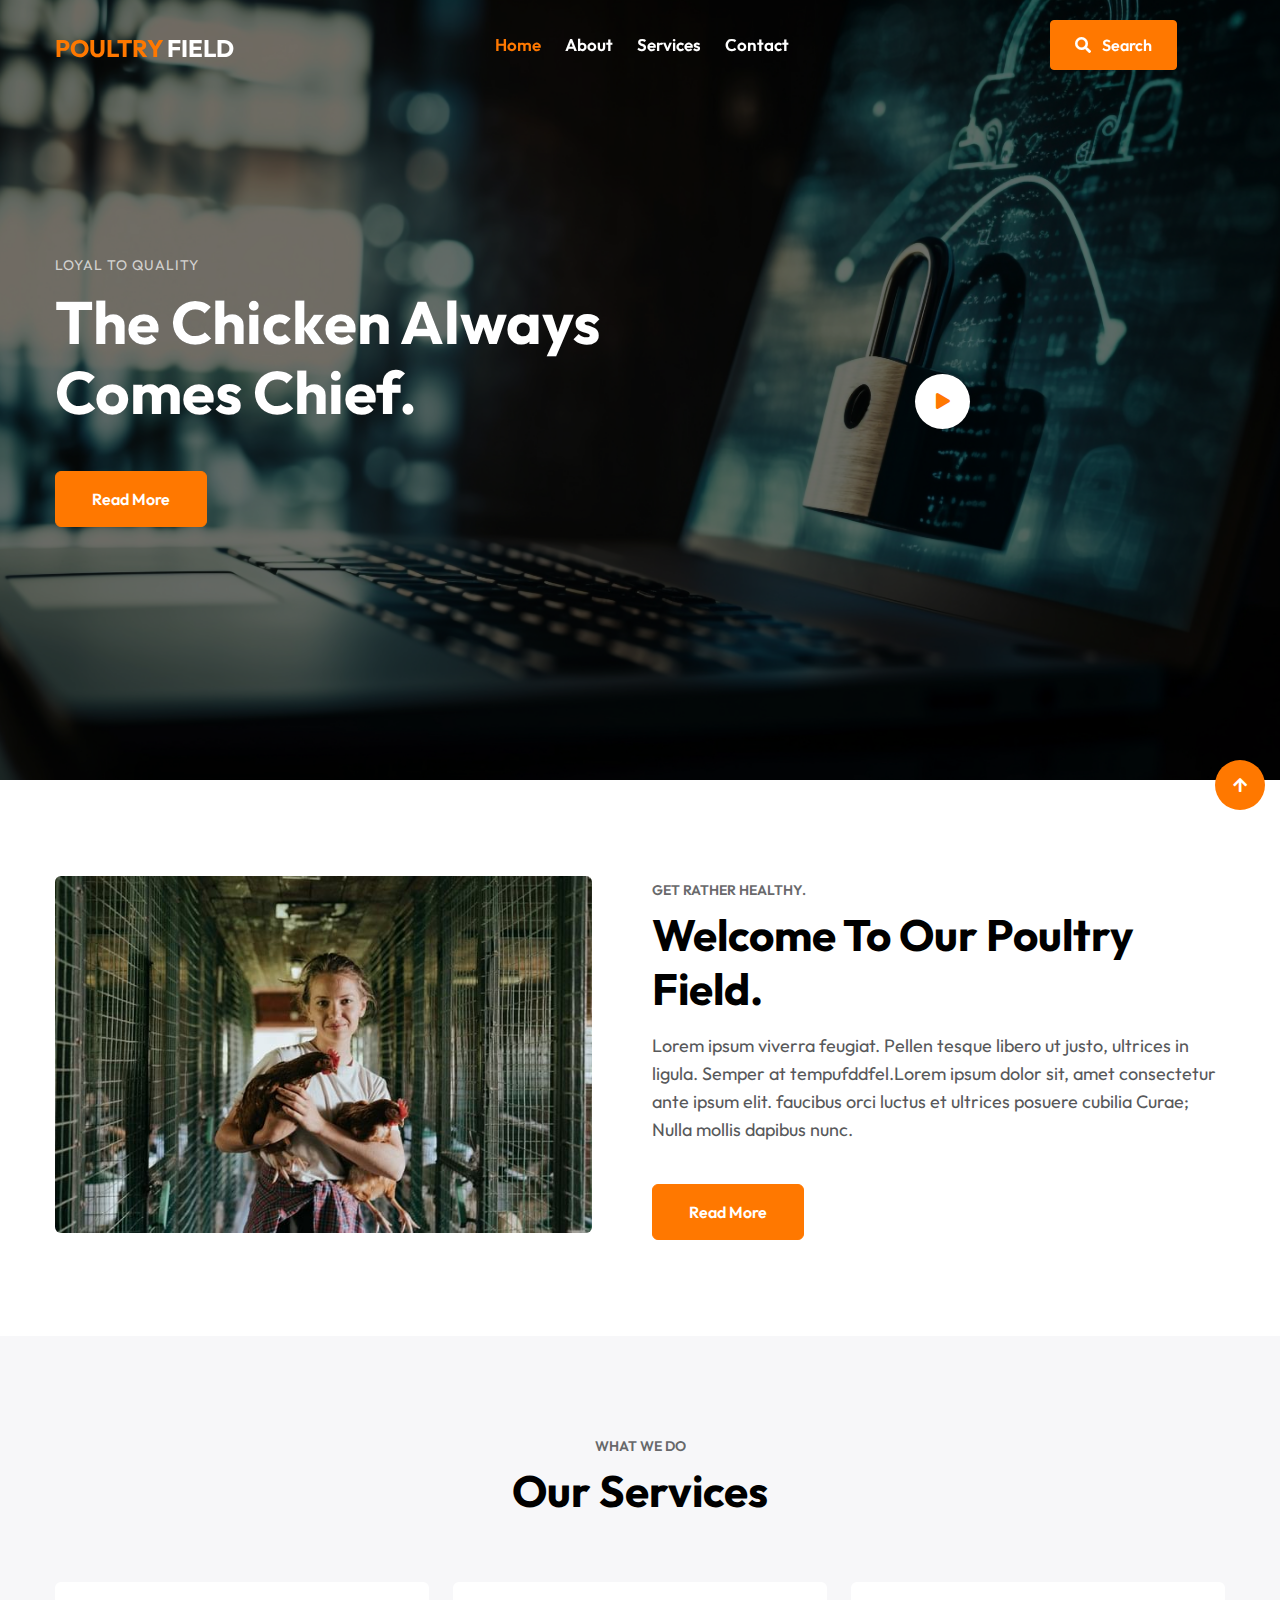
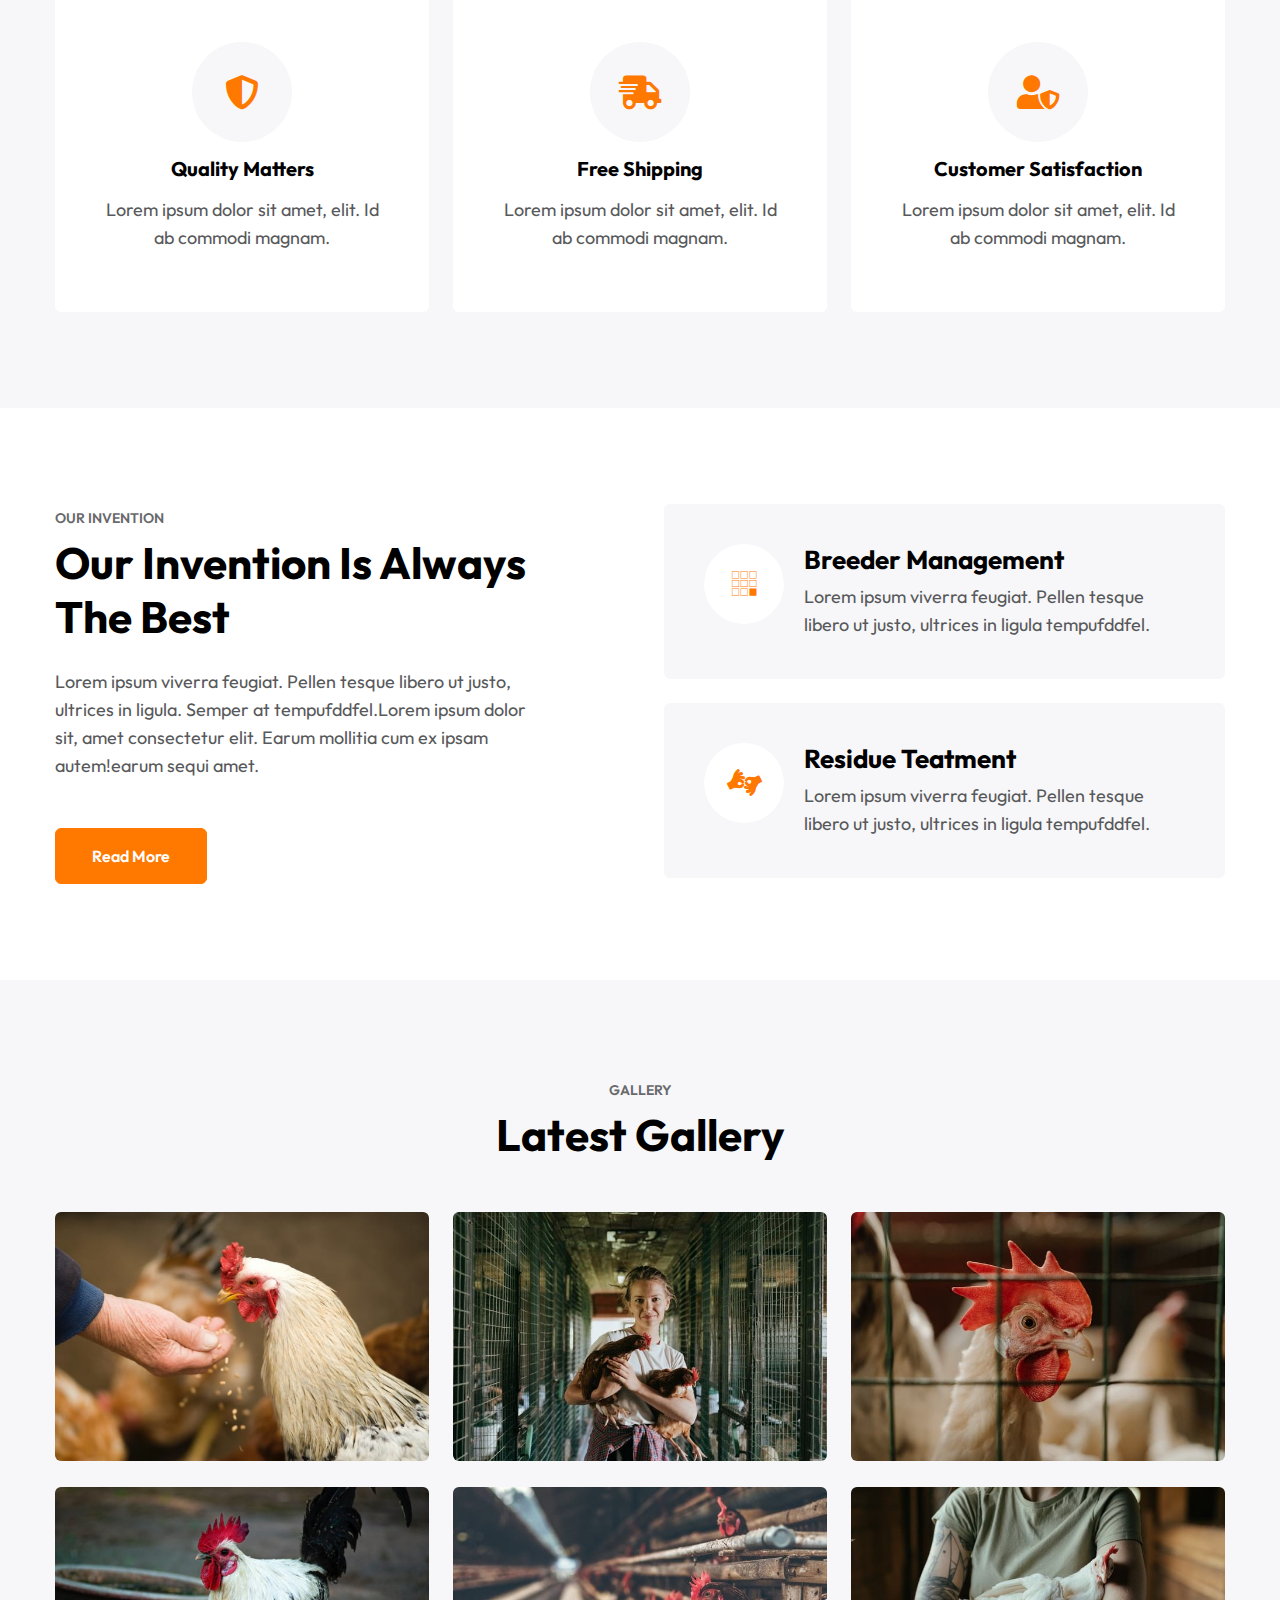
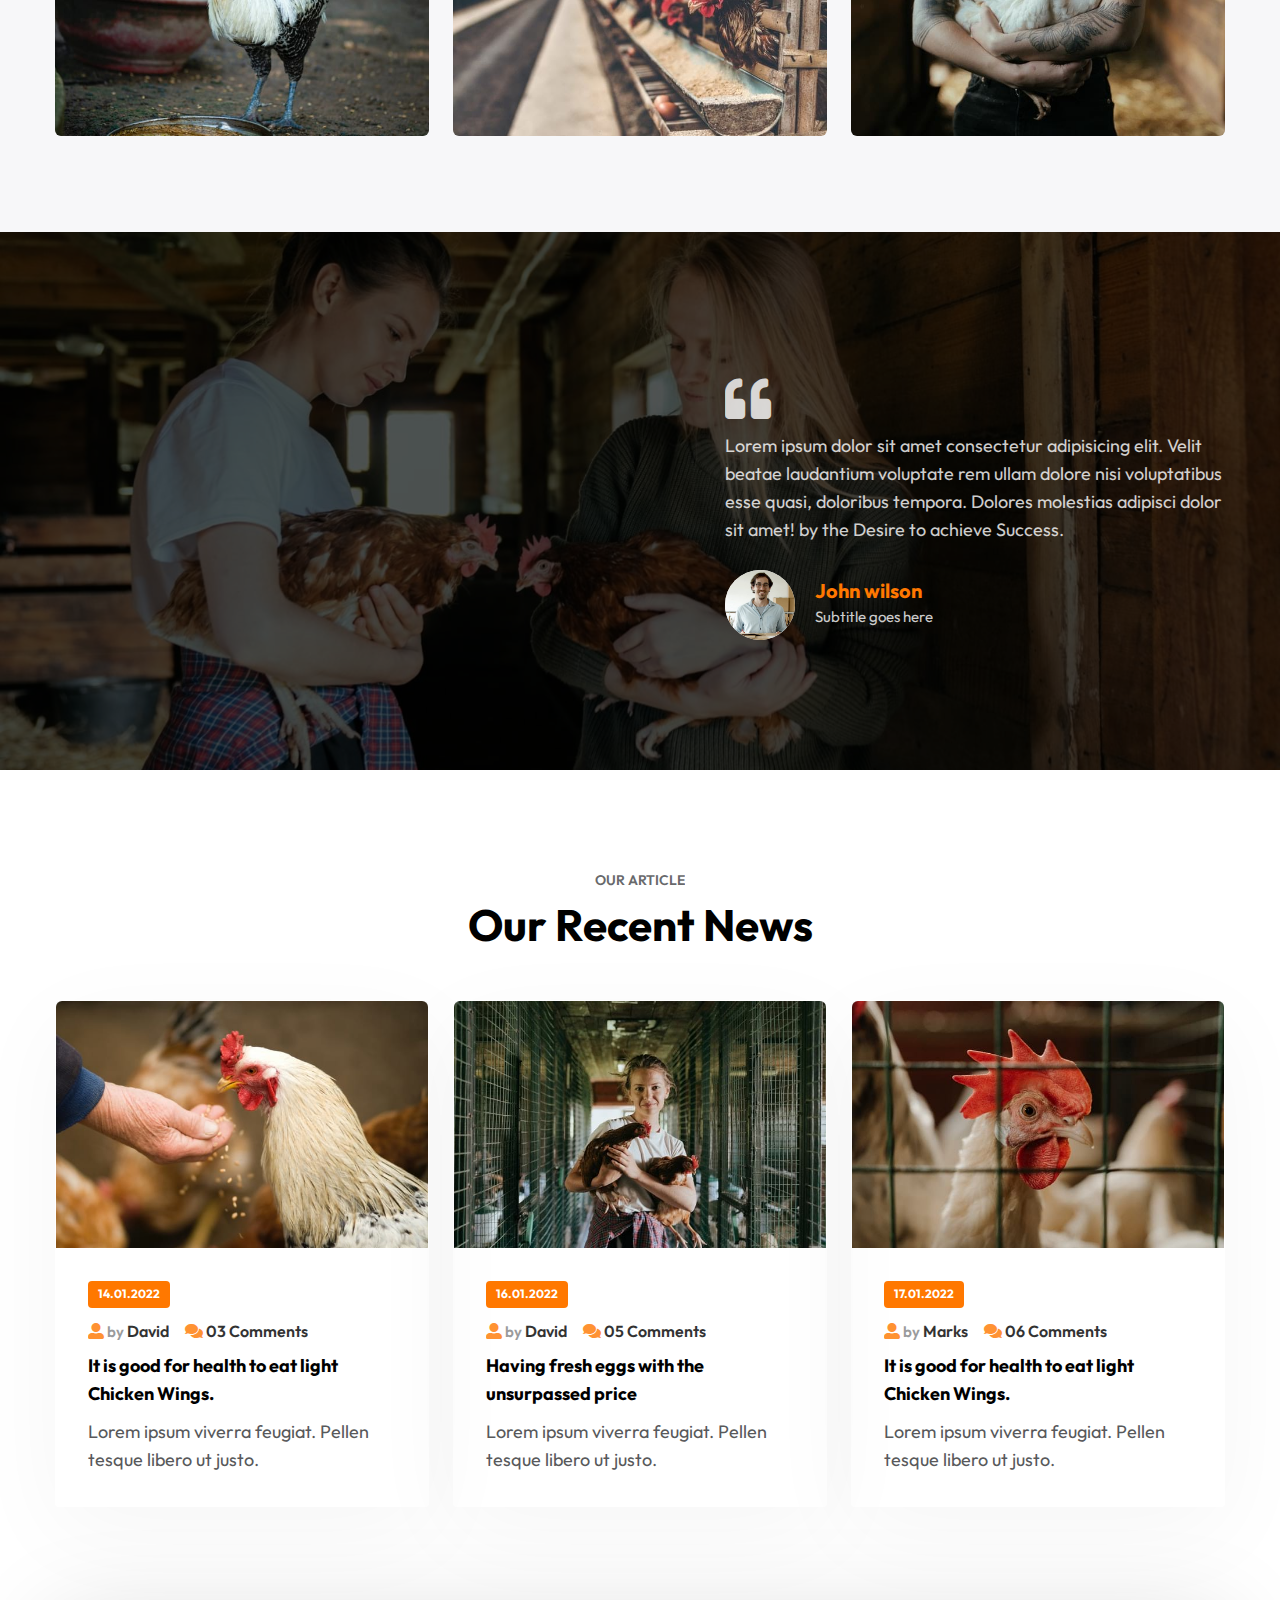
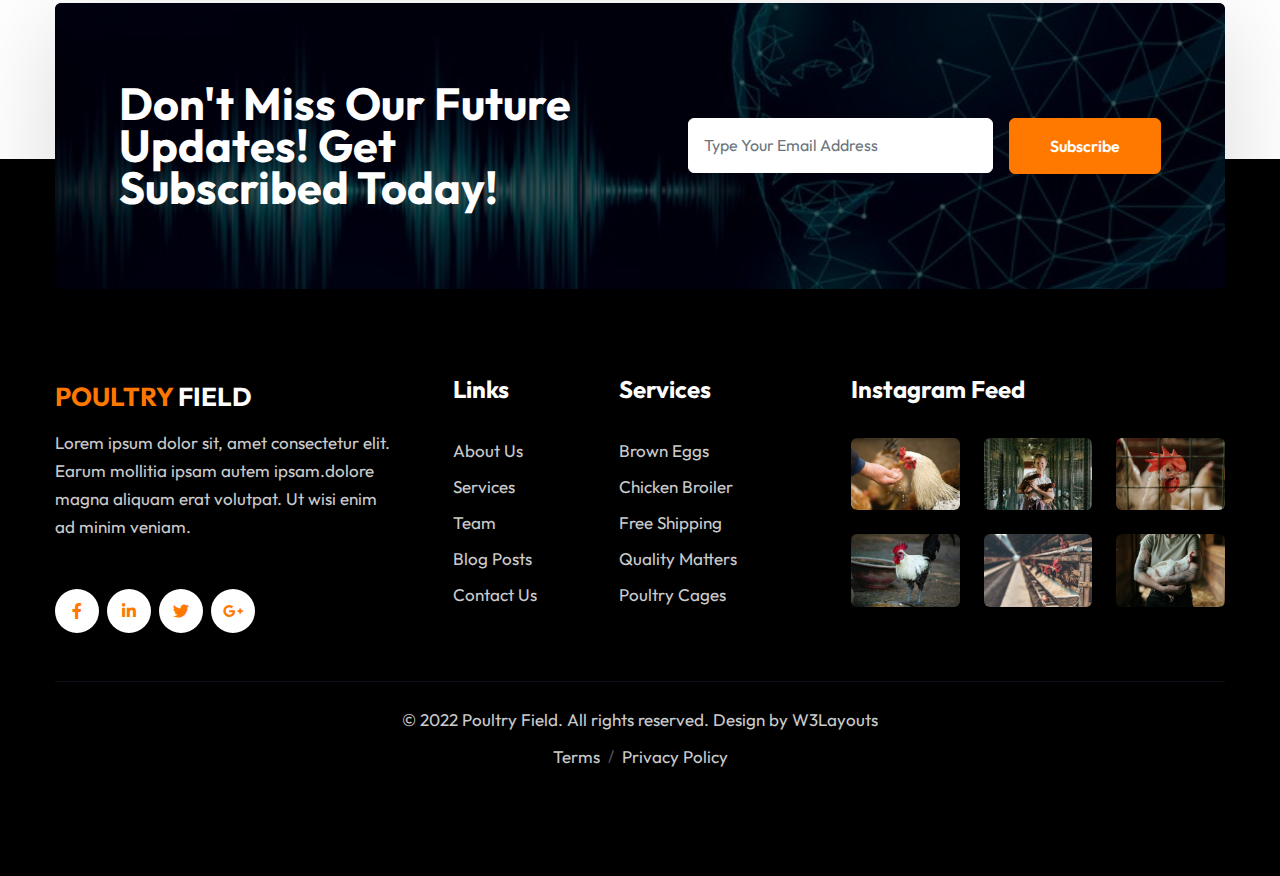
<file: templates/index.html>
<!--
Author: W3layouts
Author URL: http://w3layouts.com
-->
<!doctype html>
<html lang="en">

<head>
    <!-- Required meta tags -->
    <meta charset="utf-8">
    <meta name="viewport" content="width=device-width, initial-scale=1, shrink-to-fit=no">
    <title>Poultry Field - Agriculture & Farming Category Bootstrap Responsive Template | Home :: W3layouts </title>
    <!--/google-fonts -->
    <link href="//fonts.googleapis.com/css2?family=Outfit:wght@400;600;700&display=swap" rel="stylesheet">
    <!--//google-fonts -->
    <!--/Template-CSS -->
    <link rel="stylesheet" href="/static/assets/css/style-starter.css">
    <!--//Template-CSS -->
</head>

<body>
    <!--/Header-->
    <header id="site-header" class="fixed-top">
        <div class="container">
            <nav class="navbar navbar-expand-lg navbar-light stroke py-lg-0">
                <h1><a class="navbar-brand" href="index.html">
                        <span class="w3yellow">Poultry</span> Field
                    </a></h1>
                <button class="navbar-toggler collapsed" type="button" data-bs-toggle="collapse" data-bs-target="#navbarScroll" aria-controls="navbarScroll" aria-expanded="false" aria-label="Toggle navigation">
                    <span class="navbar-toggler-icon fa icon-expand fa-bars"></span>
                    <span class="navbar-toggler-icon fa icon-close fa-times"></span>
                </button>
                <div class="collapse navbar-collapse" id="navbarScroll">
                    <ul class="navbar-nav mx-lg-auto my-2 my-lg-0 navbar-nav-scroll">
                        <li class="nav-item">
                            <a class="nav-link active" aria-current="page" href="index.html">Home</a>
                        </li>
                        <li class="nav-item">
                            <a class="nav-link" href="about.html">About</a>
                        </li>
                        <li class="nav-item">
                            <a class="nav-link" href="services.html">Services</a>
                        </li>

                        <li class="nav-item">
                            <a class="nav-link" href="contact.html">Contact</a>
                        </li>

                    </ul>
                    <!--/search-right-->
                    <ul class="header-search me-lg-4">
                        <li class="nav-item search-right">
                            <a href="#search" class="btn search-btn btn-primary" title="search"><span class="fas fa-search me-2" aria-hidden="true"></span> Search</a>
                            <!-- search popup -->
                            <div id="search" class="pop-overlay">
                                <div class="popup">
                                    <h3 class="title-w3l two mb-4 text-left">Search Here</h3>
                                    <form action="#" method="GET" class="search-box d-flex position-relative">
                                        <input type="search" placeholder="Enter Keyword here" name="search" required="required" autofocus="">
                                        <button type="submit" class="btn"><span class="fas fa-search" aria-hidden="true"></span></button>
                                    </form>
                                </div>
                                <a class="close" href="#close">×</a>
                            </div>
                            <!-- /search popup -->
                        </li>
                    </ul>
                    <!--//search-right-->
                </div>
                <!-- toggle switch for light and dark theme -->
                <div class="mobile-position">
                    <nav class="navigation">
                        <div class="theme-switch-wrapper">
                            <label class="theme-switch" for="checkbox">
                                <input type="checkbox" id="checkbox">
                                <div class="mode-container">
                                    <i class="gg-sun"></i>
                                    <i class="gg-moon"></i>
                                </div>
                            </label>
                        </div>
                    </nav>
                </div>
                <!-- //toggle switch for light and dark theme -->

            </nav>
        </div>
    </header>
    <!--//Header-->
    <!--/Banner-Start-->
    <!-- main-slider -->
    <section class="w3l-main-slider banner-slider" id="home">
        <div class="owl-one owl-carousel owl-theme">
                <div class="slider-info banner-view banner-top1">
                    <div class="container">
                        <div class="w3banner-grids">
                            <div class="banner-info header-hero-19">
                                <p class="w3hny-tag">Loyal to quality</p>
                                <h3 class="title-hero-19">The chicken always comes chief.</h3>
                                <a href="about.html" class="btn btn-style btn-primary mt-4">Read More </a>
                            </div>
                            <div class="banner-left position-relative mt-5">
                                <a href="#small-dialog" class="popup-with-zoom-anim play-view text-center position-absolute">
                                    <span class="video-play-icon">
                                        <span class="fa fa-play"></span>
                                    </span>
                                </a>
                                <!-- dialog itself, mfp-hide class is required to make dialog hidden --
                                <div id="small-dialog" class="zoom-anim-dialog mfp-hide">
                                  <iframe src="https://player.vimeo.com/video/26489864?h=0cb4432fb5" frameborder="0" allow="autoplay; fullscreen; picture-in-picture" allowfullscreen></iframe>
								  
                                </div>
								<!-- dialog itself, mfp-hide class is required to make dialog hidden -->
                            </div>
                        </div>
                    </div>
                </div>
        </div>

    </section>
    <!-- //main-slider -->

    <!--/grids-->
    <section class="w3l-grids-3 py-5" id="about">
        <div class="container py-md-5 py-3">
            <div class="row w3home-ab-grids">
                <div class="w3ab-right-top col-lg-6 pe-lg-5">
                    <img src="/static/assets/images/g2.jpg" alt="" class="img-fluid radius-image">
                </div>
                <div class="w3ab-left-top col-lg-6 mt-lg-0 mt-4 pt-lg-0 pt-2">
                    <h6 class="title-subw3hny mb-1">Get rather healthy.</h6>
                    <h3 class="title-w3l mb-2">Welcome to Our Poultry Field.</h3>
                    <p class="my-3"> Lorem ipsum viverra feugiat. Pellen tesque libero ut justo, ultrices in ligula. Semper at tempufddfel.Lorem ipsum dolor sit, amet consectetur ante ipsum elit. faucibus orci luctus et ultrices posuere cubilia Curae;
                        Nulla mollis dapibus nunc. </p>

                    <a href="about.html" class="btn btn-style btn-primary mt-4">Read More</a>
                </div>

            </div>
        </div>
    </section>
    <!--//grids-->
    <!-- features-section -->
    <section class="w3l-features py-5" id="features">
        <div class="container py-lg-5 py-md-4 py-2">
            <div class="title-content text-center mb-lg-3 mb-4">
                <h6 class="title-subw3hny mb-1">What We Do</h6>
                <h3 class="title-w3l">Our Services</h3>
            </div>
            <div class="main-cont-wthree-2">
                <div class="row justify-content-center">
                    <div class="col-lg-4 col-md-6 mt-lg-5 mt-4">
                        <div class="grids-1 box-wrap">
                            <div class="icon">
                                <i class="fas fa-shield-alt"></i>
                            </div>
                            <h4><a href="#service" class="title-head mb-3">Quality Matters</a></h4>
                            <p class="text-para">Lorem ipsum dolor sit amet, elit. Id ab commodi magnam. </p>
                        </div>
                    </div>
                    <div class="col-lg-4 col-md-6 mt-lg-5 mt-4">
                        <div class="grids-1 box-wrap">
                            <div class="icon">
                                <i class="fas fa-shipping-fast"></i>
                            </div>
                            <h4><a href="#service" class="title-head mb-3">Free Shipping</a></h4>
                            <p class="text-para">Lorem ipsum dolor sit amet, elit. Id ab commodi magnam. </p>
                        </div>
                    </div>
                    <div class="col-lg-4 col-md-6 mt-lg-5 mt-4">
                        <div class="grids-1 box-wrap">
                            <div class="icon">
                                <i class="fas fa-user-shield"></i>
                            </div>
                            <h4><a href="#service" class="title-head mb-3">Customer Satisfaction</a></h4>
                            <p class="text-para">Lorem ipsum dolor sit amet, elit. Id ab commodi magnam. </p>
                        </div>
                    </div>
                </div>
            </div>
        </div>
    </section>
    <!--//features-section -->

    <!--/w3-grids-->
    <section class="w3l-passion-mid-sec py-5">
        <div class="container py-md-5 py-3">
                <div class="row w3l-passion-mid-grids">

                    <div class="col-lg-6 passion-grid-item-info pe-lg-5 mb-lg-0 mb-5">
                        <h6 class="title-subw3hny mb-1">Our invention</h6>
                        <h3 class="title-w3l mb-4">Our invention is always the best </h3>
                        <p class="mt-3 pe-lg-5">Lorem ipsum viverra feugiat. Pellen tesque libero ut justo, ultrices in
                            ligula. Semper at tempufddfel.Lorem ipsum dolor sit, amet consectetur elit. Earum mollitia
                            cum ex ipsam autem!earum sequi amet.</p>
                        <div class="w3banner-content-btns">
                            <a href="about.html" class="btn btn-style btn-primary mt-lg-5 mt-4 me-2">Read More </a>

                        </div>
                    </div>
                    <div class="col-lg-6 passion-grid-item-info ps-lg-4">
                        <div class="w3lgrids-1 box-wrap">
                            <div class="icon">
                                <i class="fab fa-buromobelexperte"></i>
                            </div>
                            <div class="icon-text">
                                <h4><a href="#service" class="title-head">
                                        Breeder Management</a></h4>
                                <p class="text-para mt-2">Lorem ipsum viverra feugiat. Pellen tesque libero ut justo, ultrices in ligula tempufddfel.</p>
                            </div>
                        </div>
                        <div class="w3lgrids-1 box-wrap mt-4">
                            <div class="icon">
                                <i class="fas fa-american-sign-language-interpreting"></i>
                            </div>
                            <div class="icon-text">
                                <h4><a href="#service" class="title-head">Residue Teatment</a></h4>
                                <p class="text-para mt-2">Lorem ipsum viverra feugiat. Pellen tesque libero ut justo, ultrices in ligula tempufddfel.</p>
                            </div>
                        </div>
                    </div>
                </div>
        </div>
    </section>
    <!--//w3-grids-->


    <!--/Gallery-Section-->
    <section class="w3l-gallery-main py-5" id="gallery">
        <div class="container py-lg-5 py-md-4 py-2">
            <div class="title-content text-center mx-auto">
                <h6 class="title-subw3hny mb-1">Gallery</h6>
                <h3 class="title-w3l mb-4">Latest Gallery
                </h3>
            </div>
            <div class="row gal-page-grids text-center">
                <div class="col-lg-4 col-6 w3layouts_gallery_grid">
                    <a href="#gal">
                        <div class="w3layouts_team_grid">
                            <img src="/static/assets/images/g1.jpg" alt=" " class="img-fluid radius-image" />
                            <div class="w3layouts_team_grid_pos">
                                <div class="wthree_text">
                                    <i class="fas fa-search-plus"></i>
                                </div>
                            </div>

                        </div>
                    </a>
                </div>
                <div class="col-lg-4 col-6 w3layouts_gallery_grid">
                      <a href="#gal">
                        <div class="w3layouts_team_grid">
                            <img src="/static/assets/images/g2.jpg" alt=" " class="img-fluid radius-image" />
                            <div class="w3layouts_team_grid_pos">
                                <div class="wthree_text">
                                    <i class="fas fa-search-plus"></i>
                                </div>
                            </div>

                        </div>
                    </a>
                </div>
                <div class="col-lg-4 col-6 w3layouts_gallery_grid">
                    <a href="#gal">
                        <div class="w3layouts_team_grid">
                            <img src="/static/assets/images/g3.jpg" alt=" " class="img-fluid radius-image" />
                            <div class="w3layouts_team_grid_pos">
                                <div class="wthree_text">
                                    <i class="fas fa-search-plus"></i>
                                </div>
                            </div>

                        </div>
                    </a>
                </div>
                <div class="col-lg-4 col-6 w3layouts_gallery_grid">
                     <a href="#gal">
                        <div class="w3layouts_team_grid">
                            <img src="/static/assets/images/g4.jpg" alt=" " class="img-fluid radius-image" />
                            <div class="w3layouts_team_grid_pos">
                                <div class="wthree_text">
                                    <i class="fas fa-search-plus"></i>
                                </div>
                            </div>

                        </div>
                    </a>
                </div>
                <div class="col-lg-4 col-6 w3layouts_gallery_grid">
                     <a href="#gal">
                        <div class="w3layouts_team_grid">
                            <img src="/static/assets/images/g5.jpg" alt=" " class="img-fluid radius-image" />
                            <div class="w3layouts_team_grid_pos">
                                <div class="wthree_text">
                                    <i class="fas fa-search-plus"></i>
                                </div>
                            </div>

                        </div>
                    </a>
                </div>
                <div class="col-lg-4 col-6 w3layouts_gallery_grid">
                      <a href="#gal">
                        <div class="w3layouts_team_grid">
                            <img src="/static/assets/images/g6.jpg" alt=" " class="img-fluid radius-image" />
                            <div class="w3layouts_team_grid_pos">
                                <div class="wthree_text">
                                    <i class="fas fa-search-plus"></i>
                                </div>
                            </div>

                        </div>
                    </a>
                </div>

            </div>
        </div>
    </section>
    <!--//Gallery-Section-->
    <!--/testimonials-->
    <section class="w3l-clients py-5" id="testimonials">
        <div class="container pt-md-5 pt-4">
            <div class="w3-testimonial-grids align-items-center py-lg-5">
                <div class="w3-testimonial-content-top">
                        <div class="item mb-4">
                            <div class="testimonial-content">
                                <div class="testimonial">
                                    <blockquote>
                                        <q><i class="fas fa-quote-left me-2"></i>
                                            Lorem ipsum dolor sit amet consectetur adipisicing elit. Velit beatae
                                            laudantium
                                            voluptate rem ullam dolore nisi voluptatibus esse quasi, doloribus tempora.
                                            Dolores molestias adipisci dolor sit amet! by the Desire to achieve
                                            Success.</q>
                                    </blockquote>
                                    <div class="testi-des">
                                        <div class="test-img"><img src="/static/assets/images/team1.jpg" class="img-fluid" alt="client-img">
                                        </div>
                                        <div class="peopl align-self">
                                            <h3>John wilson</h3>
                                            <p class="indentity">Subtitle goes here</p>
                                        </div>
                                    </div>
                                </div>
                            </div>
                        </div>
                    </div>

            </div>
        </div>
    </section>
    <!--//testimonials-->
    <!--/w3l-blog-->
    <section class="w3l-blog">
        <div class="blog py-5" id="Newsblog">
            <div class="container py-lg-5 py-md-4 py-2">
                <div class="title-content text-center mb-lg-3 mb-4">
                    <h6 class="title-subw3hny mb-1">Our Article</h6>
                    <h3 class="title-w3l mb-5">Our Recent News</h3>
                </div>

                <div class="row justify-content-center">
                    <div class="col-lg-4 col-md-6 item">
                        <div class="card">
                            <div class="card-header p-0 position-relative">
                                <a href="#blog" class="zoom d-block">
                                    <img class="card-img-bottom d-block" src="/static/assets/images/g1.jpg" alt="Card image cap">
                                </a>

                            </div>
                            <div class="card-body blog-details">
                                <div class="author align-items-center">
                                    <div href="#" class="blog_item_date">
                                        <h5>14.01.2022</h5>
                                    </div>
                                    <ul class="blog-meta d-flex mb-2">
                                        <li>
                                            <a href="#author" class="post-author">
                                                <i class="fas fa-user-alt"></i>
                                            </a> <span class="meta-value">by</span><a href="#author"> David </a>
                                        </li>
                                        <li>
                                            <a href="#author" class="post-author">
                                                <i class="fas fa-comments"></i>
                                            </a> <a href="#author"> 03 Comments</a>
                                        </li>
                                    </ul>

                                </div>
                                <a href="#blog" class="blog-desc">It is good for health to eat light Chicken Wings.</a>
                                <p>Lorem ipsum viverra feugiat. Pellen tesque libero ut justo.</p>

                            </div>

                        </div>
                    </div>

                    <div class="col-lg-4 col-md-6 item mt-md-0 mt-5">
                        <div class="card">
                            <div class="card-header p-0 position-relative">
                                <a href="#blog" class="zoom d-block">
                                    <img class="card-img-bottom d-block" src="/static/assets/images/g2.jpg" alt="Card image cap">
                                </a>

                            </div>
                            <div class="card-body blog-details">
                                <div class="author align-items-center">
                                    <div href="#" class="blog_item_date">
                                        <h5>16.01.2022</h5>
                                    </div>
                                    <ul class="blog-meta d-flex mb-2">
                                        <li>
                                            <a href="#author" class="post-author">
                                                <i class="fas fa-user-alt"></i>
                                            </a> <span class="meta-value">by</span><a href="#author"> David </a>
                                        </li>
                                        <li>
                                            <a href="#author" class="post-author">
                                                <i class="fas fa-comments"></i>
                                            </a> <a href="#author"> 05 Comments</a>
                                        </li>
                                    </ul>

                                </div>
                                <a href="#blog" class="blog-desc">Having fresh eggs with the unsurpassed price </a>
                                <p>Lorem ipsum viverra feugiat. Pellen tesque libero ut justo.</p>

                            </div>

                        </div>
                    </div>
                    <div class="col-lg-4 col-md-6 item mt-lg-0 mt-5">
                        <div class="card">
                            <div class="card-header p-0 position-relative">
                                <a href="#blog" class="zoom d-block">
                                    <img class="card-img-bottom d-block" src="/static/assets/images/g3.jpg" alt="Card image cap">
                                </a>

                            </div>
                            <div class="card-body blog-details">
                                <div class="author align-items-center">
                                    <div href="#" class="blog_item_date">
                                        <h5>17.01.2022</h5>
                                    </div>
                                    <ul class="blog-meta d-flex mb-2">
                                        <li>
                                            <a href="#author" class="post-author">
                                                <i class="fas fa-user-alt"></i>
                                            </a> <span class="meta-value">by</span><a href="#author"> Marks</a>
                                        </li>
                                        <li>
                                            <a href="#author" class="post-author">
                                                <i class="fas fa-comments"></i>
                                            </a> <a href="#author"> 06 Comments</a>
                                        </li>
                                    </ul>

                                </div>
                                <a href="#blog" class="blog-desc">It is good for health to eat light Chicken Wings.</a>
                                <p>Lorem ipsum viverra feugiat. Pellen tesque libero ut justo.</p>

                            </div>

                        </div>
                    </div>
                </div>
            </div>
        </div>
    </section>
    <!--//w3l-blog-->
    <!--/w3l-newsletter-->
    <section class="w3l-newsletter">
        <div class="container">
            <div class="uphny-w3l-newsletter-inf">
                <div class="row uphny-w3l-newsletter align-items-center">
                    <div class="col-lg-6 w3l-newsletter-left text-left">
                        <h3 class="titlehny">Don't miss our future updates! Get subscribed today!</h3>
                    </div>
                    <div class="col-lg-6 w3l-newsletter-form ps-lg-5 mt-lg-0 mt-md-5 mt-4">
                        <form action="#" method="post" class="subscribe-wthree">
                            <div class="flex-wrap subscribe-wthree-field">
                                <input class="form-control" type="email" placeholder="Type Your Email Address" name="email" required="">
                                <button class="btn btn-style btn-primary" type="submit">Subscribe</button>
                            </div>
                        </form>
                    </div>
                </div>
            </div>
        </div>
    </section>
    <!--//w3l-newsletter-->
    <!--/footer-->
    <footer class="w3l-footer">
        <div class="w3l-footer-16 py-5">
            <div class="container py-md-5 py-3 pb-0">
                <div class="row footer-p right-side">
                    <div class="col-lg-4 col-md-6 pe-lg-5">
                        <h2 class="footerw3l-logo"><a class="navbar-brand" href="index.html">
                                <span class="w3yellow">Poultry</span> Field
                            </a></h2>
                        <p class="mt-3">Lorem ipsum dolor sit, amet consectetur elit. Earum mollitia ipsam autem ipsam.dolore magna aliquam erat volutpat. Ut wisi enim ad minim veniam.</p>
                        <div class="columns-2 mt-lg-5 mt-4">
                            <ul class="social">
                                <li><a href="#facebook"><i class="fab fa-facebook-f"></i></a>
                                </li>
                                <li><a href="#linkedin"><i class="fab fa-linkedin-in"></i></a>
                                </li>
                                <li><a href="#twitter"><i class="fab fa-twitter"></i></a>
                                </li>
                                <li><a href="#google"><i class="fab fa-google-plus-g"></i></a>
                                </li>

                            </ul>
                        </div>
                    </div>
                    <div class="col-lg-4 col-md-6 mt-lg-0 mt-5">
                        <div class="row">
                            <div class="col-xl-5 col-6 column">
                                <h3>Links</h3>
                                <ul class="footer-gd-16">
                                    <li><a href="about.html">About Us</a></li>
                                    <li><a href="services.html">Services</a></li>

                                    <li><a href="about.html">Team</a></li>
                                    <li><a href="#blog">Blog Posts</a></li>
                                    <li><a href="contact.html">Contact Us</a></li>
                                </ul>
                            </div>
                            <div class="col-6 column">
                                <h3>Services</h3>
                                <ul class="footer-gd-16">

                                    <li><a href="#care">
                                            Brown Eggs</a></li>
                                    <li><a href="#meal">Chicken Broiler</a></li>
                                    <li><a href="#clean">
                                            Free Shipping</a></li>
                                    <li><a href="#medicine">
                                            Quality Matters</a></li>
                                    <li><a href="#setting">
                                            Poultry Cages</a></li>
                                </ul>
                            </div>
                        </div>
                    </div>
                    <div class="col-lg-4 col-md-6 column mt-lg-0 mt-4 pl-xl-0">
                        <h3>Instagram Feed</h3>
                        <div class="end-column row">
                            <div class="col-4 w3indta-grid">
                                <a href="#insta">
                                    <img src="/static/assets/images/g1.jpg" class="img-fluid radius-image" alt="poultryfield">
                                </a>
                            </div>
                            <div class="col-4 w3indta-grid">
                                <a href="#insta">
                                    <img src="/static/assets/images/g2.jpg" class="img-fluid radius-image" alt="poultryfield">
                                </a>
                            </div>
                            <div class="col-4 w3indta-grid">
                                <a href="#insta">
                                    <img src="/static/assets/images/g3.jpg" class="img-fluid radius-image" alt="poultryfield">
                                </a>
                            </div>
                            <div class="col-4 w3indta-grid mt-4">
                                <a href="#insta">
                                    <img src="/static/assets/images/g4.jpg" class="img-fluid radius-image" alt="poultryfield">
                                </a>
                            </div>
                            <div class="col-4 w3indta-grid mt-4">
                                <a href="#insta">
                                    <img src="/static/assets/images/g5.jpg" class="img-fluid radius-image" alt="poultryfield">
                                </a>
                            </div>
                            <div class="col-4 w3indta-grid mt-4">
                                <a href="#insta">
                                    <img src="/static/assets/images/g6.jpg" class="img-fluid radius-image" alt="poultryfield">
                                </a>
                            </div>


                        </div>
                    </div>
                </div>
                <div class="below-section text-center pt-lg-4 mt-5">
                    <p class="copy-text">&copy; 2022 Poultry Field. All rights reserved. Design by <a href="https://w3layouts.com/" target="_blank"> W3Layouts</a>
                    </p>
                    <ul class="footer-gd-16 d-flex justify-content-center">
                        <li><a href="#terms">Terms
                            </a></li>
                        <li class="mx-2">/
                        </li>
                        <li><a href="#policy">Privacy Policy</a></li>
                    </ul>
                </div>
            </div>
        </div>
    </footer>
    <!-- //footer -->

    <!-- Js scripts -->
    <!-- move top -->
    <button onclick="topFunction()" id="movetop" title="Go to top">
        <span class="fas fa-arrow-up" aria-hidden="true"></span>
    </button>
    <script>
        // When the user scrolls down 20px from the top of the document, show the button
        window.onscroll = function() {
            scrollFunction()
        };

        function scrollFunction() {
            if (document.body.scrollTop > 20 || document.documentElement.scrollTop > 20) {
                document.getElementById("movetop").style.display = "block";
            } else {
                document.getElementById("movetop").style.display = "none";
            }
        }

        // When the user clicks on the button, scroll to the top of the document
        function topFunction() {
            document.body.scrollTop = 0;
            document.documentElement.scrollTop = 0;
        }

    </script>
    <!-- //move top -->
    <!--//footer-9 -->
    <!-- Template JavaScript -->
    <script src="/static/assets/js/jquery-3.3.1.min.js"></script>
    <script src="/static/assets/js/theme-change.js"></script>
   

    <!-- MENU-JS -->
    <script>
        $(window).on("scroll", function() {
            var scroll = $(window).scrollTop();

            if (scroll >= 80) {
                $("#site-header").addClass("nav-fixed");
            } else {
                $("#site-header").removeClass("nav-fixed");
            }
        });

        //Main navigation Active Class Add Remove
        $(".navbar-toggler").on("click", function() {
            $("header").toggleClass("active");
        });
        $(document).on("ready", function() {
            if ($(window).width() > 991) {
                $("header").removeClass("active");
            }
            $(window).on("resize", function() {
                if ($(window).width() > 991) {
                    $("header").removeClass("active");
                }
            });
        });

    </script>
    <!-- //MENU-JS -->

    <!-- disable body scroll which navbar is in active -->
    <script>
        $(function() {
            $('.navbar-toggler').click(function() {
                $('body').toggleClass('noscroll');
            })
        });

    </script>
    <!-- //disable body scroll which navbar is in active -->
    <!-- //bootstrap -->
    <script src="/static/assets/js/bootstrap.min.js"></script>

</body>

</html>
</file>
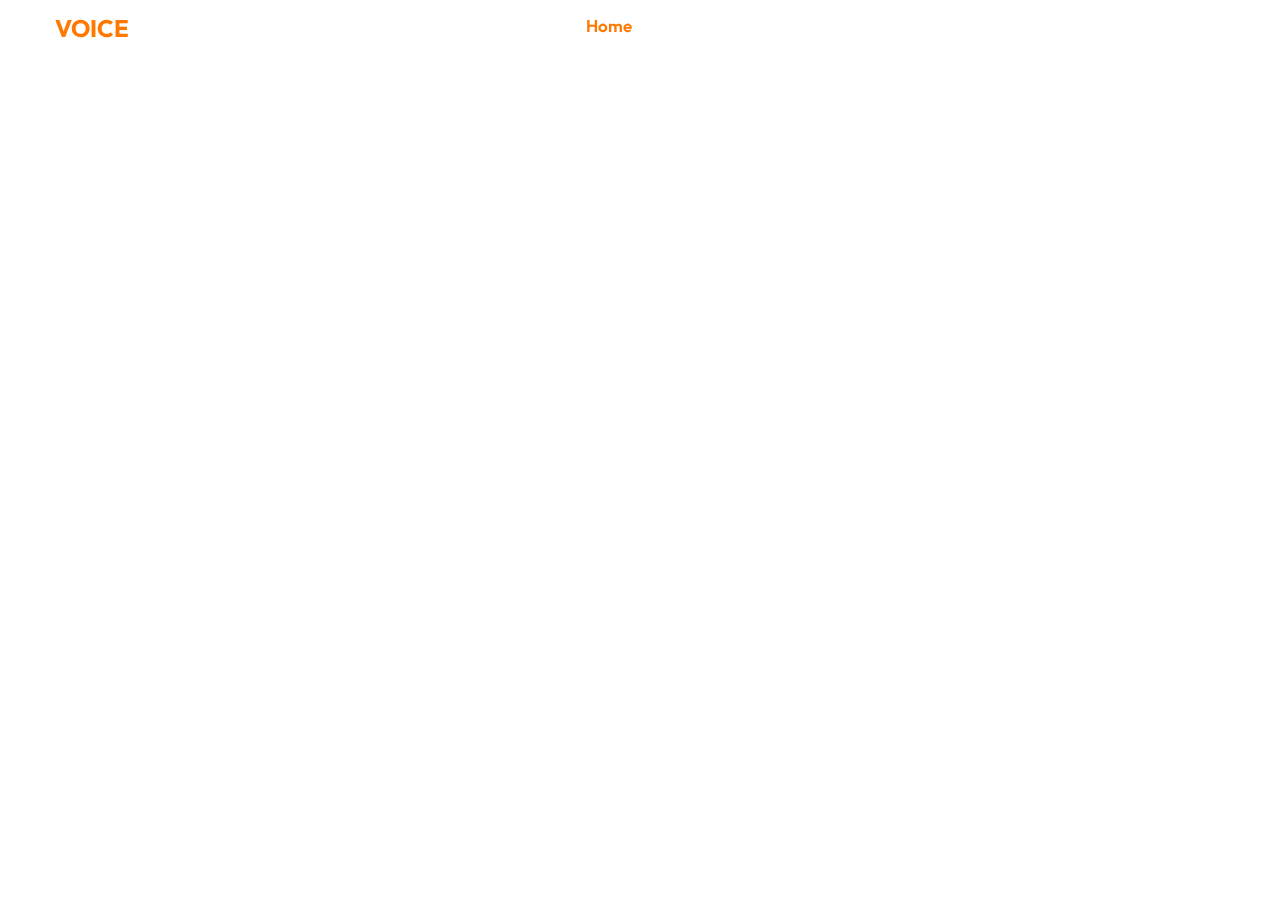
<file: templates/adminheader.html>
<!DOCTYPE html>
<html lang="en">
<head>
    <meta charset="UTF-8">
    <meta name="viewport" content="width=device-width, initial-scale=1.0">
    <title>Document</title>
</head>
<body>
    

<!--
Author: W3layouts
Author URL: http://w3layouts.com
-->
<!doctype html>
<html lang="en">

<head>
    <!-- Required meta tags -->
    <meta charset="utf-8">
    <meta name="viewport" content="width=device-width, initial-scale=1, shrink-to-fit=no">
    <title>Voice Field </title>
    <!--/google-fonts -->
    <link href="//fonts.googleapis.com/css2?family=Outfit:wght@400;600;700&display=swap" rel="stylesheet">
    <!--//google-fonts -->
    <!--/Template-CSS -->
    <link rel="stylesheet" href="/static/assets/css/style-starter.css">
    <!--//Template-CSS -->
</head>

<body>
    <!--/Header-->
    <header id="site-header" class="fixed-top">
        <div class="container">
            <nav class="navbar navbar-expand-lg navbar-light stroke py-lg-0">
                <h1><a class="navbar-brand" href="index.html">
                        <span class="w3yellow">Voice</span> Field
                    </a></h1>
                <button class="navbar-toggler collapsed" type="button" data-bs-toggle="collapse" data-bs-target="#navbarScroll" aria-controls="navbarScroll" aria-expanded="false" aria-label="Toggle navigation">
                    <span class="navbar-toggler-icon fa icon-expand fa-bars"></span>
                    <span class="navbar-toggler-icon fa icon-close fa-times"></span>
                </button>
                <div class="collapse navbar-collapse" id="navbarScroll">
                    <ul class="navbar-nav mx-lg-auto my-2 my-lg-0 navbar-nav-scroll">
                        <li class="nav-item">
                            <a class="nav-link active" aria-current="page" href="adminhome">Home</a>
                        </li>
                        <li class="nav-item">
                            <a class="nav-link" href="admin_view_user">View user</a>
                        </li>
                        <li class="nav-item">
                            <a class="nav-link" href="/login">LogOut</a>
                        </li>
                     

                    </ul>
                    <!--/search-right-->
                    <ul class="header-search me-lg-4">
                        <li class="nav-item search-right">
                            <!-- <a href="#search" class="btn search-btn btn-primary" title="search"><span class="fas fa-search me-2" aria-hidden="true"></span> Search</a> -->
                            <!-- search popup -->
                            <!-- <div id="search" class="pop-overlay">
                                <div class="popup">
                                    <h3 class="title-w3l two mb-4 text-left">Search Here</h3>
                                    <form action="#" method="GET" class="search-box d-flex position-relative">
                                        <input type="search" placeholder="Enter Keyword here" name="search" required="required" autofocus="">
                                        <button type="submit" class="btn"><span class="fas fa-search" aria-hidden="true"></span></button>
                                    </form>
                                </div> -->
                                <!-- <a class="close" href="#close">×</a> -->
                            </div>
                            <!-- /search popup -->
                        </li>
                    </ul>
                    <!--//search-right-->
                </div>
                <!-- toggle switch for light and dark theme -->
                <div class="mobile-position">
                    <nav class="navigation">
                        <div class="theme-switch-wrapper">
                            <label class="theme-switch" for="checkbox">
                                <input type="checkbox" id="checkbox">
                                <div class="mode-container">
                                    <i class="gg-sun"></i>
                                    <i class="gg-moon"></i>
                                </div>
                            </label>
                        </div>
                    </nav>
                </div>
                <!-- //toggle switch for light and dark theme -->

            </nav>
        </div>
    </header>
    <!--//Header-->
    
    </section>
    <!-- //main-slider -->
</file>
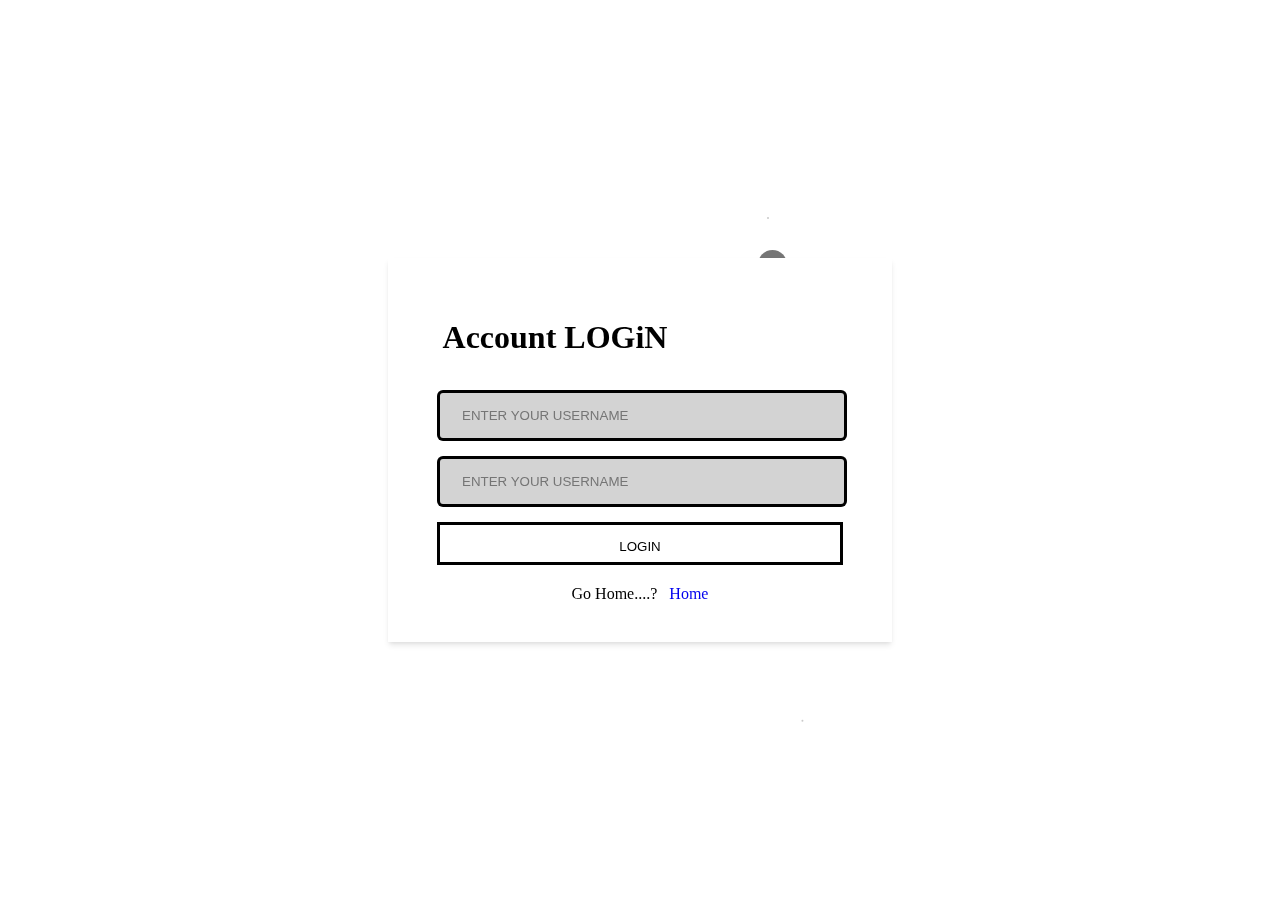
<file: templates/login.html>
<!DOCTYPE html>
<html lang="en">
<head>
    <meta charset="UTF-8">
    <meta http-equiv="X-UA-Compatible" content="IE=edge">
    <meta name="viewport" content="width=device-width, initial-scale=1.0">
    <title>Document</title>

    <style>
        body {
            margin: 0;
            padding: 0;
        }

        canvas {
            position: absolute;
            width: 100%;
            height: 100%;
            background: #ffffff;
        }

        #centered {
            position: absolute;
            top: 50%;
            left: 50%;
            transform: translate(-50%, -50%);
            color: aliceblue;
        }

        .lg-main{
            display: flex;
            justify-content: center;
            align-items: center;
            flex-direction: column;
            background: white;
            padding: 2rem;
            width: 440px;
            height: 320px;
            gap: 5%;
            box-shadow: rgba(0, 0, 0, 0.1) 0px 4px 6px -1px, rgba(0, 0, 0, 0.06) 0px 2px 4px -1px;
        }
        .uname{
            background: transparent;
            border: solid 0px black;
            outline: none !important;
            width: 400px;
            height: 50px;
        }
        .passw{
            background: transparent;
            border: solid 0px black;
            outline: none !important;
            width: 400px;
            height: 50px;
        }
        .uname input{
            width: 100%;
            height: 85%;
            outline: none !important;
            background-color: lightgray;
            border: black;
            box-shadow: black 0px 0px 0px 3px;
            border-radius: 3px;
            
        }
        .passw input{
            width: 100%;
            height: 85%;
            outline: none !important;
            background-color: lightgray;
            border:black;
            box-shadow: black 0px 0px 0px 3px;
            border-radius: 3px;
        }
        input::placeholder{
            padding: 20px;
            
        }
        .lg-main h1{
            
            padding-right: 170px;
        
        }
        .btn-lg{
            width: 400px;
            
            
        }
        .btn-lg button{
            padding: .9rem;
            width: 100%;
            height: 85%;
            background:white;
            outline: none !important;
            border: none;
            box-shadow: black 0px 0px 0px 3px;
            transition: all .8s;
        }
        .btn-lg button:hover{
            padding: .9rem;
            width: 100%;
            height: 85%;
            background:#a4f4f9 ;
            outline: none !important;
            border: none;
            box-shadow: black 0px 0px 0px 3px;
            transition: all .8s;
        }
    </style>

</head>
<body>

    <canvas></canvas>
<form action="" method="post">
    <div id="centered">
        <div class="lg-main">
            <div class="head-lg"><h1 style="color: black;">Account LOGiN</h1></div>
            <div class="uname">
                <input type="text" name="uname" placeholder="ENTER YOUR USERNAME">
            </div>
            <div class="passw">
                <input type="text" name="pass" placeholder="ENTER YOUR USERNAME">
            </div>
            <div class="btn-lg">
                <button name="login" style="color:black">LOGIN</button>
            </div>
            <div style="color: black;">Go Home....?&nbsp&nbsp <a href="/" style="text-decoration: none;">Home</a></div>
        </div>
    </div>
</form>
    <script>
        window.requestAnimationFrame = window.requestAnimationFrame || window.mozRequestAnimationFrame || window.webkitRequestAnimationFrame || window.msRequestAnimationFrame

        onload = function (){
            setTimeout(init,0)
        }

        init = function(){
            canvas = document.querySelector('canvas')
            ctx = canvas.getContext('2d')

            onresize = function(){
                canvas.width = canvas.clientWidth
                canvas.height = canvas.clientHeight
            }
            onresize()

            mouse = {x:canvas.width/2,y:canvas.height/2,out:false}

            canvas.onmouseout = function(){
                mouse.out = true
            }

            canvas.onmousemove = function(e){
                var rect = canvas.getBoundingClientRect()
                mouse = {
                    x: e.clientX - rect.left,
                    y: e.clientY - rect.top,
                    out: false
                }
            }

            gravityStrength = 10
            particles = []
            spawnTimer = 0
            spawnInterval = 10
            type = 0
            requestAnimationFrame(startLoop)
        }

        newParticle = function(){
            type = type ? 0 : 1;
            particles.push({
                x: mouse.x,
                y: mouse.y,
                xv: type ? 18 * Math.random() - 9 : 24 * Math.random() - 12,
                yv: type ? 18 * Math.random() - 9 : 24 * Math.random() - 12,
                c: type ? 'rgb(50, 50, 50)' : 'rgb(180, 180, 180)', // Black and grey colors
                s: type ? 5 + 10 * Math.random() : 1,
                a: 1
            });
        };
        

        startLoop = function(newTime){
            time = newTime
            requestAnimationFrame(loop)
        }

        loop = function(newTime){
            draw()
            calculate(newTime)
            requestAnimationFrame(loop)
        }

        draw = function(){
            ctx.clearRect(0,0,canvas.width,canvas.height)
            for(var i=0;i<particles.length;i++){
                var p = particles[i]
                ctx.globalAlpha = p.a
                ctx.fillStyle = p.c
                ctx.beginPath()
                ctx.arc(p.x,p.y,p.s,0,2*Math.PI)
                ctx.fill()
            }
        }

        calculate = function(newTime){
            var dt = newTime-time
            time = newTime

            if(!mouse.out){
                spawnTimer += (dt<100)?dt:100
                for(;spawnTimer>0;spawnTimer-=spawnInterval){
                    newParticle()
                }
            }

            particleOverflow = particles.length-700
            if(particleOverflow>0){
                particles.splice(0,particleOverflow)
            }

            for(var i=0;i<particles.length;i++){
    var p = particles[i]
    if(!mouse.out){
      x = mouse.x-p.x
      y = mouse.y-p.y
      a = x*x+y*y
      a = a>100?gravityStrength/a:gravityStrength/100
      p.xv = (p.xv+a*x)*0.99
      p.yv = (p.yv+a*y)*0.99
    }
    p.x += p.xv
    p.y += p.yv
    p.a *= 0.99
  }
}
</script>
</file>
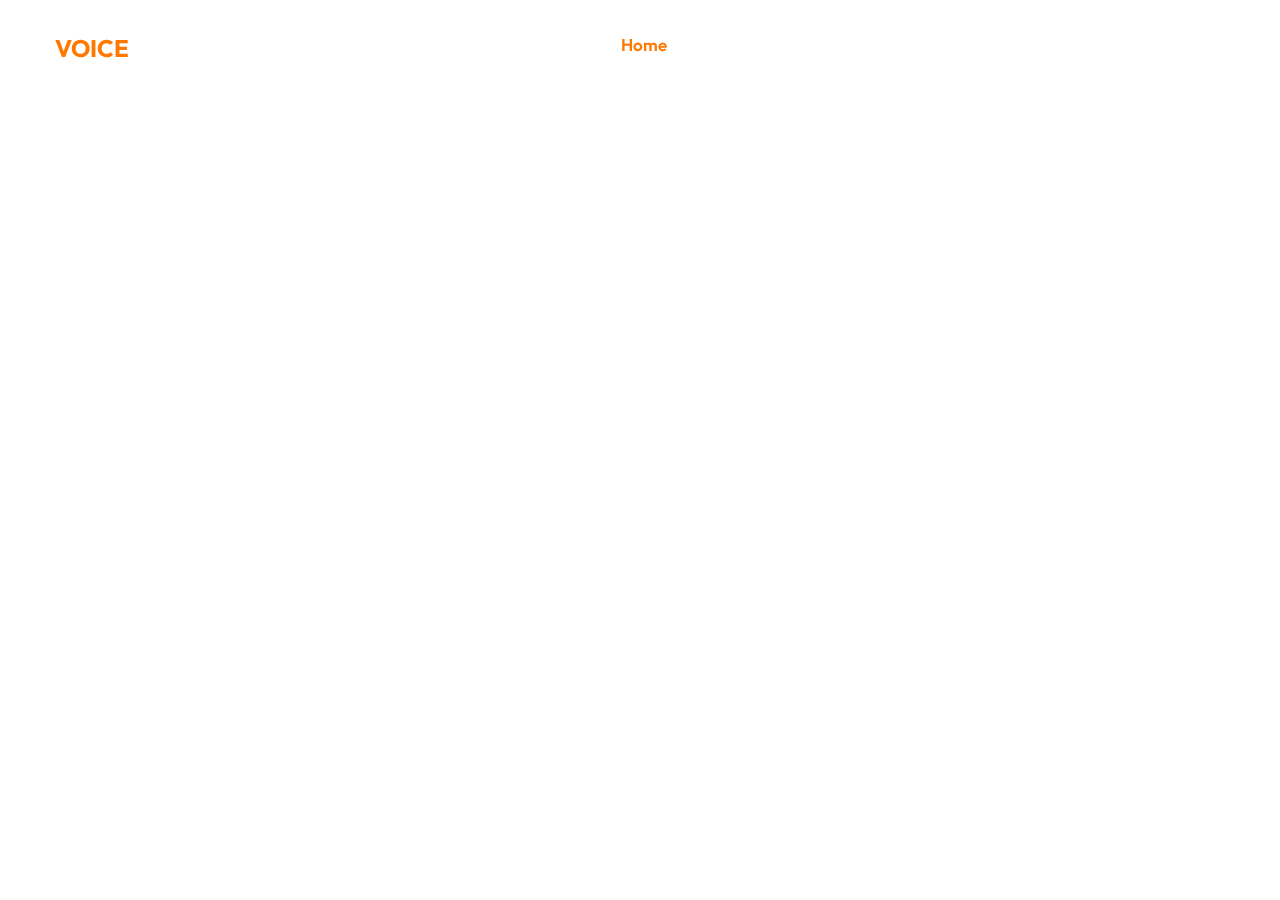
<file: templates/public_header.html>
<!--
Author: W3layouts
Author URL: http://w3layouts.com
-->
<!doctype html>
<html lang="en">

<head>
    <!-- Required meta tags -->
    <meta charset="utf-8">
    <meta name="viewport" content="width=device-width, initial-scale=1, shrink-to-fit=no">
    <title>voice field </title>
    <!--/google-fonts -->
    <link href="//fonts.googleapis.com/css2?family=Outfit:wght@400;600;700&display=swap" rel="stylesheet">
    <!--//google-fonts -->
    <!--/Template-CSS -->
    <link rel="stylesheet" href="/static/assets/css/style-starter.css">
    <!--//Template-CSS -->
</head>

<body>
    <!--/Header-->
    <header id="site-header" class="fixed-top">
        <div class="container">
            <nav class="navbar navbar-expand-lg navbar-light stroke py-lg-0">
                <h1><a class="navbar-brand" href="index.html">
                        <span class="w3yellow">Voice</span> Field
                    </a></h1>
                <button class="navbar-toggler collapsed" type="button" data-bs-toggle="collapse" data-bs-target="#navbarScroll" aria-controls="navbarScroll" aria-expanded="false" aria-label="Toggle navigation">
                    <span class="navbar-toggler-icon fa icon-expand fa-bars"></span>
                    <span class="navbar-toggler-icon fa icon-close fa-times"></span>
                </button>
                <div class="collapse navbar-collapse" id="navbarScroll">
                    <ul class="navbar-nav mx-lg-auto my-2 my-lg-0 navbar-nav-scroll">
                        <li class="nav-item">
                            <a class="nav-link active" aria-current="page" href="/">Home</a>
                        </li>
                        <li class="nav-item">
                            <a class="nav-link" href="login">Login</a>
                        </li>
                        <li class="nav-item">
                            <!-- <a class="nav-link" href="userreg">User registration</a> -->
                        </li>

                        

                    </ul>
                    <!--/search-right-->
                    <ul class="header-search me-lg-4">
                        <li class="nav-item search-right">
                            <!-- <a href="#search" class="btn search-btn btn-primary" title="search"><span class="fas fa-search me-2" aria-hidden="true"></span> Search</a> -->
                            <!-- search popup -->
                            <!-- <div id="search" class="pop-overlay"> -->
                                <!-- <div class="popup"> -->
                                    <!-- <h3 class="title-w3l two mb-4 text-left">Search Here</h3> -->
                                    <!-- <form action="#" method="GET" class="search-box d-flex position-relative"> -->
                                        <!-- <input type="search" placeholder="Enter Keyword here" name="search" required="required" autofocus=""> -->
                                        <!-- <button type="submit" class="btn"><span class="fas fa-search" aria-hidden="true"></span></button> -->
                                    <!-- </form> -->
                                <!-- </div> -->
                                <!-- <a class="close" href="#close">×</a> -->
                            <!-- </div> -->
                            <!-- /search popup -->
                        <!-- </li> -->
                    <!-- </ul> -->
                    <!--//search-right-->
                </div>
                <!-- toggle switch for light and dark theme -->
                <div class="mobile-position">
                    <nav class="navigation">
                        <div class="theme-switch-wrapper">
                            <label class="theme-switch" for="checkbox">
                                <input type="checkbox" id="checkbox">
                                <div class="mode-container">
                                    <i class="gg-sun"></i>
                                    <i class="gg-moon"></i>
                                </div>
                            </label>
                        </div>
                    </nav>
                </div>
                
                <!-- //toggle switch for light and dark theme -->

            </nav>
        </div>
        
    </header>
    <!--//Header-->
    <!--/Banner-Start-->
    <!-- main-slider -->
 
    <!-- //main-slider -->
</file>
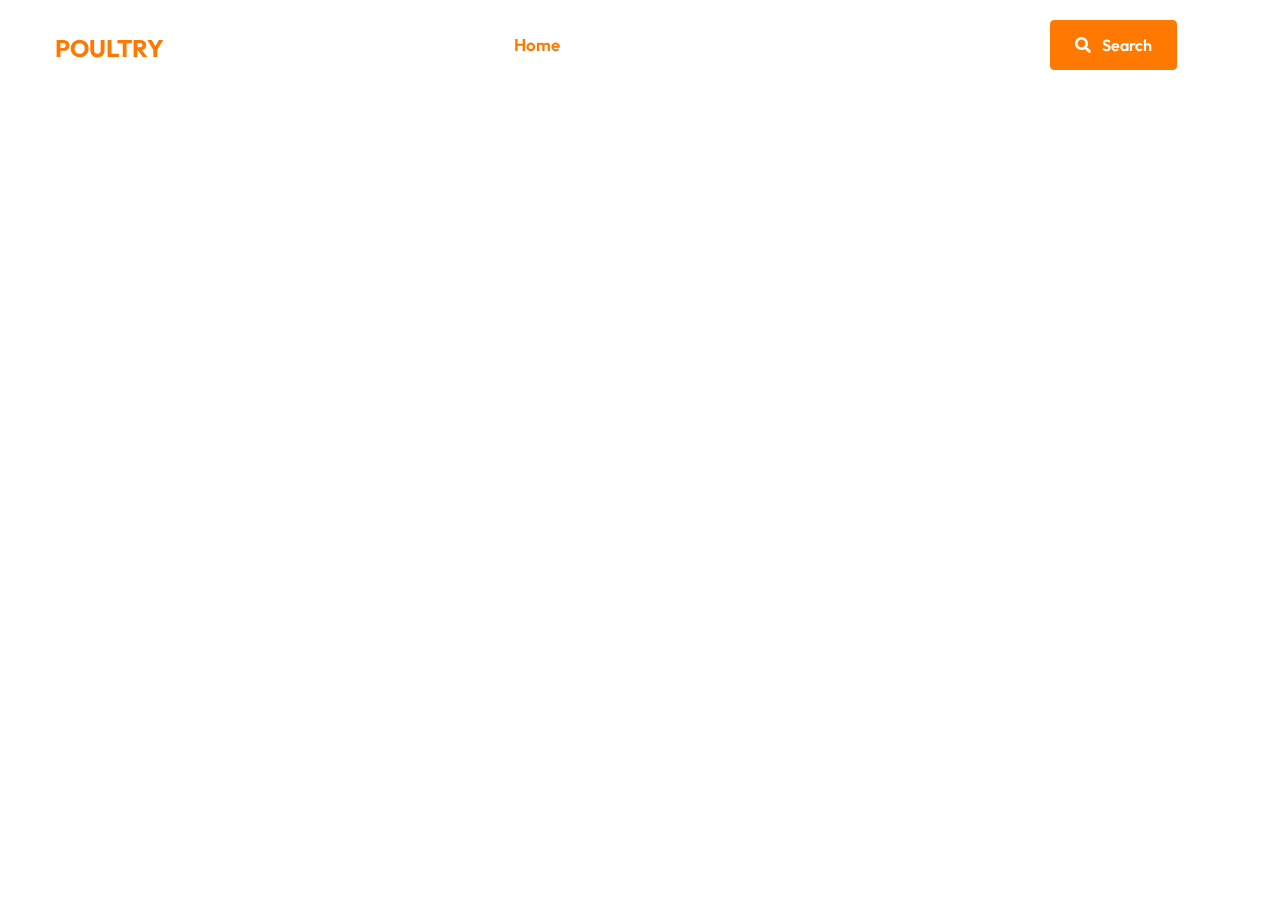
<file: templates/userheader.html>
<!DOCTYPE html>
<html lang="en">
<head>
    <meta charset="UTF-8">
    <meta name="viewport" content="width=device-width, initial-scale=1.0">
    <title>Document</title>
</head>
<body>
    

<!--
Author: W3layouts
Author URL: http://w3layouts.com
-->
<!doctype html>
<html lang="en">

<head>
    <!-- Required meta tags -->
    <meta charset="utf-8">
    <meta name="viewport" content="width=device-width, initial-scale=1, shrink-to-fit=no">
    <title>Poultry Field - Agriculture & Farming Category Bootstrap Responsive Template | Home :: W3layouts </title>
    <!--/google-fonts -->
    <link href="//fonts.googleapis.com/css2?family=Outfit:wght@400;600;700&display=swap" rel="stylesheet">
    <!--//google-fonts -->
    <!--/Template-CSS -->
    <link rel="stylesheet" href="/static/assets/css/style-starter.css">
    <!--//Template-CSS -->
</head>

<body>
    <!--/Header-->
    <header id="site-header" class="fixed-top">
        <div class="container">
            <nav class="navbar navbar-expand-lg navbar-light stroke py-lg-0">
                <h1><a class="navbar-brand" href="index.html">
                        <span class="w3yellow">Poultry</span> Field
                    </a></h1>
                <button class="navbar-toggler collapsed" type="button" data-bs-toggle="collapse" data-bs-target="#navbarScroll" aria-controls="navbarScroll" aria-expanded="false" aria-label="Toggle navigation">
                    <span class="navbar-toggler-icon fa icon-expand fa-bars"></span>
                    <span class="navbar-toggler-icon fa icon-close fa-times"></span>
                </button>
                <div class="collapse navbar-collapse" id="navbarScroll">
                    <ul class="navbar-nav mx-lg-auto my-2 my-lg-0 navbar-nav-scroll">
                        <li class="nav-item">
                            <a class="nav-link active" aria-current="page" href="userhome">Home</a>
                        </li>
                        <li class="nav-item">
                            <a class="nav-link" href="userupload">Upload Audio</a>
                        </li>
                        <li class="nav-item">
                            <a class="nav-link" href="/login">LogOut</a>
                        </li>

                    </ul>
                    <!--/search-right-->
                    <ul class="header-search me-lg-4">
                        <li class="nav-item search-right">
                            <a href="#search" class="btn search-btn btn-primary" title="search"><span class="fas fa-search me-2" aria-hidden="true"></span> Search</a>
                            <!-- search popup -->
                            <div id="search" class="pop-overlay">
                                <div class="popup">
                                    <h3 class="title-w3l two mb-4 text-left">Search Here</h3>
                                    <form action="#" method="GET" class="search-box d-flex position-relative">
                                        <input type="search" placeholder="Enter Keyword here" name="search" required="required" autofocus="">
                                        <button type="submit" class="btn"><span class="fas fa-search" aria-hidden="true"></span></button>
                                    </form>
                                </div>
                                <a class="close" href="#close">×</a>
                            </div>
                            <!-- /search popup -->
                        </li>
                    </ul>
                    <!--//search-right-->
                </div>
                <!-- toggle switch for light and dark theme -->
                <div class="mobile-position">
                    <nav class="navigation">
                        <div class="theme-switch-wrapper">
                            <label class="theme-switch" for="checkbox">
                                <input type="checkbox" id="checkbox">
                                <div class="mode-container">
                                    <i class="gg-sun"></i>
                                    <i class="gg-moon"></i>
                                </div>
                            </label>
                        </div>
                    </nav>
                </div>
                <!-- //toggle switch for light and dark theme -->

            </nav>
        </div>
    </header>
    <!--//Header-->


    
    </section>
    <!-- //main-slider -->
</file>
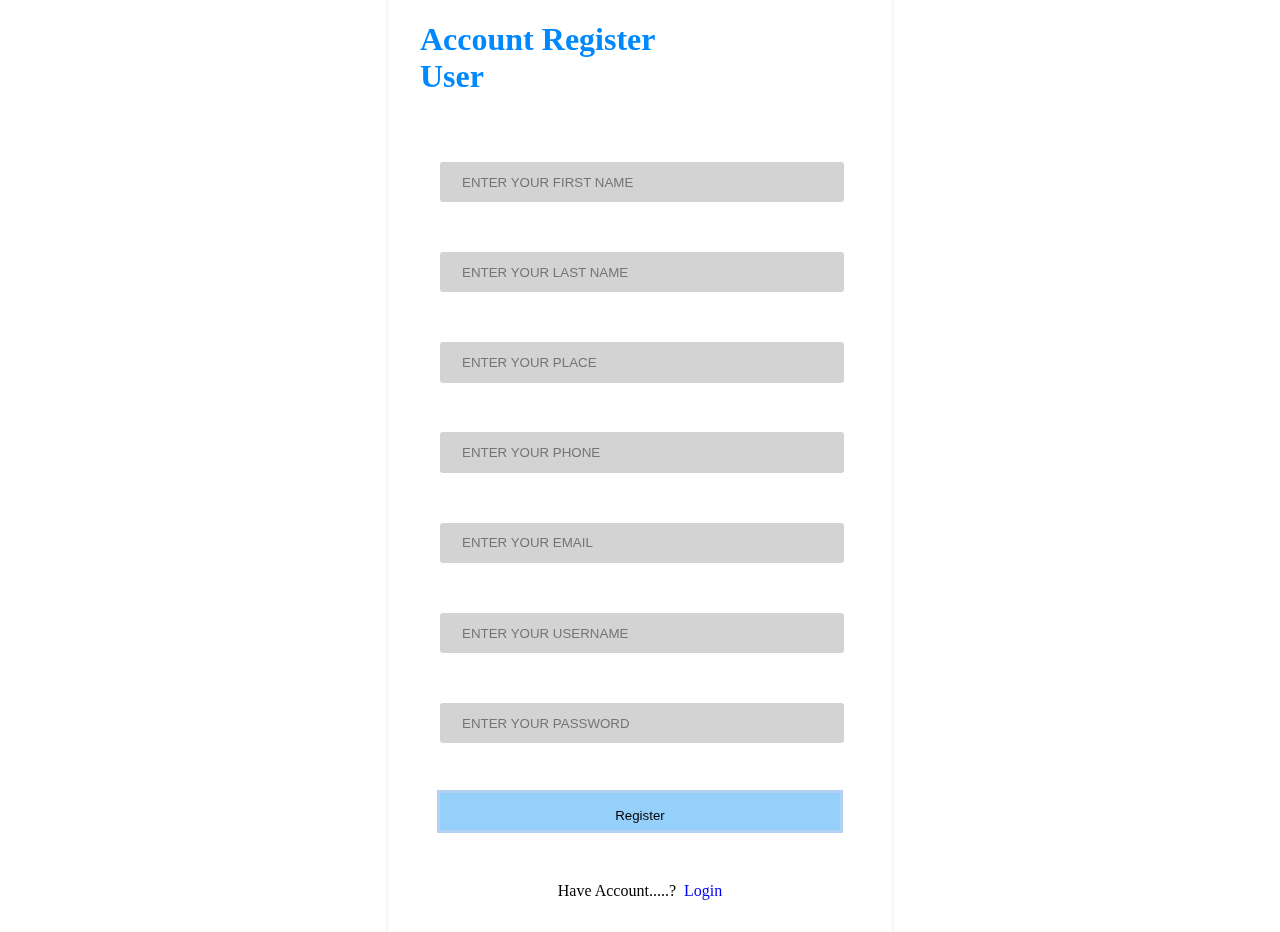
<file: templates/userregister.html>
<!DOCTYPE html>
<html lang="en">
<head>
    <meta charset="UTF-8">
    <meta http-equiv="X-UA-Compatible" content="IE=edge">
    <meta name="viewport" content="width=device-width, initial-scale=1.0">
    <title>Document</title>

    <style>
        body {
            margin: 0;
            padding: 0;
        }

        canvas {
            position: absolute;
            width: 100%;
            height: 100%;
            background: #ffffff;
        }

        #centered {
            position: absolute;
            top: 50%;
            left: 50%;
            transform: translate(-50%, -50%);
            color: aliceblue;
        }

        .lg-main{
            display: flex;
            justify-content: center;
            align-items: center;
            flex-direction: column;
            background: rgb(255, 255, 255);
            padding: 2rem;
            width: 440px;
            height: 320px;
            gap: 5%;
            box-shadow: rgba(0, 0, 0, 0.1) 0px 4px 6px -1px, rgba(0, 0, 0, 0.06) 0px 2px 4px -1px;
        }
        .uname{
            background: transparent;
            border: solid 0px black;
            outline: none !important;
            width: 400px;
            height: 50px;
        }
        .passw{
            background: transparent;
            border: solid 0px black;
            outline: none !important;
            width: 400px;
            height: 50px;
        }
        .uname input{
            width: 100%;
            height: 85%;
            outline: none !important;
            background-color: lightgray;
            border: none;
            border-radius: 3px;
            
        }
        .passw input{
            width: 100%;
            height: 85%;
            outline: none !important;
            background-color: lightgray;
            border: none;
            border-radius: 3px;
        }
        input::placeholder{
            padding: 20px;
            
        }
        .lg-main h1{
            
            padding-right: 170px;
        
        }
        .btn-lg{
            width: 400px;
            
            
        }
        .btn-lg button{
            padding: .9rem;
            width: 100%;
            height: 85%;
            background: #6fbff9bb;
            outline: none !important;
            border: none;
            box-shadow: rgba(3, 102, 214, 0.3) 0px 0px 0px 3px;
            transition: all .8s;
        }
        .btn-lg button:hover{
            padding: .9rem;
            width: 100%;
            height: 85%;
            background: #0088ffbb;
            outline: none !important;
            border: none;
            box-shadow: rgba(3, 102, 214, 0.3) 0px 0px 0px 3px;
            transition: all .8s;
        }
    </style>

</head>
<body>

    <canvas></canvas>
<form action="" method="post">
    <div id="centered">
        <div class="lg-main" style="height: 100vh;">
            <div class="head-lg"><h1 style="color: #0088ff;">Account Register User</h1></div>
            <div class="uname">
                <input type="text" name="fname" placeholder="ENTER YOUR FIRST NAME">
            </div>
            <div class="uname">
                <input type="text" name="lname" placeholder="ENTER YOUR LAST NAME">
            </div>
            <div class="uname">
                <input type="text" name="place" placeholder="ENTER YOUR PLACE">
            </div>
            <div class="uname">
                <input type="number" name="phone" placeholder="ENTER YOUR PHONE">
            </div>
            <div class="uname">
                <input type="email" name="email" placeholder="ENTER YOUR EMAIL">
            </div>
            <div class="uname">
                <input type="text" name="uname" placeholder="ENTER YOUR USERNAME">
            </div>
            <div class="passw">
                <input type="text" name="pass" placeholder="ENTER YOUR PASSWORD">
            </div>
            <div class="btn-lg">
                <button name="login">Register</button>
            </div>
            <div style="color: black;">Have Account.....?&nbsp&nbsp<a href="/login" style="text-decoration: none;">Login</a></div>
        </div>
    </div>
</form>
    <script>
        window.requestAnimationFrame = window.requestAnimationFrame || window.mozRequestAnimationFrame || window.webkitRequestAnimationFrame || window.msRequestAnimationFrame

        onload = function (){
            setTimeout(init,0)
        }

        init = function(){
            canvas = document.querySelector('canvas')
            ctx = canvas.getContext('2d')

            onresize = function(){
                canvas.width = canvas.clientWidth
                canvas.height = canvas.clientHeight
            }
            onresize()

            mouse = {x:canvas.width/2,y:canvas.height/2,out:false}

            canvas.onmouseout = function(){
                mouse.out = true
            }

            canvas.onmousemove = function(e){
                var rect = canvas.getBoundingClientRect()
                mouse = {
                    x: e.clientX - rect.left,
                    y: e.clientY - rect.top,
                    out: false
                }
            }

            gravityStrength = 10
            particles = []
            spawnTimer = 0
            spawnInterval = 10
            type = 0
            requestAnimationFrame(startLoop)
        }

        newParticle = function(){
            type = type?0:1
            particles.push({
                x:mouse.x,
                y:mouse.y,
                xv:type?18*Math.random()-9:24*Math.random()-12,
                yv:type?18*Math.random()-9:24*Math.random()-12,
                c:type?'rgb(255,'+((200*Math.random())|0)+','+((80*Math.random())|0)+')':'rgb(255,255,255)',
                s:type?5+10*Math.random():1,
                a:1
            })
        }

        startLoop = function(newTime){
            time = newTime
            requestAnimationFrame(loop)
        }

        loop = function(newTime){
            draw()
            calculate(newTime)
            requestAnimationFrame(loop)
        }

        draw = function(){
            ctx.clearRect(0,0,canvas.width,canvas.height)
            for(var i=0;i<particles.length;i++){
                var p = particles[i]
                ctx.globalAlpha = p.a
                ctx.fillStyle = p.c
                ctx.beginPath()
                ctx.arc(p.x,p.y,p.s,0,2*Math.PI)
                ctx.fill()
            }
        }

        calculate = function(newTime){
            var dt = newTime-time
            time = newTime

            if(!mouse.out){
                spawnTimer += (dt<100)?dt:100
                for(;spawnTimer>0;spawnTimer-=spawnInterval){
                    newParticle()
                }
            }

            particleOverflow = particles.length-700
            if(particleOverflow>0){
                particles.splice(0,particleOverflow)
            }

            for(var i=0;i<particles.length;i++){
    var p = particles[i]
    if(!mouse.out){
      x = mouse.x-p.x
      y = mouse.y-p.y
      a = x*x+y*y
      a = a>100?gravityStrength/a:gravityStrength/100
      p.xv = (p.xv+a*x)*0.99
      p.yv = (p.yv+a*y)*0.99
    }
    p.x += p.xv
    p.y += p.yv
    p.a *= 0.99
  }
}
</script>
</file>
<file: static/assets/css/style-starter.css>
/*--
Author: W3layouts
Author URL: http://w3layouts.com
--*/
@charset "UTF-8";

/*!
 * Bootstrap v5.0.1 (https://getbootstrap.com/)
 * Copyright 2011-2021 The Bootstrap Authors
 * Copyright 2011-2021 Twitter, Inc.
 * Licensed under MIT (https://github.com/twbs/bootstrap/blob/main/LICENSE)
 */
:root {
    --bs-blue: #0d6efd;
    --bs-indigo: #6610f2;
    --bs-purple: #6f42c1 --bs-pink: #d63384;
    --bs-red: #dc3545;
    --bs-orange: #fd7e14;
    --bs-yellow: #ffc107;
    --bs-green: #198754;
    --bs-teal: #20c997;
    --bs-cyan: #0dcaf0;
    --bs-white: #fff;
    --bs-gray: #6c757d;
    --bs-gray-dark: #343a40;
    --bs-primary: #0d6efd;
    --bs-secondary: #6c757d;
    --bs-success: #198754;
    --bs-info: #0dcaf0;
    --bs-warning: #ffc107;
    --bs-danger: #dc3545;
    --bs-light: #f8f9fa;
    --bs-dark: #212529;
    --bs-font-sans-serif: system-ui, -apple-system, "Segoe UI", Roboto, "Helvetica Neue", Arial, "Noto Sans", "Liberation Sans", sans-serif, "Apple Color Emoji", "Segoe UI Emoji", "Segoe UI Symbol", "Noto Color Emoji";
    --bs-font-monospace: SFMono-Regular, Menlo, Monaco, Consolas, "Liberation Mono", "Courier New", monospace;
    --bs-gradient: linear-gradient(180deg, rgba(255, 255, 255, 0.15), rgba(255, 255, 255, 0))
}

*,
::after,
::before {
    box-sizing: border-box
}

@media (prefers-reduced-motion:no-preference) {
    :root {
        scroll-behavior: smooth
    }
}

body {
    margin: 0;
    font-family: 'Outfit', sans-serif;
    font-size: 1rem;
    font-weight: 400;
    line-height: 1.5;
    color: #212529;
    background-color: #fff;
    -webkit-text-size-adjust: 100%;
    -webkit-tap-highlight-color: transparent
}

hr {
    margin: 1rem 0;
    color: inherit;
    background-color: currentColor;
    border: 0;
    opacity: .25
}

hr:not([size]) {
    height: 1px
}

.h1,
.h2,
.h3,
.h4,
.h5,
.h6,
h1,
h2,
h3,
h4,
h5,
h6 {
    margin-top: 0;
    margin-bottom: .5rem;
    font-weight: 700;
    line-height: 1.2
}

.h1,
h1 {
    font-size: calc(1.375rem + 1.5vw)
}

@media (min-width:1200px) {

    .h1,
    h1 {
        font-size: 2.5rem
    }
}

.h2,
h2 {
    font-size: calc(1.325rem + .9vw)
}

@media (min-width:1200px) {

    .h2,
    h2 {
        font-size: 2rem
    }
}

.h3,
h3 {
    font-size: calc(1.3rem + .6vw)
}

@media (min-width:1200px) {

    .h3,
    h3 {
        font-size: 1.75rem
    }
}

.h4,
h4 {
    font-size: calc(1.275rem + .3vw)
}

@media (min-width:1200px) {

    .h4,
    h4 {
        font-size: 1.5rem
    }
}

.h5,
h5 {
    font-size: 1.25rem
}

.h6,
h6 {
    font-size: 1rem
}

p {
    margin-top: 0;
    margin-bottom: 1rem
}

abbr[data-bs-original-title],
abbr[title] {
    -webkit-text-decoration: underline dotted;
    text-decoration: underline dotted;
    cursor: help;
    -webkit-text-decoration-skip-ink: none;
    text-decoration-skip-ink: none
}

address {
    margin-bottom: 1rem;
    font-style: normal;
    line-height: inherit
}

ol,
ul {
    padding-left: 2rem
}

dl,
ol,
ul {
    margin-top: 0;
    margin-bottom: 1rem
}

ol ol,
ol ul,
ul ol,
ul ul {
    margin-bottom: 0
}

dt {
    font-weight: 700
}

dd {
    margin-bottom: .5rem;
    margin-left: 0
}

blockquote {
    margin: 0 0 1rem
}

b,
strong {
    font-weight: bolder
}

.small,
small {
    font-size: .875em
}

.mark,
mark {
    padding: .2em;
    background-color: #fcf8e3
}

sub,
sup {
    position: relative;
    font-size: .75em;
    line-height: 0;
    vertical-align: baseline
}

sub {
    bottom: -.25em
}

sup {
    top: -.5em
}

a {
    color: var(--primary-color);
    text-decoration: underline;

}

a:hover {
    color: var(--primary-color);
}

a:not([href]):not([class]),
a:not([href]):not([class]):hover {
    color: inherit;
    text-decoration: none
}

code,
kbd,
pre,
samp {
    font-family: 'Outfit', sans-serif;
    font-size: 1em;
    direction: ltr;
    unicode-bidi: bidi-override
}

pre {
    display: block;
    margin-top: 0;
    margin-bottom: 1rem;
    overflow: auto;
    font-size: .875em
}

pre code {
    font-size: inherit;
    color: inherit;
    word-break: normal
}

code {
    font-size: .875em;
    color: #d63384;
    word-wrap: break-word
}

a > code {
    color: inherit
}

kbd {
    padding: .2rem .4rem;
    font-size: .875em;
    color: #fff;
    background-color: #212529;
    border-radius: .2rem
}

kbd kbd {
    padding: 0;
    font-size: 1em;
    font-weight: 700
}

figure {
    margin: 0 0 1rem
}

img,
svg {
    vertical-align: middle
}

table {
    caption-side: bottom;
    border-collapse: collapse
}

caption {
    padding-top: .5rem;
    padding-bottom: .5rem;
    color: #6c757d;
    text-align: left
}

th {
    text-align: inherit;
    text-align: -webkit-match-parent
}

tbody,
td,
tfoot,
th,
thead,
tr {
    border-color: inherit;
    border-style: solid;
    border-width: 0
}

label {
    display: inline-block
}

button {
    border-radius: 0
}

button:focus:not(:focus-visible) {
    outline: 0
}

button,
input,
optgroup,
select,
textarea {
    margin: 0;
    font-family: 'Outfit', sans-serif;
    font-size: inherit;
    line-height: inherit
}

button,
select {
    text-transform: none
}

[role=button] {
    cursor: pointer
}

select {
    word-wrap: normal
}

select:disabled {
    opacity: 1
}

[list]::-webkit-calendar-picker-indicator {
    display: none
}

[type=button],
[type=reset],
[type=submit],
button {
    -webkit-appearance: button
}

[type=button]:not(:disabled),
[type=reset]:not(:disabled),
[type=submit]:not(:disabled),
button:not(:disabled) {
    cursor: pointer
}

::-moz-focus-inner {
    padding: 0;
    border-style: none
}

textarea {
    resize: vertical
}

fieldset {
    min-width: 0;
    padding: 0;
    margin: 0;
    border: 0
}

legend {
    float: left;
    width: 100%;
    padding: 0;
    margin-bottom: .5rem;
    font-size: calc(1.275rem + .3vw);
    line-height: inherit
}

@media (min-width:1200px) {
    legend {
        font-size: 1.5rem
    }
}

legend + * {
    clear: left
}

::-webkit-datetime-edit-day-field,
::-webkit-datetime-edit-fields-wrapper,
::-webkit-datetime-edit-hour-field,
::-webkit-datetime-edit-minute,
::-webkit-datetime-edit-month-field,
::-webkit-datetime-edit-text,
::-webkit-datetime-edit-year-field {
    padding: 0
}

::-webkit-inner-spin-button {
    height: auto
}

[type=search] {
    outline-offset: -2px;
    -webkit-appearance: textfield
}

::-webkit-search-decoration {
    -webkit-appearance: none
}

::-webkit-color-swatch-wrapper {
    padding: 0
}

::file-selector-button {
    font: inherit
}

::-webkit-file-upload-button {
    font: inherit;
    -webkit-appearance: button
}

output {
    display: inline-block
}

iframe {
    border: 0
}

summary {
    display: list-item;
    cursor: pointer
}

progress {
    vertical-align: baseline
}

[hidden] {
    display: none !important
}

.lead {
    font-size: 1.25rem;
    font-weight: 300
}

.display-1 {
    font-size: calc(1.625rem + 4.5vw);
    font-weight: 300;
    line-height: 1.2
}

@media (min-width:1200px) {
    .display-1 {
        font-size: 5rem
    }
}

.display-2 {
    font-size: calc(1.575rem + 3.9vw);
    font-weight: 300;
    line-height: 1.2
}

@media (min-width:1200px) {
    .display-2 {
        font-size: 4.5rem
    }
}

.display-3 {
    font-size: calc(1.525rem + 3.3vw);
    font-weight: 300;
    line-height: 1.2
}

@media (min-width:1200px) {
    .display-3 {
        font-size: 4rem
    }
}

.display-4 {
    font-size: calc(1.475rem + 2.7vw);
    font-weight: 300;
    line-height: 1.2
}

@media (min-width:1200px) {
    .display-4 {
        font-size: 3.5rem
    }
}

.display-5 {
    font-size: calc(1.425rem + 2.1vw);
    font-weight: 300;
    line-height: 1.2
}

@media (min-width:1200px) {
    .display-5 {
        font-size: 3rem
    }
}

.display-6 {
    font-size: calc(1.375rem + 1.5vw);
    font-weight: 300;
    line-height: 1.2
}

@media (min-width:1200px) {
    .display-6 {
        font-size: 2.5rem
    }
}

.list-unstyled {
    padding-left: 0;
    list-style: none
}

.list-inline {
    padding-left: 0;
    list-style: none
}

.list-inline-item {
    display: inline-block
}

.list-inline-item:not(:last-child) {
    margin-right: .5rem
}

.initialism {
    font-size: .875em;
    text-transform: uppercase
}

.blockquote {
    margin-bottom: 1rem;
    font-size: 1.25rem
}

.blockquote > :last-child {
    margin-bottom: 0
}

.blockquote-footer {
    margin-top: -1rem;
    margin-bottom: 1rem;
    font-size: .875em;
    color: #6c757d
}

.blockquote-footer::before {
    content: "— "
}

.img-fluid {
    max-width: 100%;
    height: auto
}

.img-thumbnail {
    padding: .25rem;
    background-color: #fff;
    border: 1px solid #dee2e6;
    border-radius: .25rem;
    max-width: 100%;
    height: auto
}

.figure {
    display: inline-block
}

.figure-img {
    margin-bottom: .5rem;
    line-height: 1
}

.figure-caption {
    font-size: .875em;
    color: #6c757d
}

.container,
.container-fluid,
.container-lg,
.container-md,
.container-sm,
.container-xl,
.container-xxl {
    width: 100%;
    padding-right: var(--bs-gutter-x, .75rem);
    padding-left: var(--bs-gutter-x, .75rem);
    margin-right: auto;
    margin-left: auto
}

@media (min-width:576px) {

    .container,
    .container-sm {
        max-width: 540px
    }
}

@media (min-width:768px) {

    .container,
    .container-md,
    .container-sm {
        max-width: 720px
    }
}

@media (min-width:992px) {

    .container,
    .container-lg,
    .container-md,
    .container-sm {
        max-width: 960px
    }
}

@media (min-width:1200px) {

    .container,
    .container-lg,
    .container-md,
    .container-sm,
    .container-xl {
        max-width: 1140px
    }
}

@media (min-width:1400px) {

    .container,
    .container-lg,
    .container-md,
    .container-sm,
    .container-xl,
    .container-xxl {
        max-width: 1320px
    }
}

.row {
    --bs-gutter-x: 1.5rem;
    --bs-gutter-y: 0;
    display: flex;
    flex-wrap: wrap;
    margin-top: calc(var(--bs-gutter-y) * -1);
    margin-right: calc(var(--bs-gutter-x)/ -2);
    margin-left: calc(var(--bs-gutter-x)/ -2)
}

.row > * {
    flex-shrink: 0;
    width: 100%;
    max-width: 100%;
    padding-right: calc(var(--bs-gutter-x)/ 2);
    padding-left: calc(var(--bs-gutter-x)/ 2);
    margin-top: var(--bs-gutter-y)
}

.col {
    flex: 1 0 0%
}

.row-cols-auto > * {
    flex: 0 0 auto;
    width: auto
}

.row-cols-1 > * {
    flex: 0 0 auto;
    width: 100%
}

.row-cols-2 > * {
    flex: 0 0 auto;
    width: 50%
}

.row-cols-3 > * {
    flex: 0 0 auto;
    width: 33.3333333333%
}

.row-cols-4 > * {
    flex: 0 0 auto;
    width: 25%
}

.row-cols-5 > * {
    flex: 0 0 auto;
    width: 20%
}

.row-cols-6 > * {
    flex: 0 0 auto;
    width: 16.6666666667%
}

.col-auto {
    flex: 0 0 auto;
    width: auto
}

.col-1 {
    flex: 0 0 auto;
    width: 8.3333333333%
}

.col-2 {
    flex: 0 0 auto;
    width: 16.6666666667%
}

.col-3 {
    flex: 0 0 auto;
    width: 25%
}

.col-4 {
    flex: 0 0 auto;
    width: 33.3333333333%
}

.col-5 {
    flex: 0 0 auto;
    width: 41.6666666667%
}

.col-6 {
    flex: 0 0 auto;
    width: 50%
}

.col-7 {
    flex: 0 0 auto;
    width: 58.3333333333%
}

.col-8 {
    flex: 0 0 auto;
    width: 66.6666666667%
}

.col-9 {
    flex: 0 0 auto;
    width: 75%
}

.col-10 {
    flex: 0 0 auto;
    width: 83.3333333333%
}

.col-11 {
    flex: 0 0 auto;
    width: 91.6666666667%
}

.col-12 {
    flex: 0 0 auto;
    width: 100%
}

.offset-1 {
    margin-left: 8.3333333333%
}

.offset-2 {
    margin-left: 16.6666666667%
}

.offset-3 {
    margin-left: 25%
}

.offset-4 {
    margin-left: 33.3333333333%
}

.offset-5 {
    margin-left: 41.6666666667%
}

.offset-6 {
    margin-left: 50%
}

.offset-7 {
    margin-left: 58.3333333333%
}

.offset-8 {
    margin-left: 66.6666666667%
}

.offset-9 {
    margin-left: 75%
}

.offset-10 {
    margin-left: 83.3333333333%
}

.offset-11 {
    margin-left: 91.6666666667%
}

.g-0,
.gx-0 {
    --bs-gutter-x: 0
}

.g-0,
.gy-0 {
    --bs-gutter-y: 0
}

.g-1,
.gx-1 {
    --bs-gutter-x: 0.25rem
}

.g-1,
.gy-1 {
    --bs-gutter-y: 0.25rem
}

.g-2,
.gx-2 {
    --bs-gutter-x: 0.5rem
}

.g-2,
.gy-2 {
    --bs-gutter-y: 0.5rem
}

.g-3,
.gx-3 {
    --bs-gutter-x: 1rem
}

.g-3,
.gy-3 {
    --bs-gutter-y: 1rem
}

.g-4,
.gx-4 {
    --bs-gutter-x: 1.5rem
}

.g-4,
.gy-4 {
    --bs-gutter-y: 1.5rem
}

.g-5,
.gx-5 {
    --bs-gutter-x: 3rem
}

.g-5,
.gy-5 {
    --bs-gutter-y: 3rem
}

@media (min-width:576px) {
    .col-sm {
        flex: 1 0 0%
    }

    .row-cols-sm-auto > * {
        flex: 0 0 auto;
        width: auto
    }

    .row-cols-sm-1 > * {
        flex: 0 0 auto;
        width: 100%
    }

    .row-cols-sm-2 > * {
        flex: 0 0 auto;
        width: 50%
    }

    .row-cols-sm-3 > * {
        flex: 0 0 auto;
        width: 33.3333333333%
    }

    .row-cols-sm-4 > * {
        flex: 0 0 auto;
        width: 25%
    }

    .row-cols-sm-5 > * {
        flex: 0 0 auto;
        width: 20%
    }

    .row-cols-sm-6 > * {
        flex: 0 0 auto;
        width: 16.6666666667%
    }

    .col-sm-auto {
        flex: 0 0 auto;
        width: auto
    }

    .col-sm-1 {
        flex: 0 0 auto;
        width: 8.3333333333%
    }

    .col-sm-2 {
        flex: 0 0 auto;
        width: 16.6666666667%
    }

    .col-sm-3 {
        flex: 0 0 auto;
        width: 25%
    }

    .col-sm-4 {
        flex: 0 0 auto;
        width: 33.3333333333%
    }

    .col-sm-5 {
        flex: 0 0 auto;
        width: 41.6666666667%
    }

    .col-sm-6 {
        flex: 0 0 auto;
        width: 50%
    }

    .col-sm-7 {
        flex: 0 0 auto;
        width: 58.3333333333%
    }

    .col-sm-8 {
        flex: 0 0 auto;
        width: 66.6666666667%
    }

    .col-sm-9 {
        flex: 0 0 auto;
        width: 75%
    }

    .col-sm-10 {
        flex: 0 0 auto;
        width: 83.3333333333%
    }

    .col-sm-11 {
        flex: 0 0 auto;
        width: 91.6666666667%
    }

    .col-sm-12 {
        flex: 0 0 auto;
        width: 100%
    }

    .offset-sm-0 {
        margin-left: 0
    }

    .offset-sm-1 {
        margin-left: 8.3333333333%
    }

    .offset-sm-2 {
        margin-left: 16.6666666667%
    }

    .offset-sm-3 {
        margin-left: 25%
    }

    .offset-sm-4 {
        margin-left: 33.3333333333%
    }

    .offset-sm-5 {
        margin-left: 41.6666666667%
    }

    .offset-sm-6 {
        margin-left: 50%
    }

    .offset-sm-7 {
        margin-left: 58.3333333333%
    }

    .offset-sm-8 {
        margin-left: 66.6666666667%
    }

    .offset-sm-9 {
        margin-left: 75%
    }

    .offset-sm-10 {
        margin-left: 83.3333333333%
    }

    .offset-sm-11 {
        margin-left: 91.6666666667%
    }

    .g-sm-0,
    .gx-sm-0 {
        --bs-gutter-x: 0
    }

    .g-sm-0,
    .gy-sm-0 {
        --bs-gutter-y: 0
    }

    .g-sm-1,
    .gx-sm-1 {
        --bs-gutter-x: 0.25rem
    }

    .g-sm-1,
    .gy-sm-1 {
        --bs-gutter-y: 0.25rem
    }

    .g-sm-2,
    .gx-sm-2 {
        --bs-gutter-x: 0.5rem
    }

    .g-sm-2,
    .gy-sm-2 {
        --bs-gutter-y: 0.5rem
    }

    .g-sm-3,
    .gx-sm-3 {
        --bs-gutter-x: 1rem
    }

    .g-sm-3,
    .gy-sm-3 {
        --bs-gutter-y: 1rem
    }

    .g-sm-4,
    .gx-sm-4 {
        --bs-gutter-x: 1.5rem
    }

    .g-sm-4,
    .gy-sm-4 {
        --bs-gutter-y: 1.5rem
    }

    .g-sm-5,
    .gx-sm-5 {
        --bs-gutter-x: 3rem
    }

    .g-sm-5,
    .gy-sm-5 {
        --bs-gutter-y: 3rem
    }
}

@media (min-width:768px) {
    .col-md {
        flex: 1 0 0%
    }

    .row-cols-md-auto > * {
        flex: 0 0 auto;
        width: auto
    }

    .row-cols-md-1 > * {
        flex: 0 0 auto;
        width: 100%
    }

    .row-cols-md-2 > * {
        flex: 0 0 auto;
        width: 50%
    }

    .row-cols-md-3 > * {
        flex: 0 0 auto;
        width: 33.3333333333%
    }

    .row-cols-md-4 > * {
        flex: 0 0 auto;
        width: 25%
    }

    .row-cols-md-5 > * {
        flex: 0 0 auto;
        width: 20%
    }

    .row-cols-md-6 > * {
        flex: 0 0 auto;
        width: 16.6666666667%
    }

    .col-md-auto {
        flex: 0 0 auto;
        width: auto
    }

    .col-md-1 {
        flex: 0 0 auto;
        width: 8.3333333333%
    }

    .col-md-2 {
        flex: 0 0 auto;
        width: 16.6666666667%
    }

    .col-md-3 {
        flex: 0 0 auto;
        width: 25%
    }

    .col-md-4 {
        flex: 0 0 auto;
        width: 33.3333333333%
    }

    .col-md-5 {
        flex: 0 0 auto;
        width: 41.6666666667%
    }

    .col-md-6 {
        flex: 0 0 auto;
        width: 50%
    }

    .col-md-7 {
        flex: 0 0 auto;
        width: 58.3333333333%
    }

    .col-md-8 {
        flex: 0 0 auto;
        width: 66.6666666667%
    }

    .col-md-9 {
        flex: 0 0 auto;
        width: 75%
    }

    .col-md-10 {
        flex: 0 0 auto;
        width: 83.3333333333%
    }

    .col-md-11 {
        flex: 0 0 auto;
        width: 91.6666666667%
    }

    .col-md-12 {
        flex: 0 0 auto;
        width: 100%
    }

    .offset-md-0 {
        margin-left: 0
    }

    .offset-md-1 {
        margin-left: 8.3333333333%
    }

    .offset-md-2 {
        margin-left: 16.6666666667%
    }

    .offset-md-3 {
        margin-left: 25%
    }

    .offset-md-4 {
        margin-left: 33.3333333333%
    }

    .offset-md-5 {
        margin-left: 41.6666666667%
    }

    .offset-md-6 {
        margin-left: 50%
    }

    .offset-md-7 {
        margin-left: 58.3333333333%
    }

    .offset-md-8 {
        margin-left: 66.6666666667%
    }

    .offset-md-9 {
        margin-left: 75%
    }

    .offset-md-10 {
        margin-left: 83.3333333333%
    }

    .offset-md-11 {
        margin-left: 91.6666666667%
    }

    .g-md-0,
    .gx-md-0 {
        --bs-gutter-x: 0
    }

    .g-md-0,
    .gy-md-0 {
        --bs-gutter-y: 0
    }

    .g-md-1,
    .gx-md-1 {
        --bs-gutter-x: 0.25rem
    }

    .g-md-1,
    .gy-md-1 {
        --bs-gutter-y: 0.25rem
    }

    .g-md-2,
    .gx-md-2 {
        --bs-gutter-x: 0.5rem
    }

    .g-md-2,
    .gy-md-2 {
        --bs-gutter-y: 0.5rem
    }

    .g-md-3,
    .gx-md-3 {
        --bs-gutter-x: 1rem
    }

    .g-md-3,
    .gy-md-3 {
        --bs-gutter-y: 1rem
    }

    .g-md-4,
    .gx-md-4 {
        --bs-gutter-x: 1.5rem
    }

    .g-md-4,
    .gy-md-4 {
        --bs-gutter-y: 1.5rem
    }

    .g-md-5,
    .gx-md-5 {
        --bs-gutter-x: 3rem
    }

    .g-md-5,
    .gy-md-5 {
        --bs-gutter-y: 3rem
    }
}

@media (min-width:992px) {
    .col-lg {
        flex: 1 0 0%
    }

    .row-cols-lg-auto > * {
        flex: 0 0 auto;
        width: auto
    }

    .row-cols-lg-1 > * {
        flex: 0 0 auto;
        width: 100%
    }

    .row-cols-lg-2 > * {
        flex: 0 0 auto;
        width: 50%
    }

    .row-cols-lg-3 > * {
        flex: 0 0 auto;
        width: 33.3333333333%
    }

    .row-cols-lg-4 > * {
        flex: 0 0 auto;
        width: 25%
    }

    .row-cols-lg-5 > * {
        flex: 0 0 auto;
        width: 20%
    }

    .row-cols-lg-6 > * {
        flex: 0 0 auto;
        width: 16.6666666667%
    }

    .col-lg-auto {
        flex: 0 0 auto;
        width: auto
    }

    .col-lg-1 {
        flex: 0 0 auto;
        width: 8.3333333333%
    }

    .col-lg-2 {
        flex: 0 0 auto;
        width: 16.6666666667%
    }

    .col-lg-3 {
        flex: 0 0 auto;
        width: 25%
    }

    .col-lg-4 {
        flex: 0 0 auto;
        width: 33.3333333333%
    }

    .col-lg-5 {
        flex: 0 0 auto;
        width: 41.6666666667%
    }

    .col-lg-6 {
        flex: 0 0 auto;
        width: 50%
    }

    .col-lg-7 {
        flex: 0 0 auto;
        width: 58.3333333333%
    }

    .col-lg-8 {
        flex: 0 0 auto;
        width: 66.6666666667%
    }

    .col-lg-9 {
        flex: 0 0 auto;
        width: 75%
    }

    .col-lg-10 {
        flex: 0 0 auto;
        width: 83.3333333333%
    }

    .col-lg-11 {
        flex: 0 0 auto;
        width: 91.6666666667%
    }

    .col-lg-12 {
        flex: 0 0 auto;
        width: 100%
    }

    .offset-lg-0 {
        margin-left: 0
    }

    .offset-lg-1 {
        margin-left: 8.3333333333%
    }

    .offset-lg-2 {
        margin-left: 16.6666666667%
    }

    .offset-lg-3 {
        margin-left: 25%
    }

    .offset-lg-4 {
        margin-left: 33.3333333333%
    }

    .offset-lg-5 {
        margin-left: 41.6666666667%
    }

    .offset-lg-6 {
        margin-left: 50%
    }

    .offset-lg-7 {
        margin-left: 58.3333333333%
    }

    .offset-lg-8 {
        margin-left: 66.6666666667%
    }

    .offset-lg-9 {
        margin-left: 75%
    }

    .offset-lg-10 {
        margin-left: 83.3333333333%
    }

    .offset-lg-11 {
        margin-left: 91.6666666667%
    }

    .g-lg-0,
    .gx-lg-0 {
        --bs-gutter-x: 0
    }

    .g-lg-0,
    .gy-lg-0 {
        --bs-gutter-y: 0
    }

    .g-lg-1,
    .gx-lg-1 {
        --bs-gutter-x: 0.25rem
    }

    .g-lg-1,
    .gy-lg-1 {
        --bs-gutter-y: 0.25rem
    }

    .g-lg-2,
    .gx-lg-2 {
        --bs-gutter-x: 0.5rem
    }

    .g-lg-2,
    .gy-lg-2 {
        --bs-gutter-y: 0.5rem
    }

    .g-lg-3,
    .gx-lg-3 {
        --bs-gutter-x: 1rem
    }

    .g-lg-3,
    .gy-lg-3 {
        --bs-gutter-y: 1rem
    }

    .g-lg-4,
    .gx-lg-4 {
        --bs-gutter-x: 1.5rem
    }

    .g-lg-4,
    .gy-lg-4 {
        --bs-gutter-y: 1.5rem
    }

    .g-lg-5,
    .gx-lg-5 {
        --bs-gutter-x: 3rem
    }

    .g-lg-5,
    .gy-lg-5 {
        --bs-gutter-y: 3rem
    }
}

@media (min-width:1200px) {
    .col-xl {
        flex: 1 0 0%
    }

    .row-cols-xl-auto > * {
        flex: 0 0 auto;
        width: auto
    }

    .row-cols-xl-1 > * {
        flex: 0 0 auto;
        width: 100%
    }

    .row-cols-xl-2 > * {
        flex: 0 0 auto;
        width: 50%
    }

    .row-cols-xl-3 > * {
        flex: 0 0 auto;
        width: 33.3333333333%
    }

    .row-cols-xl-4 > * {
        flex: 0 0 auto;
        width: 25%
    }

    .row-cols-xl-5 > * {
        flex: 0 0 auto;
        width: 20%
    }

    .row-cols-xl-6 > * {
        flex: 0 0 auto;
        width: 16.6666666667%
    }

    .col-xl-auto {
        flex: 0 0 auto;
        width: auto
    }

    .col-xl-1 {
        flex: 0 0 auto;
        width: 8.3333333333%
    }

    .col-xl-2 {
        flex: 0 0 auto;
        width: 16.6666666667%
    }

    .col-xl-3 {
        flex: 0 0 auto;
        width: 25%
    }

    .col-xl-4 {
        flex: 0 0 auto;
        width: 33.3333333333%
    }

    .col-xl-5 {
        flex: 0 0 auto;
        width: 41.6666666667%
    }

    .col-xl-6 {
        flex: 0 0 auto;
        width: 50%
    }

    .col-xl-7 {
        flex: 0 0 auto;
        width: 58.3333333333%
    }

    .col-xl-8 {
        flex: 0 0 auto;
        width: 66.6666666667%
    }

    .col-xl-9 {
        flex: 0 0 auto;
        width: 75%
    }

    .col-xl-10 {
        flex: 0 0 auto;
        width: 83.3333333333%
    }

    .col-xl-11 {
        flex: 0 0 auto;
        width: 91.6666666667%
    }

    .col-xl-12 {
        flex: 0 0 auto;
        width: 100%
    }

    .offset-xl-0 {
        margin-left: 0
    }

    .offset-xl-1 {
        margin-left: 8.3333333333%
    }

    .offset-xl-2 {
        margin-left: 16.6666666667%
    }

    .offset-xl-3 {
        margin-left: 25%
    }

    .offset-xl-4 {
        margin-left: 33.3333333333%
    }

    .offset-xl-5 {
        margin-left: 41.6666666667%
    }

    .offset-xl-6 {
        margin-left: 50%
    }

    .offset-xl-7 {
        margin-left: 58.3333333333%
    }

    .offset-xl-8 {
        margin-left: 66.6666666667%
    }

    .offset-xl-9 {
        margin-left: 75%
    }

    .offset-xl-10 {
        margin-left: 83.3333333333%
    }

    .offset-xl-11 {
        margin-left: 91.6666666667%
    }

    .g-xl-0,
    .gx-xl-0 {
        --bs-gutter-x: 0
    }

    .g-xl-0,
    .gy-xl-0 {
        --bs-gutter-y: 0
    }

    .g-xl-1,
    .gx-xl-1 {
        --bs-gutter-x: 0.25rem
    }

    .g-xl-1,
    .gy-xl-1 {
        --bs-gutter-y: 0.25rem
    }

    .g-xl-2,
    .gx-xl-2 {
        --bs-gutter-x: 0.5rem
    }

    .g-xl-2,
    .gy-xl-2 {
        --bs-gutter-y: 0.5rem
    }

    .g-xl-3,
    .gx-xl-3 {
        --bs-gutter-x: 1rem
    }

    .g-xl-3,
    .gy-xl-3 {
        --bs-gutter-y: 1rem
    }

    .g-xl-4,
    .gx-xl-4 {
        --bs-gutter-x: 1.5rem
    }

    .g-xl-4,
    .gy-xl-4 {
        --bs-gutter-y: 1.5rem
    }

    .g-xl-5,
    .gx-xl-5 {
        --bs-gutter-x: 3rem
    }

    .g-xl-5,
    .gy-xl-5 {
        --bs-gutter-y: 3rem
    }
}

@media (min-width:1400px) {
    .col-xxl {
        flex: 1 0 0%
    }

    .row-cols-xxl-auto > * {
        flex: 0 0 auto;
        width: auto
    }

    .row-cols-xxl-1 > * {
        flex: 0 0 auto;
        width: 100%
    }

    .row-cols-xxl-2 > * {
        flex: 0 0 auto;
        width: 50%
    }

    .row-cols-xxl-3 > * {
        flex: 0 0 auto;
        width: 33.3333333333%
    }

    .row-cols-xxl-4 > * {
        flex: 0 0 auto;
        width: 25%
    }

    .row-cols-xxl-5 > * {
        flex: 0 0 auto;
        width: 20%
    }

    .row-cols-xxl-6 > * {
        flex: 0 0 auto;
        width: 16.6666666667%
    }

    .col-xxl-auto {
        flex: 0 0 auto;
        width: auto
    }

    .col-xxl-1 {
        flex: 0 0 auto;
        width: 8.3333333333%
    }

    .col-xxl-2 {
        flex: 0 0 auto;
        width: 16.6666666667%
    }

    .col-xxl-3 {
        flex: 0 0 auto;
        width: 25%
    }

    .col-xxl-4 {
        flex: 0 0 auto;
        width: 33.3333333333%
    }

    .col-xxl-5 {
        flex: 0 0 auto;
        width: 41.6666666667%
    }

    .col-xxl-6 {
        flex: 0 0 auto;
        width: 50%
    }

    .col-xxl-7 {
        flex: 0 0 auto;
        width: 58.3333333333%
    }

    .col-xxl-8 {
        flex: 0 0 auto;
        width: 66.6666666667%
    }

    .col-xxl-9 {
        flex: 0 0 auto;
        width: 75%
    }

    .col-xxl-10 {
        flex: 0 0 auto;
        width: 83.3333333333%
    }

    .col-xxl-11 {
        flex: 0 0 auto;
        width: 91.6666666667%
    }

    .col-xxl-12 {
        flex: 0 0 auto;
        width: 100%
    }

    .offset-xxl-0 {
        margin-left: 0
    }

    .offset-xxl-1 {
        margin-left: 8.3333333333%
    }

    .offset-xxl-2 {
        margin-left: 16.6666666667%
    }

    .offset-xxl-3 {
        margin-left: 25%
    }

    .offset-xxl-4 {
        margin-left: 33.3333333333%
    }

    .offset-xxl-5 {
        margin-left: 41.6666666667%
    }

    .offset-xxl-6 {
        margin-left: 50%
    }

    .offset-xxl-7 {
        margin-left: 58.3333333333%
    }

    .offset-xxl-8 {
        margin-left: 66.6666666667%
    }

    .offset-xxl-9 {
        margin-left: 75%
    }

    .offset-xxl-10 {
        margin-left: 83.3333333333%
    }

    .offset-xxl-11 {
        margin-left: 91.6666666667%
    }

    .g-xxl-0,
    .gx-xxl-0 {
        --bs-gutter-x: 0
    }

    .g-xxl-0,
    .gy-xxl-0 {
        --bs-gutter-y: 0
    }

    .g-xxl-1,
    .gx-xxl-1 {
        --bs-gutter-x: 0.25rem
    }

    .g-xxl-1,
    .gy-xxl-1 {
        --bs-gutter-y: 0.25rem
    }

    .g-xxl-2,
    .gx-xxl-2 {
        --bs-gutter-x: 0.5rem
    }

    .g-xxl-2,
    .gy-xxl-2 {
        --bs-gutter-y: 0.5rem
    }

    .g-xxl-3,
    .gx-xxl-3 {
        --bs-gutter-x: 1rem
    }

    .g-xxl-3,
    .gy-xxl-3 {
        --bs-gutter-y: 1rem
    }

    .g-xxl-4,
    .gx-xxl-4 {
        --bs-gutter-x: 1.5rem
    }

    .g-xxl-4,
    .gy-xxl-4 {
        --bs-gutter-y: 1.5rem
    }

    .g-xxl-5,
    .gx-xxl-5 {
        --bs-gutter-x: 3rem
    }

    .g-xxl-5,
    .gy-xxl-5 {
        --bs-gutter-y: 3rem
    }
}

.table {
    --bs-table-bg: transparent;
    --bs-table-accent-bg: transparent;
    --bs-table-striped-color: #212529;
    --bs-table-striped-bg: rgba(0, 0, 0, 0.05);
    --bs-table-active-color: #212529;
    --bs-table-active-bg: rgba(0, 0, 0, 0.1);
    --bs-table-hover-color: #212529;
    --bs-table-hover-bg: rgba(0, 0, 0, 0.075);
    width: 100%;
    margin-bottom: 1rem;
    color: #212529;
    vertical-align: top;
    border-color: #dee2e6
}

.table > :not(caption) > * > * {
    padding: .5rem .5rem;
    background-color: var(--bs-table-bg);
    border-bottom-width: 1px;
    box-shadow: inset 0 0 0 9999px var(--bs-table-accent-bg)
}

.table > tbody {
    vertical-align: inherit
}

.table > thead {
    vertical-align: bottom
}

.table > :not(:last-child) > :last-child > * {
    border-bottom-color: currentColor
}

.caption-top {
    caption-side: top
}

.table-sm > :not(caption) > * > * {
    padding: .25rem .25rem
}

.table-bordered > :not(caption) > * {
    border-width: 1px 0
}

.table-bordered > :not(caption) > * > * {
    border-width: 0 1px
}

.table-borderless > :not(caption) > * > * {
    border-bottom-width: 0
}

.table-striped > tbody > tr:nth-of-type(odd) {
    --bs-table-accent-bg: var(--bs-table-striped-bg);
    color: var(--bs-table-striped-color)
}

.table-active {
    --bs-table-accent-bg: var(--bs-table-active-bg);
    color: var(--bs-table-active-color)
}

.table-hover > tbody > tr:hover {
    --bs-table-accent-bg: var(--bs-table-hover-bg);
    color: var(--bs-table-hover-color)
}

.table-primary {
    --bs-table-bg: #cfe2ff;
    --bs-table-striped-bg: #c5d7f2;
    --bs-table-striped-color: #000;
    --bs-table-active-bg: #bacbe6;
    --bs-table-active-color: #000;
    --bs-table-hover-bg: #bfd1ec;
    --bs-table-hover-color: #000;
    color: #000;
    border-color: #bacbe6
}

.table-secondary {
    --bs-table-bg: #e2e3e5;
    --bs-table-striped-bg: #d7d8da;
    --bs-table-striped-color: #000;
    --bs-table-active-bg: #cbccce;
    --bs-table-active-color: #000;
    --bs-table-hover-bg: #d1d2d4;
    --bs-table-hover-color: #000;
    color: #000;
    border-color: #cbccce
}

.table-success {
    --bs-table-bg: #d1e7dd;
    --bs-table-striped-bg: #c7dbd2;
    --bs-table-striped-color: #000;
    --bs-table-active-bg: #bcd0c7;
    --bs-table-active-color: #000;
    --bs-table-hover-bg: #c1d6cc;
    --bs-table-hover-color: #000;
    color: #000;
    border-color: #bcd0c7
}

.table-info {
    --bs-table-bg: #cff4fc;
    --bs-table-striped-bg: #c5e8ef;
    --bs-table-striped-color: #000;
    --bs-table-active-bg: #badce3;
    --bs-table-active-color: #000;
    --bs-table-hover-bg: #bfe2e9;
    --bs-table-hover-color: #000;
    color: #000;
    border-color: #badce3
}

.table-warning {
    --bs-table-bg: #fff3cd;
    --bs-table-striped-bg: #f2e7c3;
    --bs-table-striped-color: #000;
    --bs-table-active-bg: #e6dbb9;
    --bs-table-active-color: #000;
    --bs-table-hover-bg: #ece1be;
    --bs-table-hover-color: #000;
    color: #000;
    border-color: #e6dbb9
}

.table-danger {
    --bs-table-bg: #f8d7da;
    --bs-table-striped-bg: #eccccf;
    --bs-table-striped-color: #000;
    --bs-table-active-bg: #dfc2c4;
    --bs-table-active-color: #000;
    --bs-table-hover-bg: #e5c7ca;
    --bs-table-hover-color: #000;
    color: #000;
    border-color: #dfc2c4
}

.table-light {
    --bs-table-bg: #f8f9fa;
    --bs-table-striped-bg: #ecedee;
    --bs-table-striped-color: #000;
    --bs-table-active-bg: #dfe0e1;
    --bs-table-active-color: #000;
    --bs-table-hover-bg: #e5e6e7;
    --bs-table-hover-color: #000;
    color: #000;
    border-color: #dfe0e1
}

.table-dark {
    --bs-table-bg: #212529;
    --bs-table-striped-bg: #2c3034;
    --bs-table-striped-color: #fff;
    --bs-table-active-bg: #373b3e;
    --bs-table-active-color: #fff;
    --bs-table-hover-bg: #323539;
    --bs-table-hover-color: #fff;
    color: #fff;
    border-color: #373b3e
}

.table-responsive {
    overflow-x: auto;
    -webkit-overflow-scrolling: touch
}

@media (max-width:575.98px) {
    .table-responsive-sm {
        overflow-x: auto;
        -webkit-overflow-scrolling: touch
    }
}

@media (max-width:767.98px) {
    .table-responsive-md {
        overflow-x: auto;
        -webkit-overflow-scrolling: touch
    }
}

@media (max-width:991.98px) {
    .table-responsive-lg {
        overflow-x: auto;
        -webkit-overflow-scrolling: touch
    }
}

@media (max-width:1199.98px) {
    .table-responsive-xl {
        overflow-x: auto;
        -webkit-overflow-scrolling: touch
    }
}

@media (max-width:1399.98px) {
    .table-responsive-xxl {
        overflow-x: auto;
        -webkit-overflow-scrolling: touch
    }
}

.form-label {
    margin-bottom: .5rem
}

.col-form-label {
    padding-top: calc(.375rem + 1px);
    padding-bottom: calc(.375rem + 1px);
    margin-bottom: 0;
    font-size: inherit;
    line-height: 1.5
}

.col-form-label-lg {
    padding-top: calc(.5rem + 1px);
    padding-bottom: calc(.5rem + 1px);
    font-size: 1.25rem
}

.col-form-label-sm {
    padding-top: calc(.25rem + 1px);
    padding-bottom: calc(.25rem + 1px);
    font-size: .875rem
}

.form-text {
    margin-top: .25rem;
    font-size: .875em;
    color: #6c757d
}

.form-control {
    display: block;
    width: 100%;
    padding: .375rem .75rem;
    font-size: 1rem;
    font-weight: 400;
    line-height: 1.5;
    color: #212529;
    background-color: #fff;
    background-clip: padding-box;
    border: 1px solid #ced4da;
    -webkit-appearance: none;
    -moz-appearance: none;
    appearance: none;
    border-radius: .25rem;
    transition: border-color .15s ease-in-out, box-shadow .15s ease-in-out
}

@media (prefers-reduced-motion:reduce) {
    .form-control {
        transition: none
    }
}

.form-control[type=file] {
    overflow: hidden
}

.form-control[type=file]:not(:disabled):not([readonly]) {
    cursor: pointer
}

.form-control:focus {
    color: #212529;
    background-color: #fff;
    border: 1px solid var(--primary-color);
    outline: 0;
    box-shadow: none;
}

.form-control::-webkit-date-and-time-value {
    height: 1.5em
}

.form-control::-moz-placeholder {
    color: #6c757d;
    opacity: 1
}

.form-control::placeholder {
    color: #6c757d;
    opacity: 1
}

.form-control:disabled,
.form-control[readonly] {
    background-color: #e9ecef;
    opacity: 1
}

.form-control::file-selector-button {
    padding: .375rem .75rem;
    margin: -.375rem -.75rem;
    -webkit-margin-end: .75rem;
    margin-inline-end: .75rem;
    color: #212529;
    background-color: #e9ecef;
    pointer-events: none;
    border-color: inherit;
    border-style: solid;
    border-width: 0;
    border-inline-end-width: 1px;
    border-radius: 0;
    transition: color .15s ease-in-out, background-color .15s ease-in-out, border-color .15s ease-in-out, box-shadow .15s ease-in-out
}

@media (prefers-reduced-motion:reduce) {
    .form-control::file-selector-button {
        transition: none
    }
}

.form-control:hover:not(:disabled):not([readonly])::file-selector-button {
    background-color: #dde0e3
}

.form-control::-webkit-file-upload-button {
    padding: .375rem .75rem;
    margin: -.375rem -.75rem;
    -webkit-margin-end: .75rem;
    margin-inline-end: .75rem;
    color: #212529;
    background-color: #e9ecef;
    pointer-events: none;
    border-color: inherit;
    border-style: solid;
    border-width: 0;
    border-inline-end-width: 1px;
    border-radius: 0;
    -webkit-transition: color .15s ease-in-out, background-color .15s ease-in-out, border-color .15s ease-in-out, box-shadow .15s ease-in-out;
    transition: color .15s ease-in-out, background-color .15s ease-in-out, border-color .15s ease-in-out, box-shadow .15s ease-in-out
}

@media (prefers-reduced-motion:reduce) {
    .form-control::-webkit-file-upload-button {
        -webkit-transition: none;
        transition: none
    }
}

.form-control:hover:not(:disabled):not([readonly])::-webkit-file-upload-button {
    background-color: #dde0e3
}

.form-control-plaintext {
    display: block;
    width: 100%;
    padding: .375rem 0;
    margin-bottom: 0;
    line-height: 1.5;
    color: #212529;
    background-color: transparent;
    border: solid transparent;
    border-width: 1px 0
}

.form-control-plaintext.form-control-lg,
.form-control-plaintext.form-control-sm {
    padding-right: 0;
    padding-left: 0
}

.form-control-sm {
    min-height: calc(1.5em + .5rem + 2px);
    padding: .25rem .5rem;
    font-size: .875rem;
    border-radius: .2rem
}

.form-control-sm::file-selector-button {
    padding: .25rem .5rem;
    margin: -.25rem -.5rem;
    -webkit-margin-end: .5rem;
    margin-inline-end: .5rem
}

.form-control-sm::-webkit-file-upload-button {
    padding: .25rem .5rem;
    margin: -.25rem -.5rem;
    -webkit-margin-end: .5rem;
    margin-inline-end: .5rem
}

.form-control-lg {
    min-height: calc(1.5em + 1rem + 2px);
    padding: .5rem 1rem;
    font-size: 1.25rem;
    border-radius: .3rem
}

.form-control-lg::file-selector-button {
    padding: .5rem 1rem;
    margin: -.5rem -1rem;
    -webkit-margin-end: 1rem;
    margin-inline-end: 1rem
}

.form-control-lg::-webkit-file-upload-button {
    padding: .5rem 1rem;
    margin: -.5rem -1rem;
    -webkit-margin-end: 1rem;
    margin-inline-end: 1rem
}

textarea.form-control {
    min-height: calc(1.5em + .75rem + 2px)
}

textarea.form-control-sm {
    min-height: calc(1.5em + .5rem + 2px)
}

textarea.form-control-lg {
    min-height: calc(1.5em + 1rem + 2px)
}

.form-control-color {
    max-width: 3rem;
    height: auto;
    padding: .375rem
}

.form-control-color:not(:disabled):not([readonly]) {
    cursor: pointer
}

.form-control-color::-moz-color-swatch {
    height: 1.5em;
    border-radius: .25rem
}

.form-control-color::-webkit-color-swatch {
    height: 1.5em;
    border-radius: .25rem
}

.form-select {
    display: block;
    width: 100%;
    padding: .375rem 2.25rem .375rem .75rem;
    font-size: 1rem;
    font-weight: 400;
    line-height: 1.5;
    color: #212529;
    background-color: #fff;
    background-image: url("data:image/svg+xml,%3csvg xmlns='http://www.w3.org/2000/svg' viewBox='0 0 16 16'%3e%3cpath fill='none' stroke='%23343a40' stroke-linecap='round' stroke-linejoin='round' stroke-width='2' d='M2 5l6 6 6-6'/%3e%3c/svg%3e");
    background-repeat: no-repeat;
    background-position: right .75rem center;
    background-size: 16px 12px;
    border: 1px solid #ced4da;
    border-radius: .25rem;
    -webkit-appearance: none;
    -moz-appearance: none;
    appearance: none
}

.form-select:focus {
    border-color: #86b7fe;
    outline: 0;
    box-shadow: 0 0 0 .25rem rgba(13, 110, 253, .25)
}

.form-select[multiple],
.form-select[size]:not([size="1"]) {
    padding-right: .75rem;
    background-image: none
}

.form-select:disabled {
    background-color: #e9ecef
}

.form-select:-moz-focusring {
    color: transparent;
    text-shadow: 0 0 0 #212529
}

.form-select-sm {
    padding-top: .25rem;
    padding-bottom: .25rem;
    padding-left: .5rem;
    font-size: .875rem
}

.form-select-lg {
    padding-top: .5rem;
    padding-bottom: .5rem;
    padding-left: 1rem;
    font-size: 1.25rem
}

.form-check {
    display: block;
    min-height: 1.5rem;
    padding-left: 1.5em;
    margin-bottom: .125rem
}

.form-check .form-check-input {
    float: left;
    margin-left: -1.5em
}

.form-check-input {
    width: 1em;
    height: 1em;
    margin-top: .25em;
    vertical-align: top;
    background-color: #fff;
    background-repeat: no-repeat;
    background-position: center;
    background-size: contain;
    border: 1px solid rgba(0, 0, 0, .25);
    -webkit-appearance: none;
    -moz-appearance: none;
    appearance: none;
    -webkit-print-color-adjust: exact;
    color-adjust: exact
}

.form-check-input[type=checkbox] {
    border-radius: .25em
}

.form-check-input[type=radio] {
    border-radius: 50%
}

.form-check-input:active {
    filter: brightness(90%)
}

.form-check-input:focus {
    border-color: #86b7fe;
    outline: 0;
    box-shadow: 0 0 0 .25rem rgba(13, 110, 253, .25)
}

.form-check-input:checked {
    background-color: #0d6efd;
    border-color: #0d6efd
}

.form-check-input:checked[type=checkbox] {
    background-image: url("data:image/svg+xml,%3csvg xmlns='http://www.w3.org/2000/svg' viewBox='0 0 20 20'%3e%3cpath fill='none' stroke='%23fff' stroke-linecap='round' stroke-linejoin='round' stroke-width='3' d='M6 10l3 3l6-6'/%3e%3c/svg%3e")
}

.form-check-input:checked[type=radio] {
    background-image: url("data:image/svg+xml,%3csvg xmlns='http://www.w3.org/2000/svg' viewBox='-4 -4 8 8'%3e%3ccircle r='2' fill='%23fff'/%3e%3c/svg%3e")
}

.form-check-input[type=checkbox]:indeterminate {
    background-color: #0d6efd;
    border-color: #0d6efd;
    background-image: url("data:image/svg+xml,%3csvg xmlns='http://www.w3.org/2000/svg' viewBox='0 0 20 20'%3e%3cpath fill='none' stroke='%23fff' stroke-linecap='round' stroke-linejoin='round' stroke-width='3' d='M6 10h8'/%3e%3c/svg%3e")
}

.form-check-input:disabled {
    pointer-events: none;
    filter: none;
    opacity: .5
}

.form-check-input:disabled ~ .form-check-label,
.form-check-input[disabled] ~ .form-check-label {
    opacity: .5
}

.form-switch {
    padding-left: 2.5em
}

.form-switch .form-check-input {
    width: 2em;
    margin-left: -2.5em;
    background-image: url("data:image/svg+xml,%3csvg xmlns='http://www.w3.org/2000/svg' viewBox='-4 -4 8 8'%3e%3ccircle r='3' fill='rgba%280, 0, 0, 0.25%29'/%3e%3c/svg%3e");
    background-position: left center;
    border-radius: 2em;
    transition: background-position .15s ease-in-out
}

@media (prefers-reduced-motion:reduce) {
    .form-switch .form-check-input {
        transition: none
    }
}

.form-switch .form-check-input:focus {
    background-image: url("data:image/svg+xml,%3csvg xmlns='http://www.w3.org/2000/svg' viewBox='-4 -4 8 8'%3e%3ccircle r='3' fill='%2386b7fe'/%3e%3c/svg%3e")
}

.form-switch .form-check-input:checked {
    background-position: right center;
    background-image: url("data:image/svg+xml,%3csvg xmlns='http://www.w3.org/2000/svg' viewBox='-4 -4 8 8'%3e%3ccircle r='3' fill='%23fff'/%3e%3c/svg%3e")
}

.form-check-inline {
    display: inline-block;
    margin-right: 1rem
}

.btn-check {
    position: absolute;
    clip: rect(0, 0, 0, 0);
    pointer-events: none
}

.btn-check:disabled + .btn,
.btn-check[disabled] + .btn {
    pointer-events: none;
    filter: none;
    opacity: .65
}

.form-range {
    width: 100%;
    height: 1.5rem;
    padding: 0;
    background-color: transparent;
    -webkit-appearance: none;
    -moz-appearance: none;
    appearance: none
}

.form-range:focus {
    outline: 0
}

.form-range:focus::-webkit-slider-thumb {
    box-shadow: 0 0 0 1px #fff, 0 0 0 .25rem rgba(13, 110, 253, .25)
}

.form-range:focus::-moz-range-thumb {
    box-shadow: 0 0 0 1px #fff, 0 0 0 .25rem rgba(13, 110, 253, .25)
}

.form-range::-moz-focus-outer {
    border: 0
}

.form-range::-webkit-slider-thumb {
    width: 1rem;
    height: 1rem;
    margin-top: -.25rem;
    background-color: #0d6efd;
    border: 0;
    border-radius: 1rem;
    -webkit-transition: background-color .15s ease-in-out, border-color .15s ease-in-out, box-shadow .15s ease-in-out;
    transition: background-color .15s ease-in-out, border-color .15s ease-in-out, box-shadow .15s ease-in-out;
    -webkit-appearance: none;
    appearance: none
}

@media (prefers-reduced-motion:reduce) {
    .form-range::-webkit-slider-thumb {
        -webkit-transition: none;
        transition: none
    }
}

.form-range::-webkit-slider-thumb:active {
    background-color: #b6d4fe
}

.form-range::-webkit-slider-runnable-track {
    width: 100%;
    height: .5rem;
    color: transparent;
    cursor: pointer;
    background-color: #dee2e6;
    border-color: transparent;
    border-radius: 1rem
}

.form-range::-moz-range-thumb {
    width: 1rem;
    height: 1rem;
    background-color: #0d6efd;
    border: 0;
    border-radius: 1rem;
    -moz-transition: background-color .15s ease-in-out, border-color .15s ease-in-out, box-shadow .15s ease-in-out;
    transition: background-color .15s ease-in-out, border-color .15s ease-in-out, box-shadow .15s ease-in-out;
    -moz-appearance: none;
    appearance: none
}

@media (prefers-reduced-motion:reduce) {
    .form-range::-moz-range-thumb {
        -moz-transition: none;
        transition: none
    }
}

.form-range::-moz-range-thumb:active {
    background-color: #b6d4fe
}

.form-range::-moz-range-track {
    width: 100%;
    height: .5rem;
    color: transparent;
    cursor: pointer;
    background-color: #dee2e6;
    border-color: transparent;
    border-radius: 1rem
}

.form-range:disabled {
    pointer-events: none
}

.form-range:disabled::-webkit-slider-thumb {
    background-color: #adb5bd
}

.form-range:disabled::-moz-range-thumb {
    background-color: #adb5bd
}

.form-floating {
    position: relative
}

.form-floating > .form-control,
.form-floating > .form-select {
    height: calc(3.5rem + 2px);
    padding: 1rem .75rem
}

.form-floating > label {
    position: absolute;
    top: 0;
    left: 0;
    height: 100%;
    padding: 1rem .75rem;
    pointer-events: none;
    border: 1px solid transparent;
    transform-origin: 0 0;
    transition: opacity .1s ease-in-out, transform .1s ease-in-out
}

@media (prefers-reduced-motion:reduce) {
    .form-floating > label {
        transition: none
    }
}

.form-floating > .form-control::-moz-placeholder {
    color: transparent
}

.form-floating > .form-control::placeholder {
    color: transparent
}

.form-floating > .form-control:not(:-moz-placeholder-shown) {
    padding-top: 1.625rem;
    padding-bottom: .625rem
}

.form-floating > .form-control:focus,
.form-floating > .form-control:not(:placeholder-shown) {
    padding-top: 1.625rem;
    padding-bottom: .625rem
}

.form-floating > .form-control:-webkit-autofill {
    padding-top: 1.625rem;
    padding-bottom: .625rem
}

.form-floating > .form-select {
    padding-top: 1.625rem;
    padding-bottom: .625rem
}

.form-floating > .form-control:not(:-moz-placeholder-shown) ~ label {
    opacity: .65;
    transform: scale(.85) translateY(-.5rem) translateX(.15rem)
}

.form-floating > .form-control:focus ~ label,
.form-floating > .form-control:not(:placeholder-shown) ~ label,
.form-floating > .form-select ~ label {
    opacity: .65;
    transform: scale(.85) translateY(-.5rem) translateX(.15rem)
}

.form-floating > .form-control:-webkit-autofill ~ label {
    opacity: .65;
    transform: scale(.85) translateY(-.5rem) translateX(.15rem)
}

.input-group {
    position: relative;
    display: flex;
    flex-wrap: wrap;
    align-items: stretch;
    width: 100%
}

.input-group > .form-control,
.input-group > .form-select {
    position: relative;
    flex: 1 1 auto;
    width: 1%;
    min-width: 0
}

.input-group > .form-control:focus,
.input-group > .form-select:focus {
    z-index: 3
}

.input-group .btn {
    position: relative;
    z-index: 2
}

.input-group .btn:focus {
    z-index: 3
}

.input-group-text {
    display: flex;
    align-items: center;
    padding: .375rem .75rem;
    font-size: 1rem;
    font-weight: 400;
    line-height: 1.5;
    color: #212529;
    text-align: center;
    white-space: nowrap;
    background-color: #e9ecef;
    border: 1px solid #ced4da;
    border-radius: .25rem
}

.input-group-lg > .btn,
.input-group-lg > .form-control,
.input-group-lg > .form-select,
.input-group-lg > .input-group-text {
    padding: .5rem 1rem;
    font-size: 1.25rem;
    border-radius: .3rem
}

.input-group-sm > .btn,
.input-group-sm > .form-control,
.input-group-sm > .form-select,
.input-group-sm > .input-group-text {
    padding: .25rem .5rem;
    font-size: .875rem;
    border-radius: .2rem
}

.input-group-lg > .form-select,
.input-group-sm > .form-select {
    padding-right: 3rem
}

.input-group:not(.has-validation) > .dropdown-toggle:nth-last-child(n+3),
.input-group:not(.has-validation) > :not(:last-child):not(.dropdown-toggle):not(.dropdown-menu) {
    border-top-right-radius: 0;
    border-bottom-right-radius: 0
}

.input-group.has-validation > .dropdown-toggle:nth-last-child(n+4),
.input-group.has-validation > :nth-last-child(n+3):not(.dropdown-toggle):not(.dropdown-menu) {
    border-top-right-radius: 0;
    border-bottom-right-radius: 0
}

.input-group > :not(:first-child):not(.dropdown-menu):not(.valid-tooltip):not(.valid-feedback):not(.invalid-tooltip):not(.invalid-feedback) {
    margin-left: -1px;
    border-top-left-radius: 0;
    border-bottom-left-radius: 0
}

.valid-feedback {
    display: none;
    width: 100%;
    margin-top: .25rem;
    font-size: .875em;
    color: #198754
}

.valid-tooltip {
    position: absolute;
    top: 100%;
    z-index: 5;
    display: none;
    max-width: 100%;
    padding: .25rem .5rem;
    margin-top: .1rem;
    font-size: .875rem;
    color: #fff;
    background-color: rgba(25, 135, 84, .9);
    border-radius: .25rem
}

.is-valid ~ .valid-feedback,
.is-valid ~ .valid-tooltip,
.was-validated :valid ~ .valid-feedback,
.was-validated :valid ~ .valid-tooltip {
    display: block
}

.form-control.is-valid,
.was-validated .form-control:valid {
    border-color: #198754;
    padding-right: calc(1.5em + .75rem);
    background-image: url("data:image/svg+xml,%3csvg xmlns='http://www.w3.org/2000/svg' viewBox='0 0 8 8'%3e%3cpath fill='%23198754' d='M2.3 6.73L.6 4.53c-.4-1.04.46-1.4 1.1-.8l1.1 1.4 3.4-3.8c.6-.63 1.6-.27 1.2.7l-4 4.6c-.43.5-.8.4-1.1.1z'/%3e%3c/svg%3e");
    background-repeat: no-repeat;
    background-position: right calc(.375em + .1875rem) center;
    background-size: calc(.75em + .375rem) calc(.75em + .375rem)
}

.form-control.is-valid:focus,
.was-validated .form-control:valid:focus {
    border-color: #198754;
    box-shadow: 0 0 0 .25rem rgba(25, 135, 84, .25)
}

.was-validated textarea.form-control:valid,
textarea.form-control.is-valid {
    padding-right: calc(1.5em + .75rem);
    background-position: top calc(.375em + .1875rem) right calc(.375em + .1875rem)
}

.form-select.is-valid,
.was-validated .form-select:valid {
    border-color: #198754
}

.form-select.is-valid:not([multiple]):not([size]),
.form-select.is-valid:not([multiple])[size="1"],
.was-validated .form-select:valid:not([multiple]):not([size]),
.was-validated .form-select:valid:not([multiple])[size="1"] {
    padding-right: 4.125rem;
    background-image: url("data:image/svg+xml,%3csvg xmlns='http://www.w3.org/2000/svg' viewBox='0 0 16 16'%3e%3cpath fill='none' stroke='%23343a40' stroke-linecap='round' stroke-linejoin='round' stroke-width='2' d='M2 5l6 6 6-6'/%3e%3c/svg%3e"), url("data:image/svg+xml,%3csvg xmlns='http://www.w3.org/2000/svg' viewBox='0 0 8 8'%3e%3cpath fill='%23198754' d='M2.3 6.73L.6 4.53c-.4-1.04.46-1.4 1.1-.8l1.1 1.4 3.4-3.8c.6-.63 1.6-.27 1.2.7l-4 4.6c-.43.5-.8.4-1.1.1z'/%3e%3c/svg%3e");
    background-position: right .75rem center, center right 2.25rem;
    background-size: 16px 12px, calc(.75em + .375rem) calc(.75em + .375rem)
}

.form-select.is-valid:focus,
.was-validated .form-select:valid:focus {
    border-color: #198754;
    box-shadow: 0 0 0 .25rem rgba(25, 135, 84, .25)
}

.form-check-input.is-valid,
.was-validated .form-check-input:valid {
    border-color: #198754
}

.form-check-input.is-valid:checked,
.was-validated .form-check-input:valid:checked {
    background-color: #198754
}

.form-check-input.is-valid:focus,
.was-validated .form-check-input:valid:focus {
    box-shadow: 0 0 0 .25rem rgba(25, 135, 84, .25)
}

.form-check-input.is-valid ~ .form-check-label,
.was-validated .form-check-input:valid ~ .form-check-label {
    color: #198754
}

.form-check-inline .form-check-input ~ .valid-feedback {
    margin-left: .5em
}

.input-group .form-control.is-valid,
.input-group .form-select.is-valid,
.was-validated .input-group .form-control:valid,
.was-validated .input-group .form-select:valid {
    z-index: 1
}

.input-group .form-control.is-valid:focus,
.input-group .form-select.is-valid:focus,
.was-validated .input-group .form-control:valid:focus,
.was-validated .input-group .form-select:valid:focus {
    z-index: 3
}

.invalid-feedback {
    display: none;
    width: 100%;
    margin-top: .25rem;
    font-size: .875em;
    color: #dc3545
}

.invalid-tooltip {
    position: absolute;
    top: 100%;
    z-index: 5;
    display: none;
    max-width: 100%;
    padding: .25rem .5rem;
    margin-top: .1rem;
    font-size: .875rem;
    color: #fff;
    background-color: rgba(220, 53, 69, .9);
    border-radius: .25rem
}

.is-invalid ~ .invalid-feedback,
.is-invalid ~ .invalid-tooltip,
.was-validated :invalid ~ .invalid-feedback,
.was-validated :invalid ~ .invalid-tooltip {
    display: block
}

.form-control.is-invalid,
.was-validated .form-control:invalid {
    border-color: #dc3545;
    padding-right: calc(1.5em + .75rem);
    background-image: url("data:image/svg+xml,%3csvg xmlns='http://www.w3.org/2000/svg' viewBox='0 0 12 12' width='12' height='12' fill='none' stroke='%23dc3545'%3e%3ccircle cx='6' cy='6' r='4.5'/%3e%3cpath stroke-linejoin='round' d='M5.8 3.6h.4L6 6.5z'/%3e%3ccircle cx='6' cy='8.2' r='.6' fill='%23dc3545' stroke='none'/%3e%3c/svg%3e");
    background-repeat: no-repeat;
    background-position: right calc(.375em + .1875rem) center;
    background-size: calc(.75em + .375rem) calc(.75em + .375rem)
}

.form-control.is-invalid:focus,
.was-validated .form-control:invalid:focus {
    border-color: #dc3545;
    box-shadow: 0 0 0 .25rem rgba(220, 53, 69, .25)
}

.was-validated textarea.form-control:invalid,
textarea.form-control.is-invalid {
    padding-right: calc(1.5em + .75rem);
    background-position: top calc(.375em + .1875rem) right calc(.375em + .1875rem)
}

.form-select.is-invalid,
.was-validated .form-select:invalid {
    border-color: #dc3545
}

.form-select.is-invalid:not([multiple]):not([size]),
.form-select.is-invalid:not([multiple])[size="1"],
.was-validated .form-select:invalid:not([multiple]):not([size]),
.was-validated .form-select:invalid:not([multiple])[size="1"] {
    padding-right: 4.125rem;
    background-image: url("data:image/svg+xml,%3csvg xmlns='http://www.w3.org/2000/svg' viewBox='0 0 16 16'%3e%3cpath fill='none' stroke='%23343a40' stroke-linecap='round' stroke-linejoin='round' stroke-width='2' d='M2 5l6 6 6-6'/%3e%3c/svg%3e"), url("data:image/svg+xml,%3csvg xmlns='http://www.w3.org/2000/svg' viewBox='0 0 12 12' width='12' height='12' fill='none' stroke='%23dc3545'%3e%3ccircle cx='6' cy='6' r='4.5'/%3e%3cpath stroke-linejoin='round' d='M5.8 3.6h.4L6 6.5z'/%3e%3ccircle cx='6' cy='8.2' r='.6' fill='%23dc3545' stroke='none'/%3e%3c/svg%3e");
    background-position: right .75rem center, center right 2.25rem;
    background-size: 16px 12px, calc(.75em + .375rem) calc(.75em + .375rem)
}

.form-select.is-invalid:focus,
.was-validated .form-select:invalid:focus {
    border-color: #dc3545;
    box-shadow: 0 0 0 .25rem rgba(220, 53, 69, .25)
}

.form-check-input.is-invalid,
.was-validated .form-check-input:invalid {
    border-color: #dc3545
}

.form-check-input.is-invalid:checked,
.was-validated .form-check-input:invalid:checked {
    background-color: #dc3545
}

.form-check-input.is-invalid:focus,
.was-validated .form-check-input:invalid:focus {
    box-shadow: 0 0 0 .25rem rgba(220, 53, 69, .25)
}

.form-check-input.is-invalid ~ .form-check-label,
.was-validated .form-check-input:invalid ~ .form-check-label {
    color: var(--primary-color);
}

.form-check-inline .form-check-input ~ .invalid-feedback {
    margin-left: .5em
}

.input-group .form-control.is-invalid,
.input-group .form-select.is-invalid,
.was-validated .input-group .form-control:invalid,
.was-validated .input-group .form-select:invalid {
    z-index: 2
}

.input-group .form-control.is-invalid:focus,
.input-group .form-select.is-invalid:focus,
.was-validated .input-group .form-control:invalid:focus,
.was-validated .input-group .form-select:invalid:focus {
    z-index: 3
}

.btn {
    display: inline-block;
    font-weight: 400;
    line-height: 1.5;
    color: #212529;
    text-align: center;
    text-decoration: none;
    vertical-align: middle;
    cursor: pointer;
    -webkit-user-select: none;
    -moz-user-select: none;
    user-select: none;
    background-color: transparent;
    border: 1px solid transparent;
    padding: .375rem .75rem;
    font-size: 1rem;
    border-radius: .25rem;
    transition: color .15s ease-in-out, background-color .15s ease-in-out, border-color .15s ease-in-out, box-shadow .15s ease-in-out
}

@media (prefers-reduced-motion:reduce) {
    .btn {
        transition: none
    }
}

.btn:hover {
    color: #212529
}

.btn-check:focus + .btn,
.btn:focus {
    outline: 0;
    box-shadow: 0 0 0 0.25rem rgb(255 152 0 / 40%);
}

.btn.disabled,
.btn:disabled,
fieldset:disabled .btn {
    pointer-events: none;
    opacity: .65
}

.btn-primary {
    color: #fff;
    background-color: var(--primary-color);
    border-color: var(--primary-color);
}

.btn-primary:hover {
    color: #fff;
    background-color: #f17404;
    border-color: #f17404;
}

.btn-check:focus + .btn-primary,
.btn-primary:focus {
    color: #fff;
    background-color: #f17404;
    border-color: #f17404;
    box-shadow: 0 0 0 0.25rem rgb(255 152 0 / 40%);
}

.btn-check:active + .btn-primary,
.btn-check:checked + .btn-primary,
.btn-primary.active,
.btn-primary:active,
.show > .btn-primary.dropdown-toggle {
    color: #fff;
    background-color: #f17404;
    border-color: #f17404;
}

.btn-check:active + .btn-primary:focus,
.btn-check:checked + .btn-primary:focus,
.btn-primary.active:focus,
.btn-primary:active:focus,
.show > .btn-primary.dropdown-toggle:focus {
    box-shadow: 0 0 0 0.25rem rgb(255 152 0 / 40%);
}

.btn-primary.disabled,
.btn-primary:disabled {
    color: #fff;
    background-color: #f17404;
    border-color: #f17404;
}

.btn-secondary {
    color: #130b00;
    background-color: #db2228;
    border-color: #db2228;
}

.btn-secondary:hover {
    color: #130b00;
    background-color: #e05b03;
    border-color: #e05b03;
}

.btn-check:focus + .btn-secondary,
.btn-secondary:focus {
    color: #fff;
    background-color: #db2228;
    border-color: #db2228;
    box-shadow: 0 0 0 0.25rem rgb(244 67 54 / 30%);
}

.btn-check:active + .btn-secondary,
.btn-check:checked + .btn-secondary,
.btn-secondary.active,
.btn-secondary:active,
.show > .btn-secondary.dropdown-toggle {
    color: #fff;
    background-color: #db2228;
    border-color: #db2228;
    box-shadow: 0 0 0 0.25rem rgb(244 67 54 / 30%);
}

.btn-check:active + .btn-secondary:focus,
.btn-check:checked + .btn-secondary:focus,
.btn-secondary.active:focus,
.btn-secondary:active:focus,
.show > .btn-secondary.dropdown-toggle:focus {
    box-shadow: 0 0 0 0.25rem rgb(244 67 54 / 30%);
}

.btn-secondary.disabled,
.btn-secondary:disabled {
    color: #fff;
    background-color: #db2228;
    border-color: #db2228;
}

.btn-success {
    color: #fff;
    background-color: #198754;
    border-color: #198754
}

.btn-success:hover {
    color: #fff;
    background-color: #157347;
    border-color: #146c43
}

.btn-check:focus + .btn-success,
.btn-success:focus {
    color: #fff;
    background-color: #157347;
    border-color: #146c43;
    box-shadow: 0 0 0 .25rem rgba(60, 153, 110, .5)
}

.btn-check:active + .btn-success,
.btn-check:checked + .btn-success,
.btn-success.active,
.btn-success:active,
.show > .btn-success.dropdown-toggle {
    color: #fff;
    background-color: #146c43;
    border-color: #13653f
}

.btn-check:active + .btn-success:focus,
.btn-check:checked + .btn-success:focus,
.btn-success.active:focus,
.btn-success:active:focus,
.show > .btn-success.dropdown-toggle:focus {
    box-shadow: 0 0 0 .25rem rgba(60, 153, 110, .5)
}

.btn-success.disabled,
.btn-success:disabled {
    color: #fff;
    background-color: #198754;
    border-color: #198754
}

.btn-info {
    color: #000;
    background-color: #0dcaf0;
    border-color: #0dcaf0
}

.btn-info:hover {
    color: #000;
    background-color: #31d2f2;
    border-color: #25cff2
}

.btn-check:focus + .btn-info,
.btn-info:focus {
    color: #000;
    background-color: #31d2f2;
    border-color: #25cff2;
    box-shadow: 0 0 0 .25rem rgba(11, 172, 204, .5)
}

.btn-check:active + .btn-info,
.btn-check:checked + .btn-info,
.btn-info.active,
.btn-info:active,
.show > .btn-info.dropdown-toggle {
    color: #000;
    background-color: #3dd5f3;
    border-color: #25cff2
}

.btn-check:active + .btn-info:focus,
.btn-check:checked + .btn-info:focus,
.btn-info.active:focus,
.btn-info:active:focus,
.show > .btn-info.dropdown-toggle:focus {
    box-shadow: 0 0 0 .25rem rgba(11, 172, 204, .5)
}

.btn-info.disabled,
.btn-info:disabled {
    color: #000;
    background-color: #0dcaf0;
    border-color: #0dcaf0
}

.btn-warning {
    color: #000;
    background-color: #ffc107;
    border-color: #ffc107
}

.btn-warning:hover {
    color: #000;
    background-color: #ffca2c;
    border-color: #ffc720
}

.btn-check:focus + .btn-warning,
.btn-warning:focus {
    color: #000;
    background-color: #ffca2c;
    border-color: #ffc720;
    box-shadow: 0 0 0 .25rem rgba(217, 164, 6, .5)
}

.btn-check:active + .btn-warning,
.btn-check:checked + .btn-warning,
.btn-warning.active,
.btn-warning:active,
.show > .btn-warning.dropdown-toggle {
    color: #000;
    background-color: #ffcd39;
    border-color: #ffc720
}

.btn-check:active + .btn-warning:focus,
.btn-check:checked + .btn-warning:focus,
.btn-warning.active:focus,
.btn-warning:active:focus,
.show > .btn-warning.dropdown-toggle:focus {
    box-shadow: 0 0 0 .25rem rgba(217, 164, 6, .5)
}

.btn-warning.disabled,
.btn-warning:disabled {
    color: #000;
    background-color: #ffc107;
    border-color: #ffc107
}

.btn-danger {
    color: #fff;
    background-color: #dc3545;
    border-color: #dc3545
}

.btn-danger:hover {
    color: #fff;
    background-color: #bb2d3b;
    border-color: #b02a37
}

.btn-check:focus + .btn-danger,
.btn-danger:focus {
    color: #fff;
    background-color: #bb2d3b;
    border-color: #b02a37;
    box-shadow: 0 0 0 .25rem rgba(225, 83, 97, .5)
}

.btn-check:active + .btn-danger,
.btn-check:checked + .btn-danger,
.btn-danger.active,
.btn-danger:active,
.show > .btn-danger.dropdown-toggle {
    color: #fff;
    background-color: #b02a37;
    border-color: #a52834
}

.btn-check:active + .btn-danger:focus,
.btn-check:checked + .btn-danger:focus,
.btn-danger.active:focus,
.btn-danger:active:focus,
.show > .btn-danger.dropdown-toggle:focus {
    box-shadow: 0 0 0 .25rem rgba(225, 83, 97, .5)
}

.btn-danger.disabled,
.btn-danger:disabled {
    color: #fff;
    background-color: #dc3545;
    border-color: #dc3545
}

.btn-light {
    color: #000;
    background-color: #f8f9fa;
    border-color: #f8f9fa
}

.btn-light:hover {
    color: #000;
    background-color: #f9fafb;
    border-color: #f9fafb
}

.btn-check:focus + .btn-light,
.btn-light:focus {
    color: #000;
    background-color: #f9fafb;
    border-color: #f9fafb;
    box-shadow: 0 0 0 .25rem rgba(211, 212, 213, .5)
}

.btn-check:active + .btn-light,
.btn-check:checked + .btn-light,
.btn-light.active,
.btn-light:active,
.show > .btn-light.dropdown-toggle {
    color: #000;
    background-color: #f9fafb;
    border-color: #f9fafb
}

.btn-check:active + .btn-light:focus,
.btn-check:checked + .btn-light:focus,
.btn-light.active:focus,
.btn-light:active:focus,
.show > .btn-light.dropdown-toggle:focus {
    box-shadow: 0 0 0 .25rem rgba(211, 212, 213, .5)
}

.btn-light.disabled,
.btn-light:disabled {
    color: #000;
    background-color: #f8f9fa;
    border-color: #f8f9fa
}

.btn-dark {
    color: var(--primary-color);
    background-color: transparent;
    border-color: var(--primary-color);
}

.btn-dark:hover {
    color: #fff;
    background-color: var(--primary-color);
    border-color: var(--primary-color);
}

.btn-check:focus + .btn-dark,
.btn-dark:focus {
    color: #fff;
    background-color: var(--primary-color);
    border-color: var(--primary-color);
    box-shadow: 0 0 0 0.25rem rgb(76 175 80 / 35%);
}

.btn-check:active + .btn-dark,
.btn-check:checked + .btn-dark,
.btn-dark.active,
.btn-dark:active,
.show > .btn-dark.dropdown-toggle {
    color: #fff;
    color: #fff;
    background-color: var(--primary-color);
    border-color: var(--primary-color);
}

.btn-check:active + .btn-dark:focus,
.btn-check:checked + .btn-dark:focus,
.btn-dark.active:focus,
.btn-dark:active:focus,
.show > .btn-dark.dropdown-toggle:focus {
    box-shadow: 0 0 0 .25rem rgba(66, 70, 73, .5)
}

.btn-dark.disabled,
.btn-dark:disabled {
    color: #fff;
    background-color: #212529;
    border-color: #212529
}

.btn-outline-primary {
    color: var(--primary-color);
    border-color: var(--primary-color);
}

.btn-outline-primary:hover {
    color: #fff;
    background-color: var(--primary-color);
    border-color: var(--primary-color);
}

.btn-check:focus + .btn-outline-primary,
.btn-outline-primary:focus {
    box-shadow: 0 0 0 0.25rem rgb(76 175 80 / 35%);
}

.btn-check:active + .btn-outline-primary,
.btn-check:checked + .btn-outline-primary,
.btn-outline-primary.active,
.btn-outline-primary.dropdown-toggle.show,
.btn-outline-primary:active {
    color: #fff;
    background-color: #0d6efd;
    border-color: #0d6efd
}

.btn-check:active + .btn-outline-primary:focus,
.btn-check:checked + .btn-outline-primary:focus,
.btn-outline-primary.active:focus,
.btn-outline-primary.dropdown-toggle.show:focus,
.btn-outline-primary:active:focus {
    box-shadow: 0 0 0 .25rem rgba(13, 110, 253, .5)
}

.btn-outline-primary.disabled,
.btn-outline-primary:disabled {
    color: #0d6efd;
    background-color: transparent
}

.btn-outline-secondary {
    color: #6c757d;
    border-color: #6c757d
}

.btn-outline-secondary:hover {
    color: #fff;
    background-color: #6c757d;
    border-color: #6c757d
}

.btn-check:focus + .btn-outline-secondary,
.btn-outline-secondary:focus {
    box-shadow: 0 0 0 .25rem rgba(108, 117, 125, .5)
}

.btn-check:active + .btn-outline-secondary,
.btn-check:checked + .btn-outline-secondary,
.btn-outline-secondary.active,
.btn-outline-secondary.dropdown-toggle.show,
.btn-outline-secondary:active {
    color: #fff;
    background-color: #6c757d;
    border-color: #6c757d
}

.btn-check:active + .btn-outline-secondary:focus,
.btn-check:checked + .btn-outline-secondary:focus,
.btn-outline-secondary.active:focus,
.btn-outline-secondary.dropdown-toggle.show:focus,
.btn-outline-secondary:active:focus {
    box-shadow: 0 0 0 .25rem rgba(108, 117, 125, .5)
}

.btn-outline-secondary.disabled,
.btn-outline-secondary:disabled {
    color: #6c757d;
    background-color: transparent
}

.btn-outline-success {
    color: #198754;
    border-color: #198754
}

.btn-outline-success:hover {
    color: #fff;
    background-color: #198754;
    border-color: #198754
}

.btn-check:focus + .btn-outline-success,
.btn-outline-success:focus {
    box-shadow: 0 0 0 .25rem rgba(25, 135, 84, .5)
}

.btn-check:active + .btn-outline-success,
.btn-check:checked + .btn-outline-success,
.btn-outline-success.active,
.btn-outline-success.dropdown-toggle.show,
.btn-outline-success:active {
    color: #fff;
    background-color: #198754;
    border-color: #198754
}

.btn-check:active + .btn-outline-success:focus,
.btn-check:checked + .btn-outline-success:focus,
.btn-outline-success.active:focus,
.btn-outline-success.dropdown-toggle.show:focus,
.btn-outline-success:active:focus {
    box-shadow: 0 0 0 .25rem rgba(25, 135, 84, .5)
}

.btn-outline-success.disabled,
.btn-outline-success:disabled {
    color: #198754;
    background-color: transparent
}

.btn-outline-info {
    color: #0dcaf0;
    border-color: #0dcaf0
}

.btn-outline-info:hover {
    color: #000;
    background-color: #0dcaf0;
    border-color: #0dcaf0
}

.btn-check:focus + .btn-outline-info,
.btn-outline-info:focus {
    box-shadow: 0 0 0 .25rem rgba(13, 202, 240, .5)
}

.btn-check:active + .btn-outline-info,
.btn-check:checked + .btn-outline-info,
.btn-outline-info.active,
.btn-outline-info.dropdown-toggle.show,
.btn-outline-info:active {
    color: #000;
    background-color: #0dcaf0;
    border-color: #0dcaf0
}

.btn-check:active + .btn-outline-info:focus,
.btn-check:checked + .btn-outline-info:focus,
.btn-outline-info.active:focus,
.btn-outline-info.dropdown-toggle.show:focus,
.btn-outline-info:active:focus {
    box-shadow: 0 0 0 .25rem rgba(13, 202, 240, .5)
}

.btn-outline-info.disabled,
.btn-outline-info:disabled {
    color: #0dcaf0;
    background-color: transparent
}

.btn-outline-warning {
    color: #ffc107;
    border-color: #ffc107
}

.btn-outline-warning:hover {
    color: #000;
    background-color: #ffc107;
    border-color: #ffc107
}

.btn-check:focus + .btn-outline-warning,
.btn-outline-warning:focus {
    box-shadow: 0 0 0 .25rem rgba(255, 193, 7, .5)
}

.btn-check:active + .btn-outline-warning,
.btn-check:checked + .btn-outline-warning,
.btn-outline-warning.active,
.btn-outline-warning.dropdown-toggle.show,
.btn-outline-warning:active {
    color: #000;
    background-color: #ffc107;
    border-color: #ffc107
}

.btn-check:active + .btn-outline-warning:focus,
.btn-check:checked + .btn-outline-warning:focus,
.btn-outline-warning.active:focus,
.btn-outline-warning.dropdown-toggle.show:focus,
.btn-outline-warning:active:focus {
    box-shadow: 0 0 0 .25rem rgba(255, 193, 7, .5)
}

.btn-outline-warning.disabled,
.btn-outline-warning:disabled {
    color: #ffc107;
    background-color: transparent
}

.btn-outline-danger {
    color: #dc3545;
    border-color: #dc3545
}

.btn-outline-danger:hover {
    color: #fff;
    background-color: #dc3545;
    border-color: #dc3545
}

.btn-check:focus + .btn-outline-danger,
.btn-outline-danger:focus {
    box-shadow: 0 0 0 .25rem rgba(220, 53, 69, .5)
}

.btn-check:active + .btn-outline-danger,
.btn-check:checked + .btn-outline-danger,
.btn-outline-danger.active,
.btn-outline-danger.dropdown-toggle.show,
.btn-outline-danger:active {
    color: #fff;
    background-color: #dc3545;
    border-color: #dc3545
}

.btn-check:active + .btn-outline-danger:focus,
.btn-check:checked + .btn-outline-danger:focus,
.btn-outline-danger.active:focus,
.btn-outline-danger.dropdown-toggle.show:focus,
.btn-outline-danger:active:focus {
    box-shadow: 0 0 0 .25rem rgba(220, 53, 69, .5)
}

.btn-outline-danger.disabled,
.btn-outline-danger:disabled {
    color: #dc3545;
    background-color: transparent
}

.btn-outline-light {
    color: #f8f9fa;
    border-color: #f8f9fa
}

.btn-outline-light:hover {
    color: #000;
    background-color: #f8f9fa;
    border-color: #f8f9fa
}

.btn-check:focus + .btn-outline-light,
.btn-outline-light:focus {
    box-shadow: 0 0 0 .25rem rgba(248, 249, 250, .5)
}

.btn-check:active + .btn-outline-light,
.btn-check:checked + .btn-outline-light,
.btn-outline-light.active,
.btn-outline-light.dropdown-toggle.show,
.btn-outline-light:active {
    color: #000;
    background-color: #f8f9fa;
    border-color: #f8f9fa
}

.btn-check:active + .btn-outline-light:focus,
.btn-check:checked + .btn-outline-light:focus,
.btn-outline-light.active:focus,
.btn-outline-light.dropdown-toggle.show:focus,
.btn-outline-light:active:focus {
    box-shadow: 0 0 0 .25rem rgba(248, 249, 250, .5)
}

.btn-outline-light.disabled,
.btn-outline-light:disabled {
    color: #f8f9fa;
    background-color: transparent
}

.btn-outline-dark {
    color: var(--primary-color);
    border-color: var(--primary-color);
}

.btn-outline-dark:hover {
    color: #fff;
    background-color: var(--primary-color);
    border-color: var(--primary-color);
}

.btn-check:focus + .btn-outline-dark,
.btn-outline-dark:focus {
    box-shadow: 0 0 0 0.25rem rgb(76 175 80 / 35%);
}

.btn-check:active + .btn-outline-dark,
.btn-check:checked + .btn-outline-dark,
.btn-outline-dark.active,
.btn-outline-dark.dropdown-toggle.show,
.btn-outline-dark:active {
    color: #fff;
    background-color: var(--primary-color);
    border-color: var(--primary-color);
}

.btn-check:active + .btn-outline-dark:focus,
.btn-check:checked + .btn-outline-dark:focus,
.btn-outline-dark.active:focus,
.btn-outline-dark.dropdown-toggle.show:focus,
.btn-outline-dark:active:focus {
    box-shadow: 0 0 0 0.25rem rgb(103 58 183 / 30%);
}

.btn-outline-dark.disabled,
.btn-outline-dark:disabled {
    color: var(--primary-color);
    background-color: transparent;
}

.btn-link {
    font-weight: 400;
    color: #0d6efd;
    text-decoration: underline
}

.btn-link:hover {
    color: #0a58ca
}

.btn-link.disabled,
.btn-link:disabled {
    color: #6c757d
}

.btn-group-lg > .btn,
.btn-lg {
    padding: .5rem 1rem;
    font-size: 1.25rem;
    border-radius: .3rem
}

.btn-group-sm > .btn,
.btn-sm {
    padding: .25rem .5rem;
    font-size: .875rem;
    border-radius: .2rem
}

.fade {
    transition: opacity .15s linear
}

@media (prefers-reduced-motion:reduce) {
    .fade {
        transition: none
    }
}

.fade:not(.show) {
    opacity: 0
}

.collapse:not(.show) {
    display: none
}

.collapsing {
    height: 0;
    overflow: hidden;
    transition: height .35s ease
}

@media (prefers-reduced-motion:reduce) {
    .collapsing {
        transition: none
    }
}

.dropdown,
.dropend,
.dropstart,
.dropup {
    position: relative
}

.dropdown-toggle {
    white-space: nowrap
}

.dropdown-toggle::after {
    display: inline-block;
    margin-left: .255em;
    vertical-align: .255em;
    content: "";
    border-top: .3em solid;
    border-right: .3em solid transparent;
    border-bottom: 0;
    border-left: .3em solid transparent
}

.dropdown-toggle:empty::after {
    margin-left: 0
}

.dropdown-menu {
    position: absolute;
    z-index: 1000;
    display: none;
    min-width: 10rem;
    padding: .5rem 0;
    margin: 0;
    font-size: 1rem;
    color: #212529;
    text-align: left;
    list-style: none;
    background-color: #fff;
    background-clip: padding-box;
    border: 1px solid rgba(0, 0, 0, .15);
    border-radius: .25rem
}

.dropdown-menu[data-bs-popper] {
    top: 100%;
    left: 0;
    margin-top: .125rem
}

.dropdown-menu-start {
    --bs-position: start
}

.dropdown-menu-start[data-bs-popper] {
    right: auto;
    left: 0
}

.dropdown-menu-end {
    --bs-position: end
}

.dropdown-menu-end[data-bs-popper] {
    right: 0;
    left: auto
}

@media (min-width:576px) {
    .dropdown-menu-sm-start {
        --bs-position: start
    }

    .dropdown-menu-sm-start[data-bs-popper] {
        right: auto;
        left: 0
    }

    .dropdown-menu-sm-end {
        --bs-position: end
    }

    .dropdown-menu-sm-end[data-bs-popper] {
        right: 0;
        left: auto
    }
}

@media (min-width:768px) {
    .dropdown-menu-md-start {
        --bs-position: start
    }

    .dropdown-menu-md-start[data-bs-popper] {
        right: auto;
        left: 0
    }

    .dropdown-menu-md-end {
        --bs-position: end
    }

    .dropdown-menu-md-end[data-bs-popper] {
        right: 0;
        left: auto
    }
}

@media (min-width:992px) {
    .dropdown-menu-lg-start {
        --bs-position: start
    }

    .dropdown-menu-lg-start[data-bs-popper] {
        right: auto;
        left: 0
    }

    .dropdown-menu-lg-end {
        --bs-position: end
    }

    .dropdown-menu-lg-end[data-bs-popper] {
        right: 0;
        left: auto
    }
}

@media (min-width:1200px) {
    .dropdown-menu-xl-start {
        --bs-position: start
    }

    .dropdown-menu-xl-start[data-bs-popper] {
        right: auto;
        left: 0
    }

    .dropdown-menu-xl-end {
        --bs-position: end
    }

    .dropdown-menu-xl-end[data-bs-popper] {
        right: 0;
        left: auto
    }
}

@media (min-width:1400px) {
    .dropdown-menu-xxl-start {
        --bs-position: start
    }

    .dropdown-menu-xxl-start[data-bs-popper] {
        right: auto;
        left: 0
    }

    .dropdown-menu-xxl-end {
        --bs-position: end
    }

    .dropdown-menu-xxl-end[data-bs-popper] {
        right: 0;
        left: auto
    }
}

.dropup .dropdown-menu[data-bs-popper] {
    top: auto;
    bottom: 100%;
    margin-top: 0;
    margin-bottom: .125rem
}

.dropup .dropdown-toggle::after {
    display: inline-block;
    margin-left: .255em;
    vertical-align: .255em;
    content: "";
    border-top: 0;
    border-right: .3em solid transparent;
    border-bottom: .3em solid;
    border-left: .3em solid transparent
}

.dropup .dropdown-toggle:empty::after {
    margin-left: 0
}

.dropend .dropdown-menu[data-bs-popper] {
    top: 0;
    right: auto;
    left: 100%;
    margin-top: 0;
    margin-left: .125rem
}

.dropend .dropdown-toggle::after {
    display: inline-block;
    margin-left: .255em;
    vertical-align: .255em;
    content: "";
    border-top: .3em solid transparent;
    border-right: 0;
    border-bottom: .3em solid transparent;
    border-left: .3em solid
}

.dropend .dropdown-toggle:empty::after {
    margin-left: 0
}

.dropend .dropdown-toggle::after {
    vertical-align: 0
}

.dropstart .dropdown-menu[data-bs-popper] {
    top: 0;
    right: 100%;
    left: auto;
    margin-top: 0;
    margin-right: .125rem
}

.dropstart .dropdown-toggle::after {
    display: inline-block;
    margin-left: .255em;
    vertical-align: .255em;
    content: ""
}

.dropstart .dropdown-toggle::after {
    display: none
}

.dropstart .dropdown-toggle::before {
    display: inline-block;
    margin-right: .255em;
    vertical-align: .255em;
    content: "";
    border-top: .3em solid transparent;
    border-right: .3em solid;
    border-bottom: .3em solid transparent
}

.dropstart .dropdown-toggle:empty::after {
    margin-left: 0
}

.dropstart .dropdown-toggle::before {
    vertical-align: 0
}

.dropdown-divider {
    height: 0;
    margin: .5rem 0;
    overflow: hidden;
    border-top: 1px solid rgba(0, 0, 0, .15)
}

.dropdown-item {
    display: block;
    width: 100%;
    padding: .25rem 1rem;
    clear: both;
    font-weight: 400;
    color: #212529;
    text-align: inherit;
    text-decoration: none;
    white-space: nowrap;
    background-color: transparent;
    border: 0
}

.dropdown-item:focus,
.dropdown-item:hover {
    color: #1e2125;
    background-color: transparent;
}

.dropdown-item.active,
.dropdown-item:active {
    color: #fff;
    text-decoration: none;
    background-color: #0d6efd
}

.dropdown-item.disabled,
.dropdown-item:disabled {
    color: #adb5bd;
    pointer-events: none;
    background-color: transparent
}

.dropdown-menu.show {
    display: block
}

.dropdown-header {
    display: block;
    padding: .5rem 1rem;
    margin-bottom: 0;
    font-size: .875rem;
    color: #6c757d;
    white-space: nowrap
}

.dropdown-item-text {
    display: block;
    padding: .25rem 1rem;
    color: #212529
}

.dropdown-menu-dark {
    color: #dee2e6;
    background-color: #343a40;
    border-color: rgba(0, 0, 0, .15)
}

.dropdown-menu-dark .dropdown-item {
    color: #dee2e6
}

.dropdown-menu-dark .dropdown-item:focus,
.dropdown-menu-dark .dropdown-item:hover {
    color: #fff;
    background-color: rgba(255, 255, 255, .15)
}

.dropdown-menu-dark .dropdown-item.active,
.dropdown-menu-dark .dropdown-item:active {
    color: #fff;
    background-color: #0d6efd
}

.dropdown-menu-dark .dropdown-item.disabled,
.dropdown-menu-dark .dropdown-item:disabled {
    color: #adb5bd
}

.dropdown-menu-dark .dropdown-divider {
    border-color: rgba(0, 0, 0, .15)
}

.dropdown-menu-dark .dropdown-item-text {
    color: #dee2e6
}

.dropdown-menu-dark .dropdown-header {
    color: #adb5bd
}

.btn-group,
.btn-group-vertical {
    position: relative;
    display: inline-flex;
    vertical-align: middle
}

.btn-group-vertical > .btn,
.btn-group > .btn {
    position: relative;
    flex: 1 1 auto
}

.btn-group-vertical > .btn-check:checked + .btn,
.btn-group-vertical > .btn-check:focus + .btn,
.btn-group-vertical > .btn.active,
.btn-group-vertical > .btn:active,
.btn-group-vertical > .btn:focus,
.btn-group-vertical > .btn:hover,
.btn-group > .btn-check:checked + .btn,
.btn-group > .btn-check:focus + .btn,
.btn-group > .btn.active,
.btn-group > .btn:active,
.btn-group > .btn:focus,
.btn-group > .btn:hover {
    z-index: 1
}

.btn-toolbar {
    display: flex;
    flex-wrap: wrap;
    justify-content: flex-start
}

.btn-toolbar .input-group {
    width: auto
}

.btn-group > .btn-group:not(:first-child),
.btn-group > .btn:not(:first-child) {
    margin-left: -1px
}

.btn-group > .btn-group:not(:last-child) > .btn,
.btn-group > .btn:not(:last-child):not(.dropdown-toggle) {
    border-top-right-radius: 0;
    border-bottom-right-radius: 0
}

.btn-group > .btn-group:not(:first-child) > .btn,
.btn-group > .btn:nth-child(n+3),
.btn-group > :not(.btn-check) + .btn {
    border-top-left-radius: 0;
    border-bottom-left-radius: 0
}

.dropdown-toggle-split {
    padding-right: .5625rem;
    padding-left: .5625rem
}

.dropdown-toggle-split::after,
.dropend .dropdown-toggle-split::after,
.dropup .dropdown-toggle-split::after {
    margin-left: 0
}

.dropstart .dropdown-toggle-split::before {
    margin-right: 0
}

.btn-group-sm > .btn + .dropdown-toggle-split,
.btn-sm + .dropdown-toggle-split {
    padding-right: .375rem;
    padding-left: .375rem
}

.btn-group-lg > .btn + .dropdown-toggle-split,
.btn-lg + .dropdown-toggle-split {
    padding-right: .75rem;
    padding-left: .75rem
}

.btn-group-vertical {
    flex-direction: column;
    align-items: flex-start;
    justify-content: center
}

.btn-group-vertical > .btn,
.btn-group-vertical > .btn-group {
    width: 100%
}

.btn-group-vertical > .btn-group:not(:first-child),
.btn-group-vertical > .btn:not(:first-child) {
    margin-top: -1px
}

.btn-group-vertical > .btn-group:not(:last-child) > .btn,
.btn-group-vertical > .btn:not(:last-child):not(.dropdown-toggle) {
    border-bottom-right-radius: 0;
    border-bottom-left-radius: 0
}

.btn-group-vertical > .btn-group:not(:first-child) > .btn,
.btn-group-vertical > .btn ~ .btn {
    border-top-left-radius: 0;
    border-top-right-radius: 0
}

.nav {
    display: flex;
    flex-wrap: wrap;
    padding-left: 0;
    margin-bottom: 0;
    list-style: none
}

.nav-link {
    display: block;
    padding: .5rem 1rem;
    color: #0d6efd;
    text-decoration: none;
    transition: color .15s ease-in-out, background-color .15s ease-in-out, border-color .15s ease-in-out
}

@media (prefers-reduced-motion:reduce) {
    .nav-link {
        transition: none
    }
}

.nav-link:focus,
.nav-link:hover {
    color: #0a58ca
}

.nav-link.disabled {
    color: #6c757d;
    pointer-events: none;
    cursor: default
}

.nav-tabs {
    border-bottom: 1px solid #dee2e6
}

.nav-tabs .nav-link {
    margin-bottom: -1px;
    background: 0 0;
    border: 1px solid transparent;
    border-top-left-radius: .25rem;
    border-top-right-radius: .25rem
}

.nav-tabs .nav-link:focus,
.nav-tabs .nav-link:hover {
    border-color: #e9ecef #e9ecef #dee2e6;
    isolation: isolate
}

.nav-tabs .nav-link.disabled {
    color: #6c757d;
    background-color: transparent;
    border-color: transparent
}

.nav-tabs .nav-item.show .nav-link,
.nav-tabs .nav-link.active {
    color: #495057;
    background-color: #fff;
    border-color: #dee2e6 #dee2e6 #fff
}

.nav-tabs .dropdown-menu {
    margin-top: -1px;
    border-top-left-radius: 0;
    border-top-right-radius: 0
}

.nav-pills .nav-link {
    background: 0 0;
    border: 0;
    border-radius: .25rem
}

.nav-pills .nav-link.active,
.nav-pills .show > .nav-link {
    color: #fff;
    background-color: #0d6efd
}

.nav-fill .nav-item,
.nav-fill > .nav-link {
    flex: 1 1 auto;
    text-align: center
}

.nav-justified .nav-item,
.nav-justified > .nav-link {
    flex-basis: 0;
    flex-grow: 1;
    text-align: center
}

.nav-fill .nav-item .nav-link,
.nav-justified .nav-item .nav-link {
    width: 100%
}

.tab-content > .tab-pane {
    display: none
}

.tab-content > .active {
    display: block
}

.navbar {
    position: relative;
    display: flex;
    flex-wrap: wrap;
    align-items: center;
    justify-content: space-between;
    padding-top: .5rem;
    padding-bottom: .5rem
}

.navbar > .container,
.navbar > .container-fluid,
.navbar > .container-lg,
.navbar > .container-md,
.navbar > .container-sm,
.navbar > .container-xl,
.navbar > .container-xxl {
    display: flex;
    flex-wrap: inherit;
    align-items: center;
    justify-content: space-between
}

.navbar-brand {
    padding-top: .3125rem;
    padding-bottom: .3125rem;
    margin-right: 1rem;
    font-size: 1.25rem;
    text-decoration: none;
    white-space: nowrap
}

.navbar-nav {
    display: flex;
    flex-direction: column;
    padding-left: 0;
    margin-bottom: 0;
    list-style: none
}

.navbar-nav .nav-link {
    padding-right: 0;
    padding-left: 0
}

.navbar-nav .dropdown-menu {
    position: static
}

.navbar-text {
    padding-top: .5rem;
    padding-bottom: .5rem
}

.navbar-collapse {
    flex-basis: 100%;
    flex-grow: 1;
    align-items: center
}

.navbar-toggler {
    padding: .25rem .75rem;
    font-size: 1.25rem;
    line-height: 1;
    background-color: transparent;
    border: 1px solid transparent;
    border-radius: .25rem;
    transition: box-shadow .15s ease-in-out
}

@media (prefers-reduced-motion:reduce) {
    .navbar-toggler {
        transition: none
    }
}

.navbar-toggler:hover {
    text-decoration: none
}

.navbar-toggler:focus {
    text-decoration: none;
    outline: 0;
    box-shadow: 0 0 0 .25rem
}

.navbar-toggler-icon {
    display: inline-block;
    width: 1.5em;
    height: 1.5em;
    vertical-align: middle;
    background-repeat: no-repeat;
    background-position: center;
    background-size: 100%
}

.navbar-nav-scroll {
    max-height: var(--bs-scroll-height, 75vh);
    overflow-y: auto
}

@media (min-width:576px) {
    .navbar-expand-sm {
        flex-wrap: nowrap;
        justify-content: flex-start
    }

    .navbar-expand-sm .navbar-nav {
        flex-direction: row
    }

    .navbar-expand-sm .navbar-nav .dropdown-menu {
        position: absolute
    }

    .navbar-expand-sm .navbar-nav .nav-link {
        padding-right: .5rem;
        padding-left: .5rem
    }

    .navbar-expand-sm .navbar-nav-scroll {
        overflow: visible
    }

    .navbar-expand-sm .navbar-collapse {
        display: flex !important;
        flex-basis: auto
    }

    .navbar-expand-sm .navbar-toggler {
        display: none
    }
}

@media (min-width:768px) {
    .navbar-expand-md {
        flex-wrap: nowrap;
        justify-content: flex-start
    }

    .navbar-expand-md .navbar-nav {
        flex-direction: row
    }

    .navbar-expand-md .navbar-nav .dropdown-menu {
        position: absolute
    }

    .navbar-expand-md .navbar-nav .nav-link {
        padding-right: .5rem;
        padding-left: .5rem
    }

    .navbar-expand-md .navbar-nav-scroll {
        overflow: visible
    }

    .navbar-expand-md .navbar-collapse {
        display: flex !important;
        flex-basis: auto
    }

    .navbar-expand-md .navbar-toggler {
        display: none
    }
}

@media (min-width:992px) {
    .navbar-expand-lg {
        flex-wrap: nowrap;
        justify-content: flex-start
    }

    .navbar-expand-lg .navbar-nav {
        flex-direction: row
    }

    .navbar-expand-lg .navbar-nav .dropdown-menu {
        position: absolute
    }

    .navbar-expand-lg .navbar-nav .nav-link {
        padding-right: .5rem;
        padding-left: .5rem
    }

    .navbar-expand-lg .navbar-nav-scroll {
        overflow: visible
    }

    .navbar-expand-lg .navbar-collapse {
        display: flex !important;
        flex-basis: auto
    }

    .navbar-expand-lg .navbar-toggler {
        display: none
    }
}

@media (min-width:1200px) {
    .navbar-expand-xl {
        flex-wrap: nowrap;
        justify-content: flex-start
    }

    .navbar-expand-xl .navbar-nav {
        flex-direction: row
    }

    .navbar-expand-xl .navbar-nav .dropdown-menu {
        position: absolute
    }

    .navbar-expand-xl .navbar-nav .nav-link {
        padding-right: .5rem;
        padding-left: .5rem
    }

    .navbar-expand-xl .navbar-nav-scroll {
        overflow: visible
    }

    .navbar-expand-xl .navbar-collapse {
        display: flex !important;
        flex-basis: auto
    }

    .navbar-expand-xl .navbar-toggler {
        display: none
    }
}

@media (min-width:1400px) {
    .navbar-expand-xxl {
        flex-wrap: nowrap;
        justify-content: flex-start
    }

    .navbar-expand-xxl .navbar-nav {
        flex-direction: row
    }

    .navbar-expand-xxl .navbar-nav .dropdown-menu {
        position: absolute
    }

    .navbar-expand-xxl .navbar-nav .nav-link {
        padding-right: .5rem;
        padding-left: .5rem
    }

    .navbar-expand-xxl .navbar-nav-scroll {
        overflow: visible
    }

    .navbar-expand-xxl .navbar-collapse {
        display: flex !important;
        flex-basis: auto
    }

    .navbar-expand-xxl .navbar-toggler {
        display: none
    }
}

.navbar-expand {
    flex-wrap: nowrap;
    justify-content: flex-start
}

.navbar-expand .navbar-nav {
    flex-direction: row
}

.navbar-expand .navbar-nav .dropdown-menu {
    position: absolute
}

.navbar-expand .navbar-nav .nav-link {
    padding-right: .5rem;
    padding-left: .5rem
}

.navbar-expand .navbar-nav-scroll {
    overflow: visible
}

.navbar-expand .navbar-collapse {
    display: flex !important;
    flex-basis: auto
}

.navbar-expand .navbar-toggler {
    display: none
}

.navbar-light .navbar-brand {
    opacity: 1;
}

.navbar-light .navbar-brand:focus,
.navbar-light .navbar-brand:hover {
    opacity: 1;
}

.navbar-light .navbar-nav .nav-link {
    color: rgba(0, 0, 0, .55);
}

.navbar-light .navbar-nav .nav-link:focus,
.navbar-light .navbar-nav .nav-link:hover {
    color: rgba(0, 0, 0, .7)
}

.navbar-light .navbar-nav .nav-link.disabled {
    color: rgba(0, 0, 0, .3)
}

.navbar-light .navbar-nav .nav-link.active,
.navbar-light .navbar-nav .show > .nav-link {
    color: rgba(0, 0, 0, .9)
}

.navbar-light .navbar-toggler {
    color: rgba(0, 0, 0, .55);
    border-color: rgba(0, 0, 0, .1)
}

.navbar-light .navbar-toggler-icon {
    background-image: url("data:image/svg+xml,%3csvg xmlns='http://www.w3.org/2000/svg' viewBox='0 0 30 30'%3e%3cpath stroke='rgba%280, 0, 0, 0.55%29' stroke-linecap='round' stroke-miterlimit='10' stroke-width='2' d='M4 7h22M4 15h22M4 23h22'/%3e%3c/svg%3e")
}

.navbar-light .navbar-text {
    color: rgba(0, 0, 0, .55)
}

.navbar-light .navbar-text a,
.navbar-light .navbar-text a:focus,
.navbar-light .navbar-text a:hover {
    color: rgba(0, 0, 0, .9)
}

.navbar-dark .navbar-brand {
    color: #fff
}

.navbar-dark .navbar-brand:focus,
.navbar-dark .navbar-brand:hover {
    color: #fff
}

.navbar-dark .navbar-nav .nav-link {
    color: rgba(255, 255, 255, .55)
}

.navbar-dark .navbar-nav .nav-link:focus,
.navbar-dark .navbar-nav .nav-link:hover {
    color: rgba(255, 255, 255, .75)
}

.navbar-dark .navbar-nav .nav-link.disabled {
    color: rgba(255, 255, 255, .25)
}

.navbar-dark .navbar-nav .nav-link.active,
.navbar-dark .navbar-nav .show > .nav-link {
    color: #fff
}

.navbar-dark .navbar-toggler {
    color: rgba(255, 255, 255, .55);
    border-color: rgba(255, 255, 255, .1)
}

.navbar-dark .navbar-toggler-icon {
    background-image: url("data:image/svg+xml,%3csvg xmlns='http://www.w3.org/2000/svg' viewBox='0 0 30 30'%3e%3cpath stroke='rgba%28255, 255, 255, 0.55%29' stroke-linecap='round' stroke-miterlimit='10' stroke-width='2' d='M4 7h22M4 15h22M4 23h22'/%3e%3c/svg%3e")
}

.navbar-dark .navbar-text {
    color: rgba(255, 255, 255, .55)
}

.navbar-dark .navbar-text a,
.navbar-dark .navbar-text a:focus,
.navbar-dark .navbar-text a:hover {
    color: #fff
}

.card {
    position: relative;
    display: flex;
    flex-direction: column;
    min-width: 0;
    word-wrap: break-word;
    background-color: #fff;
    background-clip: border-box;
    border: 1px solid rgba(0, 0, 0, .125);
    border-radius: .25rem
}

.card > hr {
    margin-right: 0;
    margin-left: 0
}

.card > .list-group {
    border-top: inherit;
    border-bottom: inherit
}

.card > .list-group:first-child {
    border-top-width: 0;
    border-top-left-radius: calc(.25rem - 1px);
    border-top-right-radius: calc(.25rem - 1px)
}

.card > .list-group:last-child {
    border-bottom-width: 0;
    border-bottom-right-radius: calc(.25rem - 1px);
    border-bottom-left-radius: calc(.25rem - 1px)
}

.card > .card-header + .list-group,
.card > .list-group + .card-footer {
    border-top: 0
}

.card-body {
    flex: 1 1 auto;
    padding: 1rem 1rem
}

.card-title {
    margin-bottom: .5rem
}

.card-subtitle {
    margin-top: -.25rem;
    margin-bottom: 0
}

.card-text:last-child {
    margin-bottom: 0
}

.card-link:hover {
    text-decoration: none
}

.card-link + .card-link {
    margin-left: 1rem
}

.card-header {
    padding: .5rem 1rem;
    margin-bottom: 0;
    background-color: rgba(0, 0, 0, .03);
    border-bottom: 1px solid rgba(0, 0, 0, .125)
}

.card-header:first-child {
    border-radius: calc(.25rem - 1px) calc(.25rem - 1px) 0 0
}

.card-footer {
    padding: .5rem 1rem;
    background-color: rgba(0, 0, 0, .03);
    border-top: 1px solid rgba(0, 0, 0, .125)
}

.card-footer:last-child {
    border-radius: 0 0 calc(.25rem - 1px) calc(.25rem - 1px)
}

.card-header-tabs {
    margin-right: -.5rem;
    margin-bottom: -.5rem;
    margin-left: -.5rem;
    border-bottom: 0
}

.card-header-pills {
    margin-right: -.5rem;
    margin-left: -.5rem
}

.card-img-overlay {
    position: absolute;
    top: 0;
    right: 0;
    bottom: 0;
    left: 0;
    padding: 1rem;
    border-radius: calc(.25rem - 1px)
}

.card-img,
.card-img-bottom,
.card-img-top {
    width: 100%
}

.card-img,
.card-img-top {
    border-top-left-radius: calc(.25rem - 1px);
    border-top-right-radius: calc(.25rem - 1px)
}

.card-img,
.card-img-bottom {
    border-bottom-right-radius: calc(.25rem - 1px);
    border-bottom-left-radius: calc(.25rem - 1px)
}

.card-group > .card {
    margin-bottom: .75rem
}

@media (min-width:576px) {
    .card-group {
        display: flex;
        flex-flow: row wrap
    }

    .card-group > .card {
        flex: 1 0 0%;
        margin-bottom: 0
    }

    .card-group > .card + .card {
        margin-left: 0;
        border-left: 0
    }

    .card-group > .card:not(:last-child) {
        border-top-right-radius: 0;
        border-bottom-right-radius: 0
    }

    .card-group > .card:not(:last-child) .card-header,
    .card-group > .card:not(:last-child) .card-img-top {
        border-top-right-radius: 0
    }

    .card-group > .card:not(:last-child) .card-footer,
    .card-group > .card:not(:last-child) .card-img-bottom {
        border-bottom-right-radius: 0
    }

    .card-group > .card:not(:first-child) {
        border-top-left-radius: 0;
        border-bottom-left-radius: 0
    }

    .card-group > .card:not(:first-child) .card-header,
    .card-group > .card:not(:first-child) .card-img-top {
        border-top-left-radius: 0
    }

    .card-group > .card:not(:first-child) .card-footer,
    .card-group > .card:not(:first-child) .card-img-bottom {
        border-bottom-left-radius: 0
    }
}

.accordion-button {
    position: relative;
    display: flex;
    align-items: center;
    width: 100%;
    padding: 1rem 1.25rem;
    font-size: 1rem;
    color: #212529;
    text-align: left;
    background-color: #fff;
    border: 0;
    border-radius: 0;
    overflow-anchor: none;
    transition: color .15s ease-in-out, background-color .15s ease-in-out, border-color .15s ease-in-out, box-shadow .15s ease-in-out, border-radius .15s ease
}

@media (prefers-reduced-motion:reduce) {
    .accordion-button {
        transition: none
    }
}

.accordion-button:not(.collapsed) {
    color: var(--primary-color);
    background-color: #e7f1ff;
    box-shadow: inset 0 -1px 0 rgba(0, 0, 0, .125)
}

.accordion-button:not(.collapsed)::after {
    background-image: url("data:image/svg+xml,%3csvg xmlns='http://www.w3.org/2000/svg' viewBox='0 0 16 16' fill='%230c63e4'%3e%3cpath fill-rule='evenodd' d='M1.646 4.646a.5.5 0 0 1 .708 0L8 10.293l5.646-5.647a.5.5 0 0 1 .708.708l-6 6a.5.5 0 0 1-.708 0l-6-6a.5.5 0 0 1 0-.708z'/%3e%3c/svg%3e");
    transform: rotate(-180deg)
}

.accordion-button::after {
    flex-shrink: 0;
    width: 1.25rem;
    height: 1.25rem;
    margin-left: auto;
    content: "";
    background-image: url("data:image/svg+xml,%3csvg xmlns='http://www.w3.org/2000/svg' viewBox='0 0 16 16' fill='%23212529'%3e%3cpath fill-rule='evenodd' d='M1.646 4.646a.5.5 0 0 1 .708 0L8 10.293l5.646-5.647a.5.5 0 0 1 .708.708l-6 6a.5.5 0 0 1-.708 0l-6-6a.5.5 0 0 1 0-.708z'/%3e%3c/svg%3e");
    background-repeat: no-repeat;
    background-size: 1.25rem;
    transition: transform .2s ease-in-out
}

@media (prefers-reduced-motion:reduce) {
    .accordion-button::after {
        transition: none
    }
}

.accordion-button:hover {
    z-index: 2
}

.accordion-button:focus {
    z-index: 3;
    border-color: var(--primary-color);
    outline: 0;
    box-shadow: 0 0 0 .25rem rgba(13, 110, 253, .25)
}

.accordion-header {
    margin-bottom: 0
}

.accordion-item {
    background-color: #fff;
    border: 1px solid rgba(0, 0, 0, .125)
}

.accordion-item:first-of-type {
    border-top-left-radius: .25rem;
    border-top-right-radius: .25rem
}

.accordion-item:first-of-type .accordion-button {
    border-top-left-radius: calc(.25rem - 1px);
    border-top-right-radius: calc(.25rem - 1px)
}

.accordion-item:not(:first-of-type) {
    border-top: 0
}

.accordion-item:last-of-type {
    border-bottom-right-radius: .25rem;
    border-bottom-left-radius: .25rem
}

.accordion-item:last-of-type .accordion-button.collapsed {
    border-bottom-right-radius: calc(.25rem - 1px);
    border-bottom-left-radius: calc(.25rem - 1px)
}

.accordion-item:last-of-type .accordion-collapse {
    border-bottom-right-radius: .25rem;
    border-bottom-left-radius: .25rem
}

.accordion-body {
    padding: 1rem 1.25rem
}

.accordion-flush .accordion-collapse {
    border-width: 0
}

.accordion-flush .accordion-item {
    border-right: 0;
    border-left: 0;
    border-radius: 0
}

.accordion-flush .accordion-item:first-child {
    border-top: 0
}

.accordion-flush .accordion-item:last-child {
    border-bottom: 0
}

.accordion-flush .accordion-item .accordion-button {
    border-radius: 0
}

.breadcrumb {
    display: flex;
    flex-wrap: wrap;
    padding: 0 0;
    margin-bottom: 1rem;
    list-style: none
}

.breadcrumb-item + .breadcrumb-item {
    padding-left: .5rem
}

.breadcrumb-item + .breadcrumb-item::before {
    float: left;
    padding-right: .5rem;
    color: #6c757d;
    content: var(--bs-breadcrumb-divider, "/")
}

.breadcrumb-item.active {
    color: #6c757d
}

.pagination {
    display: flex;
    padding-left: 0;
    list-style: none
}

.page-link {
    position: relative;
    display: block;
    color: #0d6efd;
    text-decoration: none;
    background-color: #fff;
    border: 1px solid #dee2e6;
    transition: color .15s ease-in-out, background-color .15s ease-in-out, border-color .15s ease-in-out, box-shadow .15s ease-in-out
}

@media (prefers-reduced-motion:reduce) {
    .page-link {
        transition: none
    }
}

.page-link:hover {
    z-index: 2;
    color: #0a58ca;
    background-color: #e9ecef;
    border-color: #dee2e6
}

.page-link:focus {
    z-index: 3;
    color: #0a58ca;
    background-color: #e9ecef;
    outline: 0;
    box-shadow: 0 0 0 .25rem rgba(13, 110, 253, .25)
}

.page-item:not(:first-child) .page-link {
    margin-left: -1px
}

.page-item.active .page-link {
    z-index: 3;
    color: #fff;
    background-color: #0d6efd;
    border-color: #0d6efd
}

.page-item.disabled .page-link {
    color: #6c757d;
    pointer-events: none;
    background-color: #fff;
    border-color: #dee2e6
}

.page-link {
    padding: .375rem .75rem
}

.page-item:first-child .page-link {
    border-top-left-radius: .25rem;
    border-bottom-left-radius: .25rem
}

.page-item:last-child .page-link {
    border-top-right-radius: .25rem;
    border-bottom-right-radius: .25rem
}

.pagination-lg .page-link {
    padding: .75rem 1.5rem;
    font-size: 1.25rem
}

.pagination-lg .page-item:first-child .page-link {
    border-top-left-radius: .3rem;
    border-bottom-left-radius: .3rem
}

.pagination-lg .page-item:last-child .page-link {
    border-top-right-radius: .3rem;
    border-bottom-right-radius: .3rem
}

.pagination-sm .page-link {
    padding: .25rem .5rem;
    font-size: .875rem
}

.pagination-sm .page-item:first-child .page-link {
    border-top-left-radius: .2rem;
    border-bottom-left-radius: .2rem
}

.pagination-sm .page-item:last-child .page-link {
    border-top-right-radius: .2rem;
    border-bottom-right-radius: .2rem
}

.badge {
    display: inline-block;
    padding: .35em .65em;
    font-size: .75em;
    font-weight: 700;
    line-height: 1;
    color: #fff;
    text-align: center;
    white-space: nowrap;
    vertical-align: baseline;
    border-radius: .25rem
}

.badge:empty {
    display: none
}

.btn .badge {
    position: relative;
    top: -1px
}

.alert {
    position: relative;
    padding: 1rem 1rem;
    margin-bottom: 1rem;
    border: 1px solid transparent;
    border-radius: .25rem
}

.alert-heading {
    color: inherit
}

.alert-link {
    font-weight: 700
}

.alert-dismissible {
    padding-right: 3rem
}

.alert-dismissible .btn-close {
    position: absolute;
    top: 0;
    right: 0;
    z-index: 2;
    padding: 1.25rem 1rem
}

.alert-primary {
    color: #084298;
    background-color: #cfe2ff;
    border-color: #b6d4fe
}

.alert-primary .alert-link {
    color: #06357a
}

.alert-secondary {
    color: #41464b;
    background-color: #e2e3e5;
    border-color: #d3d6d8
}

.alert-secondary .alert-link {
    color: #34383c
}

.alert-success {
    color: #0f5132;
    background-color: #d1e7dd;
    border-color: #badbcc
}

.alert-success .alert-link {
    color: #0c4128
}

.alert-info {
    color: #055160;
    background-color: #cff4fc;
    border-color: #b6effb
}

.alert-info .alert-link {
    color: #04414d
}

.alert-warning {
    color: #664d03;
    background-color: #fff3cd;
    border-color: #ffecb5
}

.alert-warning .alert-link {
    color: #523e02
}

.alert-danger {
    color: #842029;
    background-color: #f8d7da;
    border-color: #f5c2c7
}

.alert-danger .alert-link {
    color: #6a1a21
}

.alert-light {
    color: #636464;
    background-color: #fefefe;
    border-color: #fdfdfe
}

.alert-light .alert-link {
    color: #4f5050
}

.alert-dark {
    color: #141619;
    background-color: #d3d3d4;
    border-color: #bcbebf
}

.alert-dark .alert-link {
    color: #101214
}

@-webkit-keyframes progress-bar-stripes {
    0% {
        background-position-x: 1rem
    }
}

@keyframes progress-bar-stripes {
    0% {
        background-position-x: 1rem
    }
}

.progress {
    display: flex;
    height: 1rem;
    overflow: hidden;
    font-size: .75rem;
    background-color: #e9ecef;
    border-radius: .25rem
}

.progress-bar {
    display: flex;
    flex-direction: column;
    justify-content: center;
    overflow: hidden;
    color: #fff;
    text-align: center;
    white-space: nowrap;
    background-color: #0d6efd;
    transition: width .6s ease
}

@media (prefers-reduced-motion:reduce) {
    .progress-bar {
        transition: none
    }
}

.progress-bar-striped {
    background-image: linear-gradient(45deg, rgba(255, 255, 255, .15) 25%, transparent 25%, transparent 50%, rgba(255, 255, 255, .15) 50%, rgba(255, 255, 255, .15) 75%, transparent 75%, transparent);
    background-size: 1rem 1rem
}

.progress-bar-animated {
    -webkit-animation: 1s linear infinite progress-bar-stripes;
    animation: 1s linear infinite progress-bar-stripes
}

@media (prefers-reduced-motion:reduce) {
    .progress-bar-animated {
        -webkit-animation: none;
        animation: none
    }
}

.list-group {
    display: flex;
    flex-direction: column;
    padding-left: 0;
    margin-bottom: 0;
    border-radius: .25rem
}

.list-group-numbered {
    list-style-type: none;
    counter-reset: section
}

.list-group-numbered > li::before {
    content: counters(section, ".") ". ";
    counter-increment: section
}

.list-group-item-action {
    width: 100%;
    color: #495057;
    text-align: inherit
}

.list-group-item-action:focus,
.list-group-item-action:hover {
    z-index: 1;
    color: #495057;
    text-decoration: none;
    background-color: #f8f9fa
}

.list-group-item-action:active {
    color: #212529;
    background-color: #e9ecef
}

.list-group-item {
    position: relative;
    display: block;
    padding: .5rem 1rem;
    color: #212529;
    text-decoration: none;
    background-color: #fff;
    border: 1px solid rgba(0, 0, 0, .125)
}

.list-group-item:first-child {
    border-top-left-radius: inherit;
    border-top-right-radius: inherit
}

.list-group-item:last-child {
    border-bottom-right-radius: inherit;
    border-bottom-left-radius: inherit
}

.list-group-item.disabled,
.list-group-item:disabled {
    color: #6c757d;
    pointer-events: none;
    background-color: #fff
}

.list-group-item.active {
    z-index: 2;
    color: #fff;
    background-color: #0d6efd;
    border-color: #0d6efd
}

.list-group-item + .list-group-item {
    border-top-width: 0
}

.list-group-item + .list-group-item.active {
    margin-top: -1px;
    border-top-width: 1px
}

.list-group-horizontal {
    flex-direction: row
}

.list-group-horizontal > .list-group-item:first-child {
    border-bottom-left-radius: .25rem;
    border-top-right-radius: 0
}

.list-group-horizontal > .list-group-item:last-child {
    border-top-right-radius: .25rem;
    border-bottom-left-radius: 0
}

.list-group-horizontal > .list-group-item.active {
    margin-top: 0
}

.list-group-horizontal > .list-group-item + .list-group-item {
    border-top-width: 1px;
    border-left-width: 0
}

.list-group-horizontal > .list-group-item + .list-group-item.active {
    margin-left: -1px;
    border-left-width: 1px
}

@media (min-width:576px) {
    .list-group-horizontal-sm {
        flex-direction: row
    }

    .list-group-horizontal-sm > .list-group-item:first-child {
        border-bottom-left-radius: .25rem;
        border-top-right-radius: 0
    }

    .list-group-horizontal-sm > .list-group-item:last-child {
        border-top-right-radius: .25rem;
        border-bottom-left-radius: 0
    }

    .list-group-horizontal-sm > .list-group-item.active {
        margin-top: 0
    }

    .list-group-horizontal-sm > .list-group-item + .list-group-item {
        border-top-width: 1px;
        border-left-width: 0
    }

    .list-group-horizontal-sm > .list-group-item + .list-group-item.active {
        margin-left: -1px;
        border-left-width: 1px
    }
}

@media (min-width:768px) {
    .list-group-horizontal-md {
        flex-direction: row
    }

    .list-group-horizontal-md > .list-group-item:first-child {
        border-bottom-left-radius: .25rem;
        border-top-right-radius: 0
    }

    .list-group-horizontal-md > .list-group-item:last-child {
        border-top-right-radius: .25rem;
        border-bottom-left-radius: 0
    }

    .list-group-horizontal-md > .list-group-item.active {
        margin-top: 0
    }

    .list-group-horizontal-md > .list-group-item + .list-group-item {
        border-top-width: 1px;
        border-left-width: 0
    }

    .list-group-horizontal-md > .list-group-item + .list-group-item.active {
        margin-left: -1px;
        border-left-width: 1px
    }
}

@media (min-width:992px) {
    .list-group-horizontal-lg {
        flex-direction: row
    }

    .list-group-horizontal-lg > .list-group-item:first-child {
        border-bottom-left-radius: .25rem;
        border-top-right-radius: 0
    }

    .list-group-horizontal-lg > .list-group-item:last-child {
        border-top-right-radius: .25rem;
        border-bottom-left-radius: 0
    }

    .list-group-horizontal-lg > .list-group-item.active {
        margin-top: 0
    }

    .list-group-horizontal-lg > .list-group-item + .list-group-item {
        border-top-width: 1px;
        border-left-width: 0
    }

    .list-group-horizontal-lg > .list-group-item + .list-group-item.active {
        margin-left: -1px;
        border-left-width: 1px
    }
}

@media (min-width:1200px) {
    .list-group-horizontal-xl {
        flex-direction: row
    }

    .list-group-horizontal-xl > .list-group-item:first-child {
        border-bottom-left-radius: .25rem;
        border-top-right-radius: 0
    }

    .list-group-horizontal-xl > .list-group-item:last-child {
        border-top-right-radius: .25rem;
        border-bottom-left-radius: 0
    }

    .list-group-horizontal-xl > .list-group-item.active {
        margin-top: 0
    }

    .list-group-horizontal-xl > .list-group-item + .list-group-item {
        border-top-width: 1px;
        border-left-width: 0
    }

    .list-group-horizontal-xl > .list-group-item + .list-group-item.active {
        margin-left: -1px;
        border-left-width: 1px
    }
}

@media (min-width:1400px) {
    .list-group-horizontal-xxl {
        flex-direction: row
    }

    .list-group-horizontal-xxl > .list-group-item:first-child {
        border-bottom-left-radius: .25rem;
        border-top-right-radius: 0
    }

    .list-group-horizontal-xxl > .list-group-item:last-child {
        border-top-right-radius: .25rem;
        border-bottom-left-radius: 0
    }

    .list-group-horizontal-xxl > .list-group-item.active {
        margin-top: 0
    }

    .list-group-horizontal-xxl > .list-group-item + .list-group-item {
        border-top-width: 1px;
        border-left-width: 0
    }

    .list-group-horizontal-xxl > .list-group-item + .list-group-item.active {
        margin-left: -1px;
        border-left-width: 1px
    }
}

.list-group-flush {
    border-radius: 0
}

.list-group-flush > .list-group-item {
    border-width: 0 0 1px
}

.list-group-flush > .list-group-item:last-child {
    border-bottom-width: 0
}

.list-group-item-primary {
    color: #084298;
    background-color: #cfe2ff
}

.list-group-item-primary.list-group-item-action:focus,
.list-group-item-primary.list-group-item-action:hover {
    color: #084298;
    background-color: #bacbe6
}

.list-group-item-primary.list-group-item-action.active {
    color: #fff;
    background-color: #084298;
    border-color: #084298
}

.list-group-item-secondary {
    color: #41464b;
    background-color: #e2e3e5
}

.list-group-item-secondary.list-group-item-action:focus,
.list-group-item-secondary.list-group-item-action:hover {
    color: #41464b;
    background-color: #cbccce
}

.list-group-item-secondary.list-group-item-action.active {
    color: #fff;
    background-color: #41464b;
    border-color: #41464b
}

.list-group-item-success {
    color: #0f5132;
    background-color: #d1e7dd
}

.list-group-item-success.list-group-item-action:focus,
.list-group-item-success.list-group-item-action:hover {
    color: #0f5132;
    background-color: #bcd0c7
}

.list-group-item-success.list-group-item-action.active {
    color: #fff;
    background-color: #0f5132;
    border-color: #0f5132
}

.list-group-item-info {
    color: #055160;
    background-color: #cff4fc
}

.list-group-item-info.list-group-item-action:focus,
.list-group-item-info.list-group-item-action:hover {
    color: #055160;
    background-color: #badce3
}

.list-group-item-info.list-group-item-action.active {
    color: #fff;
    background-color: #055160;
    border-color: #055160
}

.list-group-item-warning {
    color: #664d03;
    background-color: #fff3cd
}

.list-group-item-warning.list-group-item-action:focus,
.list-group-item-warning.list-group-item-action:hover {
    color: #664d03;
    background-color: #e6dbb9
}

.list-group-item-warning.list-group-item-action.active {
    color: #fff;
    background-color: #664d03;
    border-color: #664d03
}

.list-group-item-danger {
    color: #842029;
    background-color: #f8d7da
}

.list-group-item-danger.list-group-item-action:focus,
.list-group-item-danger.list-group-item-action:hover {
    color: #842029;
    background-color: #dfc2c4
}

.list-group-item-danger.list-group-item-action.active {
    color: #fff;
    background-color: #842029;
    border-color: #842029
}

.list-group-item-light {
    color: #636464;
    background-color: #fefefe
}

.list-group-item-light.list-group-item-action:focus,
.list-group-item-light.list-group-item-action:hover {
    color: #636464;
    background-color: #e5e5e5
}

.list-group-item-light.list-group-item-action.active {
    color: #fff;
    background-color: #636464;
    border-color: #636464
}

.list-group-item-dark {
    color: #141619;
    background-color: #d3d3d4
}

.list-group-item-dark.list-group-item-action:focus,
.list-group-item-dark.list-group-item-action:hover {
    color: #141619;
    background-color: #bebebf
}

.list-group-item-dark.list-group-item-action.active {
    color: #fff;
    background-color: #141619;
    border-color: #141619
}

.btn-close {
    box-sizing: content-box;
    width: 1em;
    height: 1em;
    padding: .25em .25em;
    color: #000;
    background: transparent url("data:image/svg+xml,%3csvg xmlns='http://www.w3.org/2000/svg' viewBox='0 0 16 16' fill='%23000'%3e%3cpath d='M.293.293a1 1 0 011.414 0L8 6.586 14.293.293a1 1 0 111.414 1.414L9.414 8l6.293 6.293a1 1 0 01-1.414 1.414L8 9.414l-6.293 6.293a1 1 0 01-1.414-1.414L6.586 8 .293 1.707a1 1 0 010-1.414z'/%3e%3c/svg%3e") center/1em auto no-repeat;
    border: 0;
    border-radius: .25rem;
    opacity: .5
}

.btn-close:hover {
    color: #000;
    text-decoration: none;
    opacity: .75
}

.btn-close:focus {
    outline: 0;
    box-shadow: 0 0 0 .25rem rgba(13, 110, 253, .25);
    opacity: 1
}

.btn-close.disabled,
.btn-close:disabled {
    pointer-events: none;
    -webkit-user-select: none;
    -moz-user-select: none;
    user-select: none;
    opacity: .25
}

.btn-close-white {
    filter: invert(1) grayscale(100%) brightness(200%)
}

.toast {
    width: 350px;
    max-width: 100%;
    font-size: .875rem;
    pointer-events: auto;
    background-color: rgba(255, 255, 255, .85);
    background-clip: padding-box;
    border: 1px solid rgba(0, 0, 0, .1);
    box-shadow: 0 .5rem 1rem rgba(0, 0, 0, .15);
    border-radius: .25rem
}

.toast:not(.showing):not(.show) {
    opacity: 0
}

.toast.hide {
    display: none
}

.toast-container {
    width: -webkit-max-content;
    width: -moz-max-content;
    width: max-content;
    max-width: 100%;
    pointer-events: none
}

.toast-container > :not(:last-child) {
    margin-bottom: .75rem
}

.toast-header {
    display: flex;
    align-items: center;
    padding: .5rem .75rem;
    color: #6c757d;
    background-color: rgba(255, 255, 255, .85);
    background-clip: padding-box;
    border-bottom: 1px solid rgba(0, 0, 0, .05);
    border-top-left-radius: calc(.25rem - 1px);
    border-top-right-radius: calc(.25rem - 1px)
}

.toast-header .btn-close {
    margin-right: -.375rem;
    margin-left: .75rem
}

.toast-body {
    padding: .75rem;
    word-wrap: break-word
}

.modal {
    position: fixed;
    top: 0;
    left: 0;
    z-index: 1060;
    display: none;
    width: 100%;
    height: 100%;
    overflow-x: hidden;
    overflow-y: auto;
    outline: 0
}

.modal-dialog {
    position: relative;
    width: auto;
    margin: .5rem;
    pointer-events: none
}

.modal.fade .modal-dialog {
    transition: transform .3s ease-out;
    transform: translate(0, -50px)
}

@media (prefers-reduced-motion:reduce) {
    .modal.fade .modal-dialog {
        transition: none
    }
}

.modal.show .modal-dialog {
    transform: none
}

.modal.modal-static .modal-dialog {
    transform: scale(1.02)
}

.modal-dialog-scrollable {
    height: calc(100% - 1rem)
}

.modal-dialog-scrollable .modal-content {
    max-height: 100%;
    overflow: hidden
}

.modal-dialog-scrollable .modal-body {
    overflow-y: auto
}

.modal-dialog-centered {
    display: flex;
    align-items: center;
    min-height: calc(100% - 1rem)
}

.modal-content {
    position: relative;
    display: flex;
    flex-direction: column;
    width: 100%;
    pointer-events: auto;
    background-color: #fff;
    background-clip: padding-box;
    border: 1px solid rgba(0, 0, 0, .2);
    border-radius: .3rem;
    outline: 0
}

.modal-backdrop {
    position: fixed;
    top: 0;
    left: 0;
    z-index: 1040;
    width: 100vw;
    height: 100vh;
    background-color: #000
}

.modal-backdrop.fade {
    opacity: 0
}

.modal-backdrop.show {
    opacity: .5
}

.modal-header {
    display: flex;
    flex-shrink: 0;
    align-items: center;
    justify-content: space-between;
    padding: 1rem 1rem;
    border-bottom: 1px solid #dee2e6;
    border-top-left-radius: calc(.3rem - 1px);
    border-top-right-radius: calc(.3rem - 1px)
}

.modal-header .btn-close {
    padding: .5rem .5rem;
    margin: -.5rem -.5rem -.5rem auto
}

.modal-title {
    margin-bottom: 0;
    line-height: 1.5
}

.modal-body {
    position: relative;
    flex: 1 1 auto;
    padding: 1rem
}

.modal-footer {
    display: flex;
    flex-wrap: wrap;
    flex-shrink: 0;
    align-items: center;
    justify-content: flex-end;
    padding: .75rem;
    border-top: 1px solid #dee2e6;
    border-bottom-right-radius: calc(.3rem - 1px);
    border-bottom-left-radius: calc(.3rem - 1px)
}

.modal-footer > * {
    margin: .25rem
}

@media (min-width:576px) {
    .modal-dialog {
        max-width: 500px;
        margin: 1.75rem auto
    }

    .modal-dialog-scrollable {
        height: calc(100% - 3.5rem)
    }

    .modal-dialog-centered {
        min-height: calc(100% - 3.5rem)
    }

    .modal-sm {
        max-width: 300px
    }
}

@media (min-width:992px) {

    .modal-lg,
    .modal-xl {
        max-width: 800px
    }
}

@media (min-width:1200px) {
    .modal-xl {
        max-width: 1140px
    }
}

.modal-fullscreen {
    width: 100vw;
    max-width: none;
    height: 100%;
    margin: 0
}

.modal-fullscreen .modal-content {
    height: 100%;
    border: 0;
    border-radius: 0
}

.modal-fullscreen .modal-header {
    border-radius: 0
}

.modal-fullscreen .modal-body {
    overflow-y: auto
}

.modal-fullscreen .modal-footer {
    border-radius: 0
}

@media (max-width:575.98px) {
    .modal-fullscreen-sm-down {
        width: 100vw;
        max-width: none;
        height: 100%;
        margin: 0
    }

    .modal-fullscreen-sm-down .modal-content {
        height: 100%;
        border: 0;
        border-radius: 0
    }

    .modal-fullscreen-sm-down .modal-header {
        border-radius: 0
    }

    .modal-fullscreen-sm-down .modal-body {
        overflow-y: auto
    }

    .modal-fullscreen-sm-down .modal-footer {
        border-radius: 0
    }
}

@media (max-width:767.98px) {
    .modal-fullscreen-md-down {
        width: 100vw;
        max-width: none;
        height: 100%;
        margin: 0
    }

    .modal-fullscreen-md-down .modal-content {
        height: 100%;
        border: 0;
        border-radius: 0
    }

    .modal-fullscreen-md-down .modal-header {
        border-radius: 0
    }

    .modal-fullscreen-md-down .modal-body {
        overflow-y: auto
    }

    .modal-fullscreen-md-down .modal-footer {
        border-radius: 0
    }
}

@media (max-width:991.98px) {
    .modal-fullscreen-lg-down {
        width: 100vw;
        max-width: none;
        height: 100%;
        margin: 0
    }

    .modal-fullscreen-lg-down .modal-content {
        height: 100%;
        border: 0;
        border-radius: 0
    }

    .modal-fullscreen-lg-down .modal-header {
        border-radius: 0
    }

    .modal-fullscreen-lg-down .modal-body {
        overflow-y: auto
    }

    .modal-fullscreen-lg-down .modal-footer {
        border-radius: 0
    }
}

@media (max-width:1199.98px) {
    .modal-fullscreen-xl-down {
        width: 100vw;
        max-width: none;
        height: 100%;
        margin: 0
    }

    .modal-fullscreen-xl-down .modal-content {
        height: 100%;
        border: 0;
        border-radius: 0
    }

    .modal-fullscreen-xl-down .modal-header {
        border-radius: 0
    }

    .modal-fullscreen-xl-down .modal-body {
        overflow-y: auto
    }

    .modal-fullscreen-xl-down .modal-footer {
        border-radius: 0
    }
}

@media (max-width:1399.98px) {
    .modal-fullscreen-xxl-down {
        width: 100vw;
        max-width: none;
        height: 100%;
        margin: 0
    }

    .modal-fullscreen-xxl-down .modal-content {
        height: 100%;
        border: 0;
        border-radius: 0
    }

    .modal-fullscreen-xxl-down .modal-header {
        border-radius: 0
    }

    .modal-fullscreen-xxl-down .modal-body {
        overflow-y: auto
    }

    .modal-fullscreen-xxl-down .modal-footer {
        border-radius: 0
    }
}

.tooltip {
    position: absolute;
    z-index: 1080;
    display: block;
    margin: 0;
    font-family: 'Outfit', sans-serif;
    font-style: normal;
    font-weight: 400;
    line-height: 1.5;
    text-align: left;
    text-align: start;
    text-decoration: none;
    text-shadow: none;
    text-transform: none;
    letter-spacing: normal;
    word-break: normal;
    word-spacing: normal;
    white-space: normal;
    line-break: auto;
    font-size: .875rem;
    word-wrap: break-word;
    opacity: 0
}

.tooltip.show {
    opacity: .9
}

.tooltip .tooltip-arrow {
    position: absolute;
    display: block;
    width: .8rem;
    height: .4rem
}

.tooltip .tooltip-arrow::before {
    position: absolute;
    content: "";
    border-color: transparent;
    border-style: solid
}

.bs-tooltip-auto[data-popper-placement^=top],
.bs-tooltip-top {
    padding: .4rem 0
}

.bs-tooltip-auto[data-popper-placement^=top] .tooltip-arrow,
.bs-tooltip-top .tooltip-arrow {
    bottom: 0
}

.bs-tooltip-auto[data-popper-placement^=top] .tooltip-arrow::before,
.bs-tooltip-top .tooltip-arrow::before {
    top: -1px;
    border-width: .4rem .4rem 0;
    border-top-color: #000
}

.bs-tooltip-auto[data-popper-placement^=right],
.bs-tooltip-end {
    padding: 0 .4rem
}

.bs-tooltip-auto[data-popper-placement^=right] .tooltip-arrow,
.bs-tooltip-end .tooltip-arrow {
    left: 0;
    width: .4rem;
    height: .8rem
}

.bs-tooltip-auto[data-popper-placement^=right] .tooltip-arrow::before,
.bs-tooltip-end .tooltip-arrow::before {
    right: -1px;
    border-width: .4rem .4rem .4rem 0;
    border-right-color: #000
}

.bs-tooltip-auto[data-popper-placement^=bottom],
.bs-tooltip-bottom {
    padding: .4rem 0
}

.bs-tooltip-auto[data-popper-placement^=bottom] .tooltip-arrow,
.bs-tooltip-bottom .tooltip-arrow {
    top: 0
}

.bs-tooltip-auto[data-popper-placement^=bottom] .tooltip-arrow::before,
.bs-tooltip-bottom .tooltip-arrow::before {
    bottom: -1px;
    border-width: 0 .4rem .4rem;
    border-bottom-color: #000
}

.bs-tooltip-auto[data-popper-placement^=left],
.bs-tooltip-start {
    padding: 0 .4rem
}

.bs-tooltip-auto[data-popper-placement^=left] .tooltip-arrow,
.bs-tooltip-start .tooltip-arrow {
    right: 0;
    width: .4rem;
    height: .8rem
}

.bs-tooltip-auto[data-popper-placement^=left] .tooltip-arrow::before,
.bs-tooltip-start .tooltip-arrow::before {
    left: -1px;
    border-width: .4rem 0 .4rem .4rem;
    border-left-color: #000
}

.tooltip-inner {
    max-width: 200px;
    padding: .25rem .5rem;
    color: #fff;
    text-align: center;
    background-color: #000;
    border-radius: .25rem
}

.popover {
    position: absolute;
    top: 0;
    left: 0;
    z-index: 1070;
    display: block;
    max-width: 276px;
    font-family: 'Outfit', sans-serif;
    font-style: normal;
    font-weight: 400;
    line-height: 1.5;
    text-align: left;
    text-align: start;
    text-decoration: none;
    text-shadow: none;
    text-transform: none;
    letter-spacing: normal;
    word-break: normal;
    word-spacing: normal;
    white-space: normal;
    line-break: auto;
    font-size: .875rem;
    word-wrap: break-word;
    background-color: #fff;
    background-clip: padding-box;
    border: 1px solid rgba(0, 0, 0, .2);
    border-radius: .3rem
}

.popover .popover-arrow {
    position: absolute;
    display: block;
    width: 1rem;
    height: .5rem
}

.popover .popover-arrow::after,
.popover .popover-arrow::before {
    position: absolute;
    display: block;
    content: "";
    border-color: transparent;
    border-style: solid
}

.bs-popover-auto[data-popper-placement^=top] > .popover-arrow,
.bs-popover-top > .popover-arrow {
    bottom: calc(-.5rem - 1px)
}

.bs-popover-auto[data-popper-placement^=top] > .popover-arrow::before,
.bs-popover-top > .popover-arrow::before {
    bottom: 0;
    border-width: .5rem .5rem 0;
    border-top-color: rgba(0, 0, 0, .25)
}

.bs-popover-auto[data-popper-placement^=top] > .popover-arrow::after,
.bs-popover-top > .popover-arrow::after {
    bottom: 1px;
    border-width: .5rem .5rem 0;
    border-top-color: #fff
}

.bs-popover-auto[data-popper-placement^=right] > .popover-arrow,
.bs-popover-end > .popover-arrow {
    left: calc(-.5rem - 1px);
    width: .5rem;
    height: 1rem
}

.bs-popover-auto[data-popper-placement^=right] > .popover-arrow::before,
.bs-popover-end > .popover-arrow::before {
    left: 0;
    border-width: .5rem .5rem .5rem 0;
    border-right-color: rgba(0, 0, 0, .25)
}

.bs-popover-auto[data-popper-placement^=right] > .popover-arrow::after,
.bs-popover-end > .popover-arrow::after {
    left: 1px;
    border-width: .5rem .5rem .5rem 0;
    border-right-color: #fff
}

.bs-popover-auto[data-popper-placement^=bottom] > .popover-arrow,
.bs-popover-bottom > .popover-arrow {
    top: calc(-.5rem - 1px)
}

.bs-popover-auto[data-popper-placement^=bottom] > .popover-arrow::before,
.bs-popover-bottom > .popover-arrow::before {
    top: 0;
    border-width: 0 .5rem .5rem .5rem;
    border-bottom-color: rgba(0, 0, 0, .25)
}

.bs-popover-auto[data-popper-placement^=bottom] > .popover-arrow::after,
.bs-popover-bottom > .popover-arrow::after {
    top: 1px;
    border-width: 0 .5rem .5rem .5rem;
    border-bottom-color: #fff
}

.bs-popover-auto[data-popper-placement^=bottom] .popover-header::before,
.bs-popover-bottom .popover-header::before {
    position: absolute;
    top: 0;
    left: 50%;
    display: block;
    width: 1rem;
    margin-left: -.5rem;
    content: "";
    border-bottom: 1px solid #f0f0f0
}

.bs-popover-auto[data-popper-placement^=left] > .popover-arrow,
.bs-popover-start > .popover-arrow {
    right: calc(-.5rem - 1px);
    width: .5rem;
    height: 1rem
}

.bs-popover-auto[data-popper-placement^=left] > .popover-arrow::before,
.bs-popover-start > .popover-arrow::before {
    right: 0;
    border-width: .5rem 0 .5rem .5rem;
    border-left-color: rgba(0, 0, 0, .25)
}

.bs-popover-auto[data-popper-placement^=left] > .popover-arrow::after,
.bs-popover-start > .popover-arrow::after {
    right: 1px;
    border-width: .5rem 0 .5rem .5rem;
    border-left-color: #fff
}

.popover-header {
    padding: .5rem 1rem;
    margin-bottom: 0;
    font-size: 1rem;
    background-color: #f0f0f0;
    border-bottom: 1px solid #d8d8d8;
    border-top-left-radius: calc(.3rem - 1px);
    border-top-right-radius: calc(.3rem - 1px)
}

.popover-header:empty {
    display: none
}

.popover-body {
    padding: 1rem 1rem;
    color: #212529
}

.carousel {
    position: relative
}

.carousel.pointer-event {
    touch-action: pan-y
}

.carousel-inner {
    position: relative;
    width: 100%;
    overflow: hidden
}

.carousel-inner::after {
    display: block;
    clear: both;
    content: ""
}

.carousel-item {
    position: relative;
    display: none;
    float: left;
    width: 100%;
    margin-right: -100%;
    -webkit-backface-visibility: hidden;
    backface-visibility: hidden;
    transition: transform .6s ease-in-out
}

@media (prefers-reduced-motion:reduce) {
    .carousel-item {
        transition: none
    }
}

.carousel-item-next,
.carousel-item-prev,
.carousel-item.active {
    display: block
}

.active.carousel-item-end,
.carousel-item-next:not(.carousel-item-start) {
    transform: translateX(100%)
}

.active.carousel-item-start,
.carousel-item-prev:not(.carousel-item-end) {
    transform: translateX(-100%)
}

.carousel-fade .carousel-item {
    opacity: 0;
    transition-property: opacity;
    transform: none
}

.carousel-fade .carousel-item-next.carousel-item-start,
.carousel-fade .carousel-item-prev.carousel-item-end,
.carousel-fade .carousel-item.active {
    z-index: 1;
    opacity: 1
}

.carousel-fade .active.carousel-item-end,
.carousel-fade .active.carousel-item-start {
    z-index: 0;
    opacity: 0;
    transition: opacity 0s .6s
}

@media (prefers-reduced-motion:reduce) {

    .carousel-fade .active.carousel-item-end,
    .carousel-fade .active.carousel-item-start {
        transition: none
    }
}

.carousel-control-next,
.carousel-control-prev {
    position: absolute;
    top: 0;
    bottom: 0;
    z-index: 1;
    display: flex;
    align-items: center;
    justify-content: center;
    width: 15%;
    padding: 0;
    color: #fff;
    text-align: center;
    background: 0 0;
    border: 0;
    opacity: .5;
    transition: opacity .15s ease
}

@media (prefers-reduced-motion:reduce) {

    .carousel-control-next,
    .carousel-control-prev {
        transition: none
    }
}

.carousel-control-next:focus,
.carousel-control-next:hover,
.carousel-control-prev:focus,
.carousel-control-prev:hover {
    color: #fff;
    text-decoration: none;
    outline: 0;
    opacity: .9
}

.carousel-control-prev {
    left: 0
}

.carousel-control-next {
    right: 0
}

.carousel-control-next-icon,
.carousel-control-prev-icon {
    display: inline-block;
    width: 2rem;
    height: 2rem;
    background-repeat: no-repeat;
    background-position: 50%;
    background-size: 100% 100%
}

.carousel-control-prev-icon {
    background-image: url("data:image/svg+xml,%3csvg xmlns='http://www.w3.org/2000/svg' viewBox='0 0 16 16' fill='%23fff'%3e%3cpath d='M11.354 1.646a.5.5 0 0 1 0 .708L5.707 8l5.647 5.646a.5.5 0 0 1-.708.708l-6-6a.5.5 0 0 1 0-.708l6-6a.5.5 0 0 1 .708 0z'/%3e%3c/svg%3e")
}

.carousel-control-next-icon {
    background-image: url("data:image/svg+xml,%3csvg xmlns='http://www.w3.org/2000/svg' viewBox='0 0 16 16' fill='%23fff'%3e%3cpath d='M4.646 1.646a.5.5 0 0 1 .708 0l6 6a.5.5 0 0 1 0 .708l-6 6a.5.5 0 0 1-.708-.708L10.293 8 4.646 2.354a.5.5 0 0 1 0-.708z'/%3e%3c/svg%3e")
}

.carousel-indicators {
    position: absolute;
    right: 0;
    bottom: 0;
    left: 0;
    z-index: 2;
    display: flex;
    justify-content: center;
    padding: 0;
    margin-right: 15%;
    margin-bottom: 1rem;
    margin-left: 15%;
    list-style: none
}

.carousel-indicators [data-bs-target] {
    box-sizing: content-box;
    flex: 0 1 auto;
    width: 30px;
    height: 3px;
    padding: 0;
    margin-right: 3px;
    margin-left: 3px;
    text-indent: -999px;
    cursor: pointer;
    background-color: #fff;
    background-clip: padding-box;
    border: 0;
    border-top: 10px solid transparent;
    border-bottom: 10px solid transparent;
    opacity: .5;
    transition: opacity .6s ease
}

@media (prefers-reduced-motion:reduce) {
    .carousel-indicators [data-bs-target] {
        transition: none
    }
}

.carousel-indicators .active {
    opacity: 1
}

.carousel-caption {
    position: absolute;
    right: 15%;
    bottom: 1.25rem;
    left: 15%;
    padding-top: 1.25rem;
    padding-bottom: 1.25rem;
    color: #fff;
    text-align: center
}

.carousel-dark .carousel-control-next-icon,
.carousel-dark .carousel-control-prev-icon {
    filter: invert(1) grayscale(100)
}

.carousel-dark .carousel-indicators [data-bs-target] {
    background-color: #000
}

.carousel-dark .carousel-caption {
    color: #000
}

@-webkit-keyframes spinner-border {
    to {
        transform: rotate(360deg)
    }
}

@keyframes spinner-border {
    to {
        transform: rotate(360deg)
    }
}

.spinner-border {
    display: inline-block;
    width: 2rem;
    height: 2rem;
    vertical-align: -.125em;
    border: .25em solid currentColor;
    border-right-color: transparent;
    border-radius: 50%;
    -webkit-animation: .75s linear infinite spinner-border;
    animation: .75s linear infinite spinner-border
}

.spinner-border-sm {
    width: 1rem;
    height: 1rem;
    border-width: .2em
}

@-webkit-keyframes spinner-grow {
    0% {
        transform: scale(0)
    }

    50% {
        opacity: 1;
        transform: none
    }
}

@keyframes spinner-grow {
    0% {
        transform: scale(0)
    }

    50% {
        opacity: 1;
        transform: none
    }
}

.spinner-grow {
    display: inline-block;
    width: 2rem;
    height: 2rem;
    vertical-align: -.125em;
    background-color: currentColor;
    border-radius: 50%;
    opacity: 0;
    -webkit-animation: .75s linear infinite spinner-grow;
    animation: .75s linear infinite spinner-grow
}

.spinner-grow-sm {
    width: 1rem;
    height: 1rem
}

@media (prefers-reduced-motion:reduce) {

    .spinner-border,
    .spinner-grow {
        -webkit-animation-duration: 1.5s;
        animation-duration: 1.5s
    }
}

.offcanvas {
    position: fixed;
    bottom: 0;
    z-index: 1050;
    display: flex;
    flex-direction: column;
    max-width: 100%;
    visibility: hidden;
    background-color: #fff;
    background-clip: padding-box;
    outline: 0;
    transition: transform .3s ease-in-out
}

@media (prefers-reduced-motion:reduce) {
    .offcanvas {
        transition: none
    }
}

.offcanvas-header {
    display: flex;
    align-items: center;
    justify-content: space-between;
    padding: 1rem 1rem
}

.offcanvas-header .btn-close {
    padding: .5rem .5rem;
    margin: -.5rem -.5rem -.5rem auto
}

.offcanvas-title {
    margin-bottom: 0;
    line-height: 1.5
}

.offcanvas-body {
    flex-grow: 1;
    padding: 1rem 1rem;
    overflow-y: auto
}

.offcanvas-start {
    top: 0;
    left: 0;
    width: 400px;
    border-right: 1px solid rgba(0, 0, 0, .2);
    transform: translateX(-100%)
}

.offcanvas-end {
    top: 0;
    right: 0;
    width: 400px;
    border-left: 1px solid rgba(0, 0, 0, .2);
    transform: translateX(100%)
}

.offcanvas-top {
    top: 0;
    right: 0;
    left: 0;
    height: 30vh;
    max-height: 100%;
    border-bottom: 1px solid rgba(0, 0, 0, .2);
    transform: translateY(-100%)
}

.offcanvas-bottom {
    right: 0;
    left: 0;
    height: 30vh;
    max-height: 100%;
    border-top: 1px solid rgba(0, 0, 0, .2);
    transform: translateY(100%)
}

.offcanvas.show {
    transform: none
}

.clearfix::after {
    display: block;
    clear: both;
    content: ""
}

.link-primary {
    color: #0d6efd
}

.link-primary:focus,
.link-primary:hover {
    color: #0a58ca
}

.link-secondary {
    color: #6c757d
}

.link-secondary:focus,
.link-secondary:hover {
    color: #565e64
}

.link-success {
    color: #198754
}

.link-success:focus,
.link-success:hover {
    color: #146c43
}

.link-info {
    color: #0dcaf0
}

.link-info:focus,
.link-info:hover {
    color: #3dd5f3
}

.link-warning {
    color: #ffc107
}

.link-warning:focus,
.link-warning:hover {
    color: #ffcd39
}

.link-danger {
    color: #dc3545
}

.link-danger:focus,
.link-danger:hover {
    color: #b02a37
}

.link-light {
    color: #f8f9fa
}

.link-light:focus,
.link-light:hover {
    color: #f9fafb
}

.link-dark {
    color: #212529
}

.link-dark:focus,
.link-dark:hover {
    color: #1a1e21
}

.ratio {
    position: relative;
    width: 100%
}

.ratio::before {
    display: block;
    padding-top: var(--bs-aspect-ratio);
    content: ""
}

.ratio > * {
    position: absolute;
    top: 0;
    left: 0;
    width: 100%;
    height: 100%
}

.ratio-1x1 {
    --bs-aspect-ratio: 100%
}

.ratio-4x3 {
    --bs-aspect-ratio: calc(3 / 4 * 100%)
}

.ratio-16x9 {
    --bs-aspect-ratio: calc(9 / 16 * 100%)
}

.ratio-21x9 {
    --bs-aspect-ratio: calc(9 / 21 * 100%)
}

.fixed-top {
    position: fixed;
    top: 0;
    right: 0;
    left: 0;
    z-index: 1030
}

.fixed-bottom {
    position: fixed;
    right: 0;
    bottom: 0;
    left: 0;
    z-index: 1030
}

.sticky-top {
    position: -webkit-sticky;
    position: sticky;
    top: 0;
    z-index: 1020
}

@media (min-width:576px) {
    .sticky-sm-top {
        position: -webkit-sticky;
        position: sticky;
        top: 0;
        z-index: 1020
    }
}

@media (min-width:768px) {
    .sticky-md-top {
        position: -webkit-sticky;
        position: sticky;
        top: 0;
        z-index: 1020
    }
}

@media (min-width:992px) {
    .sticky-lg-top {
        position: -webkit-sticky;
        position: sticky;
        top: 0;
        z-index: 1020
    }
}

@media (min-width:1200px) {
    .sticky-xl-top {
        position: -webkit-sticky;
        position: sticky;
        top: 0;
        z-index: 1020
    }
}

@media (min-width:1400px) {
    .sticky-xxl-top {
        position: -webkit-sticky;
        position: sticky;
        top: 0;
        z-index: 1020
    }
}

.visually-hidden,
.visually-hidden-focusable:not(:focus):not(:focus-within) {
    position: absolute !important;
    width: 1px !important;
    height: 1px !important;
    padding: 0 !important;
    margin: -1px !important;
    overflow: hidden !important;
    clip: rect(0, 0, 0, 0) !important;
    white-space: nowrap !important;
    border: 0 !important
}

.stretched-link::after {
    position: absolute;
    top: 0;
    right: 0;
    bottom: 0;
    left: 0;
    z-index: 1;
    content: ""
}

.text-truncate {
    overflow: hidden;
    text-overflow: ellipsis;
    white-space: nowrap
}

.align-baseline {
    vertical-align: baseline !important
}

.align-top {
    vertical-align: top !important
}

.align-middle {
    vertical-align: middle !important
}

.align-bottom {
    vertical-align: bottom !important
}

.align-text-bottom {
    vertical-align: text-bottom !important
}

.align-text-top {
    vertical-align: text-top !important
}

.float-start {
    float: left !important
}

.float-end {
    float: right !important
}

.float-none {
    float: none !important
}

.overflow-auto {
    overflow: auto !important
}

.overflow-hidden {
    overflow: hidden !important
}

.overflow-visible {
    overflow: visible !important
}

.overflow-scroll {
    overflow: scroll !important
}

.d-inline {
    display: inline !important
}

.d-inline-block {
    display: inline-block !important
}

.d-block {
    display: block !important
}

.d-grid {
    display: grid !important
}

.d-table {
    display: table !important
}

.d-table-row {
    display: table-row !important
}

.d-table-cell {
    display: table-cell !important
}

.d-flex {
    display: flex !important
}

.d-inline-flex {
    display: inline-flex !important
}

.d-none {
    display: none !important
}

.shadow {
    box-shadow: 0 .5rem 1rem rgba(0, 0, 0, .15) !important
}

.shadow-sm {
    box-shadow: 0 .125rem .25rem rgba(0, 0, 0, .075) !important
}

.shadow-lg {
    box-shadow: 0 1rem 3rem rgba(0, 0, 0, .175) !important
}

.shadow-none {
    box-shadow: none !important
}

.position-static {
    position: static !important
}

.position-relative {
    position: relative !important
}

.position-absolute {
    position: absolute !important
}

.position-fixed {
    position: fixed !important
}

.position-sticky {
    position: -webkit-sticky !important;
    position: sticky !important
}

.top-0 {
    top: 0 !important
}

.top-50 {
    top: 50% !important
}

.top-100 {
    top: 100% !important
}

.bottom-0 {
    bottom: 0 !important
}

.bottom-50 {
    bottom: 50% !important
}

.bottom-100 {
    bottom: 100% !important
}

.start-0 {
    left: 0 !important
}

.start-50 {
    left: 50% !important
}

.start-100 {
    left: 100% !important
}

.end-0 {
    right: 0 !important
}

.end-50 {
    right: 50% !important
}

.end-100 {
    right: 100% !important
}

.translate-middle {
    transform: translate(-50%, -50%) !important
}

.translate-middle-x {
    transform: translateX(-50%) !important
}

.translate-middle-y {
    transform: translateY(-50%) !important
}

.border {
    border: 1px solid #dee2e6 !important
}

.border-0 {
    border: 0 !important
}

.border-top {
    border-top: 1px solid #dee2e6 !important
}

.border-top-0 {
    border-top: 0 !important
}

.border-end {
    border-right: 1px solid #dee2e6 !important
}

.border-end-0 {
    border-right: 0 !important
}

.border-bottom {
    border-bottom: 1px solid #dee2e6 !important
}

.border-bottom-0 {
    border-bottom: 0 !important
}

.border-start {
    border-left: 1px solid #dee2e6 !important
}

.border-start-0 {
    border-left: 0 !important
}

.border-primary {
    border-color: #0d6efd !important
}

.border-secondary {
    border-color: #6c757d !important
}

.border-success {
    border-color: #198754 !important
}

.border-info {
    border-color: #0dcaf0 !important
}

.border-warning {
    border-color: #ffc107 !important
}

.border-danger {
    border-color: #dc3545 !important
}

.border-light {
    border-color: #f8f9fa !important
}

.border-dark {
    border-color: #212529 !important
}

.border-white {
    border-color: #fff !important
}

.border-1 {
    border-width: 1px !important
}

.border-2 {
    border-width: 2px !important
}

.border-3 {
    border-width: 3px !important
}

.border-4 {
    border-width: 4px !important
}

.border-5 {
    border-width: 5px !important
}

.w-25 {
    width: 25% !important
}

.w-50 {
    width: 50% !important
}

.w-75 {
    width: 75% !important
}

.w-100 {
    width: 100% !important
}

.w-auto {
    width: auto !important
}

.mw-100 {
    max-width: 100% !important
}

.vw-100 {
    width: 100vw !important
}

.min-vw-100 {
    min-width: 100vw !important
}

.h-25 {
    height: 25% !important
}

.h-50 {
    height: 50% !important
}

.h-75 {
    height: 75% !important
}

.h-100 {
    height: 100% !important
}

.h-auto {
    height: auto !important
}

.mh-100 {
    max-height: 100% !important
}

.vh-100 {
    height: 100vh !important
}

.min-vh-100 {
    min-height: 100vh !important
}

.flex-fill {
    flex: 1 1 auto !important
}

.flex-row {
    flex-direction: row !important
}

.flex-column {
    flex-direction: column !important
}

.flex-row-reverse {
    flex-direction: row-reverse !important
}

.flex-column-reverse {
    flex-direction: column-reverse !important
}

.flex-grow-0 {
    flex-grow: 0 !important
}

.flex-grow-1 {
    flex-grow: 1 !important
}

.flex-shrink-0 {
    flex-shrink: 0 !important
}

.flex-shrink-1 {
    flex-shrink: 1 !important
}

.flex-wrap {
    flex-wrap: wrap !important
}

.flex-nowrap {
    flex-wrap: nowrap !important
}

.flex-wrap-reverse {
    flex-wrap: wrap-reverse !important
}

.gap-0 {
    gap: 0 !important
}

.gap-1 {
    gap: .25rem !important
}

.gap-2 {
    gap: .5rem !important
}

.gap-3 {
    gap: 1rem !important
}

.gap-4 {
    gap: 1.5rem !important
}

.gap-5 {
    gap: 3rem !important
}

.justify-content-start {
    justify-content: flex-start !important
}

.justify-content-end {
    justify-content: flex-end !important
}

.justify-content-center {
    justify-content: center !important
}

.justify-content-between {
    justify-content: space-between !important
}

.justify-content-around {
    justify-content: space-around !important
}

.justify-content-evenly {
    justify-content: space-evenly !important
}

.align-items-start {
    align-items: flex-start !important
}

.align-items-end {
    align-items: flex-end !important
}

.align-items-center {
    align-items: center !important
}

.align-items-baseline {
    align-items: baseline !important
}

.align-items-stretch {
    align-items: stretch !important
}

.align-content-start {
    align-content: flex-start !important
}

.align-content-end {
    align-content: flex-end !important
}

.align-content-center {
    align-content: center !important
}

.align-content-between {
    align-content: space-between !important
}

.align-content-around {
    align-content: space-around !important
}

.align-content-stretch {
    align-content: stretch !important
}

.align-self-auto {
    align-self: auto !important
}

.align-self-start {
    align-self: flex-start !important
}

.align-self-end {
    align-self: flex-end !important
}

.align-self-center {
    align-self: center !important
}

.align-self-baseline {
    align-self: baseline !important
}

.align-self-stretch {
    align-self: stretch !important
}

.order-first {
    order: -1 !important
}

.order-0 {
    order: 0 !important
}

.order-1 {
    order: 1 !important
}

.order-2 {
    order: 2 !important
}

.order-3 {
    order: 3 !important
}

.order-4 {
    order: 4 !important
}

.order-5 {
    order: 5 !important
}

.order-last {
    order: 6 !important
}

.m-0 {
    margin: 0 !important
}

.m-1 {
    margin: .25rem !important
}

.m-2 {
    margin: .5rem !important
}

.m-3 {
    margin: 1rem !important
}

.m-4 {
    margin: 1.5rem !important
}

.m-5 {
    margin: 3rem !important
}

.m-auto {
    margin: auto !important
}

.mx-0 {
    margin-right: 0 !important;
    margin-left: 0 !important
}

.mx-1 {
    margin-right: .25rem !important;
    margin-left: .25rem !important
}

.mx-2 {
    margin-right: .5rem !important;
    margin-left: .5rem !important
}

.mx-3 {
    margin-right: 1rem !important;
    margin-left: 1rem !important
}

.mx-4 {
    margin-right: 1.5rem !important;
    margin-left: 1.5rem !important
}

.mx-5 {
    margin-right: 3rem !important;
    margin-left: 3rem !important
}

.mx-auto {
    margin-right: auto !important;
    margin-left: auto !important
}

.my-0 {
    margin-top: 0 !important;
    margin-bottom: 0 !important
}

.my-1 {
    margin-top: .25rem !important;
    margin-bottom: .25rem !important
}

.my-2 {
    margin-top: .5rem !important;
    margin-bottom: .5rem !important
}

.my-3 {
    margin-top: 1rem !important;
    margin-bottom: 1rem !important
}

.my-4 {
    margin-top: 1.5rem !important;
    margin-bottom: 1.5rem !important
}

.my-5 {
    margin-top: 3rem !important;
    margin-bottom: 3rem !important
}

.my-auto {
    margin-top: auto !important;
    margin-bottom: auto !important
}

.mt-0 {
    margin-top: 0 !important
}

.mt-1 {
    margin-top: .25rem !important
}

.mt-2 {
    margin-top: .5rem !important
}

.mt-3 {
    margin-top: 1rem !important
}

.mt-4 {
    margin-top: 1.5rem !important
}

.mt-5 {
    margin-top: 3rem !important
}

.mt-auto {
    margin-top: auto !important
}

.me-0 {
    margin-right: 0 !important
}

.me-1 {
    margin-right: .25rem !important
}

.me-2 {
    margin-right: .5rem !important
}

.me-3 {
    margin-right: 1rem !important
}

.me-4 {
    margin-right: 1.5rem !important
}

.me-5 {
    margin-right: 3rem !important
}

.me-auto {
    margin-right: auto !important
}

.mb-0 {
    margin-bottom: 0 !important
}

.mb-1 {
    margin-bottom: .25rem !important
}

.mb-2 {
    margin-bottom: .5rem !important
}

.mb-3 {
    margin-bottom: 1rem !important
}

.mb-4 {
    margin-bottom: 1.5rem !important
}

.mb-5 {
    margin-bottom: 3rem !important
}

.mb-auto {
    margin-bottom: auto !important
}

.ms-0 {
    margin-left: 0 !important
}

.ms-1 {
    margin-left: .25rem !important
}

.ms-2 {
    margin-left: .5rem !important
}

.ms-3 {
    margin-left: 1rem !important
}

.ms-4 {
    margin-left: 1.5rem !important
}

.ms-5 {
    margin-left: 3rem !important
}

.ms-auto {
    margin-left: auto !important
}

.p-0 {
    padding: 0 !important
}

.p-1 {
    padding: .25rem !important
}

.p-2 {
    padding: .5rem !important
}

.p-3 {
    padding: 1rem !important
}

.p-4 {
    padding: 1.5rem !important
}

.p-5 {
    padding: 3rem !important
}

.px-0 {
    padding-right: 0 !important;
    padding-left: 0 !important
}

.px-1 {
    padding-right: .25rem !important;
    padding-left: .25rem !important
}

.px-2 {
    padding-right: .5rem !important;
    padding-left: .5rem !important
}

.px-3 {
    padding-right: 1rem !important;
    padding-left: 1rem !important
}

.px-4 {
    padding-right: 1.5rem !important;
    padding-left: 1.5rem !important
}

.px-5 {
    padding-right: 3rem !important;
    padding-left: 3rem !important
}

.py-0 {
    padding-top: 0 !important;
    padding-bottom: 0 !important
}

.py-1 {
    padding-top: .25rem !important;
    padding-bottom: .25rem !important
}

.py-2 {
    padding-top: .5rem !important;
    padding-bottom: .5rem !important
}

.py-3 {
    padding-top: 1rem !important;
    padding-bottom: 1rem !important
}

.py-4 {
    padding-top: 1.5rem !important;
    padding-bottom: 1.5rem !important
}

.py-5 {
    padding-top: 3rem !important;
    padding-bottom: 3rem !important
}

.pt-0 {
    padding-top: 0 !important
}

.pt-1 {
    padding-top: .25rem !important
}

.pt-2 {
    padding-top: .5rem !important
}

.pt-3 {
    padding-top: 1rem !important
}

.pt-4 {
    padding-top: 1.5rem !important
}

.pt-5 {
    padding-top: 3rem !important
}

.pe-0 {
    padding-right: 0 !important
}

.pe-1 {
    padding-right: .25rem !important
}

.pe-2 {
    padding-right: .5rem !important
}

.pe-3 {
    padding-right: 1rem !important
}

.pe-4 {
    padding-right: 1.5rem !important
}

.pe-5 {
    padding-right: 3rem !important
}

.pb-0 {
    padding-bottom: 0 !important
}

.pb-1 {
    padding-bottom: .25rem !important
}

.pb-2 {
    padding-bottom: .5rem !important
}

.pb-3 {
    padding-bottom: 1rem !important
}

.pb-4 {
    padding-bottom: 1.5rem !important
}

.pb-5 {
    padding-bottom: 3rem !important
}

.ps-0 {
    padding-left: 0 !important
}

.ps-1 {
    padding-left: .25rem !important
}

.ps-2 {
    padding-left: .5rem !important
}

.ps-3 {
    padding-left: 1rem !important
}

.ps-4 {
    padding-left: 1.5rem !important
}

.ps-5 {
    padding-left: 3rem !important
}

.font-monospace {
    font-family: var(--bs-font-monospace) !important
}

.fs-1 {
    font-size: calc(1.375rem + 1.5vw) !important
}

.fs-2 {
    font-size: calc(1.325rem + .9vw) !important
}

.fs-3 {
    font-size: calc(1.3rem + .6vw) !important
}

.fs-4 {
    font-size: calc(1.275rem + .3vw) !important
}

.fs-5 {
    font-size: 1.25rem !important
}

.fs-6 {
    font-size: 1rem !important
}

.fst-italic {
    font-style: italic !important
}

.fst-normal {
    font-style: normal !important
}

.fw-light {
    font-weight: 300 !important
}

.fw-lighter {
    font-weight: lighter !important
}

.fw-normal {
    font-weight: 400 !important
}

.fw-bold {
    font-weight: 700 !important
}

.fw-bolder {
    font-weight: bolder !important
}

.lh-1 {
    line-height: 1 !important
}

.lh-sm {
    line-height: 1.25 !important
}

.lh-base {
    line-height: 1.5 !important
}

.lh-lg {
    line-height: 2 !important
}

.text-start {
    text-align: left !important
}

.text-end {
    text-align: right !important
}

.text-center {
    text-align: center !important
}

.text-decoration-none {
    text-decoration: none !important
}

.text-decoration-underline {
    text-decoration: underline !important
}

.text-decoration-line-through {
    text-decoration: line-through !important
}

.text-lowercase {
    text-transform: lowercase !important
}

.text-uppercase {
    text-transform: uppercase !important
}

.text-capitalize {
    text-transform: capitalize !important
}

.text-wrap {
    white-space: normal !important
}

.text-nowrap {
    white-space: nowrap !important
}

.text-break {
    word-wrap: break-word !important;
    word-break: break-word !important
}

.text-primary {
    color: #0d6efd !important
}

.text-secondary {
    color: #6c757d !important
}

.text-success {
    color: #198754 !important
}

.text-info {
    color: #0dcaf0 !important
}

.text-warning {
    color: #ffc107 !important
}

.text-danger {
    color: #dc3545 !important
}

.text-light {
    color: #f8f9fa !important
}

.text-dark {
    color: #212529 !important
}

.text-white {
    color: #fff !important
}

.text-body {
    color: #212529 !important
}

.text-muted {
    color: #6c757d !important
}

.text-black-50 {
    color: rgba(0, 0, 0, .5) !important
}

.text-white-50 {
    color: rgba(255, 255, 255, .5) !important
}

.text-reset {
    color: inherit !important
}

.bg-primary {
    background-color: #0d6efd !important
}

.bg-secondary {
    background-color: #6c757d !important
}

.bg-success {
    background-color: #198754 !important
}

.bg-info {
    background-color: #0dcaf0 !important
}

.bg-warning {
    background-color: #ffc107 !important
}

.bg-danger {
    background-color: #dc3545 !important
}

.bg-light {
    background-color: #f8f9fa !important
}

.bg-dark {
    background-color: #212529 !important
}

.bg-body {
    background-color: #fff !important
}

.bg-white {
    background-color: #fff !important
}

.bg-transparent {
    background-color: transparent !important
}

.bg-gradient {
    background-image: var(--bs-gradient) !important
}

.user-select-all {
    -webkit-user-select: all !important;
    -moz-user-select: all !important;
    user-select: all !important
}

.user-select-auto {
    -webkit-user-select: auto !important;
    -moz-user-select: auto !important;
    user-select: auto !important
}

.user-select-none {
    -webkit-user-select: none !important;
    -moz-user-select: none !important;
    user-select: none !important
}

.pe-none {
    pointer-events: none !important
}

.pe-auto {
    pointer-events: auto !important
}

.rounded {
    border-radius: .25rem !important
}

.rounded-0 {
    border-radius: 0 !important
}

.rounded-1 {
    border-radius: .2rem !important
}

.rounded-2 {
    border-radius: .25rem !important
}

.rounded-3 {
    border-radius: .3rem !important
}

.rounded-circle {
    border-radius: 50% !important
}

.rounded-pill {
    border-radius: 50rem !important
}

.rounded-top {
    border-top-left-radius: .25rem !important;
    border-top-right-radius: .25rem !important
}

.rounded-end {
    border-top-right-radius: .25rem !important;
    border-bottom-right-radius: .25rem !important
}

.rounded-bottom {
    border-bottom-right-radius: .25rem !important;
    border-bottom-left-radius: .25rem !important
}

.rounded-start {
    border-bottom-left-radius: .25rem !important;
    border-top-left-radius: .25rem !important
}

.visible {
    visibility: visible !important
}

.invisible {
    visibility: hidden !important
}

@media (min-width:576px) {
    .float-sm-start {
        float: left !important
    }

    .float-sm-end {
        float: right !important
    }

    .float-sm-none {
        float: none !important
    }

    .d-sm-inline {
        display: inline !important
    }

    .d-sm-inline-block {
        display: inline-block !important
    }

    .d-sm-block {
        display: block !important
    }

    .d-sm-grid {
        display: grid !important
    }

    .d-sm-table {
        display: table !important
    }

    .d-sm-table-row {
        display: table-row !important
    }

    .d-sm-table-cell {
        display: table-cell !important
    }

    .d-sm-flex {
        display: flex !important
    }

    .d-sm-inline-flex {
        display: inline-flex !important
    }

    .d-sm-none {
        display: none !important
    }

    .flex-sm-fill {
        flex: 1 1 auto !important
    }

    .flex-sm-row {
        flex-direction: row !important
    }

    .flex-sm-column {
        flex-direction: column !important
    }

    .flex-sm-row-reverse {
        flex-direction: row-reverse !important
    }

    .flex-sm-column-reverse {
        flex-direction: column-reverse !important
    }

    .flex-sm-grow-0 {
        flex-grow: 0 !important
    }

    .flex-sm-grow-1 {
        flex-grow: 1 !important
    }

    .flex-sm-shrink-0 {
        flex-shrink: 0 !important
    }

    .flex-sm-shrink-1 {
        flex-shrink: 1 !important
    }

    .flex-sm-wrap {
        flex-wrap: wrap !important
    }

    .flex-sm-nowrap {
        flex-wrap: nowrap !important
    }

    .flex-sm-wrap-reverse {
        flex-wrap: wrap-reverse !important
    }

    .gap-sm-0 {
        gap: 0 !important
    }

    .gap-sm-1 {
        gap: .25rem !important
    }

    .gap-sm-2 {
        gap: .5rem !important
    }

    .gap-sm-3 {
        gap: 1rem !important
    }

    .gap-sm-4 {
        gap: 1.5rem !important
    }

    .gap-sm-5 {
        gap: 3rem !important
    }

    .justify-content-sm-start {
        justify-content: flex-start !important
    }

    .justify-content-sm-end {
        justify-content: flex-end !important
    }

    .justify-content-sm-center {
        justify-content: center !important
    }

    .justify-content-sm-between {
        justify-content: space-between !important
    }

    .justify-content-sm-around {
        justify-content: space-around !important
    }

    .justify-content-sm-evenly {
        justify-content: space-evenly !important
    }

    .align-items-sm-start {
        align-items: flex-start !important
    }

    .align-items-sm-end {
        align-items: flex-end !important
    }

    .align-items-sm-center {
        align-items: center !important
    }

    .align-items-sm-baseline {
        align-items: baseline !important
    }

    .align-items-sm-stretch {
        align-items: stretch !important
    }

    .align-content-sm-start {
        align-content: flex-start !important
    }

    .align-content-sm-end {
        align-content: flex-end !important
    }

    .align-content-sm-center {
        align-content: center !important
    }

    .align-content-sm-between {
        align-content: space-between !important
    }

    .align-content-sm-around {
        align-content: space-around !important
    }

    .align-content-sm-stretch {
        align-content: stretch !important
    }

    .align-self-sm-auto {
        align-self: auto !important
    }

    .align-self-sm-start {
        align-self: flex-start !important
    }

    .align-self-sm-end {
        align-self: flex-end !important
    }

    .align-self-sm-center {
        align-self: center !important
    }

    .align-self-sm-baseline {
        align-self: baseline !important
    }

    .align-self-sm-stretch {
        align-self: stretch !important
    }

    .order-sm-first {
        order: -1 !important
    }

    .order-sm-0 {
        order: 0 !important
    }

    .order-sm-1 {
        order: 1 !important
    }

    .order-sm-2 {
        order: 2 !important
    }

    .order-sm-3 {
        order: 3 !important
    }

    .order-sm-4 {
        order: 4 !important
    }

    .order-sm-5 {
        order: 5 !important
    }

    .order-sm-last {
        order: 6 !important
    }

    .m-sm-0 {
        margin: 0 !important
    }

    .m-sm-1 {
        margin: .25rem !important
    }

    .m-sm-2 {
        margin: .5rem !important
    }

    .m-sm-3 {
        margin: 1rem !important
    }

    .m-sm-4 {
        margin: 1.5rem !important
    }

    .m-sm-5 {
        margin: 3rem !important
    }

    .m-sm-auto {
        margin: auto !important
    }

    .mx-sm-0 {
        margin-right: 0 !important;
        margin-left: 0 !important
    }

    .mx-sm-1 {
        margin-right: .25rem !important;
        margin-left: .25rem !important
    }

    .mx-sm-2 {
        margin-right: .5rem !important;
        margin-left: .5rem !important
    }

    .mx-sm-3 {
        margin-right: 1rem !important;
        margin-left: 1rem !important
    }

    .mx-sm-4 {
        margin-right: 1.5rem !important;
        margin-left: 1.5rem !important
    }

    .mx-sm-5 {
        margin-right: 3rem !important;
        margin-left: 3rem !important
    }

    .mx-sm-auto {
        margin-right: auto !important;
        margin-left: auto !important
    }

    .my-sm-0 {
        margin-top: 0 !important;
        margin-bottom: 0 !important
    }

    .my-sm-1 {
        margin-top: .25rem !important;
        margin-bottom: .25rem !important
    }

    .my-sm-2 {
        margin-top: .5rem !important;
        margin-bottom: .5rem !important
    }

    .my-sm-3 {
        margin-top: 1rem !important;
        margin-bottom: 1rem !important
    }

    .my-sm-4 {
        margin-top: 1.5rem !important;
        margin-bottom: 1.5rem !important
    }

    .my-sm-5 {
        margin-top: 3rem !important;
        margin-bottom: 3rem !important
    }

    .my-sm-auto {
        margin-top: auto !important;
        margin-bottom: auto !important
    }

    .mt-sm-0 {
        margin-top: 0 !important
    }

    .mt-sm-1 {
        margin-top: .25rem !important
    }

    .mt-sm-2 {
        margin-top: .5rem !important
    }

    .mt-sm-3 {
        margin-top: 1rem !important
    }

    .mt-sm-4 {
        margin-top: 1.5rem !important
    }

    .mt-sm-5 {
        margin-top: 3rem !important
    }

    .mt-sm-auto {
        margin-top: auto !important
    }

    .me-sm-0 {
        margin-right: 0 !important
    }

    .me-sm-1 {
        margin-right: .25rem !important
    }

    .me-sm-2 {
        margin-right: .5rem !important
    }

    .me-sm-3 {
        margin-right: 1rem !important
    }

    .me-sm-4 {
        margin-right: 1.5rem !important
    }

    .me-sm-5 {
        margin-right: 3rem !important
    }

    .me-sm-auto {
        margin-right: auto !important
    }

    .mb-sm-0 {
        margin-bottom: 0 !important
    }

    .mb-sm-1 {
        margin-bottom: .25rem !important
    }

    .mb-sm-2 {
        margin-bottom: .5rem !important
    }

    .mb-sm-3 {
        margin-bottom: 1rem !important
    }

    .mb-sm-4 {
        margin-bottom: 1.5rem !important
    }

    .mb-sm-5 {
        margin-bottom: 3rem !important
    }

    .mb-sm-auto {
        margin-bottom: auto !important
    }

    .ms-sm-0 {
        margin-left: 0 !important
    }

    .ms-sm-1 {
        margin-left: .25rem !important
    }

    .ms-sm-2 {
        margin-left: .5rem !important
    }

    .ms-sm-3 {
        margin-left: 1rem !important
    }

    .ms-sm-4 {
        margin-left: 1.5rem !important
    }

    .ms-sm-5 {
        margin-left: 3rem !important
    }

    .ms-sm-auto {
        margin-left: auto !important
    }

    .p-sm-0 {
        padding: 0 !important
    }

    .p-sm-1 {
        padding: .25rem !important
    }

    .p-sm-2 {
        padding: .5rem !important
    }

    .p-sm-3 {
        padding: 1rem !important
    }

    .p-sm-4 {
        padding: 1.5rem !important
    }

    .p-sm-5 {
        padding: 3rem !important
    }

    .px-sm-0 {
        padding-right: 0 !important;
        padding-left: 0 !important
    }

    .px-sm-1 {
        padding-right: .25rem !important;
        padding-left: .25rem !important
    }

    .px-sm-2 {
        padding-right: .5rem !important;
        padding-left: .5rem !important
    }

    .px-sm-3 {
        padding-right: 1rem !important;
        padding-left: 1rem !important
    }

    .px-sm-4 {
        padding-right: 1.5rem !important;
        padding-left: 1.5rem !important
    }

    .px-sm-5 {
        padding-right: 3rem !important;
        padding-left: 3rem !important
    }

    .py-sm-0 {
        padding-top: 0 !important;
        padding-bottom: 0 !important
    }

    .py-sm-1 {
        padding-top: .25rem !important;
        padding-bottom: .25rem !important
    }

    .py-sm-2 {
        padding-top: .5rem !important;
        padding-bottom: .5rem !important
    }

    .py-sm-3 {
        padding-top: 1rem !important;
        padding-bottom: 1rem !important
    }

    .py-sm-4 {
        padding-top: 1.5rem !important;
        padding-bottom: 1.5rem !important
    }

    .py-sm-5 {
        padding-top: 3rem !important;
        padding-bottom: 3rem !important
    }

    .pt-sm-0 {
        padding-top: 0 !important
    }

    .pt-sm-1 {
        padding-top: .25rem !important
    }

    .pt-sm-2 {
        padding-top: .5rem !important
    }

    .pt-sm-3 {
        padding-top: 1rem !important
    }

    .pt-sm-4 {
        padding-top: 1.5rem !important
    }

    .pt-sm-5 {
        padding-top: 3rem !important
    }

    .pe-sm-0 {
        padding-right: 0 !important
    }

    .pe-sm-1 {
        padding-right: .25rem !important
    }

    .pe-sm-2 {
        padding-right: .5rem !important
    }

    .pe-sm-3 {
        padding-right: 1rem !important
    }

    .pe-sm-4 {
        padding-right: 1.5rem !important
    }

    .pe-sm-5 {
        padding-right: 3rem !important
    }

    .pb-sm-0 {
        padding-bottom: 0 !important
    }

    .pb-sm-1 {
        padding-bottom: .25rem !important
    }

    .pb-sm-2 {
        padding-bottom: .5rem !important
    }

    .pb-sm-3 {
        padding-bottom: 1rem !important
    }

    .pb-sm-4 {
        padding-bottom: 1.5rem !important
    }

    .pb-sm-5 {
        padding-bottom: 3rem !important
    }

    .ps-sm-0 {
        padding-left: 0 !important
    }

    .ps-sm-1 {
        padding-left: .25rem !important
    }

    .ps-sm-2 {
        padding-left: .5rem !important
    }

    .ps-sm-3 {
        padding-left: 1rem !important
    }

    .ps-sm-4 {
        padding-left: 1.5rem !important
    }

    .ps-sm-5 {
        padding-left: 3rem !important
    }

    .text-sm-start {
        text-align: left !important
    }

    .text-sm-end {
        text-align: right !important
    }

    .text-sm-center {
        text-align: center !important
    }
}

@media (min-width:768px) {
    .float-md-start {
        float: left !important
    }

    .float-md-end {
        float: right !important
    }

    .float-md-none {
        float: none !important
    }

    .d-md-inline {
        display: inline !important
    }

    .d-md-inline-block {
        display: inline-block !important
    }

    .d-md-block {
        display: block !important
    }

    .d-md-grid {
        display: grid !important
    }

    .d-md-table {
        display: table !important
    }

    .d-md-table-row {
        display: table-row !important
    }

    .d-md-table-cell {
        display: table-cell !important
    }

    .d-md-flex {
        display: flex !important
    }

    .d-md-inline-flex {
        display: inline-flex !important
    }

    .d-md-none {
        display: none !important
    }

    .flex-md-fill {
        flex: 1 1 auto !important
    }

    .flex-md-row {
        flex-direction: row !important
    }

    .flex-md-column {
        flex-direction: column !important
    }

    .flex-md-row-reverse {
        flex-direction: row-reverse !important
    }

    .flex-md-column-reverse {
        flex-direction: column-reverse !important
    }

    .flex-md-grow-0 {
        flex-grow: 0 !important
    }

    .flex-md-grow-1 {
        flex-grow: 1 !important
    }

    .flex-md-shrink-0 {
        flex-shrink: 0 !important
    }

    .flex-md-shrink-1 {
        flex-shrink: 1 !important
    }

    .flex-md-wrap {
        flex-wrap: wrap !important
    }

    .flex-md-nowrap {
        flex-wrap: nowrap !important
    }

    .flex-md-wrap-reverse {
        flex-wrap: wrap-reverse !important
    }

    .gap-md-0 {
        gap: 0 !important
    }

    .gap-md-1 {
        gap: .25rem !important
    }

    .gap-md-2 {
        gap: .5rem !important
    }

    .gap-md-3 {
        gap: 1rem !important
    }

    .gap-md-4 {
        gap: 1.5rem !important
    }

    .gap-md-5 {
        gap: 3rem !important
    }

    .justify-content-md-start {
        justify-content: flex-start !important
    }

    .justify-content-md-end {
        justify-content: flex-end !important
    }

    .justify-content-md-center {
        justify-content: center !important
    }

    .justify-content-md-between {
        justify-content: space-between !important
    }

    .justify-content-md-around {
        justify-content: space-around !important
    }

    .justify-content-md-evenly {
        justify-content: space-evenly !important
    }

    .align-items-md-start {
        align-items: flex-start !important
    }

    .align-items-md-end {
        align-items: flex-end !important
    }

    .align-items-md-center {
        align-items: center !important
    }

    .align-items-md-baseline {
        align-items: baseline !important
    }

    .align-items-md-stretch {
        align-items: stretch !important
    }

    .align-content-md-start {
        align-content: flex-start !important
    }

    .align-content-md-end {
        align-content: flex-end !important
    }

    .align-content-md-center {
        align-content: center !important
    }

    .align-content-md-between {
        align-content: space-between !important
    }

    .align-content-md-around {
        align-content: space-around !important
    }

    .align-content-md-stretch {
        align-content: stretch !important
    }

    .align-self-md-auto {
        align-self: auto !important
    }

    .align-self-md-start {
        align-self: flex-start !important
    }

    .align-self-md-end {
        align-self: flex-end !important
    }

    .align-self-md-center {
        align-self: center !important
    }

    .align-self-md-baseline {
        align-self: baseline !important
    }

    .align-self-md-stretch {
        align-self: stretch !important
    }

    .order-md-first {
        order: -1 !important
    }

    .order-md-0 {
        order: 0 !important
    }

    .order-md-1 {
        order: 1 !important
    }

    .order-md-2 {
        order: 2 !important
    }

    .order-md-3 {
        order: 3 !important
    }

    .order-md-4 {
        order: 4 !important
    }

    .order-md-5 {
        order: 5 !important
    }

    .order-md-last {
        order: 6 !important
    }

    .m-md-0 {
        margin: 0 !important
    }

    .m-md-1 {
        margin: .25rem !important
    }

    .m-md-2 {
        margin: .5rem !important
    }

    .m-md-3 {
        margin: 1rem !important
    }

    .m-md-4 {
        margin: 1.5rem !important
    }

    .m-md-5 {
        margin: 3rem !important
    }

    .m-md-auto {
        margin: auto !important
    }

    .mx-md-0 {
        margin-right: 0 !important;
        margin-left: 0 !important
    }

    .mx-md-1 {
        margin-right: .25rem !important;
        margin-left: .25rem !important
    }

    .mx-md-2 {
        margin-right: .5rem !important;
        margin-left: .5rem !important
    }

    .mx-md-3 {
        margin-right: 1rem !important;
        margin-left: 1rem !important
    }

    .mx-md-4 {
        margin-right: 1.5rem !important;
        margin-left: 1.5rem !important
    }

    .mx-md-5 {
        margin-right: 3rem !important;
        margin-left: 3rem !important
    }

    .mx-md-auto {
        margin-right: auto !important;
        margin-left: auto !important
    }

    .my-md-0 {
        margin-top: 0 !important;
        margin-bottom: 0 !important
    }

    .my-md-1 {
        margin-top: .25rem !important;
        margin-bottom: .25rem !important
    }

    .my-md-2 {
        margin-top: .5rem !important;
        margin-bottom: .5rem !important
    }

    .my-md-3 {
        margin-top: 1rem !important;
        margin-bottom: 1rem !important
    }

    .my-md-4 {
        margin-top: 1.5rem !important;
        margin-bottom: 1.5rem !important
    }

    .my-md-5 {
        margin-top: 3rem !important;
        margin-bottom: 3rem !important
    }

    .my-md-auto {
        margin-top: auto !important;
        margin-bottom: auto !important
    }

    .mt-md-0 {
        margin-top: 0 !important
    }

    .mt-md-1 {
        margin-top: .25rem !important
    }

    .mt-md-2 {
        margin-top: .5rem !important
    }

    .mt-md-3 {
        margin-top: 1rem !important
    }

    .mt-md-4 {
        margin-top: 1.5rem !important
    }

    .mt-md-5 {
        margin-top: 3rem !important
    }

    .mt-md-auto {
        margin-top: auto !important
    }

    .me-md-0 {
        margin-right: 0 !important
    }

    .me-md-1 {
        margin-right: .25rem !important
    }

    .me-md-2 {
        margin-right: .5rem !important
    }

    .me-md-3 {
        margin-right: 1rem !important
    }

    .me-md-4 {
        margin-right: 1.5rem !important
    }

    .me-md-5 {
        margin-right: 3rem !important
    }

    .me-md-auto {
        margin-right: auto !important
    }

    .mb-md-0 {
        margin-bottom: 0 !important
    }

    .mb-md-1 {
        margin-bottom: .25rem !important
    }

    .mb-md-2 {
        margin-bottom: .5rem !important
    }

    .mb-md-3 {
        margin-bottom: 1rem !important
    }

    .mb-md-4 {
        margin-bottom: 1.5rem !important
    }

    .mb-md-5 {
        margin-bottom: 3rem !important
    }

    .mb-md-auto {
        margin-bottom: auto !important
    }

    .ms-md-0 {
        margin-left: 0 !important
    }

    .ms-md-1 {
        margin-left: .25rem !important
    }

    .ms-md-2 {
        margin-left: .5rem !important
    }

    .ms-md-3 {
        margin-left: 1rem !important
    }

    .ms-md-4 {
        margin-left: 1.5rem !important
    }

    .ms-md-5 {
        margin-left: 3rem !important
    }

    .ms-md-auto {
        margin-left: auto !important
    }

    .p-md-0 {
        padding: 0 !important
    }

    .p-md-1 {
        padding: .25rem !important
    }

    .p-md-2 {
        padding: .5rem !important
    }

    .p-md-3 {
        padding: 1rem !important
    }

    .p-md-4 {
        padding: 1.5rem !important
    }

    .p-md-5 {
        padding: 3rem !important
    }

    .px-md-0 {
        padding-right: 0 !important;
        padding-left: 0 !important
    }

    .px-md-1 {
        padding-right: .25rem !important;
        padding-left: .25rem !important
    }

    .px-md-2 {
        padding-right: .5rem !important;
        padding-left: .5rem !important
    }

    .px-md-3 {
        padding-right: 1rem !important;
        padding-left: 1rem !important
    }

    .px-md-4 {
        padding-right: 1.5rem !important;
        padding-left: 1.5rem !important
    }

    .px-md-5 {
        padding-right: 3rem !important;
        padding-left: 3rem !important
    }

    .py-md-0 {
        padding-top: 0 !important;
        padding-bottom: 0 !important
    }

    .py-md-1 {
        padding-top: .25rem !important;
        padding-bottom: .25rem !important
    }

    .py-md-2 {
        padding-top: .5rem !important;
        padding-bottom: .5rem !important
    }

    .py-md-3 {
        padding-top: 1rem !important;
        padding-bottom: 1rem !important
    }

    .py-md-4 {
        padding-top: 1.5rem !important;
        padding-bottom: 1.5rem !important
    }

    .py-md-5 {
        padding-top: 3rem !important;
        padding-bottom: 3rem !important
    }

    .pt-md-0 {
        padding-top: 0 !important
    }

    .pt-md-1 {
        padding-top: .25rem !important
    }

    .pt-md-2 {
        padding-top: .5rem !important
    }

    .pt-md-3 {
        padding-top: 1rem !important
    }

    .pt-md-4 {
        padding-top: 1.5rem !important
    }

    .pt-md-5 {
        padding-top: 3rem !important
    }

    .pe-md-0 {
        padding-right: 0 !important
    }

    .pe-md-1 {
        padding-right: .25rem !important
    }

    .pe-md-2 {
        padding-right: .5rem !important
    }

    .pe-md-3 {
        padding-right: 1rem !important
    }

    .pe-md-4 {
        padding-right: 1.5rem !important
    }

    .pe-md-5 {
        padding-right: 3rem !important
    }

    .pb-md-0 {
        padding-bottom: 0 !important
    }

    .pb-md-1 {
        padding-bottom: .25rem !important
    }

    .pb-md-2 {
        padding-bottom: .5rem !important
    }

    .pb-md-3 {
        padding-bottom: 1rem !important
    }

    .pb-md-4 {
        padding-bottom: 1.5rem !important
    }

    .pb-md-5 {
        padding-bottom: 3rem !important
    }

    .ps-md-0 {
        padding-left: 0 !important
    }

    .ps-md-1 {
        padding-left: .25rem !important
    }

    .ps-md-2 {
        padding-left: .5rem !important
    }

    .ps-md-3 {
        padding-left: 1rem !important
    }

    .ps-md-4 {
        padding-left: 1.5rem !important
    }

    .ps-md-5 {
        padding-left: 3rem !important
    }

    .text-md-start {
        text-align: left !important
    }

    .text-md-end {
        text-align: right !important
    }

    .text-md-center {
        text-align: center !important
    }
}

@media (min-width:992px) {
    .float-lg-start {
        float: left !important
    }

    .float-lg-end {
        float: right !important
    }

    .float-lg-none {
        float: none !important
    }

    .d-lg-inline {
        display: inline !important
    }

    .d-lg-inline-block {
        display: inline-block !important
    }

    .d-lg-block {
        display: block !important
    }

    .d-lg-grid {
        display: grid !important
    }

    .d-lg-table {
        display: table !important
    }

    .d-lg-table-row {
        display: table-row !important
    }

    .d-lg-table-cell {
        display: table-cell !important
    }

    .d-lg-flex {
        display: flex !important
    }

    .d-lg-inline-flex {
        display: inline-flex !important
    }

    .d-lg-none {
        display: none !important
    }

    .flex-lg-fill {
        flex: 1 1 auto !important
    }

    .flex-lg-row {
        flex-direction: row !important
    }

    .flex-lg-column {
        flex-direction: column !important
    }

    .flex-lg-row-reverse {
        flex-direction: row-reverse !important
    }

    .flex-lg-column-reverse {
        flex-direction: column-reverse !important
    }

    .flex-lg-grow-0 {
        flex-grow: 0 !important
    }

    .flex-lg-grow-1 {
        flex-grow: 1 !important
    }

    .flex-lg-shrink-0 {
        flex-shrink: 0 !important
    }

    .flex-lg-shrink-1 {
        flex-shrink: 1 !important
    }

    .flex-lg-wrap {
        flex-wrap: wrap !important
    }

    .flex-lg-nowrap {
        flex-wrap: nowrap !important
    }

    .flex-lg-wrap-reverse {
        flex-wrap: wrap-reverse !important
    }

    .gap-lg-0 {
        gap: 0 !important
    }

    .gap-lg-1 {
        gap: .25rem !important
    }

    .gap-lg-2 {
        gap: .5rem !important
    }

    .gap-lg-3 {
        gap: 1rem !important
    }

    .gap-lg-4 {
        gap: 1.5rem !important
    }

    .gap-lg-5 {
        gap: 3rem !important
    }

    .justify-content-lg-start {
        justify-content: flex-start !important
    }

    .justify-content-lg-end {
        justify-content: flex-end !important
    }

    .justify-content-lg-center {
        justify-content: center !important
    }

    .justify-content-lg-between {
        justify-content: space-between !important
    }

    .justify-content-lg-around {
        justify-content: space-around !important
    }

    .justify-content-lg-evenly {
        justify-content: space-evenly !important
    }

    .align-items-lg-start {
        align-items: flex-start !important
    }

    .align-items-lg-end {
        align-items: flex-end !important
    }

    .align-items-lg-center {
        align-items: center !important
    }

    .align-items-lg-baseline {
        align-items: baseline !important
    }

    .align-items-lg-stretch {
        align-items: stretch !important
    }

    .align-content-lg-start {
        align-content: flex-start !important
    }

    .align-content-lg-end {
        align-content: flex-end !important
    }

    .align-content-lg-center {
        align-content: center !important
    }

    .align-content-lg-between {
        align-content: space-between !important
    }

    .align-content-lg-around {
        align-content: space-around !important
    }

    .align-content-lg-stretch {
        align-content: stretch !important
    }

    .align-self-lg-auto {
        align-self: auto !important
    }

    .align-self-lg-start {
        align-self: flex-start !important
    }

    .align-self-lg-end {
        align-self: flex-end !important
    }

    .align-self-lg-center {
        align-self: center !important
    }

    .align-self-lg-baseline {
        align-self: baseline !important
    }

    .align-self-lg-stretch {
        align-self: stretch !important
    }

    .order-lg-first {
        order: -1 !important
    }

    .order-lg-0 {
        order: 0 !important
    }

    .order-lg-1 {
        order: 1 !important
    }

    .order-lg-2 {
        order: 2 !important
    }

    .order-lg-3 {
        order: 3 !important
    }

    .order-lg-4 {
        order: 4 !important
    }

    .order-lg-5 {
        order: 5 !important
    }

    .order-lg-last {
        order: 6 !important
    }

    .m-lg-0 {
        margin: 0 !important
    }

    .m-lg-1 {
        margin: .25rem !important
    }

    .m-lg-2 {
        margin: .5rem !important
    }

    .m-lg-3 {
        margin: 1rem !important
    }

    .m-lg-4 {
        margin: 1.5rem !important
    }

    .m-lg-5 {
        margin: 3rem !important
    }

    .m-lg-auto {
        margin: auto !important
    }

    .mx-lg-0 {
        margin-right: 0 !important;
        margin-left: 0 !important
    }

    .mx-lg-1 {
        margin-right: .25rem !important;
        margin-left: .25rem !important
    }

    .mx-lg-2 {
        margin-right: .5rem !important;
        margin-left: .5rem !important
    }

    .mx-lg-3 {
        margin-right: 1rem !important;
        margin-left: 1rem !important
    }

    .mx-lg-4 {
        margin-right: 1.5rem !important;
        margin-left: 1.5rem !important
    }

    .mx-lg-5 {
        margin-right: 3rem !important;
        margin-left: 3rem !important
    }

    .mx-lg-auto {
        margin-right: auto !important;
        margin-left: auto !important
    }

    .my-lg-0 {
        margin-top: 0 !important;
        margin-bottom: 0 !important
    }

    .my-lg-1 {
        margin-top: .25rem !important;
        margin-bottom: .25rem !important
    }

    .my-lg-2 {
        margin-top: .5rem !important;
        margin-bottom: .5rem !important
    }

    .my-lg-3 {
        margin-top: 1rem !important;
        margin-bottom: 1rem !important
    }

    .my-lg-4 {
        margin-top: 1.5rem !important;
        margin-bottom: 1.5rem !important
    }

    .my-lg-5 {
        margin-top: 3rem !important;
        margin-bottom: 3rem !important
    }

    .my-lg-auto {
        margin-top: auto !important;
        margin-bottom: auto !important
    }

    .mt-lg-0 {
        margin-top: 0 !important
    }

    .mt-lg-1 {
        margin-top: .25rem !important
    }

    .mt-lg-2 {
        margin-top: .5rem !important
    }

    .mt-lg-3 {
        margin-top: 1rem !important
    }

    .mt-lg-4 {
        margin-top: 1.5rem !important
    }

    .mt-lg-5 {
        margin-top: 3rem !important
    }

    .mt-lg-auto {
        margin-top: auto !important
    }

    .me-lg-0 {
        margin-right: 0 !important
    }

    .me-lg-1 {
        margin-right: .25rem !important
    }

    .me-lg-2 {
        margin-right: .5rem !important
    }

    .me-lg-3 {
        margin-right: 1rem !important
    }

    .me-lg-4 {
        margin-right: 1.5rem !important
    }

    .me-lg-5 {
        margin-right: 3rem !important
    }

    .me-lg-auto {
        margin-right: auto !important
    }

    .mb-lg-0 {
        margin-bottom: 0 !important
    }

    .mb-lg-1 {
        margin-bottom: .25rem !important
    }

    .mb-lg-2 {
        margin-bottom: .5rem !important
    }

    .mb-lg-3 {
        margin-bottom: 1rem !important
    }

    .mb-lg-4 {
        margin-bottom: 1.5rem !important
    }

    .mb-lg-5 {
        margin-bottom: 3rem !important
    }

    .mb-lg-auto {
        margin-bottom: auto !important
    }

    .ms-lg-0 {
        margin-left: 0 !important
    }

    .ms-lg-1 {
        margin-left: .25rem !important
    }

    .ms-lg-2 {
        margin-left: .5rem !important
    }

    .ms-lg-3 {
        margin-left: 1rem !important
    }

    .ms-lg-4 {
        margin-left: 1.5rem !important
    }

    .ms-lg-5 {
        margin-left: 3rem !important
    }

    .ms-lg-auto {
        margin-left: auto !important
    }

    .p-lg-0 {
        padding: 0 !important
    }

    .p-lg-1 {
        padding: .25rem !important
    }

    .p-lg-2 {
        padding: .5rem !important
    }

    .p-lg-3 {
        padding: 1rem !important
    }

    .p-lg-4 {
        padding: 1.5rem !important
    }

    .p-lg-5 {
        padding: 3rem !important
    }

    .px-lg-0 {
        padding-right: 0 !important;
        padding-left: 0 !important
    }

    .px-lg-1 {
        padding-right: .25rem !important;
        padding-left: .25rem !important
    }

    .px-lg-2 {
        padding-right: .5rem !important;
        padding-left: .5rem !important
    }

    .px-lg-3 {
        padding-right: 1rem !important;
        padding-left: 1rem !important
    }

    .px-lg-4 {
        padding-right: 1.5rem !important;
        padding-left: 1.5rem !important
    }

    .px-lg-5 {
        padding-right: 3rem !important;
        padding-left: 3rem !important
    }

    .py-lg-0 {
        padding-top: 0 !important;
        padding-bottom: 0 !important
    }

    .py-lg-1 {
        padding-top: .25rem !important;
        padding-bottom: .25rem !important
    }

    .py-lg-2 {
        padding-top: .5rem !important;
        padding-bottom: .5rem !important
    }

    .py-lg-3 {
        padding-top: 1rem !important;
        padding-bottom: 1rem !important
    }

    .py-lg-4 {
        padding-top: 1.5rem !important;
        padding-bottom: 1.5rem !important
    }

    .py-lg-5 {
        padding-top: 3rem !important;
        padding-bottom: 3rem !important
    }

    .pt-lg-0 {
        padding-top: 0 !important
    }

    .pt-lg-1 {
        padding-top: .25rem !important
    }

    .pt-lg-2 {
        padding-top: .5rem !important
    }

    .pt-lg-3 {
        padding-top: 1rem !important
    }

    .pt-lg-4 {
        padding-top: 1.5rem !important
    }

    .pt-lg-5 {
        padding-top: 3rem !important
    }

    .pe-lg-0 {
        padding-right: 0 !important
    }

    .pe-lg-1 {
        padding-right: .25rem !important
    }

    .pe-lg-2 {
        padding-right: .5rem !important
    }

    .pe-lg-3 {
        padding-right: 1rem !important
    }

    .pe-lg-4 {
        padding-right: 1.5rem !important
    }

    .pe-lg-5 {
        padding-right: 3rem !important
    }

    .pb-lg-0 {
        padding-bottom: 0 !important
    }

    .pb-lg-1 {
        padding-bottom: .25rem !important
    }

    .pb-lg-2 {
        padding-bottom: .5rem !important
    }

    .pb-lg-3 {
        padding-bottom: 1rem !important
    }

    .pb-lg-4 {
        padding-bottom: 1.5rem !important
    }

    .pb-lg-5 {
        padding-bottom: 3rem !important
    }

    .ps-lg-0 {
        padding-left: 0 !important
    }

    .ps-lg-1 {
        padding-left: .25rem !important
    }

    .ps-lg-2 {
        padding-left: .5rem !important
    }

    .ps-lg-3 {
        padding-left: 1rem !important
    }

    .ps-lg-4 {
        padding-left: 1.5rem !important
    }

    .ps-lg-5 {
        padding-left: 3rem !important
    }

    .text-lg-start {
        text-align: left !important
    }

    .text-lg-end {
        text-align: right !important
    }

    .text-lg-center {
        text-align: center !important
    }
}

@media (min-width:1200px) {
    .float-xl-start {
        float: left !important
    }

    .float-xl-end {
        float: right !important
    }

    .float-xl-none {
        float: none !important
    }

    .d-xl-inline {
        display: inline !important
    }

    .d-xl-inline-block {
        display: inline-block !important
    }

    .d-xl-block {
        display: block !important
    }

    .d-xl-grid {
        display: grid !important
    }

    .d-xl-table {
        display: table !important
    }

    .d-xl-table-row {
        display: table-row !important
    }

    .d-xl-table-cell {
        display: table-cell !important
    }

    .d-xl-flex {
        display: flex !important
    }

    .d-xl-inline-flex {
        display: inline-flex !important
    }

    .d-xl-none {
        display: none !important
    }

    .flex-xl-fill {
        flex: 1 1 auto !important
    }

    .flex-xl-row {
        flex-direction: row !important
    }

    .flex-xl-column {
        flex-direction: column !important
    }

    .flex-xl-row-reverse {
        flex-direction: row-reverse !important
    }

    .flex-xl-column-reverse {
        flex-direction: column-reverse !important
    }

    .flex-xl-grow-0 {
        flex-grow: 0 !important
    }

    .flex-xl-grow-1 {
        flex-grow: 1 !important
    }

    .flex-xl-shrink-0 {
        flex-shrink: 0 !important
    }

    .flex-xl-shrink-1 {
        flex-shrink: 1 !important
    }

    .flex-xl-wrap {
        flex-wrap: wrap !important
    }

    .flex-xl-nowrap {
        flex-wrap: nowrap !important
    }

    .flex-xl-wrap-reverse {
        flex-wrap: wrap-reverse !important
    }

    .gap-xl-0 {
        gap: 0 !important
    }

    .gap-xl-1 {
        gap: .25rem !important
    }

    .gap-xl-2 {
        gap: .5rem !important
    }

    .gap-xl-3 {
        gap: 1rem !important
    }

    .gap-xl-4 {
        gap: 1.5rem !important
    }

    .gap-xl-5 {
        gap: 3rem !important
    }

    .justify-content-xl-start {
        justify-content: flex-start !important
    }

    .justify-content-xl-end {
        justify-content: flex-end !important
    }

    .justify-content-xl-center {
        justify-content: center !important
    }

    .justify-content-xl-between {
        justify-content: space-between !important
    }

    .justify-content-xl-around {
        justify-content: space-around !important
    }

    .justify-content-xl-evenly {
        justify-content: space-evenly !important
    }

    .align-items-xl-start {
        align-items: flex-start !important
    }

    .align-items-xl-end {
        align-items: flex-end !important
    }

    .align-items-xl-center {
        align-items: center !important
    }

    .align-items-xl-baseline {
        align-items: baseline !important
    }

    .align-items-xl-stretch {
        align-items: stretch !important
    }

    .align-content-xl-start {
        align-content: flex-start !important
    }

    .align-content-xl-end {
        align-content: flex-end !important
    }

    .align-content-xl-center {
        align-content: center !important
    }

    .align-content-xl-between {
        align-content: space-between !important
    }

    .align-content-xl-around {
        align-content: space-around !important
    }

    .align-content-xl-stretch {
        align-content: stretch !important
    }

    .align-self-xl-auto {
        align-self: auto !important
    }

    .align-self-xl-start {
        align-self: flex-start !important
    }

    .align-self-xl-end {
        align-self: flex-end !important
    }

    .align-self-xl-center {
        align-self: center !important
    }

    .align-self-xl-baseline {
        align-self: baseline !important
    }

    .align-self-xl-stretch {
        align-self: stretch !important
    }

    .order-xl-first {
        order: -1 !important
    }

    .order-xl-0 {
        order: 0 !important
    }

    .order-xl-1 {
        order: 1 !important
    }

    .order-xl-2 {
        order: 2 !important
    }

    .order-xl-3 {
        order: 3 !important
    }

    .order-xl-4 {
        order: 4 !important
    }

    .order-xl-5 {
        order: 5 !important
    }

    .order-xl-last {
        order: 6 !important
    }

    .m-xl-0 {
        margin: 0 !important
    }

    .m-xl-1 {
        margin: .25rem !important
    }

    .m-xl-2 {
        margin: .5rem !important
    }

    .m-xl-3 {
        margin: 1rem !important
    }

    .m-xl-4 {
        margin: 1.5rem !important
    }

    .m-xl-5 {
        margin: 3rem !important
    }

    .m-xl-auto {
        margin: auto !important
    }

    .mx-xl-0 {
        margin-right: 0 !important;
        margin-left: 0 !important
    }

    .mx-xl-1 {
        margin-right: .25rem !important;
        margin-left: .25rem !important
    }

    .mx-xl-2 {
        margin-right: .5rem !important;
        margin-left: .5rem !important
    }

    .mx-xl-3 {
        margin-right: 1rem !important;
        margin-left: 1rem !important
    }

    .mx-xl-4 {
        margin-right: 1.5rem !important;
        margin-left: 1.5rem !important
    }

    .mx-xl-5 {
        margin-right: 3rem !important;
        margin-left: 3rem !important
    }

    .mx-xl-auto {
        margin-right: auto !important;
        margin-left: auto !important
    }

    .my-xl-0 {
        margin-top: 0 !important;
        margin-bottom: 0 !important
    }

    .my-xl-1 {
        margin-top: .25rem !important;
        margin-bottom: .25rem !important
    }

    .my-xl-2 {
        margin-top: .5rem !important;
        margin-bottom: .5rem !important
    }

    .my-xl-3 {
        margin-top: 1rem !important;
        margin-bottom: 1rem !important
    }

    .my-xl-4 {
        margin-top: 1.5rem !important;
        margin-bottom: 1.5rem !important
    }

    .my-xl-5 {
        margin-top: 3rem !important;
        margin-bottom: 3rem !important
    }

    .my-xl-auto {
        margin-top: auto !important;
        margin-bottom: auto !important
    }

    .mt-xl-0 {
        margin-top: 0 !important
    }

    .mt-xl-1 {
        margin-top: .25rem !important
    }

    .mt-xl-2 {
        margin-top: .5rem !important
    }

    .mt-xl-3 {
        margin-top: 1rem !important
    }

    .mt-xl-4 {
        margin-top: 1.5rem !important
    }

    .mt-xl-5 {
        margin-top: 3rem !important
    }

    .mt-xl-auto {
        margin-top: auto !important
    }

    .me-xl-0 {
        margin-right: 0 !important
    }

    .me-xl-1 {
        margin-right: .25rem !important
    }

    .me-xl-2 {
        margin-right: .5rem !important
    }

    .me-xl-3 {
        margin-right: 1rem !important
    }

    .me-xl-4 {
        margin-right: 1.5rem !important
    }

    .me-xl-5 {
        margin-right: 3rem !important
    }

    .me-xl-auto {
        margin-right: auto !important
    }

    .mb-xl-0 {
        margin-bottom: 0 !important
    }

    .mb-xl-1 {
        margin-bottom: .25rem !important
    }

    .mb-xl-2 {
        margin-bottom: .5rem !important
    }

    .mb-xl-3 {
        margin-bottom: 1rem !important
    }

    .mb-xl-4 {
        margin-bottom: 1.5rem !important
    }

    .mb-xl-5 {
        margin-bottom: 3rem !important
    }

    .mb-xl-auto {
        margin-bottom: auto !important
    }

    .ms-xl-0 {
        margin-left: 0 !important
    }

    .ms-xl-1 {
        margin-left: .25rem !important
    }

    .ms-xl-2 {
        margin-left: .5rem !important
    }

    .ms-xl-3 {
        margin-left: 1rem !important
    }

    .ms-xl-4 {
        margin-left: 1.5rem !important
    }

    .ms-xl-5 {
        margin-left: 3rem !important
    }

    .ms-xl-auto {
        margin-left: auto !important
    }

    .p-xl-0 {
        padding: 0 !important
    }

    .p-xl-1 {
        padding: .25rem !important
    }

    .p-xl-2 {
        padding: .5rem !important
    }

    .p-xl-3 {
        padding: 1rem !important
    }

    .p-xl-4 {
        padding: 1.5rem !important
    }

    .p-xl-5 {
        padding: 3rem !important
    }

    .px-xl-0 {
        padding-right: 0 !important;
        padding-left: 0 !important
    }

    .px-xl-1 {
        padding-right: .25rem !important;
        padding-left: .25rem !important
    }

    .px-xl-2 {
        padding-right: .5rem !important;
        padding-left: .5rem !important
    }

    .px-xl-3 {
        padding-right: 1rem !important;
        padding-left: 1rem !important
    }

    .px-xl-4 {
        padding-right: 1.5rem !important;
        padding-left: 1.5rem !important
    }

    .px-xl-5 {
        padding-right: 3rem !important;
        padding-left: 3rem !important
    }

    .py-xl-0 {
        padding-top: 0 !important;
        padding-bottom: 0 !important
    }

    .py-xl-1 {
        padding-top: .25rem !important;
        padding-bottom: .25rem !important
    }

    .py-xl-2 {
        padding-top: .5rem !important;
        padding-bottom: .5rem !important
    }

    .py-xl-3 {
        padding-top: 1rem !important;
        padding-bottom: 1rem !important
    }

    .py-xl-4 {
        padding-top: 1.5rem !important;
        padding-bottom: 1.5rem !important
    }

    .py-xl-5 {
        padding-top: 3rem !important;
        padding-bottom: 3rem !important
    }

    .pt-xl-0 {
        padding-top: 0 !important
    }

    .pt-xl-1 {
        padding-top: .25rem !important
    }

    .pt-xl-2 {
        padding-top: .5rem !important
    }

    .pt-xl-3 {
        padding-top: 1rem !important
    }

    .pt-xl-4 {
        padding-top: 1.5rem !important
    }

    .pt-xl-5 {
        padding-top: 3rem !important
    }

    .pe-xl-0 {
        padding-right: 0 !important
    }

    .pe-xl-1 {
        padding-right: .25rem !important
    }

    .pe-xl-2 {
        padding-right: .5rem !important
    }

    .pe-xl-3 {
        padding-right: 1rem !important
    }

    .pe-xl-4 {
        padding-right: 1.5rem !important
    }

    .pe-xl-5 {
        padding-right: 3rem !important
    }

    .pb-xl-0 {
        padding-bottom: 0 !important
    }

    .pb-xl-1 {
        padding-bottom: .25rem !important
    }

    .pb-xl-2 {
        padding-bottom: .5rem !important
    }

    .pb-xl-3 {
        padding-bottom: 1rem !important
    }

    .pb-xl-4 {
        padding-bottom: 1.5rem !important
    }

    .pb-xl-5 {
        padding-bottom: 3rem !important
    }

    .ps-xl-0 {
        padding-left: 0 !important
    }

    .ps-xl-1 {
        padding-left: .25rem !important
    }

    .ps-xl-2 {
        padding-left: .5rem !important
    }

    .ps-xl-3 {
        padding-left: 1rem !important
    }

    .ps-xl-4 {
        padding-left: 1.5rem !important
    }

    .ps-xl-5 {
        padding-left: 3rem !important
    }

    .text-xl-start {
        text-align: left !important
    }

    .text-xl-end {
        text-align: right !important
    }

    .text-xl-center {
        text-align: center !important
    }
}

@media (min-width:1400px) {
    .float-xxl-start {
        float: left !important
    }

    .float-xxl-end {
        float: right !important
    }

    .float-xxl-none {
        float: none !important
    }

    .d-xxl-inline {
        display: inline !important
    }

    .d-xxl-inline-block {
        display: inline-block !important
    }

    .d-xxl-block {
        display: block !important
    }

    .d-xxl-grid {
        display: grid !important
    }

    .d-xxl-table {
        display: table !important
    }

    .d-xxl-table-row {
        display: table-row !important
    }

    .d-xxl-table-cell {
        display: table-cell !important
    }

    .d-xxl-flex {
        display: flex !important
    }

    .d-xxl-inline-flex {
        display: inline-flex !important
    }

    .d-xxl-none {
        display: none !important
    }

    .flex-xxl-fill {
        flex: 1 1 auto !important
    }

    .flex-xxl-row {
        flex-direction: row !important
    }

    .flex-xxl-column {
        flex-direction: column !important
    }

    .flex-xxl-row-reverse {
        flex-direction: row-reverse !important
    }

    .flex-xxl-column-reverse {
        flex-direction: column-reverse !important
    }

    .flex-xxl-grow-0 {
        flex-grow: 0 !important
    }

    .flex-xxl-grow-1 {
        flex-grow: 1 !important
    }

    .flex-xxl-shrink-0 {
        flex-shrink: 0 !important
    }

    .flex-xxl-shrink-1 {
        flex-shrink: 1 !important
    }

    .flex-xxl-wrap {
        flex-wrap: wrap !important
    }

    .flex-xxl-nowrap {
        flex-wrap: nowrap !important
    }

    .flex-xxl-wrap-reverse {
        flex-wrap: wrap-reverse !important
    }

    .gap-xxl-0 {
        gap: 0 !important
    }

    .gap-xxl-1 {
        gap: .25rem !important
    }

    .gap-xxl-2 {
        gap: .5rem !important
    }

    .gap-xxl-3 {
        gap: 1rem !important
    }

    .gap-xxl-4 {
        gap: 1.5rem !important
    }

    .gap-xxl-5 {
        gap: 3rem !important
    }

    .justify-content-xxl-start {
        justify-content: flex-start !important
    }

    .justify-content-xxl-end {
        justify-content: flex-end !important
    }

    .justify-content-xxl-center {
        justify-content: center !important
    }

    .justify-content-xxl-between {
        justify-content: space-between !important
    }

    .justify-content-xxl-around {
        justify-content: space-around !important
    }

    .justify-content-xxl-evenly {
        justify-content: space-evenly !important
    }

    .align-items-xxl-start {
        align-items: flex-start !important
    }

    .align-items-xxl-end {
        align-items: flex-end !important
    }

    .align-items-xxl-center {
        align-items: center !important
    }

    .align-items-xxl-baseline {
        align-items: baseline !important
    }

    .align-items-xxl-stretch {
        align-items: stretch !important
    }

    .align-content-xxl-start {
        align-content: flex-start !important
    }

    .align-content-xxl-end {
        align-content: flex-end !important
    }

    .align-content-xxl-center {
        align-content: center !important
    }

    .align-content-xxl-between {
        align-content: space-between !important
    }

    .align-content-xxl-around {
        align-content: space-around !important
    }

    .align-content-xxl-stretch {
        align-content: stretch !important
    }

    .align-self-xxl-auto {
        align-self: auto !important
    }

    .align-self-xxl-start {
        align-self: flex-start !important
    }

    .align-self-xxl-end {
        align-self: flex-end !important
    }

    .align-self-xxl-center {
        align-self: center !important
    }

    .align-self-xxl-baseline {
        align-self: baseline !important
    }

    .align-self-xxl-stretch {
        align-self: stretch !important
    }

    .order-xxl-first {
        order: -1 !important
    }

    .order-xxl-0 {
        order: 0 !important
    }

    .order-xxl-1 {
        order: 1 !important
    }

    .order-xxl-2 {
        order: 2 !important
    }

    .order-xxl-3 {
        order: 3 !important
    }

    .order-xxl-4 {
        order: 4 !important
    }

    .order-xxl-5 {
        order: 5 !important
    }

    .order-xxl-last {
        order: 6 !important
    }

    .m-xxl-0 {
        margin: 0 !important
    }

    .m-xxl-1 {
        margin: .25rem !important
    }

    .m-xxl-2 {
        margin: .5rem !important
    }

    .m-xxl-3 {
        margin: 1rem !important
    }

    .m-xxl-4 {
        margin: 1.5rem !important
    }

    .m-xxl-5 {
        margin: 3rem !important
    }

    .m-xxl-auto {
        margin: auto !important
    }

    .mx-xxl-0 {
        margin-right: 0 !important;
        margin-left: 0 !important
    }

    .mx-xxl-1 {
        margin-right: .25rem !important;
        margin-left: .25rem !important
    }

    .mx-xxl-2 {
        margin-right: .5rem !important;
        margin-left: .5rem !important
    }

    .mx-xxl-3 {
        margin-right: 1rem !important;
        margin-left: 1rem !important
    }

    .mx-xxl-4 {
        margin-right: 1.5rem !important;
        margin-left: 1.5rem !important
    }

    .mx-xxl-5 {
        margin-right: 3rem !important;
        margin-left: 3rem !important
    }

    .mx-xxl-auto {
        margin-right: auto !important;
        margin-left: auto !important
    }

    .my-xxl-0 {
        margin-top: 0 !important;
        margin-bottom: 0 !important
    }

    .my-xxl-1 {
        margin-top: .25rem !important;
        margin-bottom: .25rem !important
    }

    .my-xxl-2 {
        margin-top: .5rem !important;
        margin-bottom: .5rem !important
    }

    .my-xxl-3 {
        margin-top: 1rem !important;
        margin-bottom: 1rem !important
    }

    .my-xxl-4 {
        margin-top: 1.5rem !important;
        margin-bottom: 1.5rem !important
    }

    .my-xxl-5 {
        margin-top: 3rem !important;
        margin-bottom: 3rem !important
    }

    .my-xxl-auto {
        margin-top: auto !important;
        margin-bottom: auto !important
    }

    .mt-xxl-0 {
        margin-top: 0 !important
    }

    .mt-xxl-1 {
        margin-top: .25rem !important
    }

    .mt-xxl-2 {
        margin-top: .5rem !important
    }

    .mt-xxl-3 {
        margin-top: 1rem !important
    }

    .mt-xxl-4 {
        margin-top: 1.5rem !important
    }

    .mt-xxl-5 {
        margin-top: 3rem !important
    }

    .mt-xxl-auto {
        margin-top: auto !important
    }

    .me-xxl-0 {
        margin-right: 0 !important
    }

    .me-xxl-1 {
        margin-right: .25rem !important
    }

    .me-xxl-2 {
        margin-right: .5rem !important
    }

    .me-xxl-3 {
        margin-right: 1rem !important
    }

    .me-xxl-4 {
        margin-right: 1.5rem !important
    }

    .me-xxl-5 {
        margin-right: 3rem !important
    }

    .me-xxl-auto {
        margin-right: auto !important
    }

    .mb-xxl-0 {
        margin-bottom: 0 !important
    }

    .mb-xxl-1 {
        margin-bottom: .25rem !important
    }

    .mb-xxl-2 {
        margin-bottom: .5rem !important
    }

    .mb-xxl-3 {
        margin-bottom: 1rem !important
    }

    .mb-xxl-4 {
        margin-bottom: 1.5rem !important
    }

    .mb-xxl-5 {
        margin-bottom: 3rem !important
    }

    .mb-xxl-auto {
        margin-bottom: auto !important
    }

    .ms-xxl-0 {
        margin-left: 0 !important
    }

    .ms-xxl-1 {
        margin-left: .25rem !important
    }

    .ms-xxl-2 {
        margin-left: .5rem !important
    }

    .ms-xxl-3 {
        margin-left: 1rem !important
    }

    .ms-xxl-4 {
        margin-left: 1.5rem !important
    }

    .ms-xxl-5 {
        margin-left: 3rem !important
    }

    .ms-xxl-auto {
        margin-left: auto !important
    }

    .p-xxl-0 {
        padding: 0 !important
    }

    .p-xxl-1 {
        padding: .25rem !important
    }

    .p-xxl-2 {
        padding: .5rem !important
    }

    .p-xxl-3 {
        padding: 1rem !important
    }

    .p-xxl-4 {
        padding: 1.5rem !important
    }

    .p-xxl-5 {
        padding: 3rem !important
    }

    .px-xxl-0 {
        padding-right: 0 !important;
        padding-left: 0 !important
    }

    .px-xxl-1 {
        padding-right: .25rem !important;
        padding-left: .25rem !important
    }

    .px-xxl-2 {
        padding-right: .5rem !important;
        padding-left: .5rem !important
    }

    .px-xxl-3 {
        padding-right: 1rem !important;
        padding-left: 1rem !important
    }

    .px-xxl-4 {
        padding-right: 1.5rem !important;
        padding-left: 1.5rem !important
    }

    .px-xxl-5 {
        padding-right: 3rem !important;
        padding-left: 3rem !important
    }

    .py-xxl-0 {
        padding-top: 0 !important;
        padding-bottom: 0 !important
    }

    .py-xxl-1 {
        padding-top: .25rem !important;
        padding-bottom: .25rem !important
    }

    .py-xxl-2 {
        padding-top: .5rem !important;
        padding-bottom: .5rem !important
    }

    .py-xxl-3 {
        padding-top: 1rem !important;
        padding-bottom: 1rem !important
    }

    .py-xxl-4 {
        padding-top: 1.5rem !important;
        padding-bottom: 1.5rem !important
    }

    .py-xxl-5 {
        padding-top: 3rem !important;
        padding-bottom: 3rem !important
    }

    .pt-xxl-0 {
        padding-top: 0 !important
    }

    .pt-xxl-1 {
        padding-top: .25rem !important
    }

    .pt-xxl-2 {
        padding-top: .5rem !important
    }

    .pt-xxl-3 {
        padding-top: 1rem !important
    }

    .pt-xxl-4 {
        padding-top: 1.5rem !important
    }

    .pt-xxl-5 {
        padding-top: 3rem !important
    }

    .pe-xxl-0 {
        padding-right: 0 !important
    }

    .pe-xxl-1 {
        padding-right: .25rem !important
    }

    .pe-xxl-2 {
        padding-right: .5rem !important
    }

    .pe-xxl-3 {
        padding-right: 1rem !important
    }

    .pe-xxl-4 {
        padding-right: 1.5rem !important
    }

    .pe-xxl-5 {
        padding-right: 3rem !important
    }

    .pb-xxl-0 {
        padding-bottom: 0 !important
    }

    .pb-xxl-1 {
        padding-bottom: .25rem !important
    }

    .pb-xxl-2 {
        padding-bottom: .5rem !important
    }

    .pb-xxl-3 {
        padding-bottom: 1rem !important
    }

    .pb-xxl-4 {
        padding-bottom: 1.5rem !important
    }

    .pb-xxl-5 {
        padding-bottom: 3rem !important
    }

    .ps-xxl-0 {
        padding-left: 0 !important
    }

    .ps-xxl-1 {
        padding-left: .25rem !important
    }

    .ps-xxl-2 {
        padding-left: .5rem !important
    }

    .ps-xxl-3 {
        padding-left: 1rem !important
    }

    .ps-xxl-4 {
        padding-left: 1.5rem !important
    }

    .ps-xxl-5 {
        padding-left: 3rem !important
    }

    .text-xxl-start {
        text-align: left !important
    }

    .text-xxl-end {
        text-align: right !important
    }

    .text-xxl-center {
        text-align: center !important
    }
}

@media (min-width:1200px) {
    .fs-1 {
        font-size: 2.5rem !important
    }

    .fs-2 {
        font-size: 2rem !important
    }

    .fs-3 {
        font-size: 1.75rem !important
    }

    .fs-4 {
        font-size: 1.5rem !important
    }
}

@media print {
    .d-print-inline {
        display: inline !important
    }

    .d-print-inline-block {
        display: inline-block !important
    }

    .d-print-block {
        display: block !important
    }

    .d-print-grid {
        display: grid !important
    }

    .d-print-table {
        display: table !important
    }

    .d-print-table-row {
        display: table-row !important
    }

    .d-print-table-cell {
        display: table-cell !important
    }

    .d-print-flex {
        display: flex !important
    }

    .d-print-inline-flex {
        display: inline-flex !important
    }

    .d-print-none {
        display: none !important
    }
}

/*# sourceMappingURL=bootstrap.min.css.map */

/*--/Font-Awesome--*/
/*!
 * Font Awesome Free 5.15.2 by @fontawesome - https://fontawesome.com
 * License - https://fontawesome.com/license/free (Icons: CC BY 4.0, Fonts: SIL OFL 1.1, Code: MIT License)
 */
.fa,
.fas,
.far,
.fal,
.fad,
.fab {
    -moz-osx-font-smoothing: grayscale;
    -webkit-font-smoothing: antialiased;
    display: inline-block;
    font-style: normal;
    font-variant: normal;
    text-rendering: auto;
    line-height: 1;
}

.fa-lg {
    font-size: 1.33333em;
    line-height: 0.75em;
    vertical-align: -.0667em;
}

.fa-xs {
    font-size: .75em;
}

.fa-sm {
    font-size: .875em;
}

.fa-1x {
    font-size: 1em;
}

.fa-2x {
    font-size: 2em;
}

.fa-3x {
    font-size: 3em;
}

.fa-4x {
    font-size: 4em;
}

.fa-5x {
    font-size: 5em;
}

.fa-6x {
    font-size: 6em;
}

.fa-7x {
    font-size: 7em;
}

.fa-8x {
    font-size: 8em;
}

.fa-9x {
    font-size: 9em;
}

.fa-10x {
    font-size: 10em;
}

.fa-fw {
    text-align: center;
    width: 1.25em;
}

.fa-ul {
    list-style-type: none;
    margin-left: 2.5em;
    padding-left: 0;
}

.fa-ul > li {
    position: relative;
}

.fa-li {
    left: -2em;
    position: absolute;
    text-align: center;
    width: 2em;
    line-height: inherit;
}

.fa-border {
    border: solid 0.08em #eee;
    border-radius: .1em;
    padding: .2em .25em .15em;
}

.fa-pull-left {
    float: left;
}

.fa-pull-right {
    float: right;
}

.fa.fa-pull-left,
.fas.fa-pull-left,
.far.fa-pull-left,
.fal.fa-pull-left,
.fab.fa-pull-left {
    margin-right: .3em;
}

.fa.fa-pull-right,
.fas.fa-pull-right,
.far.fa-pull-right,
.fal.fa-pull-right,
.fab.fa-pull-right {
    margin-left: .3em;
}

.fa-spin {
    -webkit-animation: fa-spin 2s infinite linear;
    animation: fa-spin 2s infinite linear;
}

.fa-pulse {
    -webkit-animation: fa-spin 1s infinite steps(8);
    animation: fa-spin 1s infinite steps(8);
}

@-webkit-keyframes fa-spin {
    0% {
        -webkit-transform: rotate(0deg);
        transform: rotate(0deg);
    }

    100% {
        -webkit-transform: rotate(360deg);
        transform: rotate(360deg);
    }
}

@keyframes fa-spin {
    0% {
        -webkit-transform: rotate(0deg);
        transform: rotate(0deg);
    }

    100% {
        -webkit-transform: rotate(360deg);
        transform: rotate(360deg);
    }
}

.fa-rotate-90 {
    -ms-filter: "progid:DXImageTransform.Microsoft.BasicImage(rotation=1)";
    -webkit-transform: rotate(90deg);
    transform: rotate(90deg);
}

.fa-rotate-180 {
    -ms-filter: "progid:DXImageTransform.Microsoft.BasicImage(rotation=2)";
    -webkit-transform: rotate(180deg);
    transform: rotate(180deg);
}

.fa-rotate-270 {
    -ms-filter: "progid:DXImageTransform.Microsoft.BasicImage(rotation=3)";
    -webkit-transform: rotate(270deg);
    transform: rotate(270deg);
}

.fa-flip-horizontal {
    -ms-filter: "progid:DXImageTransform.Microsoft.BasicImage(rotation=0, mirror=1)";
    -webkit-transform: scale(-1, 1);
    transform: scale(-1, 1);
}

.fa-flip-vertical {
    -ms-filter: "progid:DXImageTransform.Microsoft.BasicImage(rotation=2, mirror=1)";
    -webkit-transform: scale(1, -1);
    transform: scale(1, -1);
}

.fa-flip-both,
.fa-flip-horizontal.fa-flip-vertical {
    -ms-filter: "progid:DXImageTransform.Microsoft.BasicImage(rotation=2, mirror=1)";
    -webkit-transform: scale(-1, -1);
    transform: scale(-1, -1);
}

:root .fa-rotate-90,
:root .fa-rotate-180,
:root .fa-rotate-270,
:root .fa-flip-horizontal,
:root .fa-flip-vertical,
:root .fa-flip-both {
    -webkit-filter: none;
    filter: none;
}

.fa-stack {
    display: inline-block;
    height: 2em;
    line-height: 2em;
    position: relative;
    vertical-align: middle;
    width: 2.5em;
}

.fa-stack-1x,
.fa-stack-2x {
    left: 0;
    position: absolute;
    text-align: center;
    width: 100%;
}

.fa-stack-1x {
    line-height: inherit;
}

.fa-stack-2x {
    font-size: 2em;
}

.fa-inverse {
    color: #fff;
}

/* Font Awesome uses the Unicode Private Use Area (PUA) to ensure screen
  readers do not read off random characters that represent icons */
.fa-500px:before {
    content: "\f26e";
}

.fa-accessible-icon:before {
    content: "\f368";
}

.fa-accusoft:before {
    content: "\f369";
}

.fa-acquisitions-incorporated:before {
    content: "\f6af";
}

.fa-ad:before {
    content: "\f641";
}

.fa-address-book:before {
    content: "\f2b9";
}

.fa-address-card:before {
    content: "\f2bb";
}

.fa-adjust:before {
    content: "\f042";
}

.fa-adn:before {
    content: "\f170";
}

.fa-adversal:before {
    content: "\f36a";
}

.fa-affiliatetheme:before {
    content: "\f36b";
}

.fa-air-freshener:before {
    content: "\f5d0";
}

.fa-airbnb:before {
    content: "\f834";
}

.fa-algolia:before {
    content: "\f36c";
}

.fa-align-center:before {
    content: "\f037";
}

.fa-align-justify:before {
    content: "\f039";
}

.fa-align-left:before {
    content: "\f036";
}

.fa-align-right:before {
    content: "\f038";
}

.fa-alipay:before {
    content: "\f642";
}

.fa-allergies:before {
    content: "\f461";
}

.fa-amazon:before {
    content: "\f270";
}

.fa-amazon-pay:before {
    content: "\f42c";
}

.fa-ambulance:before {
    content: "\f0f9";
}

.fa-american-sign-language-interpreting:before {
    content: "\f2a3";
}

.fa-amilia:before {
    content: "\f36d";
}

.fa-anchor:before {
    content: "\f13d";
}

.fa-android:before {
    content: "\f17b";
}

.fa-angellist:before {
    content: "\f209";
}

.fa-angle-double-down:before {
    content: "\f103";
}

.fa-angle-double-left:before {
    content: "\f100";
}

.fa-angle-double-right:before {
    content: "\f101";
}

.fa-angle-double-up:before {
    content: "\f102";
}

.fa-angle-down:before {
    content: "\f107";
}

.fa-angle-left:before {
    content: "\f104";
}

.fa-angle-right:before {
    content: "\f105";
}

.fa-angle-up:before {
    content: "\f106";
}

.fa-angry:before {
    content: "\f556";
}

.fa-angrycreative:before {
    content: "\f36e";
}

.fa-angular:before {
    content: "\f420";
}

.fa-ankh:before {
    content: "\f644";
}

.fa-app-store:before {
    content: "\f36f";
}

.fa-app-store-ios:before {
    content: "\f370";
}

.fa-apper:before {
    content: "\f371";
}

.fa-apple:before {
    content: "\f179";
}

.fa-apple-alt:before {
    content: "\f5d1";
}

.fa-apple-pay:before {
    content: "\f415";
}

.fa-archive:before {
    content: "\f187";
}

.fa-archway:before {
    content: "\f557";
}

.fa-arrow-alt-circle-down:before {
    content: "\f358";
}

.fa-arrow-alt-circle-left:before {
    content: "\f359";
}

.fa-arrow-alt-circle-right:before {
    content: "\f35a";
}

.fa-arrow-alt-circle-up:before {
    content: "\f35b";
}

.fa-arrow-circle-down:before {
    content: "\f0ab";
}

.fa-arrow-circle-left:before {
    content: "\f0a8";
}

.fa-arrow-circle-right:before {
    content: "\f0a9";
}

.fa-arrow-circle-up:before {
    content: "\f0aa";
}

.fa-arrow-down:before {
    content: "\f063";
}

.fa-arrow-left:before {
    content: "\f060";
}

.fa-arrow-right:before {
    content: "\f061";
}

.fa-arrow-up:before {
    content: "\f062";
}

.fa-arrows-alt:before {
    content: "\f0b2";
}

.fa-arrows-alt-h:before {
    content: "\f337";
}

.fa-arrows-alt-v:before {
    content: "\f338";
}

.fa-artstation:before {
    content: "\f77a";
}

.fa-assistive-listening-systems:before {
    content: "\f2a2";
}

.fa-asterisk:before {
    content: "\f069";
}

.fa-asymmetrik:before {
    content: "\f372";
}

.fa-at:before {
    content: "\f1fa";
}

.fa-atlas:before {
    content: "\f558";
}

.fa-atlassian:before {
    content: "\f77b";
}

.fa-atom:before {
    content: "\f5d2";
}

.fa-audible:before {
    content: "\f373";
}

.fa-audio-description:before {
    content: "\f29e";
}

.fa-autoprefixer:before {
    content: "\f41c";
}

.fa-avianex:before {
    content: "\f374";
}

.fa-aviato:before {
    content: "\f421";
}

.fa-award:before {
    content: "\f559";
}

.fa-aws:before {
    content: "\f375";
}

.fa-baby:before {
    content: "\f77c";
}

.fa-baby-carriage:before {
    content: "\f77d";
}

.fa-backspace:before {
    content: "\f55a";
}

.fa-backward:before {
    content: "\f04a";
}

.fa-bacon:before {
    content: "\f7e5";
}

.fa-bacteria:before {
    content: "\e059";
}

.fa-bacterium:before {
    content: "\e05a";
}

.fa-bahai:before {
    content: "\f666";
}

.fa-balance-scale:before {
    content: "\f24e";
}

.fa-balance-scale-left:before {
    content: "\f515";
}

.fa-balance-scale-right:before {
    content: "\f516";
}

.fa-ban:before {
    content: "\f05e";
}

.fa-band-aid:before {
    content: "\f462";
}

.fa-bandcamp:before {
    content: "\f2d5";
}

.fa-barcode:before {
    content: "\f02a";
}

.fa-bars:before {
    content: "\f0c9";
}

.fa-baseball-ball:before {
    content: "\f433";
}

.fa-basketball-ball:before {
    content: "\f434";
}

.fa-bath:before {
    content: "\f2cd";
}

.fa-battery-empty:before {
    content: "\f244";
}

.fa-battery-full:before {
    content: "\f240";
}

.fa-battery-half:before {
    content: "\f242";
}

.fa-battery-quarter:before {
    content: "\f243";
}

.fa-battery-three-quarters:before {
    content: "\f241";
}

.fa-battle-net:before {
    content: "\f835";
}

.fa-bed:before {
    content: "\f236";
}

.fa-beer:before {
    content: "\f0fc";
}

.fa-behance:before {
    content: "\f1b4";
}

.fa-behance-square:before {
    content: "\f1b5";
}

.fa-bell:before {
    content: "\f0f3";
}

.fa-bell-slash:before {
    content: "\f1f6";
}

.fa-bezier-curve:before {
    content: "\f55b";
}

.fa-bible:before {
    content: "\f647";
}

.fa-bicycle:before {
    content: "\f206";
}

.fa-biking:before {
    content: "\f84a";
}

.fa-bimobject:before {
    content: "\f378";
}

.fa-binoculars:before {
    content: "\f1e5";
}

.fa-biohazard:before {
    content: "\f780";
}

.fa-birthday-cake:before {
    content: "\f1fd";
}

.fa-bitbucket:before {
    content: "\f171";
}

.fa-bitcoin:before {
    content: "\f379";
}

.fa-bity:before {
    content: "\f37a";
}

.fa-black-tie:before {
    content: "\f27e";
}

.fa-blackberry:before {
    content: "\f37b";
}

.fa-blender:before {
    content: "\f517";
}

.fa-blender-phone:before {
    content: "\f6b6";
}

.fa-blind:before {
    content: "\f29d";
}

.fa-blog:before {
    content: "\f781";
}

.fa-blogger:before {
    content: "\f37c";
}

.fa-blogger-b:before {
    content: "\f37d";
}

.fa-bluetooth:before {
    content: "\f293";
}

.fa-bluetooth-b:before {
    content: "\f294";
}

.fa-bold:before {
    content: "\f032";
}

.fa-bolt:before {
    content: "\f0e7";
}

.fa-bomb:before {
    content: "\f1e2";
}

.fa-bone:before {
    content: "\f5d7";
}

.fa-bong:before {
    content: "\f55c";
}

.fa-book:before {
    content: "\f02d";
}

.fa-book-dead:before {
    content: "\f6b7";
}

.fa-book-medical:before {
    content: "\f7e6";
}

.fa-book-open:before {
    content: "\f518";
}

.fa-book-reader:before {
    content: "\f5da";
}

.fa-bookmark:before {
    content: "\f02e";
}

.fa-bootstrap:before {
    content: "\f836";
}

.fa-border-all:before {
    content: "\f84c";
}

.fa-border-none:before {
    content: "\f850";
}

.fa-border-style:before {
    content: "\f853";
}

.fa-bowling-ball:before {
    content: "\f436";
}

.fa-box:before {
    content: "\f466";
}

.fa-box-open:before {
    content: "\f49e";
}

.fa-box-tissue:before {
    content: "\e05b";
}

.fa-boxes:before {
    content: "\f468";
}

.fa-braille:before {
    content: "\f2a1";
}

.fa-brain:before {
    content: "\f5dc";
}

.fa-bread-slice:before {
    content: "\f7ec";
}

.fa-briefcase:before {
    content: "\f0b1";
}

.fa-briefcase-medical:before {
    content: "\f469";
}

.fa-broadcast-tower:before {
    content: "\f519";
}

.fa-broom:before {
    content: "\f51a";
}

.fa-brush:before {
    content: "\f55d";
}

.fa-btc:before {
    content: "\f15a";
}

.fa-buffer:before {
    content: "\f837";
}

.fa-bug:before {
    content: "\f188";
}

.fa-building:before {
    content: "\f1ad";
}

.fa-bullhorn:before {
    content: "\f0a1";
}

.fa-bullseye:before {
    content: "\f140";
}

.fa-burn:before {
    content: "\f46a";
}

.fa-buromobelexperte:before {
    content: "\f37f";
}

.fa-bus:before {
    content: "\f207";
}

.fa-bus-alt:before {
    content: "\f55e";
}

.fa-business-time:before {
    content: "\f64a";
}

.fa-buy-n-large:before {
    content: "\f8a6";
}

.fa-buysellads:before {
    content: "\f20d";
}

.fa-calculator:before {
    content: "\f1ec";
}

.fa-calendar:before {
    content: "\f133";
}

.fa-calendar-alt:before {
    content: "\f073";
}

.fa-calendar-check:before {
    content: "\f274";
}

.fa-calendar-day:before {
    content: "\f783";
}

.fa-calendar-minus:before {
    content: "\f272";
}

.fa-calendar-plus:before {
    content: "\f271";
}

.fa-calendar-times:before {
    content: "\f273";
}

.fa-calendar-week:before {
    content: "\f784";
}

.fa-camera:before {
    content: "\f030";
}

.fa-camera-retro:before {
    content: "\f083";
}

.fa-campground:before {
    content: "\f6bb";
}

.fa-canadian-maple-leaf:before {
    content: "\f785";
}

.fa-candy-cane:before {
    content: "\f786";
}

.fa-cannabis:before {
    content: "\f55f";
}

.fa-capsules:before {
    content: "\f46b";
}

.fa-car:before {
    content: "\f1b9";
}

.fa-car-alt:before {
    content: "\f5de";
}

.fa-car-battery:before {
    content: "\f5df";
}

.fa-car-crash:before {
    content: "\f5e1";
}

.fa-car-side:before {
    content: "\f5e4";
}

.fa-caravan:before {
    content: "\f8ff";
}

.fa-caret-down:before {
    content: "\f0d7";
}

.fa-caret-left:before {
    content: "\f0d9";
}

.fa-caret-right:before {
    content: "\f0da";
}

.fa-caret-square-down:before {
    content: "\f150";
}

.fa-caret-square-left:before {
    content: "\f191";
}

.fa-caret-square-right:before {
    content: "\f152";
}

.fa-caret-square-up:before {
    content: "\f151";
}

.fa-caret-up:before {
    content: "\f0d8";
}

.fa-carrot:before {
    content: "\f787";
}

.fa-cart-arrow-down:before {
    content: "\f218";
}

.fa-cart-plus:before {
    content: "\f217";
}

.fa-cash-register:before {
    content: "\f788";
}

.fa-cat:before {
    content: "\f6be";
}

.fa-cc-amazon-pay:before {
    content: "\f42d";
}

.fa-cc-amex:before {
    content: "\f1f3";
}

.fa-cc-apple-pay:before {
    content: "\f416";
}

.fa-cc-diners-club:before {
    content: "\f24c";
}

.fa-cc-discover:before {
    content: "\f1f2";
}

.fa-cc-jcb:before {
    content: "\f24b";
}

.fa-cc-mastercard:before {
    content: "\f1f1";
}

.fa-cc-paypal:before {
    content: "\f1f4";
}

.fa-cc-stripe:before {
    content: "\f1f5";
}

.fa-cc-visa:before {
    content: "\f1f0";
}

.fa-centercode:before {
    content: "\f380";
}

.fa-centos:before {
    content: "\f789";
}

.fa-certificate:before {
    content: "\f0a3";
}

.fa-chair:before {
    content: "\f6c0";
}

.fa-chalkboard:before {
    content: "\f51b";
}

.fa-chalkboard-teacher:before {
    content: "\f51c";
}

.fa-charging-station:before {
    content: "\f5e7";
}

.fa-chart-area:before {
    content: "\f1fe";
}

.fa-chart-bar:before {
    content: "\f080";
}

.fa-chart-line:before {
    content: "\f201";
}

.fa-chart-pie:before {
    content: "\f200";
}

.fa-check:before {
    content: "\f00c";
}

.fa-check-circle:before {
    content: "\f058";
}

.fa-check-double:before {
    content: "\f560";
}

.fa-check-square:before {
    content: "\f14a";
}

.fa-cheese:before {
    content: "\f7ef";
}

.fa-chess:before {
    content: "\f439";
}

.fa-chess-bishop:before {
    content: "\f43a";
}

.fa-chess-board:before {
    content: "\f43c";
}

.fa-chess-king:before {
    content: "\f43f";
}

.fa-chess-knight:before {
    content: "\f441";
}

.fa-chess-pawn:before {
    content: "\f443";
}

.fa-chess-queen:before {
    content: "\f445";
}

.fa-chess-rook:before {
    content: "\f447";
}

.fa-chevron-circle-down:before {
    content: "\f13a";
}

.fa-chevron-circle-left:before {
    content: "\f137";
}

.fa-chevron-circle-right:before {
    content: "\f138";
}

.fa-chevron-circle-up:before {
    content: "\f139";
}

.fa-chevron-down:before {
    content: "\f078";
}

.fa-chevron-left:before {
    content: "\f053";
}

.fa-chevron-right:before {
    content: "\f054";
}

.fa-chevron-up:before {
    content: "\f077";
}

.fa-child:before {
    content: "\f1ae";
}

.fa-chrome:before {
    content: "\f268";
}

.fa-chromecast:before {
    content: "\f838";
}

.fa-church:before {
    content: "\f51d";
}

.fa-circle:before {
    content: "\f111";
}

.fa-circle-notch:before {
    content: "\f1ce";
}

.fa-city:before {
    content: "\f64f";
}

.fa-clinic-medical:before {
    content: "\f7f2";
}

.fa-clipboard:before {
    content: "\f328";
}

.fa-clipboard-check:before {
    content: "\f46c";
}

.fa-clipboard-list:before {
    content: "\f46d";
}

.fa-clock:before {
    content: "\f017";
}

.fa-clone:before {
    content: "\f24d";
}

.fa-closed-captioning:before {
    content: "\f20a";
}

.fa-cloud:before {
    content: "\f0c2";
}

.fa-cloud-download-alt:before {
    content: "\f381";
}

.fa-cloud-meatball:before {
    content: "\f73b";
}

.fa-cloud-moon:before {
    content: "\f6c3";
}

.fa-cloud-moon-rain:before {
    content: "\f73c";
}

.fa-cloud-rain:before {
    content: "\f73d";
}

.fa-cloud-showers-heavy:before {
    content: "\f740";
}

.fa-cloud-sun:before {
    content: "\f6c4";
}

.fa-cloud-sun-rain:before {
    content: "\f743";
}

.fa-cloud-upload-alt:before {
    content: "\f382";
}

.fa-cloudflare:before {
    content: "\e07d";
}

.fa-cloudscale:before {
    content: "\f383";
}

.fa-cloudsmith:before {
    content: "\f384";
}

.fa-cloudversify:before {
    content: "\f385";
}

.fa-cocktail:before {
    content: "\f561";
}

.fa-code:before {
    content: "\f121";
}

.fa-code-branch:before {
    content: "\f126";
}

.fa-codepen:before {
    content: "\f1cb";
}

.fa-codiepie:before {
    content: "\f284";
}

.fa-coffee:before {
    content: "\f0f4";
}

.fa-cog:before {
    content: "\f013";
}

.fa-cogs:before {
    content: "\f085";
}

.fa-coins:before {
    content: "\f51e";
}

.fa-columns:before {
    content: "\f0db";
}

.fa-comment:before {
    content: "\f075";
}

.fa-comment-alt:before {
    content: "\f27a";
}

.fa-comment-dollar:before {
    content: "\f651";
}

.fa-comment-dots:before {
    content: "\f4ad";
}

.fa-comment-medical:before {
    content: "\f7f5";
}

.fa-comment-slash:before {
    content: "\f4b3";
}

.fa-comments:before {
    content: "\f086";
}

.fa-comments-dollar:before {
    content: "\f653";
}

.fa-compact-disc:before {
    content: "\f51f";
}

.fa-compass:before {
    content: "\f14e";
}

.fa-compress:before {
    content: "\f066";
}

.fa-compress-alt:before {
    content: "\f422";
}

.fa-compress-arrows-alt:before {
    content: "\f78c";
}

.fa-concierge-bell:before {
    content: "\f562";
}

.fa-confluence:before {
    content: "\f78d";
}

.fa-connectdevelop:before {
    content: "\f20e";
}

.fa-contao:before {
    content: "\f26d";
}

.fa-cookie:before {
    content: "\f563";
}

.fa-cookie-bite:before {
    content: "\f564";
}

.fa-copy:before {
    content: "\f0c5";
}

.fa-copyright:before {
    content: "\f1f9";
}

.fa-cotton-bureau:before {
    content: "\f89e";
}

.fa-couch:before {
    content: "\f4b8";
}

.fa-cpanel:before {
    content: "\f388";
}

.fa-creative-commons:before {
    content: "\f25e";
}

.fa-creative-commons-by:before {
    content: "\f4e7";
}

.fa-creative-commons-nc:before {
    content: "\f4e8";
}

.fa-creative-commons-nc-eu:before {
    content: "\f4e9";
}

.fa-creative-commons-nc-jp:before {
    content: "\f4ea";
}

.fa-creative-commons-nd:before {
    content: "\f4eb";
}

.fa-creative-commons-pd:before {
    content: "\f4ec";
}

.fa-creative-commons-pd-alt:before {
    content: "\f4ed";
}

.fa-creative-commons-remix:before {
    content: "\f4ee";
}

.fa-creative-commons-sa:before {
    content: "\f4ef";
}

.fa-creative-commons-sampling:before {
    content: "\f4f0";
}

.fa-creative-commons-sampling-plus:before {
    content: "\f4f1";
}

.fa-creative-commons-share:before {
    content: "\f4f2";
}

.fa-creative-commons-zero:before {
    content: "\f4f3";
}

.fa-credit-card:before {
    content: "\f09d";
}

.fa-critical-role:before {
    content: "\f6c9";
}

.fa-crop:before {
    content: "\f125";
}

.fa-crop-alt:before {
    content: "\f565";
}

.fa-cross:before {
    content: "\f654";
}

.fa-crosshairs:before {
    content: "\f05b";
}

.fa-crow:before {
    content: "\f520";
}

.fa-crown:before {
    content: "\f521";
}

.fa-crutch:before {
    content: "\f7f7";
}

.fa-css3:before {
    content: "\f13c";
}

.fa-css3-alt:before {
    content: "\f38b";
}

.fa-cube:before {
    content: "\f1b2";
}

.fa-cubes:before {
    content: "\f1b3";
}

.fa-cut:before {
    content: "\f0c4";
}

.fa-cuttlefish:before {
    content: "\f38c";
}

.fa-d-and-d:before {
    content: "\f38d";
}

.fa-d-and-d-beyond:before {
    content: "\f6ca";
}

.fa-dailymotion:before {
    content: "\e052";
}

.fa-dashcube:before {
    content: "\f210";
}

.fa-database:before {
    content: "\f1c0";
}

.fa-deaf:before {
    content: "\f2a4";
}

.fa-deezer:before {
    content: "\e077";
}

.fa-delicious:before {
    content: "\f1a5";
}

.fa-democrat:before {
    content: "\f747";
}

.fa-deploydog:before {
    content: "\f38e";
}

.fa-deskpro:before {
    content: "\f38f";
}

.fa-desktop:before {
    content: "\f108";
}

.fa-dev:before {
    content: "\f6cc";
}

.fa-deviantart:before {
    content: "\f1bd";
}

.fa-dharmachakra:before {
    content: "\f655";
}

.fa-dhl:before {
    content: "\f790";
}

.fa-diagnoses:before {
    content: "\f470";
}

.fa-diaspora:before {
    content: "\f791";
}

.fa-dice:before {
    content: "\f522";
}

.fa-dice-d20:before {
    content: "\f6cf";
}

.fa-dice-d6:before {
    content: "\f6d1";
}

.fa-dice-five:before {
    content: "\f523";
}

.fa-dice-four:before {
    content: "\f524";
}

.fa-dice-one:before {
    content: "\f525";
}

.fa-dice-six:before {
    content: "\f526";
}

.fa-dice-three:before {
    content: "\f527";
}

.fa-dice-two:before {
    content: "\f528";
}

.fa-digg:before {
    content: "\f1a6";
}

.fa-digital-ocean:before {
    content: "\f391";
}

.fa-digital-tachograph:before {
    content: "\f566";
}

.fa-directions:before {
    content: "\f5eb";
}

.fa-discord:before {
    content: "\f392";
}

.fa-discourse:before {
    content: "\f393";
}

.fa-disease:before {
    content: "\f7fa";
}

.fa-divide:before {
    content: "\f529";
}

.fa-dizzy:before {
    content: "\f567";
}

.fa-dna:before {
    content: "\f471";
}

.fa-dochub:before {
    content: "\f394";
}

.fa-docker:before {
    content: "\f395";
}

.fa-dog:before {
    content: "\f6d3";
}

.fa-dollar-sign:before {
    content: "\f155";
}

.fa-dolly:before {
    content: "\f472";
}

.fa-dolly-flatbed:before {
    content: "\f474";
}

.fa-donate:before {
    content: "\f4b9";
}

.fa-door-closed:before {
    content: "\f52a";
}

.fa-door-open:before {
    content: "\f52b";
}

.fa-dot-circle:before {
    content: "\f192";
}

.fa-dove:before {
    content: "\f4ba";
}

.fa-download:before {
    content: "\f019";
}

.fa-draft2digital:before {
    content: "\f396";
}

.fa-drafting-compass:before {
    content: "\f568";
}

.fa-dragon:before {
    content: "\f6d5";
}

.fa-draw-polygon:before {
    content: "\f5ee";
}

.fa-dribbble:before {
    content: "\f17d";
}

.fa-dribbble-square:before {
    content: "\f397";
}

.fa-dropbox:before {
    content: "\f16b";
}

.fa-drum:before {
    content: "\f569";
}

.fa-drum-steelpan:before {
    content: "\f56a";
}

.fa-drumstick-bite:before {
    content: "\f6d7";
}

.fa-drupal:before {
    content: "\f1a9";
}

.fa-dumbbell:before {
    content: "\f44b";
}

.fa-dumpster:before {
    content: "\f793";
}

.fa-dumpster-fire:before {
    content: "\f794";
}

.fa-dungeon:before {
    content: "\f6d9";
}

.fa-dyalog:before {
    content: "\f399";
}

.fa-earlybirds:before {
    content: "\f39a";
}

.fa-ebay:before {
    content: "\f4f4";
}

.fa-edge:before {
    content: "\f282";
}

.fa-edge-legacy:before {
    content: "\e078";
}

.fa-edit:before {
    content: "\f044";
}

.fa-egg:before {
    content: "\f7fb";
}

.fa-eject:before {
    content: "\f052";
}

.fa-elementor:before {
    content: "\f430";
}

.fa-ellipsis-h:before {
    content: "\f141";
}

.fa-ellipsis-v:before {
    content: "\f142";
}

.fa-ello:before {
    content: "\f5f1";
}

.fa-ember:before {
    content: "\f423";
}

.fa-empire:before {
    content: "\f1d1";
}

.fa-envelope:before {
    content: "\f0e0";
}

.fa-envelope-open:before {
    content: "\f2b6";
}

.fa-envelope-open-text:before {
    content: "\f658";
}

.fa-envelope-square:before {
    content: "\f199";
}

.fa-envira:before {
    content: "\f299";
}

.fa-equals:before {
    content: "\f52c";
}

.fa-eraser:before {
    content: "\f12d";
}

.fa-erlang:before {
    content: "\f39d";
}

.fa-ethereum:before {
    content: "\f42e";
}

.fa-ethernet:before {
    content: "\f796";
}

.fa-etsy:before {
    content: "\f2d7";
}

.fa-euro-sign:before {
    content: "\f153";
}

.fa-evernote:before {
    content: "\f839";
}

.fa-exchange-alt:before {
    content: "\f362";
}

.fa-exclamation:before {
    content: "\f12a";
}

.fa-exclamation-circle:before {
    content: "\f06a";
}

.fa-exclamation-triangle:before {
    content: "\f071";
}

.fa-expand:before {
    content: "\f065";
}

.fa-expand-alt:before {
    content: "\f424";
}

.fa-expand-arrows-alt:before {
    content: "\f31e";
}

.fa-expeditedssl:before {
    content: "\f23e";
}

.fa-external-link-alt:before {
    content: "\f35d";
}

.fa-external-link-square-alt:before {
    content: "\f360";
}

.fa-eye:before {
    content: "\f06e";
}

.fa-eye-dropper:before {
    content: "\f1fb";
}

.fa-eye-slash:before {
    content: "\f070";
}

.fa-facebook:before {
    content: "\f09a";
}

.fa-facebook-f:before {
    content: "\f39e";
}

.fa-facebook-messenger:before {
    content: "\f39f";
}

.fa-facebook-square:before {
    content: "\f082";
}

.fa-fan:before {
    content: "\f863";
}

.fa-fantasy-flight-games:before {
    content: "\f6dc";
}

.fa-fast-backward:before {
    content: "\f049";
}

.fa-fast-forward:before {
    content: "\f050";
}

.fa-faucet:before {
    content: "\e005";
}

.fa-fax:before {
    content: "\f1ac";
}

.fa-feather:before {
    content: "\f52d";
}

.fa-feather-alt:before {
    content: "\f56b";
}

.fa-fedex:before {
    content: "\f797";
}

.fa-fedora:before {
    content: "\f798";
}

.fa-female:before {
    content: "\f182";
}

.fa-fighter-jet:before {
    content: "\f0fb";
}

.fa-figma:before {
    content: "\f799";
}

.fa-file:before {
    content: "\f15b";
}

.fa-file-alt:before {
    content: "\f15c";
}

.fa-file-archive:before {
    content: "\f1c6";
}

.fa-file-audio:before {
    content: "\f1c7";
}

.fa-file-code:before {
    content: "\f1c9";
}

.fa-file-contract:before {
    content: "\f56c";
}

.fa-file-csv:before {
    content: "\f6dd";
}

.fa-file-download:before {
    content: "\f56d";
}

.fa-file-excel:before {
    content: "\f1c3";
}

.fa-file-export:before {
    content: "\f56e";
}

.fa-file-image:before {
    content: "\f1c5";
}

.fa-file-import:before {
    content: "\f56f";
}

.fa-file-invoice:before {
    content: "\f570";
}

.fa-file-invoice-dollar:before {
    content: "\f571";
}

.fa-file-medical:before {
    content: "\f477";
}

.fa-file-medical-alt:before {
    content: "\f478";
}

.fa-file-pdf:before {
    content: "\f1c1";
}

.fa-file-powerpoint:before {
    content: "\f1c4";
}

.fa-file-prescription:before {
    content: "\f572";
}

.fa-file-signature:before {
    content: "\f573";
}

.fa-file-upload:before {
    content: "\f574";
}

.fa-file-video:before {
    content: "\f1c8";
}

.fa-file-word:before {
    content: "\f1c2";
}

.fa-fill:before {
    content: "\f575";
}

.fa-fill-drip:before {
    content: "\f576";
}

.fa-film:before {
    content: "\f008";
}

.fa-filter:before {
    content: "\f0b0";
}

.fa-fingerprint:before {
    content: "\f577";
}

.fa-fire:before {
    content: "\f06d";
}

.fa-fire-alt:before {
    content: "\f7e4";
}

.fa-fire-extinguisher:before {
    content: "\f134";
}

.fa-firefox:before {
    content: "\f269";
}

.fa-firefox-browser:before {
    content: "\e007";
}

.fa-first-aid:before {
    content: "\f479";
}

.fa-first-order:before {
    content: "\f2b0";
}

.fa-first-order-alt:before {
    content: "\f50a";
}

.fa-firstdraft:before {
    content: "\f3a1";
}

.fa-fish:before {
    content: "\f578";
}

.fa-fist-raised:before {
    content: "\f6de";
}

.fa-flag:before {
    content: "\f024";
}

.fa-flag-checkered:before {
    content: "\f11e";
}

.fa-flag-usa:before {
    content: "\f74d";
}

.fa-flask:before {
    content: "\f0c3";
}

.fa-flickr:before {
    content: "\f16e";
}

.fa-flipboard:before {
    content: "\f44d";
}

.fa-flushed:before {
    content: "\f579";
}

.fa-fly:before {
    content: "\f417";
}

.fa-folder:before {
    content: "\f07b";
}

.fa-folder-minus:before {
    content: "\f65d";
}

.fa-folder-open:before {
    content: "\f07c";
}

.fa-folder-plus:before {
    content: "\f65e";
}

.fa-font:before {
    content: "\f031";
}

.fa-font-awesome:before {
    content: "\f2b4";
}

.fa-font-awesome-alt:before {
    content: "\f35c";
}

.fa-font-awesome-flag:before {
    content: "\f425";
}

.fa-font-awesome-logo-full:before {
    content: "\f4e6";
}

.fa-fonticons:before {
    content: "\f280";
}

.fa-fonticons-fi:before {
    content: "\f3a2";
}

.fa-football-ball:before {
    content: "\f44e";
}

.fa-fort-awesome:before {
    content: "\f286";
}

.fa-fort-awesome-alt:before {
    content: "\f3a3";
}

.fa-forumbee:before {
    content: "\f211";
}

.fa-forward:before {
    content: "\f04e";
}

.fa-foursquare:before {
    content: "\f180";
}

.fa-free-code-camp:before {
    content: "\f2c5";
}

.fa-freebsd:before {
    content: "\f3a4";
}

.fa-frog:before {
    content: "\f52e";
}

.fa-frown:before {
    content: "\f119";
}

.fa-frown-open:before {
    content: "\f57a";
}

.fa-fulcrum:before {
    content: "\f50b";
}

.fa-funnel-dollar:before {
    content: "\f662";
}

.fa-futbol:before {
    content: "\f1e3";
}

.fa-galactic-republic:before {
    content: "\f50c";
}

.fa-galactic-senate:before {
    content: "\f50d";
}

.fa-gamepad:before {
    content: "\f11b";
}

.fa-gas-pump:before {
    content: "\f52f";
}

.fa-gavel:before {
    content: "\f0e3";
}

.fa-gem:before {
    content: "\f3a5";
}

.fa-genderless:before {
    content: "\f22d";
}

.fa-get-pocket:before {
    content: "\f265";
}

.fa-gg:before {
    content: "\f260";
}

.fa-gg-circle:before {
    content: "\f261";
}

.fa-ghost:before {
    content: "\f6e2";
}

.fa-gift:before {
    content: "\f06b";
}

.fa-gifts:before {
    content: "\f79c";
}

.fa-git:before {
    content: "\f1d3";
}

.fa-git-alt:before {
    content: "\f841";
}

.fa-git-square:before {
    content: "\f1d2";
}

.fa-github:before {
    content: "\f09b";
}

.fa-github-alt:before {
    content: "\f113";
}

.fa-github-square:before {
    content: "\f092";
}

.fa-gitkraken:before {
    content: "\f3a6";
}

.fa-gitlab:before {
    content: "\f296";
}

.fa-gitter:before {
    content: "\f426";
}

.fa-glass-cheers:before {
    content: "\f79f";
}

.fa-glass-martini:before {
    content: "\f000";
}

.fa-glass-martini-alt:before {
    content: "\f57b";
}

.fa-glass-whiskey:before {
    content: "\f7a0";
}

.fa-glasses:before {
    content: "\f530";
}

.fa-glide:before {
    content: "\f2a5";
}

.fa-glide-g:before {
    content: "\f2a6";
}

.fa-globe:before {
    content: "\f0ac";
}

.fa-globe-africa:before {
    content: "\f57c";
}

.fa-globe-americas:before {
    content: "\f57d";
}

.fa-globe-asia:before {
    content: "\f57e";
}

.fa-globe-europe:before {
    content: "\f7a2";
}

.fa-gofore:before {
    content: "\f3a7";
}

.fa-golf-ball:before {
    content: "\f450";
}

.fa-goodreads:before {
    content: "\f3a8";
}

.fa-goodreads-g:before {
    content: "\f3a9";
}

.fa-google:before {
    content: "\f1a0";
}

.fa-google-drive:before {
    content: "\f3aa";
}

.fa-google-pay:before {
    content: "\e079";
}

.fa-google-play:before {
    content: "\f3ab";
}

.fa-google-plus:before {
    content: "\f2b3";
}

.fa-google-plus-g:before {
    content: "\f0d5";
}

.fa-google-plus-square:before {
    content: "\f0d4";
}

.fa-google-wallet:before {
    content: "\f1ee";
}

.fa-gopuram:before {
    content: "\f664";
}

.fa-graduation-cap:before {
    content: "\f19d";
}

.fa-gratipay:before {
    content: "\f184";
}

.fa-grav:before {
    content: "\f2d6";
}

.fa-greater-than:before {
    content: "\f531";
}

.fa-greater-than-equal:before {
    content: "\f532";
}

.fa-grimace:before {
    content: "\f57f";
}

.fa-grin:before {
    content: "\f580";
}

.fa-grin-alt:before {
    content: "\f581";
}

.fa-grin-beam:before {
    content: "\f582";
}

.fa-grin-beam-sweat:before {
    content: "\f583";
}

.fa-grin-hearts:before {
    content: "\f584";
}

.fa-grin-squint:before {
    content: "\f585";
}

.fa-grin-squint-tears:before {
    content: "\f586";
}

.fa-grin-stars:before {
    content: "\f587";
}

.fa-grin-tears:before {
    content: "\f588";
}

.fa-grin-tongue:before {
    content: "\f589";
}

.fa-grin-tongue-squint:before {
    content: "\f58a";
}

.fa-grin-tongue-wink:before {
    content: "\f58b";
}

.fa-grin-wink:before {
    content: "\f58c";
}

.fa-grip-horizontal:before {
    content: "\f58d";
}

.fa-grip-lines:before {
    content: "\f7a4";
}

.fa-grip-lines-vertical:before {
    content: "\f7a5";
}

.fa-grip-vertical:before {
    content: "\f58e";
}

.fa-gripfire:before {
    content: "\f3ac";
}

.fa-grunt:before {
    content: "\f3ad";
}

.fa-guilded:before {
    content: "\e07e";
}

.fa-guitar:before {
    content: "\f7a6";
}

.fa-gulp:before {
    content: "\f3ae";
}

.fa-h-square:before {
    content: "\f0fd";
}

.fa-hacker-news:before {
    content: "\f1d4";
}

.fa-hacker-news-square:before {
    content: "\f3af";
}

.fa-hackerrank:before {
    content: "\f5f7";
}

.fa-hamburger:before {
    content: "\f805";
}

.fa-hammer:before {
    content: "\f6e3";
}

.fa-hamsa:before {
    content: "\f665";
}

.fa-hand-holding:before {
    content: "\f4bd";
}

.fa-hand-holding-heart:before {
    content: "\f4be";
}

.fa-hand-holding-medical:before {
    content: "\e05c";
}

.fa-hand-holding-usd:before {
    content: "\f4c0";
}

.fa-hand-holding-water:before {
    content: "\f4c1";
}

.fa-hand-lizard:before {
    content: "\f258";
}

.fa-hand-middle-finger:before {
    content: "\f806";
}

.fa-hand-paper:before {
    content: "\f256";
}

.fa-hand-peace:before {
    content: "\f25b";
}

.fa-hand-point-down:before {
    content: "\f0a7";
}

.fa-hand-point-left:before {
    content: "\f0a5";
}

.fa-hand-point-right:before {
    content: "\f0a4";
}

.fa-hand-point-up:before {
    content: "\f0a6";
}

.fa-hand-pointer:before {
    content: "\f25a";
}

.fa-hand-rock:before {
    content: "\f255";
}

.fa-hand-scissors:before {
    content: "\f257";
}

.fa-hand-sparkles:before {
    content: "\e05d";
}

.fa-hand-spock:before {
    content: "\f259";
}

.fa-hands:before {
    content: "\f4c2";
}

.fa-hands-helping:before {
    content: "\f4c4";
}

.fa-hands-wash:before {
    content: "\e05e";
}

.fa-handshake:before {
    content: "\f2b5";
}

.fa-handshake-alt-slash:before {
    content: "\e05f";
}

.fa-handshake-slash:before {
    content: "\e060";
}

.fa-hanukiah:before {
    content: "\f6e6";
}

.fa-hard-hat:before {
    content: "\f807";
}

.fa-hashtag:before {
    content: "\f292";
}

.fa-hat-cowboy:before {
    content: "\f8c0";
}

.fa-hat-cowboy-side:before {
    content: "\f8c1";
}

.fa-hat-wizard:before {
    content: "\f6e8";
}

.fa-hdd:before {
    content: "\f0a0";
}

.fa-head-side-cough:before {
    content: "\e061";
}

.fa-head-side-cough-slash:before {
    content: "\e062";
}

.fa-head-side-mask:before {
    content: "\e063";
}

.fa-head-side-virus:before {
    content: "\e064";
}

.fa-heading:before {
    content: "\f1dc";
}

.fa-headphones:before {
    content: "\f025";
}

.fa-headphones-alt:before {
    content: "\f58f";
}

.fa-headset:before {
    content: "\f590";
}

.fa-heart:before {
    content: "\f004";
}

.fa-heart-broken:before {
    content: "\f7a9";
}

.fa-heartbeat:before {
    content: "\f21e";
}

.fa-helicopter:before {
    content: "\f533";
}

.fa-highlighter:before {
    content: "\f591";
}

.fa-hiking:before {
    content: "\f6ec";
}

.fa-hippo:before {
    content: "\f6ed";
}

.fa-hips:before {
    content: "\f452";
}

.fa-hire-a-helper:before {
    content: "\f3b0";
}

.fa-history:before {
    content: "\f1da";
}

.fa-hive:before {
    content: "\e07f";
}

.fa-hockey-puck:before {
    content: "\f453";
}

.fa-holly-berry:before {
    content: "\f7aa";
}

.fa-home:before {
    content: "\f015";
}

.fa-hooli:before {
    content: "\f427";
}

.fa-hornbill:before {
    content: "\f592";
}

.fa-horse:before {
    content: "\f6f0";
}

.fa-horse-head:before {
    content: "\f7ab";
}

.fa-hospital:before {
    content: "\f0f8";
}

.fa-hospital-alt:before {
    content: "\f47d";
}

.fa-hospital-symbol:before {
    content: "\f47e";
}

.fa-hospital-user:before {
    content: "\f80d";
}

.fa-hot-tub:before {
    content: "\f593";
}

.fa-hotdog:before {
    content: "\f80f";
}

.fa-hotel:before {
    content: "\f594";
}

.fa-hotjar:before {
    content: "\f3b1";
}

.fa-hourglass:before {
    content: "\f254";
}

.fa-hourglass-end:before {
    content: "\f253";
}

.fa-hourglass-half:before {
    content: "\f252";
}

.fa-hourglass-start:before {
    content: "\f251";
}

.fa-house-damage:before {
    content: "\f6f1";
}

.fa-house-user:before {
    content: "\e065";
}

.fa-houzz:before {
    content: "\f27c";
}

.fa-hryvnia:before {
    content: "\f6f2";
}

.fa-html5:before {
    content: "\f13b";
}

.fa-hubspot:before {
    content: "\f3b2";
}

.fa-i-cursor:before {
    content: "\f246";
}

.fa-ice-cream:before {
    content: "\f810";
}

.fa-icicles:before {
    content: "\f7ad";
}

.fa-icons:before {
    content: "\f86d";
}

.fa-id-badge:before {
    content: "\f2c1";
}

.fa-id-card:before {
    content: "\f2c2";
}

.fa-id-card-alt:before {
    content: "\f47f";
}

.fa-ideal:before {
    content: "\e013";
}

.fa-igloo:before {
    content: "\f7ae";
}

.fa-image:before {
    content: "\f03e";
}

.fa-images:before {
    content: "\f302";
}

.fa-imdb:before {
    content: "\f2d8";
}

.fa-inbox:before {
    content: "\f01c";
}

.fa-indent:before {
    content: "\f03c";
}

.fa-industry:before {
    content: "\f275";
}

.fa-infinity:before {
    content: "\f534";
}

.fa-info:before {
    content: "\f129";
}

.fa-info-circle:before {
    content: "\f05a";
}

.fa-innosoft:before {
    content: "\e080";
}

.fa-instagram:before {
    content: "\f16d";
}

.fa-instagram-square:before {
    content: "\e055";
}

.fa-instalod:before {
    content: "\e081";
}

.fa-intercom:before {
    content: "\f7af";
}

.fa-internet-explorer:before {
    content: "\f26b";
}

.fa-invision:before {
    content: "\f7b0";
}

.fa-ioxhost:before {
    content: "\f208";
}

.fa-italic:before {
    content: "\f033";
}

.fa-itch-io:before {
    content: "\f83a";
}

.fa-itunes:before {
    content: "\f3b4";
}

.fa-itunes-note:before {
    content: "\f3b5";
}

.fa-java:before {
    content: "\f4e4";
}

.fa-jedi:before {
    content: "\f669";
}

.fa-jedi-order:before {
    content: "\f50e";
}

.fa-jenkins:before {
    content: "\f3b6";
}

.fa-jira:before {
    content: "\f7b1";
}

.fa-joget:before {
    content: "\f3b7";
}

.fa-joint:before {
    content: "\f595";
}

.fa-joomla:before {
    content: "\f1aa";
}

.fa-journal-whills:before {
    content: "\f66a";
}

.fa-js:before {
    content: "\f3b8";
}

.fa-js-square:before {
    content: "\f3b9";
}

.fa-jsfiddle:before {
    content: "\f1cc";
}

.fa-kaaba:before {
    content: "\f66b";
}

.fa-kaggle:before {
    content: "\f5fa";
}

.fa-key:before {
    content: "\f084";
}

.fa-keybase:before {
    content: "\f4f5";
}

.fa-keyboard:before {
    content: "\f11c";
}

.fa-keycdn:before {
    content: "\f3ba";
}

.fa-khanda:before {
    content: "\f66d";
}

.fa-kickstarter:before {
    content: "\f3bb";
}

.fa-kickstarter-k:before {
    content: "\f3bc";
}

.fa-kiss:before {
    content: "\f596";
}

.fa-kiss-beam:before {
    content: "\f597";
}

.fa-kiss-wink-heart:before {
    content: "\f598";
}

.fa-kiwi-bird:before {
    content: "\f535";
}

.fa-korvue:before {
    content: "\f42f";
}

.fa-landmark:before {
    content: "\f66f";
}

.fa-language:before {
    content: "\f1ab";
}

.fa-laptop:before {
    content: "\f109";
}

.fa-laptop-code:before {
    content: "\f5fc";
}

.fa-laptop-house:before {
    content: "\e066";
}

.fa-laptop-medical:before {
    content: "\f812";
}

.fa-laravel:before {
    content: "\f3bd";
}

.fa-lastfm:before {
    content: "\f202";
}

.fa-lastfm-square:before {
    content: "\f203";
}

.fa-laugh:before {
    content: "\f599";
}

.fa-laugh-beam:before {
    content: "\f59a";
}

.fa-laugh-squint:before {
    content: "\f59b";
}

.fa-laugh-wink:before {
    content: "\f59c";
}

.fa-layer-group:before {
    content: "\f5fd";
}

.fa-leaf:before {
    content: "\f06c";
}

.fa-leanpub:before {
    content: "\f212";
}

.fa-lemon:before {
    content: "\f094";
}

.fa-less:before {
    content: "\f41d";
}

.fa-less-than:before {
    content: "\f536";
}

.fa-less-than-equal:before {
    content: "\f537";
}

.fa-level-down-alt:before {
    content: "\f3be";
}

.fa-level-up-alt:before {
    content: "\f3bf";
}

.fa-life-ring:before {
    content: "\f1cd";
}

.fa-lightbulb:before {
    content: "\f0eb";
}

.fa-line:before {
    content: "\f3c0";
}

.fa-link:before {
    content: "\f0c1";
}

.fa-linkedin:before {
    content: "\f08c";
}

.fa-linkedin-in:before {
    content: "\f0e1";
}

.fa-linode:before {
    content: "\f2b8";
}

.fa-linux:before {
    content: "\f17c";
}

.fa-lira-sign:before {
    content: "\f195";
}

.fa-list:before {
    content: "\f03a";
}

.fa-list-alt:before {
    content: "\f022";
}

.fa-list-ol:before {
    content: "\f0cb";
}

.fa-list-ul:before {
    content: "\f0ca";
}

.fa-location-arrow:before {
    content: "\f124";
}

.fa-lock:before {
    content: "\f023";
}

.fa-lock-open:before {
    content: "\f3c1";
}

.fa-long-arrow-alt-down:before {
    content: "\f309";
}

.fa-long-arrow-alt-left:before {
    content: "\f30a";
}

.fa-long-arrow-alt-right:before {
    content: "\f30b";
}

.fa-long-arrow-alt-up:before {
    content: "\f30c";
}

.fa-low-vision:before {
    content: "\f2a8";
}

.fa-luggage-cart:before {
    content: "\f59d";
}

.fa-lungs:before {
    content: "\f604";
}

.fa-lungs-virus:before {
    content: "\e067";
}

.fa-lyft:before {
    content: "\f3c3";
}

.fa-magento:before {
    content: "\f3c4";
}

.fa-magic:before {
    content: "\f0d0";
}

.fa-magnet:before {
    content: "\f076";
}

.fa-mail-bulk:before {
    content: "\f674";
}

.fa-mailchimp:before {
    content: "\f59e";
}

.fa-male:before {
    content: "\f183";
}

.fa-mandalorian:before {
    content: "\f50f";
}

.fa-map:before {
    content: "\f279";
}

.fa-map-marked:before {
    content: "\f59f";
}

.fa-map-marked-alt:before {
    content: "\f5a0";
}

.fa-map-marker:before {
    content: "\f041";
}

.fa-map-marker-alt:before {
    content: "\f3c5";
}

.fa-map-pin:before {
    content: "\f276";
}

.fa-map-signs:before {
    content: "\f277";
}

.fa-markdown:before {
    content: "\f60f";
}

.fa-marker:before {
    content: "\f5a1";
}

.fa-mars:before {
    content: "\f222";
}

.fa-mars-double:before {
    content: "\f227";
}

.fa-mars-stroke:before {
    content: "\f229";
}

.fa-mars-stroke-h:before {
    content: "\f22b";
}

.fa-mars-stroke-v:before {
    content: "\f22a";
}

.fa-mask:before {
    content: "\f6fa";
}

.fa-mastodon:before {
    content: "\f4f6";
}

.fa-maxcdn:before {
    content: "\f136";
}

.fa-mdb:before {
    content: "\f8ca";
}

.fa-medal:before {
    content: "\f5a2";
}

.fa-medapps:before {
    content: "\f3c6";
}

.fa-medium:before {
    content: "\f23a";
}

.fa-medium-m:before {
    content: "\f3c7";
}

.fa-medkit:before {
    content: "\f0fa";
}

.fa-medrt:before {
    content: "\f3c8";
}

.fa-meetup:before {
    content: "\f2e0";
}

.fa-megaport:before {
    content: "\f5a3";
}

.fa-meh:before {
    content: "\f11a";
}

.fa-meh-blank:before {
    content: "\f5a4";
}

.fa-meh-rolling-eyes:before {
    content: "\f5a5";
}

.fa-memory:before {
    content: "\f538";
}

.fa-mendeley:before {
    content: "\f7b3";
}

.fa-menorah:before {
    content: "\f676";
}

.fa-mercury:before {
    content: "\f223";
}

.fa-meteor:before {
    content: "\f753";
}

.fa-microblog:before {
    content: "\e01a";
}

.fa-microchip:before {
    content: "\f2db";
}

.fa-microphone:before {
    content: "\f130";
}

.fa-microphone-alt:before {
    content: "\f3c9";
}

.fa-microphone-alt-slash:before {
    content: "\f539";
}

.fa-microphone-slash:before {
    content: "\f131";
}

.fa-microscope:before {
    content: "\f610";
}

.fa-microsoft:before {
    content: "\f3ca";
}

.fa-minus:before {
    content: "\f068";
}

.fa-minus-circle:before {
    content: "\f056";
}

.fa-minus-square:before {
    content: "\f146";
}

.fa-mitten:before {
    content: "\f7b5";
}

.fa-mix:before {
    content: "\f3cb";
}

.fa-mixcloud:before {
    content: "\f289";
}

.fa-mixer:before {
    content: "\e056";
}

.fa-mizuni:before {
    content: "\f3cc";
}

.fa-mobile:before {
    content: "\f10b";
}

.fa-mobile-alt:before {
    content: "\f3cd";
}

.fa-modx:before {
    content: "\f285";
}

.fa-monero:before {
    content: "\f3d0";
}

.fa-money-bill:before {
    content: "\f0d6";
}

.fa-money-bill-alt:before {
    content: "\f3d1";
}

.fa-money-bill-wave:before {
    content: "\f53a";
}

.fa-money-bill-wave-alt:before {
    content: "\f53b";
}

.fa-money-check:before {
    content: "\f53c";
}

.fa-money-check-alt:before {
    content: "\f53d";
}

.fa-monument:before {
    content: "\f5a6";
}

.fa-moon:before {
    content: "\f186";
}

.fa-mortar-pestle:before {
    content: "\f5a7";
}

.fa-mosque:before {
    content: "\f678";
}

.fa-motorcycle:before {
    content: "\f21c";
}

.fa-mountain:before {
    content: "\f6fc";
}

.fa-mouse:before {
    content: "\f8cc";
}

.fa-mouse-pointer:before {
    content: "\f245";
}

.fa-mug-hot:before {
    content: "\f7b6";
}

.fa-music:before {
    content: "\f001";
}

.fa-napster:before {
    content: "\f3d2";
}

.fa-neos:before {
    content: "\f612";
}

.fa-network-wired:before {
    content: "\f6ff";
}

.fa-neuter:before {
    content: "\f22c";
}

.fa-newspaper:before {
    content: "\f1ea";
}

.fa-nimblr:before {
    content: "\f5a8";
}

.fa-node:before {
    content: "\f419";
}

.fa-node-js:before {
    content: "\f3d3";
}

.fa-not-equal:before {
    content: "\f53e";
}

.fa-notes-medical:before {
    content: "\f481";
}

.fa-npm:before {
    content: "\f3d4";
}

.fa-ns8:before {
    content: "\f3d5";
}

.fa-nutritionix:before {
    content: "\f3d6";
}

.fa-object-group:before {
    content: "\f247";
}

.fa-object-ungroup:before {
    content: "\f248";
}

.fa-octopus-deploy:before {
    content: "\e082";
}

.fa-odnoklassniki:before {
    content: "\f263";
}

.fa-odnoklassniki-square:before {
    content: "\f264";
}

.fa-oil-can:before {
    content: "\f613";
}

.fa-old-republic:before {
    content: "\f510";
}

.fa-om:before {
    content: "\f679";
}

.fa-opencart:before {
    content: "\f23d";
}

.fa-openid:before {
    content: "\f19b";
}

.fa-opera:before {
    content: "\f26a";
}

.fa-optin-monster:before {
    content: "\f23c";
}

.fa-orcid:before {
    content: "\f8d2";
}

.fa-osi:before {
    content: "\f41a";
}

.fa-otter:before {
    content: "\f700";
}

.fa-outdent:before {
    content: "\f03b";
}

.fa-page4:before {
    content: "\f3d7";
}

.fa-pagelines:before {
    content: "\f18c";
}

.fa-pager:before {
    content: "\f815";
}

.fa-paint-brush:before {
    content: "\f1fc";
}

.fa-paint-roller:before {
    content: "\f5aa";
}

.fa-palette:before {
    content: "\f53f";
}

.fa-palfed:before {
    content: "\f3d8";
}

.fa-pallet:before {
    content: "\f482";
}

.fa-paper-plane:before {
    content: "\f1d8";
}

.fa-paperclip:before {
    content: "\f0c6";
}

.fa-parachute-box:before {
    content: "\f4cd";
}

.fa-paragraph:before {
    content: "\f1dd";
}

.fa-parking:before {
    content: "\f540";
}

.fa-passport:before {
    content: "\f5ab";
}

.fa-pastafarianism:before {
    content: "\f67b";
}

.fa-paste:before {
    content: "\f0ea";
}

.fa-patreon:before {
    content: "\f3d9";
}

.fa-pause:before {
    content: "\f04c";
}

.fa-pause-circle:before {
    content: "\f28b";
}

.fa-paw:before {
    content: "\f1b0";
}

.fa-paypal:before {
    content: "\f1ed";
}

.fa-peace:before {
    content: "\f67c";
}

.fa-pen:before {
    content: "\f304";
}

.fa-pen-alt:before {
    content: "\f305";
}

.fa-pen-fancy:before {
    content: "\f5ac";
}

.fa-pen-nib:before {
    content: "\f5ad";
}

.fa-pen-square:before {
    content: "\f14b";
}

.fa-pencil-alt:before {
    content: "\f303";
}

.fa-pencil-ruler:before {
    content: "\f5ae";
}

.fa-penny-arcade:before {
    content: "\f704";
}

.fa-people-arrows:before {
    content: "\e068";
}

.fa-people-carry:before {
    content: "\f4ce";
}

.fa-pepper-hot:before {
    content: "\f816";
}

.fa-perbyte:before {
    content: "\e083";
}

.fa-percent:before {
    content: "\f295";
}

.fa-percentage:before {
    content: "\f541";
}

.fa-periscope:before {
    content: "\f3da";
}

.fa-person-booth:before {
    content: "\f756";
}

.fa-phabricator:before {
    content: "\f3db";
}

.fa-phoenix-framework:before {
    content: "\f3dc";
}

.fa-phoenix-squadron:before {
    content: "\f511";
}

.fa-phone:before {
    content: "\f095";
}

.fa-phone-alt:before {
    content: "\f879";
}

.fa-phone-slash:before {
    content: "\f3dd";
}

.fa-phone-square:before {
    content: "\f098";
}

.fa-phone-square-alt:before {
    content: "\f87b";
}

.fa-phone-volume:before {
    content: "\f2a0";
}

.fa-photo-video:before {
    content: "\f87c";
}

.fa-php:before {
    content: "\f457";
}

.fa-pied-piper:before {
    content: "\f2ae";
}

.fa-pied-piper-alt:before {
    content: "\f1a8";
}

.fa-pied-piper-hat:before {
    content: "\f4e5";
}

.fa-pied-piper-pp:before {
    content: "\f1a7";
}

.fa-pied-piper-square:before {
    content: "\e01e";
}

.fa-piggy-bank:before {
    content: "\f4d3";
}

.fa-pills:before {
    content: "\f484";
}

.fa-pinterest:before {
    content: "\f0d2";
}

.fa-pinterest-p:before {
    content: "\f231";
}

.fa-pinterest-square:before {
    content: "\f0d3";
}

.fa-pizza-slice:before {
    content: "\f818";
}

.fa-place-of-worship:before {
    content: "\f67f";
}

.fa-plane:before {
    content: "\f072";
}

.fa-plane-arrival:before {
    content: "\f5af";
}

.fa-plane-departure:before {
    content: "\f5b0";
}

.fa-plane-slash:before {
    content: "\e069";
}

.fa-play:before {
    content: "\f04b";
}

.fa-play-circle:before {
    content: "\f144";
}

.fa-playstation:before {
    content: "\f3df";
}

.fa-plug:before {
    content: "\f1e6";
}

.fa-plus:before {
    content: "\f067";
}

.fa-plus-circle:before {
    content: "\f055";
}

.fa-plus-square:before {
    content: "\f0fe";
}

.fa-podcast:before {
    content: "\f2ce";
}

.fa-poll:before {
    content: "\f681";
}

.fa-poll-h:before {
    content: "\f682";
}

.fa-poo:before {
    content: "\f2fe";
}

.fa-poo-storm:before {
    content: "\f75a";
}

.fa-poop:before {
    content: "\f619";
}

.fa-portrait:before {
    content: "\f3e0";
}

.fa-pound-sign:before {
    content: "\f154";
}

.fa-power-off:before {
    content: "\f011";
}

.fa-pray:before {
    content: "\f683";
}

.fa-praying-hands:before {
    content: "\f684";
}

.fa-prescription:before {
    content: "\f5b1";
}

.fa-prescription-bottle:before {
    content: "\f485";
}

.fa-prescription-bottle-alt:before {
    content: "\f486";
}

.fa-print:before {
    content: "\f02f";
}

.fa-procedures:before {
    content: "\f487";
}

.fa-product-hunt:before {
    content: "\f288";
}

.fa-project-diagram:before {
    content: "\f542";
}

.fa-pump-medical:before {
    content: "\e06a";
}

.fa-pump-soap:before {
    content: "\e06b";
}

.fa-pushed:before {
    content: "\f3e1";
}

.fa-puzzle-piece:before {
    content: "\f12e";
}

.fa-python:before {
    content: "\f3e2";
}

.fa-qq:before {
    content: "\f1d6";
}

.fa-qrcode:before {
    content: "\f029";
}

.fa-question:before {
    content: "\f128";
}

.fa-question-circle:before {
    content: "\f059";
}

.fa-quidditch:before {
    content: "\f458";
}

.fa-quinscape:before {
    content: "\f459";
}

.fa-quora:before {
    content: "\f2c4";
}

.fa-quote-left:before {
    content: "\f10d";
}

.fa-quote-right:before {
    content: "\f10e";
}

.fa-quran:before {
    content: "\f687";
}

.fa-r-project:before {
    content: "\f4f7";
}

.fa-radiation:before {
    content: "\f7b9";
}

.fa-radiation-alt:before {
    content: "\f7ba";
}

.fa-rainbow:before {
    content: "\f75b";
}

.fa-random:before {
    content: "\f074";
}

.fa-raspberry-pi:before {
    content: "\f7bb";
}

.fa-ravelry:before {
    content: "\f2d9";
}

.fa-react:before {
    content: "\f41b";
}

.fa-reacteurope:before {
    content: "\f75d";
}

.fa-readme:before {
    content: "\f4d5";
}

.fa-rebel:before {
    content: "\f1d0";
}

.fa-receipt:before {
    content: "\f543";
}

.fa-record-vinyl:before {
    content: "\f8d9";
}

.fa-recycle:before {
    content: "\f1b8";
}

.fa-red-river:before {
    content: "\f3e3";
}

.fa-reddit:before {
    content: "\f1a1";
}

.fa-reddit-alien:before {
    content: "\f281";
}

.fa-reddit-square:before {
    content: "\f1a2";
}

.fa-redhat:before {
    content: "\f7bc";
}

.fa-redo:before {
    content: "\f01e";
}

.fa-redo-alt:before {
    content: "\f2f9";
}

.fa-registered:before {
    content: "\f25d";
}

.fa-remove-format:before {
    content: "\f87d";
}

.fa-renren:before {
    content: "\f18b";
}

.fa-reply:before {
    content: "\f3e5";
}

.fa-reply-all:before {
    content: "\f122";
}

.fa-replyd:before {
    content: "\f3e6";
}

.fa-republican:before {
    content: "\f75e";
}

.fa-researchgate:before {
    content: "\f4f8";
}

.fa-resolving:before {
    content: "\f3e7";
}

.fa-restroom:before {
    content: "\f7bd";
}

.fa-retweet:before {
    content: "\f079";
}

.fa-rev:before {
    content: "\f5b2";
}

.fa-ribbon:before {
    content: "\f4d6";
}

.fa-ring:before {
    content: "\f70b";
}

.fa-road:before {
    content: "\f018";
}

.fa-robot:before {
    content: "\f544";
}

.fa-rocket:before {
    content: "\f135";
}

.fa-rocketchat:before {
    content: "\f3e8";
}

.fa-rockrms:before {
    content: "\f3e9";
}

.fa-route:before {
    content: "\f4d7";
}

.fa-rss:before {
    content: "\f09e";
}

.fa-rss-square:before {
    content: "\f143";
}

.fa-ruble-sign:before {
    content: "\f158";
}

.fa-ruler:before {
    content: "\f545";
}

.fa-ruler-combined:before {
    content: "\f546";
}

.fa-ruler-horizontal:before {
    content: "\f547";
}

.fa-ruler-vertical:before {
    content: "\f548";
}

.fa-running:before {
    content: "\f70c";
}

.fa-rupee-sign:before {
    content: "\f156";
}

.fa-rust:before {
    content: "\e07a";
}

.fa-sad-cry:before {
    content: "\f5b3";
}

.fa-sad-tear:before {
    content: "\f5b4";
}

.fa-safari:before {
    content: "\f267";
}

.fa-salesforce:before {
    content: "\f83b";
}

.fa-sass:before {
    content: "\f41e";
}

.fa-satellite:before {
    content: "\f7bf";
}

.fa-satellite-dish:before {
    content: "\f7c0";
}

.fa-save:before {
    content: "\f0c7";
}

.fa-schlix:before {
    content: "\f3ea";
}

.fa-school:before {
    content: "\f549";
}

.fa-screwdriver:before {
    content: "\f54a";
}

.fa-scribd:before {
    content: "\f28a";
}

.fa-scroll:before {
    content: "\f70e";
}

.fa-sd-card:before {
    content: "\f7c2";
}

.fa-search:before {
    content: "\f002";
}

.fa-search-dollar:before {
    content: "\f688";
}

.fa-search-location:before {
    content: "\f689";
}

.fa-search-minus:before {
    content: "\f010";
}

.fa-search-plus:before {
    content: "\f00e";
}

.fa-searchengin:before {
    content: "\f3eb";
}

.fa-seedling:before {
    content: "\f4d8";
}

.fa-sellcast:before {
    content: "\f2da";
}

.fa-sellsy:before {
    content: "\f213";
}

.fa-server:before {
    content: "\f233";
}

.fa-servicestack:before {
    content: "\f3ec";
}

.fa-shapes:before {
    content: "\f61f";
}

.fa-share:before {
    content: "\f064";
}

.fa-share-alt:before {
    content: "\f1e0";
}

.fa-share-alt-square:before {
    content: "\f1e1";
}

.fa-share-square:before {
    content: "\f14d";
}

.fa-shekel-sign:before {
    content: "\f20b";
}

.fa-shield-alt:before {
    content: "\f3ed";
}

.fa-shield-virus:before {
    content: "\e06c";
}

.fa-ship:before {
    content: "\f21a";
}

.fa-shipping-fast:before {
    content: "\f48b";
}

.fa-shirtsinbulk:before {
    content: "\f214";
}

.fa-shoe-prints:before {
    content: "\f54b";
}

.fa-shopify:before {
    content: "\e057";
}

.fa-shopping-bag:before {
    content: "\f290";
}

.fa-shopping-basket:before {
    content: "\f291";
}

.fa-shopping-cart:before {
    content: "\f07a";
}

.fa-shopware:before {
    content: "\f5b5";
}

.fa-shower:before {
    content: "\f2cc";
}

.fa-shuttle-van:before {
    content: "\f5b6";
}

.fa-sign:before {
    content: "\f4d9";
}

.fa-sign-in-alt:before {
    content: "\f2f6";
}

.fa-sign-language:before {
    content: "\f2a7";
}

.fa-sign-out-alt:before {
    content: "\f2f5";
}

.fa-signal:before {
    content: "\f012";
}

.fa-signature:before {
    content: "\f5b7";
}

.fa-sim-card:before {
    content: "\f7c4";
}

.fa-simplybuilt:before {
    content: "\f215";
}

.fa-sink:before {
    content: "\e06d";
}

.fa-sistrix:before {
    content: "\f3ee";
}

.fa-sitemap:before {
    content: "\f0e8";
}

.fa-sith:before {
    content: "\f512";
}

.fa-skating:before {
    content: "\f7c5";
}

.fa-sketch:before {
    content: "\f7c6";
}

.fa-skiing:before {
    content: "\f7c9";
}

.fa-skiing-nordic:before {
    content: "\f7ca";
}

.fa-skull:before {
    content: "\f54c";
}

.fa-skull-crossbones:before {
    content: "\f714";
}

.fa-skyatlas:before {
    content: "\f216";
}

.fa-skype:before {
    content: "\f17e";
}

.fa-slack:before {
    content: "\f198";
}

.fa-slack-hash:before {
    content: "\f3ef";
}

.fa-slash:before {
    content: "\f715";
}

.fa-sleigh:before {
    content: "\f7cc";
}

.fa-sliders-h:before {
    content: "\f1de";
}

.fa-slideshare:before {
    content: "\f1e7";
}

.fa-smile:before {
    content: "\f118";
}

.fa-smile-beam:before {
    content: "\f5b8";
}

.fa-smile-wink:before {
    content: "\f4da";
}

.fa-smog:before {
    content: "\f75f";
}

.fa-smoking:before {
    content: "\f48d";
}

.fa-smoking-ban:before {
    content: "\f54d";
}

.fa-sms:before {
    content: "\f7cd";
}

.fa-snapchat:before {
    content: "\f2ab";
}

.fa-snapchat-ghost:before {
    content: "\f2ac";
}

.fa-snapchat-square:before {
    content: "\f2ad";
}

.fa-snowboarding:before {
    content: "\f7ce";
}

.fa-snowflake:before {
    content: "\f2dc";
}

.fa-snowman:before {
    content: "\f7d0";
}

.fa-snowplow:before {
    content: "\f7d2";
}

.fa-soap:before {
    content: "\e06e";
}

.fa-socks:before {
    content: "\f696";
}

.fa-solar-panel:before {
    content: "\f5ba";
}

.fa-sort:before {
    content: "\f0dc";
}

.fa-sort-alpha-down:before {
    content: "\f15d";
}

.fa-sort-alpha-down-alt:before {
    content: "\f881";
}

.fa-sort-alpha-up:before {
    content: "\f15e";
}

.fa-sort-alpha-up-alt:before {
    content: "\f882";
}

.fa-sort-amount-down:before {
    content: "\f160";
}

.fa-sort-amount-down-alt:before {
    content: "\f884";
}

.fa-sort-amount-up:before {
    content: "\f161";
}

.fa-sort-amount-up-alt:before {
    content: "\f885";
}

.fa-sort-down:before {
    content: "\f0dd";
}

.fa-sort-numeric-down:before {
    content: "\f162";
}

.fa-sort-numeric-down-alt:before {
    content: "\f886";
}

.fa-sort-numeric-up:before {
    content: "\f163";
}

.fa-sort-numeric-up-alt:before {
    content: "\f887";
}

.fa-sort-up:before {
    content: "\f0de";
}

.fa-soundcloud:before {
    content: "\f1be";
}

.fa-sourcetree:before {
    content: "\f7d3";
}

.fa-spa:before {
    content: "\f5bb";
}

.fa-space-shuttle:before {
    content: "\f197";
}

.fa-speakap:before {
    content: "\f3f3";
}

.fa-speaker-deck:before {
    content: "\f83c";
}

.fa-spell-check:before {
    content: "\f891";
}

.fa-spider:before {
    content: "\f717";
}

.fa-spinner:before {
    content: "\f110";
}

.fa-splotch:before {
    content: "\f5bc";
}

.fa-spotify:before {
    content: "\f1bc";
}

.fa-spray-can:before {
    content: "\f5bd";
}

.fa-square:before {
    content: "\f0c8";
}

.fa-square-full:before {
    content: "\f45c";
}

.fa-square-root-alt:before {
    content: "\f698";
}

.fa-squarespace:before {
    content: "\f5be";
}

.fa-stack-exchange:before {
    content: "\f18d";
}

.fa-stack-overflow:before {
    content: "\f16c";
}

.fa-stackpath:before {
    content: "\f842";
}

.fa-stamp:before {
    content: "\f5bf";
}

.fa-star:before {
    content: "\f005";
}

.fa-star-and-crescent:before {
    content: "\f699";
}

.fa-star-half:before {
    content: "\f089";
}

.fa-star-half-alt:before {
    content: "\f5c0";
}

.fa-star-of-david:before {
    content: "\f69a";
}

.fa-star-of-life:before {
    content: "\f621";
}

.fa-staylinked:before {
    content: "\f3f5";
}

.fa-steam:before {
    content: "\f1b6";
}

.fa-steam-square:before {
    content: "\f1b7";
}

.fa-steam-symbol:before {
    content: "\f3f6";
}

.fa-step-backward:before {
    content: "\f048";
}

.fa-step-forward:before {
    content: "\f051";
}

.fa-stethoscope:before {
    content: "\f0f1";
}

.fa-sticker-mule:before {
    content: "\f3f7";
}

.fa-sticky-note:before {
    content: "\f249";
}

.fa-stop:before {
    content: "\f04d";
}

.fa-stop-circle:before {
    content: "\f28d";
}

.fa-stopwatch:before {
    content: "\f2f2";
}

.fa-stopwatch-20:before {
    content: "\e06f";
}

.fa-store:before {
    content: "\f54e";
}

.fa-store-alt:before {
    content: "\f54f";
}

.fa-store-alt-slash:before {
    content: "\e070";
}

.fa-store-slash:before {
    content: "\e071";
}

.fa-strava:before {
    content: "\f428";
}

.fa-stream:before {
    content: "\f550";
}

.fa-street-view:before {
    content: "\f21d";
}

.fa-strikethrough:before {
    content: "\f0cc";
}

.fa-stripe:before {
    content: "\f429";
}

.fa-stripe-s:before {
    content: "\f42a";
}

.fa-stroopwafel:before {
    content: "\f551";
}

.fa-studiovinari:before {
    content: "\f3f8";
}

.fa-stumbleupon:before {
    content: "\f1a4";
}

.fa-stumbleupon-circle:before {
    content: "\f1a3";
}

.fa-subscript:before {
    content: "\f12c";
}

.fa-subway:before {
    content: "\f239";
}

.fa-suitcase:before {
    content: "\f0f2";
}

.fa-suitcase-rolling:before {
    content: "\f5c1";
}

.fa-sun:before {
    content: "\f185";
}

.fa-superpowers:before {
    content: "\f2dd";
}

.fa-superscript:before {
    content: "\f12b";
}

.fa-supple:before {
    content: "\f3f9";
}

.fa-surprise:before {
    content: "\f5c2";
}

.fa-suse:before {
    content: "\f7d6";
}

.fa-swatchbook:before {
    content: "\f5c3";
}

.fa-swift:before {
    content: "\f8e1";
}

.fa-swimmer:before {
    content: "\f5c4";
}

.fa-swimming-pool:before {
    content: "\f5c5";
}

.fa-symfony:before {
    content: "\f83d";
}

.fa-synagogue:before {
    content: "\f69b";
}

.fa-sync:before {
    content: "\f021";
}

.fa-sync-alt:before {
    content: "\f2f1";
}

.fa-syringe:before {
    content: "\f48e";
}

.fa-table:before {
    content: "\f0ce";
}

.fa-table-tennis:before {
    content: "\f45d";
}

.fa-tablet:before {
    content: "\f10a";
}

.fa-tablet-alt:before {
    content: "\f3fa";
}

.fa-tablets:before {
    content: "\f490";
}

.fa-tachometer-alt:before {
    content: "\f3fd";
}

.fa-tag:before {
    content: "\f02b";
}

.fa-tags:before {
    content: "\f02c";
}

.fa-tape:before {
    content: "\f4db";
}

.fa-tasks:before {
    content: "\f0ae";
}

.fa-taxi:before {
    content: "\f1ba";
}

.fa-teamspeak:before {
    content: "\f4f9";
}

.fa-teeth:before {
    content: "\f62e";
}

.fa-teeth-open:before {
    content: "\f62f";
}

.fa-telegram:before {
    content: "\f2c6";
}

.fa-telegram-plane:before {
    content: "\f3fe";
}

.fa-temperature-high:before {
    content: "\f769";
}

.fa-temperature-low:before {
    content: "\f76b";
}

.fa-tencent-weibo:before {
    content: "\f1d5";
}

.fa-tenge:before {
    content: "\f7d7";
}

.fa-terminal:before {
    content: "\f120";
}

.fa-text-height:before {
    content: "\f034";
}

.fa-text-width:before {
    content: "\f035";
}

.fa-th:before {
    content: "\f00a";
}

.fa-th-large:before {
    content: "\f009";
}

.fa-th-list:before {
    content: "\f00b";
}

.fa-the-red-yeti:before {
    content: "\f69d";
}

.fa-theater-masks:before {
    content: "\f630";
}

.fa-themeco:before {
    content: "\f5c6";
}

.fa-themeisle:before {
    content: "\f2b2";
}

.fa-thermometer:before {
    content: "\f491";
}

.fa-thermometer-empty:before {
    content: "\f2cb";
}

.fa-thermometer-full:before {
    content: "\f2c7";
}

.fa-thermometer-half:before {
    content: "\f2c9";
}

.fa-thermometer-quarter:before {
    content: "\f2ca";
}

.fa-thermometer-three-quarters:before {
    content: "\f2c8";
}

.fa-think-peaks:before {
    content: "\f731";
}

.fa-thumbs-down:before {
    content: "\f165";
}

.fa-thumbs-up:before {
    content: "\f164";
}

.fa-thumbtack:before {
    content: "\f08d";
}

.fa-ticket-alt:before {
    content: "\f3ff";
}

.fa-tiktok:before {
    content: "\e07b";
}

.fa-times:before {
    content: "\f00d";
}

.fa-times-circle:before {
    content: "\f057";
}

.fa-tint:before {
    content: "\f043";
}

.fa-tint-slash:before {
    content: "\f5c7";
}

.fa-tired:before {
    content: "\f5c8";
}

.fa-toggle-off:before {
    content: "\f204";
}

.fa-toggle-on:before {
    content: "\f205";
}

.fa-toilet:before {
    content: "\f7d8";
}

.fa-toilet-paper:before {
    content: "\f71e";
}

.fa-toilet-paper-slash:before {
    content: "\e072";
}

.fa-toolbox:before {
    content: "\f552";
}

.fa-tools:before {
    content: "\f7d9";
}

.fa-tooth:before {
    content: "\f5c9";
}

.fa-torah:before {
    content: "\f6a0";
}

.fa-torii-gate:before {
    content: "\f6a1";
}

.fa-tractor:before {
    content: "\f722";
}

.fa-trade-federation:before {
    content: "\f513";
}

.fa-trademark:before {
    content: "\f25c";
}

.fa-traffic-light:before {
    content: "\f637";
}

.fa-trailer:before {
    content: "\e041";
}

.fa-train:before {
    content: "\f238";
}

.fa-tram:before {
    content: "\f7da";
}

.fa-transgender:before {
    content: "\f224";
}

.fa-transgender-alt:before {
    content: "\f225";
}

.fa-trash:before {
    content: "\f1f8";
}

.fa-trash-alt:before {
    content: "\f2ed";
}

.fa-trash-restore:before {
    content: "\f829";
}

.fa-trash-restore-alt:before {
    content: "\f82a";
}

.fa-tree:before {
    content: "\f1bb";
}

.fa-trello:before {
    content: "\f181";
}

.fa-tripadvisor:before {
    content: "\f262";
}

.fa-trophy:before {
    content: "\f091";
}

.fa-truck:before {
    content: "\f0d1";
}

.fa-truck-loading:before {
    content: "\f4de";
}

.fa-truck-monster:before {
    content: "\f63b";
}

.fa-truck-moving:before {
    content: "\f4df";
}

.fa-truck-pickup:before {
    content: "\f63c";
}

.fa-tshirt:before {
    content: "\f553";
}

.fa-tty:before {
    content: "\f1e4";
}

.fa-tumblr:before {
    content: "\f173";
}

.fa-tumblr-square:before {
    content: "\f174";
}

.fa-tv:before {
    content: "\f26c";
}

.fa-twitch:before {
    content: "\f1e8";
}

.fa-twitter:before {
    content: "\f099";
}

.fa-twitter-square:before {
    content: "\f081";
}

.fa-typo3:before {
    content: "\f42b";
}

.fa-uber:before {
    content: "\f402";
}

.fa-ubuntu:before {
    content: "\f7df";
}

.fa-uikit:before {
    content: "\f403";
}

.fa-umbraco:before {
    content: "\f8e8";
}

.fa-umbrella:before {
    content: "\f0e9";
}

.fa-umbrella-beach:before {
    content: "\f5ca";
}

.fa-uncharted:before {
    content: "\e084";
}

.fa-underline:before {
    content: "\f0cd";
}

.fa-undo:before {
    content: "\f0e2";
}

.fa-undo-alt:before {
    content: "\f2ea";
}

.fa-uniregistry:before {
    content: "\f404";
}

.fa-unity:before {
    content: "\e049";
}

.fa-universal-access:before {
    content: "\f29a";
}

.fa-university:before {
    content: "\f19c";
}

.fa-unlink:before {
    content: "\f127";
}

.fa-unlock:before {
    content: "\f09c";
}

.fa-unlock-alt:before {
    content: "\f13e";
}

.fa-unsplash:before {
    content: "\e07c";
}

.fa-untappd:before {
    content: "\f405";
}

.fa-upload:before {
    content: "\f093";
}

.fa-ups:before {
    content: "\f7e0";
}

.fa-usb:before {
    content: "\f287";
}

.fa-user:before {
    content: "\f007";
}

.fa-user-alt:before {
    content: "\f406";
}

.fa-user-alt-slash:before {
    content: "\f4fa";
}

.fa-user-astronaut:before {
    content: "\f4fb";
}

.fa-user-check:before {
    content: "\f4fc";
}

.fa-user-circle:before {
    content: "\f2bd";
}

.fa-user-clock:before {
    content: "\f4fd";
}

.fa-user-cog:before {
    content: "\f4fe";
}

.fa-user-edit:before {
    content: "\f4ff";
}

.fa-user-friends:before {
    content: "\f500";
}

.fa-user-graduate:before {
    content: "\f501";
}

.fa-user-injured:before {
    content: "\f728";
}

.fa-user-lock:before {
    content: "\f502";
}

.fa-user-md:before {
    content: "\f0f0";
}

.fa-user-minus:before {
    content: "\f503";
}

.fa-user-ninja:before {
    content: "\f504";
}

.fa-user-nurse:before {
    content: "\f82f";
}

.fa-user-plus:before {
    content: "\f234";
}

.fa-user-secret:before {
    content: "\f21b";
}

.fa-user-shield:before {
    content: "\f505";
}

.fa-user-slash:before {
    content: "\f506";
}

.fa-user-tag:before {
    content: "\f507";
}

.fa-user-tie:before {
    content: "\f508";
}

.fa-user-times:before {
    content: "\f235";
}

.fa-users:before {
    content: "\f0c0";
}

.fa-users-cog:before {
    content: "\f509";
}

.fa-users-slash:before {
    content: "\e073";
}

.fa-usps:before {
    content: "\f7e1";
}

.fa-ussunnah:before {
    content: "\f407";
}

.fa-utensil-spoon:before {
    content: "\f2e5";
}

.fa-utensils:before {
    content: "\f2e7";
}

.fa-vaadin:before {
    content: "\f408";
}

.fa-vector-square:before {
    content: "\f5cb";
}

.fa-venus:before {
    content: "\f221";
}

.fa-venus-double:before {
    content: "\f226";
}

.fa-venus-mars:before {
    content: "\f228";
}

.fa-vest:before {
    content: "\e085";
}

.fa-vest-patches:before {
    content: "\e086";
}

.fa-viacoin:before {
    content: "\f237";
}

.fa-viadeo:before {
    content: "\f2a9";
}

.fa-viadeo-square:before {
    content: "\f2aa";
}

.fa-vial:before {
    content: "\f492";
}

.fa-vials:before {
    content: "\f493";
}

.fa-viber:before {
    content: "\f409";
}

.fa-video:before {
    content: "\f03d";
}

.fa-video-slash:before {
    content: "\f4e2";
}

.fa-vihara:before {
    content: "\f6a7";
}

.fa-vimeo:before {
    content: "\f40a";
}

.fa-vimeo-square:before {
    content: "\f194";
}

.fa-vimeo-v:before {
    content: "\f27d";
}

.fa-vine:before {
    content: "\f1ca";
}

.fa-virus:before {
    content: "\e074";
}

.fa-virus-slash:before {
    content: "\e075";
}

.fa-viruses:before {
    content: "\e076";
}

.fa-vk:before {
    content: "\f189";
}

.fa-vnv:before {
    content: "\f40b";
}

.fa-voicemail:before {
    content: "\f897";
}

.fa-volleyball-ball:before {
    content: "\f45f";
}

.fa-volume-down:before {
    content: "\f027";
}

.fa-volume-mute:before {
    content: "\f6a9";
}

.fa-volume-off:before {
    content: "\f026";
}

.fa-volume-up:before {
    content: "\f028";
}

.fa-vote-yea:before {
    content: "\f772";
}

.fa-vr-cardboard:before {
    content: "\f729";
}

.fa-vuejs:before {
    content: "\f41f";
}

.fa-walking:before {
    content: "\f554";
}

.fa-wallet:before {
    content: "\f555";
}

.fa-warehouse:before {
    content: "\f494";
}

.fa-watchman-monitoring:before {
    content: "\e087";
}

.fa-water:before {
    content: "\f773";
}

.fa-wave-square:before {
    content: "\f83e";
}

.fa-waze:before {
    content: "\f83f";
}

.fa-weebly:before {
    content: "\f5cc";
}

.fa-weibo:before {
    content: "\f18a";
}

.fa-weight:before {
    content: "\f496";
}

.fa-weight-hanging:before {
    content: "\f5cd";
}

.fa-weixin:before {
    content: "\f1d7";
}

.fa-whatsapp:before {
    content: "\f232";
}

.fa-whatsapp-square:before {
    content: "\f40c";
}

.fa-wheelchair:before {
    content: "\f193";
}

.fa-whmcs:before {
    content: "\f40d";
}

.fa-wifi:before {
    content: "\f1eb";
}

.fa-wikipedia-w:before {
    content: "\f266";
}

.fa-wind:before {
    content: "\f72e";
}

.fa-window-close:before {
    content: "\f410";
}

.fa-window-maximize:before {
    content: "\f2d0";
}

.fa-window-minimize:before {
    content: "\f2d1";
}

.fa-window-restore:before {
    content: "\f2d2";
}

.fa-windows:before {
    content: "\f17a";
}

.fa-wine-bottle:before {
    content: "\f72f";
}

.fa-wine-glass:before {
    content: "\f4e3";
}

.fa-wine-glass-alt:before {
    content: "\f5ce";
}

.fa-wix:before {
    content: "\f5cf";
}

.fa-wizards-of-the-coast:before {
    content: "\f730";
}

.fa-wodu:before {
    content: "\e088";
}

.fa-wolf-pack-battalion:before {
    content: "\f514";
}

.fa-won-sign:before {
    content: "\f159";
}

.fa-wordpress:before {
    content: "\f19a";
}

.fa-wordpress-simple:before {
    content: "\f411";
}

.fa-wpbeginner:before {
    content: "\f297";
}

.fa-wpexplorer:before {
    content: "\f2de";
}

.fa-wpforms:before {
    content: "\f298";
}

.fa-wpressr:before {
    content: "\f3e4";
}

.fa-wrench:before {
    content: "\f0ad";
}

.fa-x-ray:before {
    content: "\f497";
}

.fa-xbox:before {
    content: "\f412";
}

.fa-xing:before {
    content: "\f168";
}

.fa-xing-square:before {
    content: "\f169";
}

.fa-y-combinator:before {
    content: "\f23b";
}

.fa-yahoo:before {
    content: "\f19e";
}

.fa-yammer:before {
    content: "\f840";
}

.fa-yandex:before {
    content: "\f413";
}

.fa-yandex-international:before {
    content: "\f414";
}

.fa-yarn:before {
    content: "\f7e3";
}

.fa-yelp:before {
    content: "\f1e9";
}

.fa-yen-sign:before {
    content: "\f157";
}

.fa-yin-yang:before {
    content: "\f6ad";
}

.fa-yoast:before {
    content: "\f2b1";
}

.fa-youtube:before {
    content: "\f167";
}

.fa-youtube-square:before {
    content: "\f431";
}

.fa-zhihu:before {
    content: "\f63f";
}

.sr-only {
    border: 0;
    clip: rect(0, 0, 0, 0);
    height: 1px;
    margin: -1px;
    overflow: hidden;
    padding: 0;
    position: absolute;
    width: 1px;
}

.sr-only-focusable:active,
.sr-only-focusable:focus {
    clip: auto;
    height: auto;
    margin: 0;
    overflow: visible;
    position: static;
    width: auto;
}

@font-face {
    font-family: 'Font Awesome 5 Brands';
    font-style: normal;
    font-weight: 400;
    font-display: block;
    src: url("../webfonts/fa-brands-400.eot");
    src: url("../webfonts/fa-brands-400.eot?#iefix") format("embedded-opentype"), url("../webfonts/fa-brands-400.woff2") format("woff2"), url("../webfonts/fa-brands-400.woff") format("woff"), url("../webfonts/fa-brands-400.ttf") format("truetype"), url("../webfonts/fa-brands-400.svg#fontawesome") format("svg");
}

.fab {
    font-family: 'Font Awesome 5 Brands';
    font-weight: 400;
}

@font-face {
    font-family: 'Font Awesome 5 Free';
    font-style: normal;
    font-weight: 400;
    font-display: block;
    src: url("../webfonts/fa-regular-400.eot");
    src: url("../webfonts/fa-regular-400.eot?#iefix") format("embedded-opentype"), url("../webfonts/fa-regular-400.woff2") format("woff2"), url("../webfonts/fa-regular-400.woff") format("woff"), url("../webfonts/fa-regular-400.ttf") format("truetype"), url("../webfonts/fa-regular-400.svg#fontawesome") format("svg");
}

.far {
    font-family: 'Font Awesome 5 Free';
    font-weight: 400;
}

@font-face {
    font-family: 'Font Awesome 5 Free';
    font-style: normal;
    font-weight: 900;
    font-display: block;
    src: url("../webfonts/fa-solid-900.eot");
    src: url("../webfonts/fa-solid-900.eot?#iefix") format("embedded-opentype"), url("../webfonts/fa-solid-900.woff2") format("woff2"), url("../webfonts/fa-solid-900.woff") format("woff"), url("../webfonts/fa-solid-900.ttf") format("truetype"), url("../webfonts/fa-solid-900.svg#fontawesome") format("svg");
}

.fa,
.fas {
    font-family: 'Font Awesome 5 Free';
    font-weight: 900;
}

/*--//Font-Awesome--*/

.sr-only {
    position: absolute;
    width: 1px;
    height: 1px;
    padding: 0;
    margin: -1px;
    overflow: hidden;
    clip: rect(0, 0, 0, 0);
    border: 0;
}

.sr-only-focusable:active,
.sr-only-focusable:focus {
    position: static;
    width: auto;
    height: auto;
    margin: 0;
    overflow: visible;
    clip: auto;
}

:root {
    --primary-color: #ff7800;
    --font-color: #58595b;
    --bg-color: #fff;
    --heading-color: #000000;
    --border-radius: 6px;
    --border-radius-full: 35px;
    --border-color: transparent;
    --border-color-light: #e4e6e5;
    --nav-color: #000000;
    --dropdown-color: #fff;
    --iframe-filter: grayscale(0%);
    --bg-grey: #f7f7f9;
    --bg-lightgrey: #f9f9f9;
    --layer: rgb(0 0 0 / 56%);
    --layer1: rgb(0 0 0 / 65%);
    --footer-bg: #000000;
    --footer-bglight: #222;
}

[data-theme="dark"] {
    --primary-color: #ff7800;
    --font-color: #c2c2c2;
    --bg-color: #0b0d0e;
    --heading-color: #eee;
    --border-color: rgba(255, 255, 255, 0.2);
    --border-color-light: rgba(255, 255, 255, 0.1);
    --nav-color: #fff;
    --dropdown-color: #222;
    --iframe-filter: grayscale(100%);
    --bg-grey: #222;
    --bg-lightgrey: #131617;
    --layer: rgb(0 0 0 / 65%);
    --layer1: rgb(0 0 0 / 75%);
    --footer-bg: #000;
    --footer-bglight: #111;
}

.noscroll {
    overflow: hidden;
    height: 100vh;
}

html {
    scroll-behavior: smooth;
}

body,
html {
    margin: 0;
    padding: 0;
    background: var(--bg-color);
    color: var(--font-color);
    font-family: 'Outfit', sans-serif;

}

body a,
button,
.btn {
    cursor: pointer !important;
}

.clear {
    clear: both;
}

.img-responsive {
    max-width: 100%;
    display: block;
}

.d-grid {
    display: grid;
}

.align-self {
    align-self: center;
}

button,
input,
select,
label,
li,
span {
    -webkit-appearance: none;
    outline: none;
    font-family: 'Outfit', sans-serif;

}

a,
a:hover {
    text-decoration: none;
}

iframe {
    border: none;
    display: block;
}

ul {
    margin: 0;
    padding: 0;
}

h1,
h2,
h3,
h4,
h5,
h6 {
    margin: 0;
    padding: 0;
    color: var(--heading-color);
}

p {
    margin: 0;
    padding: 0;
    font-size: 18px;
    line-height: 28px;
    color: var(--font-color);
    font-family: 'Outfit', sans-serif;

}

li {
    list-style-type: none;
}

p.white {
    color: #eee;
}

.align-center {
    align-self: center;
}

.noscroll {
    min-height: 100vh;
    overflow: hidden;
}

.radius-image {
    border-radius: var(--border-radius);
}

.radius-image-full {
    border-radius: var(--border-radius-full);
}

/*-- container --*/
.container {
    width: 100%;
    padding-right: 15px;
    padding-left: 15px;
    margin-right: auto;
    margin-left: auto;
}

@media (min-width: 992px) {
    .container {
        max-width: 960px;
        margin-right: auto;
        margin-left: auto;
    }
}

@media (min-width: 1200px) {
    .container {
        max-width: 1140px;
        margin-right: auto;
        margin-left: auto;
    }
}

@media (min-width: 1280px) {
    .container {
        max-width: 1200px;
    }
}

/*-- //container --*/
.btn-style {
    padding: 18px 36px;
    font-size: 16px;
    line-height: 18px;
    font-weight: 600;
    transition: 0.3s ease-in;
    border-radius: var(--border-radius);
    text-transform: capitalize;
}

.btn-style i.fas.fa-angle-double-right {
    vertical-align: baseline;
}

.btn-white {
    color: var(--primary-color);
    background: #fff;
    border: 1px solid #fff;
}

.btn-style1 {
    padding: 8px 35px;
    font-size: 16px;
    line-height: 28px;
    font-weight: 600;
    transition: 0.3s ease-in;
    color: var(--heading-color);
    border-radius: var(--border-radius);
}

.transparant-btn {
    color: var(--primary-color);
    background: transparent;
    border: 1px solid var(--primary-color);
}

.transparant-btn:hover,
.btn-white:hover {
    color: #fff;
    background: var(--primary-color);
    border: 1px solid var(--primary-color);
}

.transparant-btn:focus {
    box-shadow: none;
}

.title-w3l,
.title-w3l.two {
    font-size: 44px;
    line-height: 54px;
    font-weight: 700;
    text-transform: capitalize;
}

.title-w3l span.thin {
    font-weight: 300;
    font-size: 38px;
    line-height: 48px;
    color: var(--heading-color);
}

.title-w3l.two {
    color: #fff;
}

.title-subw3hny {
    font-size: 14px;
    font-weight: 600;
    text-transform: uppercase;
    display: inline-block;
    line-height: 28px;
    color: var(--font-color);
    position: relative;
    opacity: 0.9;
}

a.read {
    text-transform: capitalize;
    font-size: 16px;
    font-weight: 700;
    letter-spacing: .02em;
    color: var(--heading-color);
    opacity: .8;
}

a.read:hover {
    color: var(--primary-color);
}

a.read span.fa,
a.read span.fas {
    font-size: 15px;
    transition: 0.3s ease-in;
    font-weight: 700;
    vertical-align: 0px;
}

a.read:hover span.fa,
a.read:hover span.fas {
    transform: translateX(4px);
    transition: 0.3s ease-in;
}

@media (max-width: 1080px) {

    .title-w3l,
    .title-w3l.two {
        font-size: 32px !important;
        line-height: 40px;
    }
}

@media (max-width: 568px) {

    .title-w3l,
    .title-w3l.two {
        font-size: 30px !important;
        line-height: 38px;
    }
}

@media (max-width:480px) {

    .title-w3l,
    .title-w3l.two {
        font-size: 26px !important;
        line-height: 32px;
    }

    .btn-style {
        padding: 14px 28px;
    }
}

@media (max-width: 375px) {

    .title-w3l,
    .title-w3l.two {
        font-size: 24px !important;
        line-height: 30px;
    }

    p {
        font-size: 16px;
        line-height: 26px;
    }

    .title-w3l,
    .title-w3l.two {
        font-size: 24px !important;
        line-height: 34px;
    }
}

/*-- toggle switch --*/
.theme-switch-wrapper {
    display: flex;
    align-items: center;
}

.theme-switch-wrapper em {
    margin-left: 10px;
    font-size: 1rem;
}

.theme-switch {
    display: inline-block;
    position: relative;
    margin: 0;
}

.theme-switch input {
    display: none;
}

/*-- //toggle switch --*/
/*-- dark and light mode styling --*/
.mode-container {
    width: 24px;
    height: 24px;
    padding: 1px 0;
}

.gg-sun {
    position: relative;
    transform: scale(var(--ggs, 1));
    height: 24px;
    background: linear-gradient(180deg, currentColor 4px, transparent 0) no-repeat 5px -6px/2px 6px, linear-gradient(180deg, currentColor 4px, transparent 0) no-repeat 5px 14px/2px 6px, linear-gradient(180deg, currentColor 4px, transparent 0) no-repeat -8px 5px/6px 2px, linear-gradient(180deg, currentColor 4px, transparent 0) no-repeat 14px 5px/6px 2px;
    border-radius: 100px;
    box-shadow: inset 0 0 0 2px;
    border: 6px solid transparent;
}

.gg-moon {
    overflow: hidden;
    position: relative;
    transform: rotate(-135deg) scale(var(--ggs, 1));
    width: 20px;
    height: 20px;
    border: 2px solid;
    border-bottom: 2px solid transparent;
}

.gg-moon,
.gg-moon:after {
    display: block;
    box-sizing: border-box;
    border-radius: 50%;
    color: #fff;
}

.nav-fixed .gg-moon,
.nav-fixed .gg-moon:after {
    display: block;
    box-sizing: border-box;
    border-radius: 50%;
    color: #fff;
}

.gg-moon:after {
    content: "";
    position: absolute;
    width: 12px;
    height: 18px;
    border: 2px solid transparent;
    box-shadow: 0 0 0 2px;
    top: 8px;
    left: 2px;
}

.gg-sun,
.gg-sun:after,
.gg-sun:before {
    box-sizing: border-box;
    display: block;
    width: 24px;
    color: #eee;
}

.gg-sun:after,
.gg-sun:before {
    content: "";
    position: absolute;
    height: 2px;
    border-right: 4px solid;
    border-left: 4px solid;
    left: -6px;
    top: 5px;
}

.gg-sun:before {
    transform: rotate(-45deg);
}

.gg-sun:after {
    transform: rotate(45deg);
}

.mode-container i.gg-sun {
    display: none;
}

.mode-container i.gg-moon {
    display: block;
}

input:checked + .mode-container i.gg-sun {
    display: block;
}

input:checked + .mode-container i.gg-moon {
    display: none;
}

/*--//Light-and-Drak-Mode--*/
/*---/Header-Style--*/
/*---/Header-Style--*/
/* header */
header {
    background-color: transparent;
    padding: 0;
    transition: all 0.4s ease 0s;
    display: grid;
    align-items: center;
    /* box-shadow: 0 3px 9px rgba(0, 0, 0, 0.05); */
    box-shadow: none;
    transition: all 0.5s;
    z-index: 997;
    height: 90px;

}

header.nav-fixed {
    padding: 0px;
    background-color: var(--bg-color);
    height: 85px;
    border-bottom: none;
    box-shadow: 0 3px 6px 0 rgb(0 0 0 / 5%);
}

.navbar .navbar-brand {
    padding: 0;
    font-size: 24px;
    font-weight: 700;
    color: #fff;
    margin: 0;
    text-transform: uppercase;
}

span.log {
    color: var(--primary-color);
}

span.w3yellow {
    color: var(--primary-color);
}

.navbar .navbar-brand i {
    color: var(--primary-color);
    font-size: 28px;
}

.navbar h1 {
    line-height: 0;
}

.navbar .navbar-brand img {
    max-width: 140px;
    transition: all 0.5s ease;
}

.navbar-nav .nav-item {
    padding: 0 12px;
    transition: all 0.5s ease;
    position: relative;
}

.navbar-nav .nav-link:focus {
    color: var(--primary-color);
}

.navbar-expand-lg .navbar-nav .show > .nav-link,
.navbar-expand-lg .navbar-nav .active > .nav-link,
.navbar-expand-lg .navbar-nav .nav-link.show,
.navbar-expand-lg .navbar-nav .nav-link.active,
.navbar-expand-lg .navbar-nav .nav-link:hover {
    color: var(--primary-color);
}

nav ul li a,
nav ul li a:after,
nav ul li a:before {
    transition: all .5s;
}

.navbar-expand-lg .navbar-nav .nav-link {
    transition: all 0.5s ease;
    padding: 5px 0px;
    font-size: 17px;
    font-weight: 600;
    color: #fff;
    white-space: nowrap;
    transition: 0.3s;
    position: relative;
    text-transform: capitalize;
}

a.dropdown-item {
    font-weight: 600;
    font-size: 16px;
    position: relative;
    color: var(--heading-color);
    padding-top: 0;
    display: block;
    width: 100%;
    padding: 8px 10px;
}

a.dropdown-item:hover {
    color: var(--primary-color);
    background: none;
}

a.dropdown-item.active {
    background: transparent;
    color: var(--primary-color);
}

.navbar-expand-lg .navbar-nav .dropdown-menu {
    transform: translateX(-30px);
    background: var(--bg-grey);
    border: 1px solid var(--border-color-light);

}

.navbar-expand-lg .navbar-nav .dropdown-menu:before {
    content: '';
    width: 14px;
    height: 14px;
    background: var(--bg-grey);
    border: 1px solid var(--border-color-light);
    display: block;
    border-right: none;
    border-bottom: none;
    transform: translateX(-50%) rotateZ(45deg);
    position: absolute;
    top: -7px;
    left: 49%;
    z-index: 1001;
}


.dropdown-toggle::after {
    display: none;
}

/*--/search--*/
form.search-box {
    margin: 0 auto;
    max-width: 500px;
}

.navbar li.nav-item.search-right a {
    display: inline-block;
    font-weight: 600;
    padding: 12px 24px;
}

.navbar .search-right .popup form input {
    background: var(--bg-color);
    border: none;
    padding: 12px 12px;
    font-size: 16px;
    outline: none;
    width: 100%;
    color: var(--font-color);
    border-radius: var(--border-radius);
    border: 1px solid var(--bg-color);
}

.navbar .search-right .popup form button {
    background: var(--primary-color);
    border: none;
    outline: none;
    font-size: 17px;
    padding: 12px 16px;
    cursor: pointer;
    color: #fff;
    border-radius: var(--border-radius);
    margin-left: 0.6em;
}

.navbar .search-right .popup form button:hover {
    color: var(--secondary-color);
}

.navbar .search-right .popup form input:focus {
    outline: none;
    border: 2px solid var(--primary-color);
}

.navbar .search-right .pop-overlay {
    position: fixed;
    top: 0px;
    top: 0px;
    /* left: 0; */
    right: 0;
    transition: opacity 0ms;
    visibility: hidden;
    opacity: 0;
    z-index: 99;
    background: rgb(0 0 0 / 90%);
    box-shadow: 1px 1px 4px 0 rgb(0 0 0 / 85%);
    height: 100vh;
    width: 100%;
}

.navbar .search-right .pop-overlay:target {
    visibility: visible;
    opacity: 1;
}

.navbar .search-right .popup {
    margin: 0rem auto;
    padding: 40px 50px;
    max-width: 1000px;
    border-radius: 0px;
    position: relative;
    top: 50%;
    transform: translateY(-50%);
}

.navbar .search-right a.close {
    color: #fff !important;
}

.navbar .search-right .search-top {
    display: grid;
    grid-template-columns: auto 1fr 1fr;
    grid-gap: 30px;
    margin-top: 24px;
}

.navbar ul.social-icons-top {
    justify-content: center;
}

.navbar .search-right .popup h3 {
    font-size: 28px !important;
    line-height: 48px;
    font-weight: 700;
    text-align: center;
    color: #fff;
    margin-bottom: 2em;
}

.navbar .search-right .title-side {
    font-size: 18px;
    line-height: 30px;
    font-weight: 600;
    color: var(--heading-color);
}

.navbar .search-right .close {
    position: absolute;
    top: 60px;
    right: 60px;
    transition: all 200ms;
    font-size: 52px !important;
    text-decoration: none;
    color: #fff;
    opacity: 1;
    background: none;
}

.navbar .search-right .close:hover {
    color: var(--secondary-color);
    background: none;
}

/*--//search--*/
@media (max-width:991px) {
    .navbar-expand-lg .navbar-nav .nav-item {
        padding: 0;
    }

}

@media (max-width:600px) {

    .navbar .search-right .popup {
        margin: 0rem auto;
        padding: 20px 20px;
        max-width: 500px;
    }

    .navbar ul.social-icons-top a span {
        margin-right: 4px;
    }

}

@media (max-width: 415px) {}

/*--//serach--*/

.nav-fixed .navbar-nav .nav-link {
    color: var(--nav-color);
    opacity: 0.8;
}

.nav-fixed .navbar-brand {
    color: var(--nav-color);
}

.nav-fixed .navbar-nav a.btn.search-btn {
    color: var(--primary-color);
}

.nav-fixed .gg-moon,
.nav-fixed .gg-moon:after {
    color: var(--nav-color);
}

.nav-fixed li.nav-item.search-right a {
    color: var(--nav-color);
}

/*--//serach--*/
@media only screen and (max-width: 992px) {
    header.nav-fixed {
        height: auto;
        padding: 14px 0;
    }

    header {
        height: auto;
        padding: 17px 0;
    }

    nav.navbar.navbar-expand-lg.navbar-light {
        padding: 0;
    }

    .navbar-collapse {
        max-height: calc(100vh - 80px);
        overflow-y: scroll;
    }

    .navbar-toggler {
        padding: 0rem !important;
        border: none;
    }

    .navbar-toggler:focus {
        box-shadow: none;
    }

    .navbar-collapse {
        float: left;
        text-align: center;
        width: 100%;
        background: var(--bg-color);
        padding: 20px;
        margin-top: 16px;
        /* box-shadow: 0 6px 19px rgb(0 0 0 / 5%); */
        border-radius: 4px;
        border: 1px solid var(--border-color-light);
    }

    .navbar-nav .dropdown-menu {
        text-align: center;
    }

    .navbar-expand-lg .navbar-nav .nav-link {
        display: inline-block;
        text-align: center;
    }

    .navbar-expand-lg .navbar-nav .dropdown-menu {
        transform: translateX(0px);
        border: 1px solid var(--border-color-light);
    }

    .navbar-expand-lg .navbar-nav .dropdown-menu:before {
        border: 1px solid var(--border-color-light);
        border-right: none;
        border-bottom: none;
    }

    ul.header-search {
        margin: 0 auto;
        text-align: center;
        justify-content: center;
    }

    li.nav-item.search-right {
        margin-right: 16px;
    }

    .navbar-toggler-icon {
        background-image: none;
        padding: 0;
        width: 34px;
        height: 34px;
        display: inline-block;
        background: #272121;
        border-radius: 4px;
        text-align: center;
    }

    .navbar-toggler-icon.fa {
        font-size: 20px;
        line-height: 1.2em;
        background: var(--primary-color);
        line-height: 34px;
        color: #fff;
    }

    button.navbar-toggler .icon-close {
        display: block;
    }

    button.navbar-toggler .icon-expand {
        display: none;
    }

    button.navbar-toggler.collapsed .icon-close {
        display: none;
    }

    button.navbar-toggler.collapsed .icon-expand {
        display: block;
    }

    .mobile-position {
        position: absolute;
        right: 50px;
        top: 6px;
    }

    .w3l-formhny {
        max-width: 400px;
        margin: 0 auto;
    }

    .search-header input {

        padding: 12px 15px;
        color: var(--font-color);
    }

    .search-header .btn {
        display: block;
        width: 100%;
        margin-top: 16px;
    }

    .navbar-expand-lg .navbar-nav .nav-link {
        color: var(--nav-color);
        padding: 8px 0 10px;
    }

    .dropdown-item {
        width: 100px;
        padding: 8pxpx 0px;
        margin: 0 auto;
    }

    .navbar li.nav-item.search-right a {
        color: var(--heading-color);
    }
}

@media only screen and (max-width: 480px) {

    .w3l-formhny {
        max-width: 300px;
        margin: 0 auto;
    }

}

/*---//Header-Style--*/
/*---/Banner-Style--*/
/*--/slider--*/
.w3lmain-gap {
    height: 90px;
}

/*--/banner--*/
.w3l-main-slider li {
    list-style-type: none;
}

.w3l-main-slider .banner-slider {
    position: relative;
    z-index: 1;
}

.w3l-main-slider .slider-info a img {
    transition: 0.3s ease-in;
    -webkit-transition: 0.3s ease-in;
    -o-transition: 0.3s ease-in;
    -moz-transition: 0.3s ease-in;
    -ms-transition: 0.3s ease-in;
}

.w3l-main-slider .companies20-content {
    position: relative;
}

.w3l-main-slider .banner-view {
    background: url(../images/c.jpg) no-repeat center;
    -ms-background-size: cover;
    background-size: cover;
    z-index: 0;
    position: relative;
    display: grid;
    align-items: center;
    min-height: 780px;
    background-size: cover;
}

.w3l-main-slider .banner-view:before {
    content: "";
    background: var(--layer);
    position: absolute;
    top: 0;
    bottom: 0;
    left: 0;
    right: 0;
    z-index: -1;
}

.w3banner-grids {
    display: grid;
    align-items: center;
    grid-template-columns: 1fr 1fr;
    grid-gap: 40px;
}

.w3l-main-slider .header-hero-19 {
    margin: 0;
    text-align: left;
}

.w3l-main-slider h3.title-hero-19 {
    font-size: 60px;
    line-height: 70px;
    color: #ffffff;
    font-weight: 700;
    margin: 10px 0 20px;
    text-shadow: rgb(0 0 0) 0px 0px 0px;
    text-transform: capitalize;
}

.w3l-main-slider h5 {
    color: #fff;
    font-size: 18px;
    line-height: 28px;
    font-weight: 300;
    text-transform: capitalize;
    letter-spacing: 1px;
}

p.w3hny-tag {
    color: #fff;
    font-size: 14px;
    line-height: 24px;
    font-weight: 400;
    text-transform: uppercase;
    opacity: 0.7;
    letter-spacing: 1px;
}

.banner-slider {
    position: relative;
}

p.w3ban-para {
    color: #fff;
    opacity: 0.9;
    font-size: 18px;
}

@media (max-width: 1440px) {}

@media (max-width: 1080px) {
    .w3l-main-slider h3.title-hero-19 {
        font-size: 40px;
        line-height: 50px;
    }

    .w3l-main-slider .banner-view,
    .w3l-main-slider .banner-top1,
    .w3l-main-slider .banner-top2,
    .w3l-main-slider .banner-top3,
    .w3l-main-slider .banner-top4 {
        min-height: 600px;
    }
}

@media (max-width: 1050px) {}

@media (max-width: 1024px) {
    .w3l-main-slider h3.title-hero-19 {
        font-size: 36px;
        line-height: 46px;
        margin: 10px 0 5px;
    }
}

@media (max-width: 992px) {
    p.w3hny-tag {
        line-height: 18px;
    }

    .w3l-main-slider .header-hero-19 {
        margin: 0;
        text-align: left;
        margin-top: 3em;

    }

    .w3banner-grids {
        display: grid;
        align-items: center;
        grid-template-columns: 3fr 1fr;
        grid-gap: 20px;
    }
}

@media (max-width: 800px) {

    .w3l-main-slider .inner-banner,
    .w3l-main-slider .inner-layer {
        min-height: 200px;
    }
}

@media (max-width: 736px) {
    .w3l-main-slider ul.nav-links li a.link-nav {
        display: block;
    }
}

@media (max-width: 667px) {
    .w3l-main-slider .mai-hero-19 {
        grid-gap: 10px;
    }

    p.w3ban-para {
        font-size: 16px;
    }

    .w3l-main-slider .banner-view,
    .w3l-main-slider .banner-top1,
    .w3l-main-slider .banner-top2,
    .w3l-main-slider .banner-top3,
    .w3l-main-slider .banner-top4 {
        min-height: 460px;
    }

    .w3l-main-slider h5 {
        font-size: 16px;
        line-height: 28px;
        letter-spacing: 1px;
    }

    .w3l-main-slider h3.title-hero-19 {
        font-size: 32px;
        line-height: 42px;
        margin: 10px 0 5px;
    }

}

@media (max-width: 600px) {}

@media (max-width: 480px) {
    .w3l-main-slider h3.title-hero-19 {
        font-size: 32px;
        line-height: 42px;
    }

    span.w3-xtrap {
        display: none;
    }
}

@media (max-width: 440px) {
	   .w3l-main-slider .banner h3 {
        font-size: 28px;
        line-height: 38px;
    }
}

@media (max-width: 387px) {

	.w3banner-grids {
		display: grid;
		align-items: center;
		grid-template-columns: 1fr;
		grid-gap: 20px;
	}
	.w3l-main-slider .header-hero-19 {
		margin: 0;
		text-align: left;
		margin-top: 0em;
	}
}

@media (max-width: 320px) {
    .w3l-main-slider .banner h3 {
        font-size: 26px;
        line-height: 36px;
    }

}


/*--//w3l-main-slider--*/
/*--/w3l-3-grids--*/
.w3l-3-grids {
    background: var(--bg-grey);
}

.w3l-3-grids a.zoom {
    overflow: hidden;
    border-radius: 0;
}

.w3l-3-grids a.zoom img {
    transition: 0.3s ease-in-out;
    border-radius: var(--border-radius);
}

.w3l-3-grids .grids3-info:hover img {
    overflow: hidden;
    transform: scale(1.1);
    transition: 0.3s ease-in-out;
    border-radius: var(--border-radius);
}

.w3l-3-grids img.news-image {
    border-radius: var(--border-radius);
}

.w3l-3-grids .w3-grids3-info {
    position: absolute;
    left: 0;
    top: 0;
    right: 0;
    bottom: 0;
    display: grid;
    align-content: center;
    overflow: hidden;
    padding: 3em;
    background-color: rgb(0 0 0 / 50%);
    border-radius: var(--border-radius);
}

.w3l-3-grids .w3-grids3-info.second {
    background-color: rgb(0 0 0 / 40%);
    border-radius: var(--border-radius);
}

.w3l-3-grids .w3-grids3-info h6 a {
    font-size: 18px;
    line-height: 26px;
    font-weight: 700;
    display: block;
    color: #fff;
    margin-bottom: 14px;
    opacity: 0.8;
    text-transform: capitalize;
    letter-spacing: 1px;
}

.w3l-3-grids .w3-grids3-info h4 a {
    font-size: 34px;
    line-height: 40px;
    font-weight: 700;
    display: block;
    color: #fff;
    text-transform: capitalize;
}

.w3l-3-grids .w3-grids3-info h4 a.w3item-link {
    background: transparent;
    transition: 0.3s ease;
    border: 1px solid #fff;
    display: inline-block;
    font-size: 16px;
    transition: 0.3s ease-in-out;
    padding: 8px 26px;
    border-radius: var(--border-radius);
}

.w3l-3-grids .grids3-info:hover a.w3item-link {
    color: #fff;
    background-color: var(--primary-color);
    border: 1px solid var(--primary-color);
}

.w3lgrids-1.box-wrap {
    padding: 40px 40px;
    background: var(--bg-grey);
    border-radius: var(--border-radius);
    text-align: left;
    display: grid;
    grid-template-columns: 1fr 10fr;
    grid-gap: 20px;
}

.w3lgrids-1.box-wrap a {
    font-size: 26px;
    color: var(--heading-color);
}

.w3lgrids-1.box-wrap i {
    font-size: 28px;
    color: var(--primary-color);
    width: 80px;
    height: 80px;
    border-radius: 50%;
    background: var(--bg-color);
    text-align: center;
    line-height: 80px;
}

.w3lgrids-1.box-wrap:hover i {
    color: #fff;
    background: var(--primary-color);
    transition: .3s ease;
    -webkit-transition: .3s ease;
    -moz-transition: .3s ease;
    -ms-transition: .3s ease;
    -o-transition: .3s ease;
}

@media (max-width: 991px) {
    .w3l-3-grids .w3-grids3-info h4 a {
        font-size: 28px;
        line-height: 38px;
    }

    .w3l-3-grids .w3-grids3-info img {
        border-radius: 4px;
    }

    .w3l-3-grids img.news-image,
    .w3l-3-grids a.zoom {
        border-radius: 4px;
    }

    .w3l-3-grids .w3-grids3-info h4 a {
        font-size: 24px;
        line-height: 34px;
    }
	.w3lgrids-1.box-wrap {
		padding: 30px 30px;
	}
}

@media (max-width:640px) {
	.w3lgrids-1.box-wrap {
		text-align: left;
		display: grid;
		grid-template-columns: 1fr;
		grid-gap: 20px;
	}
}

@media (max-width:600px) {

    .w3l-3-grids .w3-grids3-info,
    .w3l-3-grids .w3-grids3-info.second {
        padding: 2em;
        width: 100%;
        margin: 0 auto;
        border-radius: 4px;
    }
}

/*--/w3l-3-grids--*/
/*--/w3l-project--*/
.w3l-witemshny-main {
    background: var(--bg-color);
}

.weitemshny-grid a.zoom {
    overflow: hidden;
    border-radius: var(--border-radius);
    width: 100%;
    height: auto;
    margin: 0 auto;
}

.weitemshny-grid a.zoom img {
    transition: 0.3s ease-in-out;
    border-radius: var(--border-radius);
}

.weitemshny-grid:hover img {
    overflow: hidden;
    transform: scale(1.1);
    transition: 0.3s ease-in-out;
    border-radius: var(--border-radius);
}

.weitemshny-grid img.news-image {
    border-radius: var(--border-radius);
}

.weitemshny-grid .w3-grids3-info {
    position: absolute;
    left: 0;
    top: 0;
    right: 0;
    bottom: 0;
    display: grid;
    align-content: center;
    overflow: hidden;
    padding: 3em;
    background-color: rgb(0 0 0 / 35%);
    border-radius: var(--border-radius);
    width: 100%;
    height: auto;
    margin: 0 auto;
}

.product-incfhny h4 a {
    font-size: 20px;
    line-height: 26px;
    font-weight: 700;
    display: block;
    color: var(--heading-color);
    text-align: left;
}

.product-incfhny h4 a:hover {
    color: var(--primary-color);
    transition: .3s ease;
    -webkit-transition: .3s ease;
    -moz-transition: .3s ease;
    -ms-transition: .3s ease;
    -o-transition: .3s ease;
}

@media (max-width: 991px) {}

@media (max-width:667px) {

    .imagezoom-view {
        display: none !important;
    }
}

@media (max-width:600px) {}


/*--/features--*/
.title-content {
    max-width: 700px;
    margin: 0 auto;
}

.w3l-features {
    background: var(--bg-grey);
}

.w3l-features .icon {
    width: 100px;
    height: 100px;
    border-radius: 50%;
    background: var(--bg-grey);
    text-align: center;
    margin: 0 auto;
}

.w3l-features .icon i {
    color: var(--primary-color);
    line-height: 100px;
    font-size: 34px;
}

.w3l-features .grids-1.box-wrap {
    padding: 60px 40px;
    background: var(--bg-color);
    border-radius: var(--border-radius);
    text-align: center;
}

.w3l-features .grids-1.box-wrap:hover .icon {
    transition: .3s ease;
    -webkit-transition: .3s ease;
    -moz-transition: .3s ease;
    -ms-transition: .3s ease;
    -o-transition: .3s ease;
    background-color: var(--primary-color);
}

.w3l-features .grids-1.box-wrap:hover .icon i {
    transition: .3s ease;
    -webkit-transition: .3s ease;
    -moz-transition: .3s ease;
    -ms-transition: .3s ease;
    -o-transition: .3s ease;
    color: #fff;
}

.w3l-features .box-wrap:hover p {
    opacity: 0.9;
}

.w3l-features .box-wrap h4 a {
    font-size: 22px;
    line-height: 26px;
    font-weight: 700;
    margin: 16px 0px 6px 0px;
    display: block;
    color: var(--heading-color);
    text-transform: capitalize;
}

.w3l-features .box-wrap h4 a:hover {
    color: var(--primary-color);
}

.w3l-features.w3l-services-page .grids-1.box-wrap {
    display: grid;
    grid-template-columns: 1fr 6fr;
    text-align: left;
    grid-gap: 20px;
    padding: 30px 20px;
}

.w3l-features.w3l-services-page .icon {
    width: 60px;
    height: 60px;
    border-radius: 50%;
    background: var(--bg-grey);
    text-align: center;
    margin: 0 auto;
}

.w3l-features.w3l-services-page .icon i {
    line-height: 60px;
    font-size: 30px;
}

@media (max-width: 1280px) {
    .w3l-features .box-wrap h4 a {
        font-size: 20px;
        line-height: 22px;
    }
}

@media (max-width: 1080px) {}

@media (max-width: 992px) {}

@media (max-width: 800px) {}

/*--//features--*/
.locations-1 .box16,
.w3services-3 .box16 {
    text-align: center;
    position: relative;
    overflow: hidden;
    border-radius: 4px 4px 0 0px;
}

.w3services-3 .box16 {
    border-radius: 4px;
}

.box16:hover img {
    transform: scale(1.1);
    transition: transform 0.3s linear;
}

.locations-1 .box16 .box-content,
.locations-1 .box16:after {
    width: 100%;
    position: absolute;
    left: 0;
}

.locations-1 .box16:after {
    content: "";
    height: 100%;
    background: linear-gradient(to bottom, rgba(0, 0, 0, 0) 0, rgba(0, 0, 0, 0.08) 69%, rgba(0, 0, 0, 0.76) 100%);
    top: 0;
    border-radius: 4px;
    transition: all .5s ease 0s;
}

.locations-1 .box16 .post,
.locations-1 .box16 .title {
    transform: translateY(30px);
    transition: all 0.4s cubic-bezier(0.13, 0.62, 0.81, 0.91) 0s;
}

.locations-1 .box16:hover:after {
    background: linear-gradient(to bottom, rgba(0, 0, 0, 0.01) 0, rgba(0, 0, 0, 0.09) 11%, rgba(0, 0, 0, 0.12) 13%, rgba(0, 0, 0, 0.19) 20%, rgba(0, 0, 0, 0.29) 28%, rgba(0, 0, 0, 0.29) 29%, rgba(0, 0, 0, 0.42) 38%, rgba(0, 0, 0, 0.46) 43%, rgba(0, 0, 0, 0.53) 47%, rgba(0, 0, 0, 0.75) 69%, rgba(0, 0, 0, 0.87) 84%, rgba(0, 0, 0, 0.98) 99%, rgba(0, 0, 0, 0.94) 100%);
}

.locations-1 .box16 img {
    width: 100%;
    height: auto;
    transition: transform 0.3s linear;
}

.locations-1 .box16 .box-content {
    padding: 25px;
    margin-bottom: 30px;
    bottom: 0;
    z-index: 1;
    text-align: left;
}

.locations-1 .box16 .title {
    font-size: 22px;
    font-weight: 600;
    text-transform: capitalize;
    margin: 0 0 10px;
    color: #fff;
}

.locations-1 .box16 .post {
    display: block;
    padding: 0px 0;
    font-size: 15px;
    color: #eee;
}

.locations-1 .box16 .social li a,
.locations-1 .box17 .icon li a {
    border-radius: 50%;
    font-size: 20px;
    color: #fff;
}

.locations-1 .box16:hover .post,
.locations-1 .box16:hover .title {
    transform: translateY(0);
}

.locations-1 .box16 .social {
    list-style: none;
    padding: 0 0 5px;
    margin: 40px 0 25px;
    opacity: 0;
    position: relative;
    transform: perspective(500px) rotateX(-90deg) rotateY(0) rotateZ(0);
    transition: all 0.6s cubic-bezier(0, 0, 0.58, 1) 0s;
}

.locations-1 .box16:hover .social {
    opacity: 1;
    transform: perspective(500px) rotateX(0) rotateY(0) rotateZ(0);
}

.locations-1 .box16 .social:before {
    content: "";
    width: 50px;
    height: 2px;
    background: #fff;
    margin: 0 auto;
    position: absolute;
    top: -23px;
    left: 0;
    right: 0;
}

.locations-1 .box16 .social li {
    display: inline-block;
}

.locations-1 .box16 .social li a {
    display: block;
    width: 40px;
    height: 40px;
    line-height: 40px;
    background: #6d3795;
    margin-right: 10px;
    transition: all .3s ease 0s;
}

.locations-1 .box17 .icon li,
.locations-1 .box17 .icon li a {
    display: inline-block;
}

.locations-1 .box16 .social li a:hover {
    background: #bea041;
}

.locations-1 .box16 .social li:last-child a {
    margin-right: 0;
}

.locations-1 .box16 img {
    border-radius: 4px 4px 0 0px;
}

.w3services-3 .box16 img {
    border-radius: 4px;
}

.locations-1 .box-content i {
    color: #fff;
    font-size: 46px;
}

.w3property-grid {
    background-color: var(--bg-grey);
    border-radius: var(--border-radius);
}

.w3property-grid .list-information.space-between {
    padding: 1.2em 1em;
}

@media only screen and (max-width:1180px) {

    .w3property-grid .product-features li:nth-child(3) {
        margin-top: 6px;

    }

    .locations-1 .box16 .box-content {
        padding: 15px;
        margin-bottom: 30px;
        text-align: left;
    }

    .locations-1 .box16 .title {
        font-size: 20px;
    }

}

@media only screen and (max-width:600px) {
    .popular .row {
        padding: 0 10px;
    }

    .popular .col-6 {
        padding: 0 8px;
    }

    .locations-1 .box16 .title {
        font-size: 18px;
    }

    .locations-1 .box16 .box-content {
        padding: 15px;
    }
}

/*--/video--*/
.w3l-index5 {
    background: url(../images/banner5.jpg) no-repeat center;
    -ms-background-size: cover;
    background-size: cover;
    position: relative;
    display: grid;
    align-items: center;
    background-size: cover;
    z-index: 0;
    position: relative;
    min-height: 400px;
}

.w3l-index5:before {
    content: "";
    background: var(--layer);
    position: absolute;
    top: 0;
    bottom: 0;
    left: 0;
    right: 0;
    z-index: -1;
}

.w3l-index5 h6.title-subw3hny:after {
    content: "";
    position: absolute;
    border: 0;
    width: 50px;
    height: 2px;
    background: var(--secondary-color);
    z-index: 1;
    margin-left: 0;
    right: 0;
    top: 12px;
}

.w3l-index5 .new-block {
    display: grid;
    align-items: center;
    padding: 2rem 0;
}

.w3l-index5 p {
    color: #fff;
    opacity: 0.8;
}

.w3l-index5 h6 {
    color: #fff;
    opacity: 0.8;
}

.w3l-index5 span.video-play-icon,
.banner-left span.video-play-icon {
    background: #fff;
    display: inline-block;
    width: 55px;
    height: 55px;
    line-height: 55px;
    border-radius: 50%;
    -webkit-animation: ripple 1s linear infinite;
    animation: ripple 1s linear infinite;
    transition: 0.3s ease-in-out;
    -webkit-transition: 0.3s ease-in-out;
    -moz-transition: 0.3s ease-in-out;
    -ms-transition: 0.3s ease-in-out;
    -o-transition: 0.3s ease-in-out;
}

.w3l-index5 span.video-play-icon span,
.banner-left span.video-play-icon span {
    color: var(--primary-color);
}

.w3l-index5 span.video-play-icon:hover,
.banner-left span.video-play-icon:hover {
    transform: scale(1.1);
    transition: 0.3s ease-in-out;
    -webkit-transition: 0.3s ease-in-out;
    -moz-transition: 0.3s ease-in-out;
    -ms-transition: 0.3s ease-in-out;
    -o-transition: 0.3s ease-in-out;
}

.w3l-index5 span.fa.fa-play,
.banner-left span.fa.fa-play {
    line-height: 55px;
}

.w3l-index5 .play-view,
.banner-left .play-view {
    left: 0;
    right: 0;
    top: calc(50% - 40px);
}

@media (max-width:900px) {

    .w3l-index5 span.video-play-icon,
    .banner-left span.video-play-icon {
        background: #fff;
        display: inline-block;
        width: 44px;
        height: 44px;
        line-height: 44px;
        border-radius: 50%;
        -webkit-animation: ripple 1s linear infinite;
        animation: ripple 1s linear infinite;
        transition: 0.3s ease-in-out;
        -webkit-transition: 0.3s ease-in-out;
        -moz-transition: 0.3s ease-in-out;
        -ms-transition: 0.3s ease-in-out;
        -o-transition: 0.3s ease-in-out;
    }

    .w3l-index5 span.fa.fa-play,
    .banner-left span.fa.fa-play {
        line-height: 44px;
    }
}

@media (max-width: 667px) {

    .w3l-index5 .play-view,
    .banner-left .play-view {
        left: 0;
        right: 0;
        top: calc(50% - 28px);
    }

    #small-dialog,
    #small-dialog1,
    #small-dialog2,
    #small-dialog3 {
        max-width: 450px;
        margin: 40px auto;
        position: relative;
    }

    .w3l-index5 {
        border-radius: 4px;
        min-height: 300px;
    }
}

/* Styles for dialog window */
#small-dialog,#small-dialog1,#small-dialog2,#small-dialog3,#small-dialog4{
    max-width: 750px;
    margin: 40px auto;
    position: relative;
}

#small-dialog iframe,#small-dialog1 iframe,#small-dialog2 iframe,#small-dialog3 iframe,#small-dialog4 iframe {
    width: 100%;
    height: 400px;
    display: block;
}

/* play icon animation */
@-webkit-keyframes ripple {
    0% {
        box-shadow: 0 0 0 0 rgb(255 255 255 / 25%), 0 0 0 10px rgb(255 255 255 / 25%), 0 0 0 20px rgb(255 255 255 / 25%);
    }

    100% {
        box-shadow: 0 0 0 10px rgb(255 255 255 / 25%), 0 0 0 20px rgb(255 255 255 / 25%), 0 0 0 40px rgba(50, 100, 245, 0);
    }
}

@keyframes ripple {
    0% {
        box-shadow: 0 0 0 0 rgb(255 255 255 / 25%), 0 0 0 10px rgb(255 255 255 / 25%), 0 0 0 20px rgb(255 255 255 / 25%);
    }

    100% {
        box-shadow: 0 0 0 10px rgb(255 255 255 / 25%), 0 0 0 20px rgb(255 255 255 / 25%), 0 0 0 40px rgba(50, 100, 245, 0);
    }
}

/* //play icon animation */
/*--//video--*/
/*--/inner-banner--*/
.inner-banner {
    background: url(../images/banner2.jpg) no-repeat center;
    background-size: cover;
    -webkit-background-size: cover;
    -moz-background-size: cover;
    -o-background-size: cover;
    -ms-background-size: cover;
    position: relative;
    z-index: 0;
}

.inner-banner:before {
    content: "";
    background: var(--layer1);
    position: absolute;
    top: 0;
    min-height: 100%;
    left: 0;
    right: 0;
    z-index: -1;
}

.w3breadcrumb-gids {

    text-align: center;
}

.w3breadcrumb-right {
    text-align: center;
    padding-top: 1em;
}

h2.inner-w3-title {
    font-size: 46px;
    line-height: 48px;
    font-weight: 700;
    text-transform: capitalize;
    color: #fff;
}

.inner-banner p.inner-page-para {
    color: #fff;
    opacity: 0.6;
    font-weight: 600;
    font-size: 15px;
    text-transform: capitalize;
    letter-spacing: 1px;
}

.breadcrumbs-custom-path {
    text-align: center;
    display: inline-block;
}

.breadcrumbs-custom-path li {
    position: relative;
    display: inline-block;
    vertical-align: middle;
    font-size: 16px;
    line-height: 1.5;
    font-weight: 700;
    color: #fff;
    text-transform: capitalize;
}

.breadcrumbs-custom-path li span {
    font-size: 12px;
}

.breadcrumbs-custom-path a,
.breadcrumbs-custom-path a:active,
.breadcrumbs-custom-path a:focus {
    color: var(--secondary-color);
    opacity: 0.9;
}

.breadcrumbs-custom-path a:hover {
    color: var(--secondary-color);
}

.breadcrumbs-custom-path li.active {
    color: #fff;
}

p.abinfo-para {
    max-width: 600px;
    margin: 0 auto;
}

@media (max-width:992px) {
    .w3breadcrumb-gids {
        display: grid;
        grid-template-columns: 1fr;
        grid-gap: 8px;
        align-items: center;
        padding-top: 0em;
    }

    .w3breadcrumb-right {
        padding-top: 0em;
    }
}

@media (max-width:667px) {
    h2.inner-w3-title {
        font-size: 30px;
        line-height: 40px;
    }

    p.w3hny-tag {
        line-height: 16px;
        font-size: 13px;
    }
}

@media (max-width:600px) {
    h2.inner-w3-title {
        font-size: 28px;
        line-height: 38px;
    }
}

/*--/about--*/
.w3l-features-6hny {
    background: var(--bg-grey);
}


.w3l-index-about ul.w3l-right-book-grid {
    display: grid;
    grid-template-columns: 1fr 1fr;
    grid-gap: 0 20px;
}

.w3l-index-about ul.w3l-right-book li {
    margin-bottom: 10px;
    color: var(--heading-color);
    font-size: 18px;
    list-style: inside;
    font-weight: 600;
    list-style-type: none;
}

.w3l-index-about ul.w3l-right-book li span {
    font-size: 12px;
    margin-right: 16px;
    opacity: 0.8;
    color: var(--primary-color);
}

/*--//features--*/
/*--/why-choose--*/
.w3l-ab-page .grids_info h4 {
    font-size: 22px;
    line-height: 34px;
    margin-bottom: 10px;
    font-weight: 600;
}

.w3l-ab-page .grids_info i {
    font-size: 28px;
    color: var(--primary-color);
    margin-top: 8px;
}

.w3l-ab-page .imginfo__box {
    background-color: var(--primary-color);
    color: #fff;
    position: absolute;
    left: -85px;
    bottom: 38px;
    padding: 40px;
    box-shadow: 30px 30px 30px rgb(0 0 0 / 20%);
    min-width: 300px;
    border-radius: 9px;
    text-align: center;
}

.w3l-ab-page .imginfo__box .imginfo__title {
    font-size: 70px;
    line-height: 80px;
    color: #fff;
    font-weight: 600;
}

.w3l-ab-page .imginfo__box p {
    color: #fff;
    font-size: 18px;
    text-transform: uppercase;
    font-weight: 400;
}

@media (max-width:991px) {
    .w3l-ab-page .imginfo__box {
        margin: 20px auto 0;
        position: static;
    }

    .w3l-ab-page .grids_info h4 {
        font-size: 22px;
        line-height: 32px;
    }
}

@media (max-width: 480px) {
    .w3l-ab-page .imginfo__box .imginfo__title {
        font-size: 50px;
        line-height: 60px;
    }

    .w3l-ab-page .imginfo__box p {
        font-size: 15px;
    }

    .w3l-ab-page .imginfo__box {
        padding: 30px;
        min-width: 290px;
    }
}

/*--//why-choose--*/

/*--//progress-info--*/
.w3l-join-main {
    background: url(../images/banner1.jpg) no-repeat center;
    -ms-background-size: cover;
    background-size: cover;
    z-index: 0;
    position: relative;
    display: grid;
    align-items: center;
    background-size: cover;
}

.landingpage-w3l {
    background: url(../images/banner1.jpg) no-repeat center;
    -ms-background-size: cover;
    background-size: cover;
    z-index: 0;
    position: relative;
    display: grid;
    align-items: center;
    background-size: cover;
}

.w3l-join-main:before,
.landingpage-w3l:before {
    content: "";
    background: var(--layer1);
    position: absolute;
    top: 0;
    bottom: 0;
    left: 0;
    right: 0;
    z-index: -1;
}

.w3l-join-main p {
    color: #fff;
    opacity: 0.8;
}

.w3l-join-main h6 {
    color: #fff;
    opacity: 0.8;
}

.w3l-join-main .w3l-project-in-right {
    text-align: end;
}

/*--/stats--*/
.w3l-stats-section {
    position: relative;
}

.w3l-landingstats {
    background: var(--bg-grey);
}

.stats_info {
    text-align: left;
}

.stats_info h3 {
    font-size: 20px;
    line-height: 26px;
    font-weight: 600;
    color: var(--primary-color);
    display: inline-block;
    text-transform: capitalize;
}

p.counter {
    font-size: 46px;
    font-weight: 700;
    color: var(--heading-color);
    margin: 0px 0 20px 0px;
    display: block;
}

p.para-counter {
    color: #fff;
}

@media only screen and (max-width: 1080px) {
    p.counter {
        font-size: 40px;
    }

    span.plus {
        font-size: 35px;
    }

    .stats_info h3 {
        font-size: 17px;
    }
}

@media only screen and (max-width:991px) {
    .w3l-index-about ul.w3l-right-book-grid {
        display: grid;
        grid-template-columns: 1fr;
        grid-gap: 0 20px;
    }
}

@media only screen and (max-width: 736px) {
    p.counter {
        margin: 0px 0px;
        line-height: 60px;
    }

    .content-1-info {
        width: 100%;
    }
}

@media only screen and (max-width: 415px) {
    p.counter {
        font-size: 35px;
        line-height: 50px;
    }

    span.plus {
        font-size: 30px;
        margin-left: 0;
    }
}

@media only screen and (max-width: 375px) {
    .stats_info {
        padding: 0 15px;
    }

    .stats_info h3 {
        font-size: 16px;
    }
}

/*--//stats--*/
/*--/gallery--*/
.w3l-gallery-main {
    background: var(--bg-grey);
}

.w3layouts_team_grid {
    overflow: hidden;
    position: relative;
}

.w3layouts_gallery_grid {
    margin-top: 26px;
}

.w3layouts_gallery_grid .wthree_text,
.w3layouts_team_grid .wthree_text {
    text-align: center;
    position: absolute;
    width: 100%;
    top: 40%;
    opacity: 0;
    -webkit-transform: translateY(0) scale3d(0, 0, 1);
    -moz-transform: translateY(0) scale3d(0, 0, 1);
    -ms-transform: translateY(0) scale3d(0, 0, 1);
    transform: translateY(0) scale3d(0, 0, 1);
    -webkit-transition: transform 400ms ease 280ms;
    -moz-transition: transform 400ms ease 280ms;
    transition: transform 400ms ease 280ms;
}

.w3layouts_gallery_grid h4 {
    text-transform: uppercase;
    font-size: 18px;
    color: #fff;
}

.w3layouts_gallery_grid i {
    font-size: 18px;
    border: none;
    outline: none;
    cursor: pointer;
    color: var(--secondary-color);
    width: 50px;
    height: 50px;
    background: #fff;
    border-radius: 50%;
    line-height: 50px;
}

ul.w3_social_list {
    text-align: center;
}

ul.w3_social_list li {
    list-style: none;
    display: inline-block;
    margin: 0 4px;
}

ul.w3_social_list li a i {
    font-size: 18px;
    border: none;
    outline: none;
    cursor: pointer;
    color: var(--secondary-color);
    width: 36px;
    height: 36px;
    background: #fff;
    border-radius: 50%;
    line-height: 36px;
    text-align: center;
}

.w3layouts_team_grid_pos {
    opacity: 0;
    position: absolute;
    top: 0;
    left: 0;
    bottom: 0;
    background-color: rgb(20 20 20 / 50%);
    right: 0;
    -webkit-transition: all 400ms ease;
    -moz-transition: all 400ms ease;
    transition: all 400ms ease;
    border-radius: var(--border-radius);
}

.w3layouts_grid_pos {
    opacity: 1;
    position: absolute;
    /* top: 0; */
    left: 0;
    bottom: 30px;
    /* background-color: rgba(0, 0, 0, 0.4); */
    right: 0;
    -webkit-transition: all 400ms ease;
    -moz-transition: all 400ms ease;
    transition: all 400ms ease;
}

.w3layouts_team_grid_pos {
    -webkit-transform: scale3d(0, 0, 1);
    -moz-transform: scale3d(0, 0, 1);
    -ms-transform: scale3d(0, 0, 1);
    transform: scale3d(0, 0, 1);
}

.w3_agile_team_grid:hover .w3layouts_team_grid_pos,
.w3layouts_gallery_grid:hover .w3layouts_team_grid_pos,
.w3_agile_class_grid:hover .w3layouts_team_grid_pos {
    opacity: 1;
    -webkit-transform: scale3d(1, 1, 1);
    -moz-transform: scale3d(1, 1, 1);
    -ms-transform: scale3d(1, 1, 1);
    transform: scale3d(1, 1, 1);
}

.w3_agile_team_grid:hover .wthree_text,
.w3layouts_gallery_grid:hover .wthree_text,
.w3_agile_class_grid:hover .wthree_text {
    opacity: 1;
    -webkit-transform: translateY(0) scale3d(1, 1, 1);
    -moz-transform: translateY(0) scale3d(1, 1, 1);
    -ms-transform: translateY(0) scale3d(1, 1, 1);
    transform: translateY(0) scale3d(1, 1, 1);
    -webkit-transition: transform 400ms ease 380ms;
    -moz-transition: transform 400ms ease 380ms;
    transition: transform 400ms ease 380ms;
}


@media (max-width: 640px) {

    .w3layouts_gallery_grid h4 {
        font-size: 15px;
    }

    .w3layouts_gallery_grid .wthree_text,
    .w3layouts_team_grid .wthree_text {
        text-align: center;
        position: absolute;
        width: 100%;
        top: 35%;
    }
}

@media (max-width: 600px) {

    .w3layouts_gallery_grid .wthree_text,
    .w3layouts_team_grid .wthree_text {
        text-align: center;
        position: absolute;
        width: 100%;
        top: 30%;
    }
}

/*--//gallery--*/
/*--/w3l-subscribe--*/
.w3l-subscribe-content .subscribe {
    max-width: 600px;
}

.w3l-subscribe-content .subscribe-wthree-field {
    display: grid;
    grid-template-columns: 1fr;
    grid-gap: 16px;
}

.w3l-subscribe-content form.subscribe-wthree input {
    font-size: 16px;
    color: var(--font-color);
    border-radius: var(--border-radius);
    padding: 0px 15px;
    background: var(--bg-color);
}

.w3l-subscribe-content form.subscribe-wthree input:focus {
    background: var(--bg-color);
    border: 1px solid var(--primary-color);
    box-shadow: none;
}

@media only screen and (max-width:667px) {
    .w3l-subscribe-content form.subscribe-wthree button {
        flex-basis: 100%;
        display: block;
        width: 100%;
    }

    .w3l-subscribe-content .subscribe-wthree-field {
        display: grid;
        grid-template-columns: 1fr;
        grid-gap: 15px;
    }

    .w3l-subscribe-content form.subscribe-wthree input {
        padding: 0px 20px;
        height: 60px;
    }
}

/*--//w3l-subscribe--*/
.team-landing {
    background: var(--bg-grey);
}

.grid-alignment {
    display: grid;
    grid-template-columns: 1fr 1fr;
    grid-gap: 30px;
    align-items: end;
}

.w3l-team-main .team {
    position: relative;
}

.w3l-team-main .our-team .team-row {
    margin-left: -40px;
    margin-right: -40px;
}

.w3l-team-main .our-team .team-wrap {
    padding: 0 40px;
}

.w3l-team-main .our-team .container-fluid,
.w3l-team-main .our-team .container-sm,
.w3l-team-main .our-team .container-md,
.w3l-team-main .our-team .container-lg,
.w3l-team-main .our-team .container-xl,
.w3l-team-main .our-team .container-sm,
.w3l-team-main .our-team .container-md,
.w3l-team-main .our-team .container-lg,
.w3l-team-main .our-team .container-xl,
.w3l-team-main .our-team .container-sm,
.w3l-team-main .our-team .container-md,
.w3l-team-main .our-team .container-lg,
.w3l-team-main .our-team .container-xl {
    padding: 0 50px;
}

.w3l-team-main .team-img img {
    transition: all .2s ease-in-out;
    overflow: hidden;
    width: 100%;
}

.w3l-team-main .team-member,
.w3l-team-main .team-img {
    position: relative;
    overflow: hidden;
}

.w3l-team-main .team-title {
    margin: 25px 0 0px;
    font-size: 20px;
    color: var(--heading-color);
    font-weight: 600;
    display: block;
}

.w3l-team-main .team-member p {
    text-transform: capitalize;
}

.w3l-team-main .team-details {
    opacity: 0;
    position: absolute;
    bottom: 12%;
    left: 0;
    overflow: hidden;
    width: 100%;
    z-index: 2;
    transition: all .4s ease-in-out;
}

.w3l-team-main .team-img:hover .team-details {
    opacity: 1;
}

.w3l-team-main .team-img:hover .overlay-team {
    opacity: 1;
}

.w3l-team-main .team-member:hover a {
    color: var(--primary-color);
}

.w3l-team-main .socials a {
    display: inline-block;
    margin-right: 5px;
}


.w3l-team-main .socials a span {
    color: var(--heading-color);
    font-size: 16px;
    display: block;
    width: 42px;
    height: 42px;
    border-radius: 50%;
    line-height: 42px;
    text-align: center;
    transition: all .3s ease 0s;
    background: var(--bg-color);
}

.w3l-team-main .team-details .socials span {
    color: var(--heading-color);
}

.w3l-team-main .socials a:hover span {
    background: #fff;
    color: var(--primary-color);
}

@media all and (max-width: 991px) {
    .w3l-team-main .team-title {
        margin: 18px 0 0px;
        font-size: 20px;
    }
}

@media all and (max-width:667px) {
    .grid-alignment {
        display: grid;
        grid-template-columns: 1fr;
        grid-gap: 20px;
        align-items: end;
    }

    .call-grids-w3 .grids-1 {
        padding: 30px 10px;
    }

    .call-grids-w3 .grids-1 h4 a {
        margin: 25px 0 0px;
        font-size: 18px;
    }
}

@media all and (max-width: 568px) {
    .team-row {
        padding: 0 10px;
    }

    .team-row .col-6 {
        padding: 0 10px;
    }
}

@media all and (max-width: 415px) {
    .team-row {
        padding: 0 5px;
    }
}

@media all and (max-width: 384px) {
    .w3l-team-main .team-title {
        font-size: 18px;
    }

    .w3l-team-main .socials a span {
        width: 38px;
        height: 38px;
        line-height: 38px;
    }

    .w3l-team-main .socials a {
        margin-right: 2px;
    }
}

/*--//team--*/
/*--//about--*/
/*--/services--*/
.grids-3-w3l,
.home-phny {
    background-color: var(--bg-grey);
}

/*--//services--*/
/*--//inner-banner--*/
/*--/blog--*/
.w3l-blog a.zoom {
    overflow: hidden;
    border-top-left-radius: 6px;
    border-top-right-radius: 6px;
}

.w3l-blog .card {
    border: none;
    background: none;
    box-shadow: 0 20px 40px 0 rgba(50, 65, 141, 0.12);
    box-shadow: 0 25px 98px 0 rgba(0, 0, 0, 0.04);
    border: 1px solid var(--border-color);
}

.w3l-blog a.zoom img {
    transition: 0.3s ease-in-out;
    border-bottom-right-radius: 0;
    border-bottom-left-radius: 0;
}

.w3l-blog .card:hover img {
    overflow: hidden;
    transform: scale(1.1);
    transition: 0.3s ease-in-out;
}

.w3l-blog .card:hover .author img {
    transform: inherit;
}

.w3l-blog .blog_item_date {
    display: inline-block;
    color: #fff;
    background-color: var(--primary-color);
    padding: 6px 10px;
    border-radius: 4px;
    color: #fff;
    margin-bottom: 10px;
}

.w3l-blog .blog_item_date h3 {
    font-size: 22px;
    font-weight: 600;
    color: #fff;
    margin-bottom: 0;
    line-height: 1.2;
}

.w3l-blog .blog_item_date h5 {
    color: #fff;
    font-size: 12px;
}

.w3l-blog .blog_item_date p {
    color: #fff;
    font-size: 17px;
    line-height: 20px;
    opacity: 0.8;
}

.w3l-blog .card-body.blog-details {
    padding: 2em;
}

.w3l-blog .card-header {
    border: none;
}

.w3l-blog .course-details {
    position: relative;
    padding: 30px;
    background: var(--bg-color);
    border-bottom-left-radius: 0;
    border-bottom-right-radius: 0;
    border-bottom: 1px solid var(--border-color);
}

.w3l-blog span.meta-value {
    color: var(--font-color);
    font-size: 15px;
    font-weight: 600;
    opacity: .6;
}

.meta-item {
    margin-right: 25px;
    display: inline-block;
}

.meta-item:last-child {
    margin-right: 0px;
}

.w3l-blog a.blog-desc {
    display: block;
    font-size: 22px;
    line-height: 30px;
    font-weight: 700;
    color: var(--heading-color);
    margin-bottom: 10px;
}

.w3l-blog a.blog-desc:hover {
    color: var(--primary-color);
	    transition: 0.3s ease-in-out;
    -webkit-transition: 0.3s ease-in-out;
    -moz-transition: 0.3s ease-in-out;
    -ms-transition: 0.3s ease-in-out;
    -o-transition: 0.3s ease-in-out;
}

.w3l-blog .course-title a {
    color: #fff;
    font-size: 20px;
    font-weight: 600;
}

.w3l-blog .price-review p {
    font-weight: 400;
    font-size: 17px;
    color: #999;
}

.w3l-blog .price-review span {
    text-transform: uppercase;
    line-height: 1.4;
    color: #8c89a2;
    font-size: 15px;
    font-weight: 600;
}

.w3l-blog .course-price-view {
    background: var(--theme-light);
}

.w3l-blog ul.blog-list li {
    list-style-type: none;
    display: inline-block;
    margin-right: 15px;
}

.w3l-blog ul.blog-list a {
    margin: 0;
    font-size: 14px;
    color: var(--text-color);
    line-height: 25px;
}

.w3l-blog ul.blog-list span.fa {
    color: var(--text-color);
}

@media only screen and (max-width:1290px) {
    .w3l-blog a.blog-desc {
        display: block;
        font-size: 18px;
        line-height: 28px;
    }

}

@media only screen and (max-width: 375px) {
    .w3l-blog a.blog-desc {
        font-size: 18px;
        line-height: 26px;
    }

    .w3l-blog p.sample a {
        font-size: 16px;
    }
}

.card-footer {
    background: var(--bg-color);
    border-top: 1px solid var(--border-color-light);
}

ul.blog-meta li {
    display: inline-block;
    margin-right: 16px;
}

.blog-meta li a {
    font-size: 16px;
    color: var(--heading-color);
    font-weight: 600;
    line-height: 26px;
    opacity: 0.8;
}

ul.blog-meta i {
    color: var(--primary-color);
}

.blog-meta li a:hover {
    color: var(--primary-color);
}

.date p {
    font-size: 15px;
}

.post-img-anchor {
    width: 36px;
    height: 36px;
    display: inline-block;
    overflow: hidden;
    border-radius: 50%;
}


@media (max-width:1080px) {
	ul.blog-meta li {
		display: inline-block;
		margin-right: 7px;
	}
	.w3l-blog .card-body.blog-details {
		padding: 2em 1.5em;
	}
	.popular-posts .post {
		position: relative;
		min-height: 100px;
		margin-bottom: 20px;
		display: grid;
		grid-template-columns: 1fr;
		grid-gap: 6px;
		align-items: center;
	}
}
@media (max-width: 991px) {
    .bloghny-page .blo-singl {
        grid-template-columns: 1fr;
        grid-gap: 15px;
    }

    h3.post-content-title {
        font-size: 24px;
    }

    .bloghny-page blockquote {
        padding: 20px 0;
        padding-left: 40px;
        padding-right: 40px;
    }

    .bloghny-page blockquote q {
        font-size: 26px;
    }
}

@media (max-width: 736px) {
    ul.details-list {
        grid-template-columns: 1fr 1fr;
    }

    h3.post-content-title {
        font-size: 24px;
    }

    .post-content iframe {
        height: 300px;
    }

    .bloghny-page h2.title-single {
        margin-bottom: 10px;
    }

    .bloghny-page blockquote {
        padding-left: 45px;
        padding-right: 10px;
    }

    .bloghny-page blockquote q {
        font-size: 22px;
        line-height: 34px;
    }
}

@media (max-width:600px) {
    ul.blog-single-author-date {
        display: grid;
        grid-auto-flow: column;
        justify-content: flex-start;
        grid-gap: 5px;
    }
	.popular-posts .post {
		position: relative;
		min-height: 100px;
		margin-bottom: 20px;
		display: grid;
		grid-template-columns: 1fr;
		grid-gap: 6px;
		align-items: center;
	}
}

@media (max-width: 480px) {
    .bloghny-page .blo-singl {
        grid-template-columns: 1fr;
        grid-gap: 20px;
    }

    .post-content iframe {
        height: 230px;
    }

    ul.details-list li {
        font-size: 17px;
    }

    .bloghny-page .media {
        grid-template-columns: auto;
    }

    .bloghny-page .img-circle {
        width: 80px;
        height: 80px;
    }

    .bloghny-page .reply input,
    .bloghny-page .reply textarea {
        outline: none;
        font-size: 16px;
        padding: 13px 25px;
    }

    .bloghny-page .reply textarea {
        height: 100px;
    }

    .bloghny-page blockquote {
        padding-left: 25px;
        padding-right: 0px;
    }
}

@media (max-width: 415px) {
    .bloghny-page blockquote q {
        font-size: 20px;
        line-height: 28px;
    }

    .bloghny-page .img-circle {
        width: 85px;
        height: 85px;
    }

    h3.post-content-title {
        font-size: 22px;
    }

    .bloghny-page a.author-image {
        width: 110px;
        height: 110px;
    }

    ul.details-list {
        grid-template-columns: 1fr;
    }

    .bloghny-page ul.blog-single-author-date li {
        margin-right: 15px;
        font-size: 15px;
    }

    .bloghny-page a.name {
        font-size: 18px;
    }

    .bloghny-page a.posts-view label {
        font-size: 18px;
        line-height: 26px;
    }
}

@media (max-width: 384px) {
    .bloghny-page a.author-image {
        width: 90px;
        height: 90px;
    }

    .bloghny-page ul.blog-single-author-date li {
        margin-right: 12px;
        font-size: 15px;
    }

    .bloghny-page .img-circle {
        width: 75px;
        height: 75px;
    }
}

/*--//Blog-posts--*/
/*--//blog--*/
/*--/testimonials--*/
.w3l-clients {
    background: url(../images/banner6.jpg) no-repeat center;
    -ms-background-size: cover;
    background-size: cover;
    position: relative;
    background-size: cover;
    z-index: 0;
    position: relative;
}

.w3l-clients:before {
    content: "";
    background: var(--layer1);
    position: absolute;
    top: 0;
    bottom: 0;
    left: 0;
    right: 0;
    z-index: -1;
}

.w3-testimonial-content-top {
    text-align: left;
    max-width: 500px;
    margin-left: auto;
}

.w3l-clients .testi-des {
    display: flex;
    text-align: center;
    padding-top: 10px;
    padding-bottom: 10px;
    align-items: center;
}

.w3l-clients blockquote q {
    font-size: 18px;
    line-height: 28px;
    color: #fff;
    opacity: 0.8;
}

.w3l-clients blockquote q:before {
    display: none;
}

.w3l-clients .test-img {
    width: 70px;
    height: 70px;
    display: inline-block;
    overflow: hidden;
    background: var(--bg-color);
    border-radius: 50%;
}

.w3l-clients .testimonial img {
    width: 100%;
    min-height: 100%;
    -o-object-fit: cover;
    object-fit: cover;
    -o-object-position: center;
    object-position: center;
}

.w3l-clients .testimonial i {
    color: #fff;
    font-size: 46px;
    display: block;
    margin-bottom: 10px;
}

.w3l-clients .testimonial .peopl {
    margin: 0;
    margin-left: 20px;
    text-align: left;
}

.w3l-clients .testimonial .peopl h3 {
    margin: 0;
    font-weight: 700;
    font-size: 20px;
    color: var(--primary-color);
}

.w3l-clients p.indentity {
    font-size: 15px;
    text-align: left;
    opacity: 0.8;
    color: #fff;
}

.reward-item-photo {
    font-size: 38px;
    color: var(--primary-color);
}

.client-grids .icon {
    background: #fff;
    padding: 25px 15px;
    border-radius: var(--border-radius-full);
    box-shadow: 0 25px 98px 0 rgba(0, 0, 0, 0.03);
}

.client-grids .icon:hover {
    box-shadow: 0 25px 98px 0 rgba(0, 0, 0, 0.08);
    transition: .3s;
}

.client-grids {
    display: grid;
    grid-template-columns: 1fr 1fr;
    grid-gap: 25px;
}

#clients .images {
    display: grid;
    grid-template-columns: 1fr 1fr 1fr;
    grid-gap: 20px;
}

#clients .images img {
    background: var(--bg-color);
    border: 1px solid var(--border-color);
    border-radius: var(--border-radius-full);
    padding: 35px 5px;
    box-shadow: 0 25px 98px 0 rgba(0, 0, 0, 0.08);
}

@media (max-width: 480px) {
    #clients .images img {
        padding: 20px 5px;
    }
}

@media (max-width: 415px) {
    #clients .images {
        grid-template-columns: 1fr 1fr;
    }

    .w3l-clients blockquote q {
        font-size: 16px;
    }
}

.owl-two.owl-carousel.owl-theme .owl-nav {
    display: none;
}

.owl-two.owl-carousel.owl-theme .owl-dots {
    position: inherit;
    left: 0px;
    right: 0px;
    bottom: 0px;
    margin-top: 40px;
    text-align: left;
}

.owl-two.owl-theme .owl-dots .owl-dot.active span,
.owl-two.owl-theme .owl-dots .owl-dot:hover span {
    background: var(--primary-color);
    opacity: 1;
}

.owl-two.owl-theme .owl-dots .owl-dot span {
    background: #fff;
    opacity: .7;
}

/*--/testimonials--*/
/*--/contact--*/
/* contacts */
.contacts-sub-5 iframe {
    width: 100%;
    height: 540px;
    display: block;
    -webkit-filter: var(--iframe-filter);
    -moz-filter: var(--iframe-filter);
    -ms-filter: var(--iframe-filter);
    -o-filter: var(--iframe-filter);
    filter: var(--iframe-filter);
}

.w3l-contact-10 form.signin-form,
.w3l-contact-10 .map-content-5 {
    margin: 0 auto;
    max-width: 1100px;
}

.w3l-contact-10 .form-inner-cont input,
.w3l-contact-10 .form-inner-cont textarea {
    outline: none;
    width: 100%;
    font-family: inherit;
    text-align: left;
    -webkit-appearance: none;
    display: grid;
    grid-template-columns: .1fr 1fr;
    align-items: center;
    border-radius: var(--border-radius);
    min-height: 60px;
    padding: 13px 20px;
    border: 1px solid var(--border-color-light);
    font-size: 18px;
    font-weight: 300;
    line-height: 22px;
    color: var(--heading-color);
    background-color: var(--bg-lightgrey);
}

.w3l-contact-10 .form-inner-cont textarea {
    height: 125px;
    resize: none;
    padding: 13px 20px;
    margin: 25px 0px;
    display: grid;
    grid-template-columns: .1fr 1fr;
    align-items: center;
    padding-left: 15px;
    border: 1px solid var(--border-color-light);
    border-radius: var(--border-radius);
    background-color: var(--bg-lightgrey);
}

.w3l-contact-10 .form-inner-cont input:focus,
.w3l-contact-10 .form-inner-cont textarea:focus {
    border: 1px solid var(--primary-color);
    background: var(--bg-color);
}

.w3l-contact-10 .form-grids {
    display: grid;
    grid-template-columns: 1fr 1fr;
    grid-gap: 25px;
}

.w3-submit {
    text-align: right;
}

.w3l-contact-10 .address-grid h6 {
    font-size: 22px;
    line-height: 30px;
    margin-bottom: 10px;
    margin-top: 12px;
    font-weight: 600;
}

h4.title-w3l-adinf {
    font-size: 20px;
}

.map-content-5 .address-grid {
    display: flex;
}

.w3l-contact-10 .address-grid h4 a:hover {
    opacity: 0.85;
}

.w3l-contact-10 .address-grid p {
    margin-top: 10px;
}

.w3l-contact-10 .address-grid a {
    font-size: 18px;
    line-height: 28px;
    color: var(--font-color);
    display: block;
}

.address-grid p a {
    font-size: 18px;
    line-height: 28px;
    color: var(--font-color);
    display: block;
}

.address-grid i {
    color: var(--primary-color);
    margin-right: 4px;
    font-size: 16px;
    line-height: 34px;
    width: 28px;
    height: 28px;
}

.w3l-contact-10 .address-grid a:hover {
    text-decoration: underline;
    color: var(--primary-color);
}

@media all and (max-width: 991px) {
    .w3l-contact-10 .contacts-sub-5 iframe {
        height: 350px;
    }
}

@media all and (max-width: 736px) {
    .w3l-contact-10 .form-grids {
        grid-template-columns: 1fr;
        grid-gap: 18px;
    }

    .w3l-contact-10 .contact-type {
        grid-template-columns: 1fr;
    }
}

@media all and (max-width:640px) {
    .w3l-contact-10 .form-inner-cont h3 {
        font-size: 40px;
        margin-bottom: 30px;
    }
}

@media all and (max-width: 590px) {
    .contacts-sub-5 iframe {
        width: 100%;
        height: 430px;
    }
}

@media all and (max-width: 415px) {}

/*--//contact--*/
/*--/w3l-newsletter--*/
section.w3l-newsletter {
    margin-bottom: -130px;
}

section.w3l-newsletter.landingpage {
    margin: -130px 0;
}

.uphny-w3l-newsletter-inf {
    background: url(../images/m.jpg) no-repeat center;
    -ms-background-size: cover;
    background-size: cover;
    z-index: 0;
    position: relative;
    align-items: center;
    background-size: cover;
    z-index: 0;
    position: relative;
    box-shadow: 0 20px 100px 0 rgb(0 0 0 / 15%);
    border-radius: var(--border-radius);
    transition: all 0.3s ease-in-out;
    padding: 5em 4em;
}

.uphny-w3l-newsletter-inf:before {
    content: "";
    background: var(--layer1);
    position: absolute;
    top: 0;
    bottom: 0;
    left: 0;
    right: 0;
    z-index: -1;
    border-radius: var(--border-radius);
}

.uphny-w3l-newsletter .titlehny {
    font-size: 45px;
    line-height: 42px;
    text-transform: capitalize;
    color: #fff;
}

.w3l-newsletter-left {
    text-align: left;
}

.subscribe-wthree-field {
    display: grid;
    grid-template-columns: 2fr 1fr;
    grid-gap: 16px;
    max-width: 560px;
    margin: 0 auto;
}

form.subscribe-wthree input {
    font-size: 16px;
    color: var(--font-color);
    border-radius: var(--border-radius);
    padding: 0px 15px;
    background: #fff;
    height: 55px;
    border: 1px solid #fff;
}

form.subscribe-wthree input:focus {
    background: #fff;
    border: 1px solid #fff;
    box-shadow: none;
}

@media (max-width: 992px) {
    section.w3l-newsletter {
        margin-bottom: 0;
        padding-bottom: 4em;
    }

    .uphny-w3l-newsletter-inf {
        padding: 4em 2em;
    }

    .uphny-w3l-newsletter .titlehny {
        font-size: 24px;
        line-height: 32px;
    }
}

@media (max-width:640px) {
    .uphny-w3l-newsletter .titlehny {
        font-size: 20px;
        line-height: 30px;
    }

    .uphny-w3l-newsletter-inf {
        padding: 3em 2em;
    }

    .w3l-footer-29-main h2 a.navbar-brand {
        font-size: 30px;
        line-height: 42px;
    }
}

@media (max-width:600px) {
    .subscribe-wthree-field {
        display: grid;
        grid-template-columns: 1fr;
        grid-gap: 16px;
        max-width: 560px;
        margin: 0 auto;
    }

    section.w3l-newsletter {
        margin-bottom: 0;
        padding-bottom: 3em;
    }
}

/*--//w3l-newsletter--*/
/*--/Footer-9--*/

.w3l-footer-16 {
    background: var(--footer-bg);
}

.right-side {
    margin-top: 120px;
}

.w3l-footer-16 .navbar-brand {
    margin: 0;
    padding: 0;
    font-size: 26px;
    font-weight: 700;
    color: #fff;
    margin: 0;
    text-transform: uppercase;
}

.w3l-footer-16 h3 {
    font-size: 24px;
    line-height: 28px;
    margin-bottom: 35px;
    font-weight: 700;
    color: #fff;
    position: relative;
}

.footer-contact-list li,
.footer-contact-list li a {
    font-size: 16px;
    color: #eee;
    line-height: 25px;
    font-weight: 400;
}

.footer-contact-list li a:hover {
    color: var(--primary-color);
}

.w3l-footer-16 .footer-gd-16 li {
    display: block;
    list-style: none;
    margin: 10px 0;
}

.w3l-footer-16 .footer-gd-16 li a {

    line-height: 26px;
    color: #fff;
    font-size: 17px;
    font-weight: 400;
    opacity: 0.8;
}

.w3l-footer-16 .footer-gd-16 li a:hover {
    opacity: 1;
}

.w3l-footer-16 .footer-p p {
    color: #fff;
    font-size: 17px;
    font-weight: 400;
    opacity: 0.8;
}

.w3l-footer-16 ul.social li,
.w3l-footer-16 ul.jst-link li {
    display: inline-block;
    margin-right: 5px;
}

.w3l-footer-16 ul.social li a {
    color: var(--primary-color);
    display: inline-block;
    border-radius: 50%;
    text-align: center;
    font-size: 16px;
    width: 44px;
    height: 44px;
    cursor: pointer;
    background: var(--bg-color);
    line-height: 44px;
}

.w3l-footer-16 ul.social li:last-child a {
    margin-right: 0px;
}

.w3l-footer-16 ul.social li a:hover {
    background: var(--primary-color);
    color: #fff;
    transition: 0.3s ease-in-out;
}

.w3l-footer-16 p.copy-text {
    color: #fff;
    font-size: 17px;
    font-weight: 400;
    opacity: 0.8;
}

.w3l-footer-16 p.copy-text a {
    color: #fff;
}

.w3l-footer-16 p.copy-text a:hover {

    opacity: 1;
    text-decoration: underline;

}

.below-section {
    border-top: 1px solid rgb(84 96 163 / 15%);
}

/* movetop styling */
#movetop {
    position: fixed;
    bottom: 90px;
    right: 15px;
    z-index: 9;
    font-size: 16px;
    border: none;
    outline: none;
    cursor: pointer;
    color: #fff;
    width: 50px;
    height: 50px;
    background: var(--primary-color);
    border-radius: 50%;
    -webkit-border-radius: 50%;
    -o-border-radius: 50%;
    -moz-border-radius: 50%;
    -ms-border-radius: 50%;
    padding: 0;
}

#movetop:hover {
    opacity: .8;
}

/* //movetop styling */
@media screen and (max-width: 1190px) {}

@media screen and (max-width: 991px) {
    .w3l-footer-16 h3 {
        margin-bottom: 30px;
    }

    .below-section {
        padding-top: 2em;
    }
	.right-side {
		margin-top: 0px;
	}
}

@media screen and (max-width: 640px) {

}

@media screen and (max-width: 420px) {
    .w3l-footer-16 .grid {
        grid-gap: 15px;
        grid-template-columns: 1fr;
    }

    .w3l-footer-16 .footer-gd-16 li a,
    .w3l-footer-16 p.copy-text {
        font-size: 16px;
    }
}
.mobile-position {
    position: relative;
    top: -35px; /* move 50 pixels down from its original position */
    left: 1200px; /* move 20 pixels to the right from its original position */
}


@media screen and (max-width: 375px) {
    .w3l-footer-16 .grid {
        grid-gap: 20px;
    }
}

/*--//Footer-9--*/
/*# sourceMappingURL=style-freedom.css.map */
</file>
